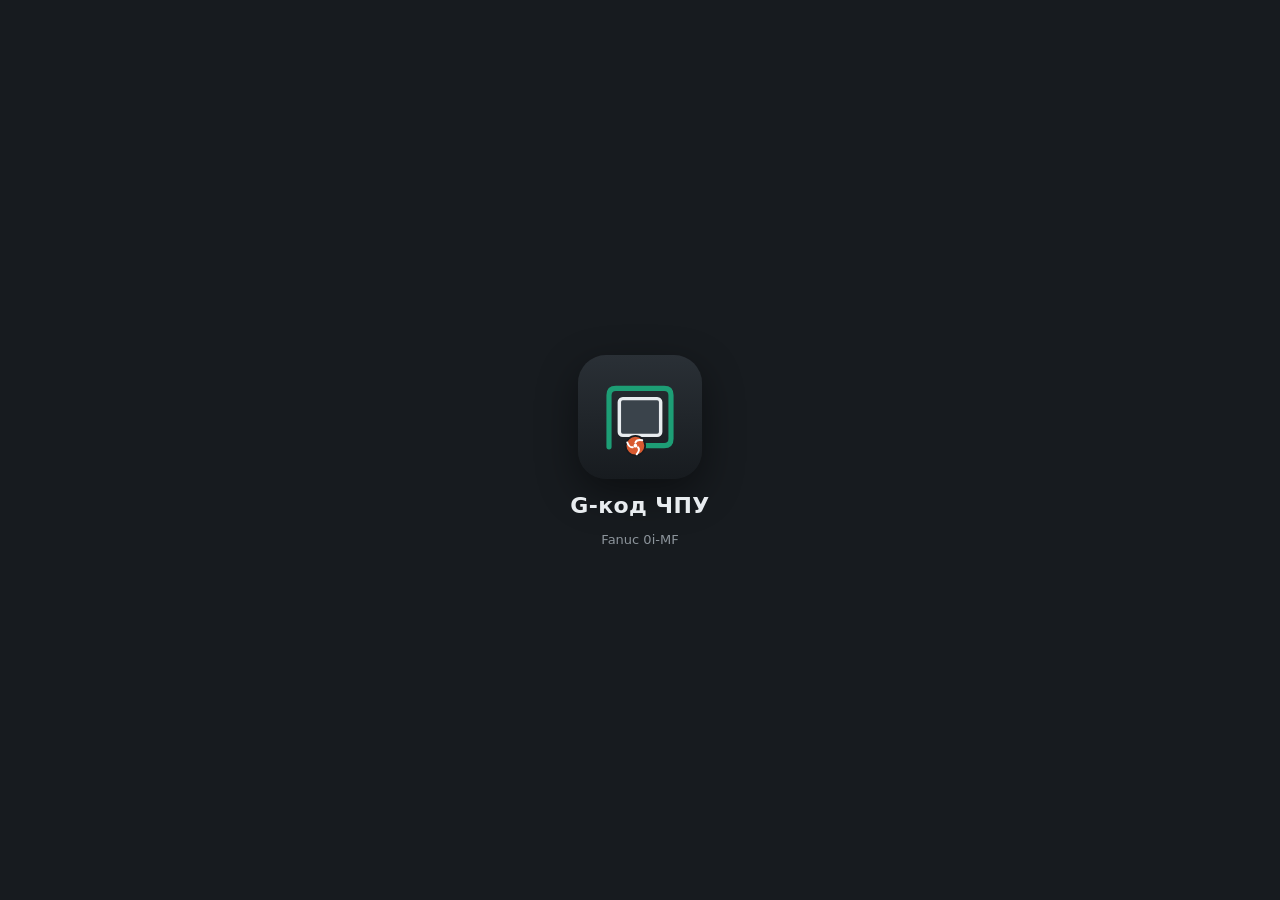
<file: index.html>
<!DOCTYPE html>
<html lang="ru"><head><meta charset="utf-8">
<meta name="viewport" content="width=device-width, initial-scale=1, viewport-fit=cover">
<title>G-code: траектория</title>
<style>
:root{--bg:#fff;--fg:#1a1a18;--mut:#6b6a64;--bd:#d6d4cc;--sf:#f4f3ee;box-sizing:border-box;padding-top:env(safe-area-inset-top,0px);padding-bottom:env(safe-area-inset-bottom,0px)}
@media(prefers-color-scheme:dark){:root:not([data-theme="light"]){--bg:#1c1c1a;--fg:#ecebe5;--mut:#a3a199;--bd:#3a3935;--sf:#262624}}
:root[data-theme="dark"]{--bg:#1c1c1a;--fg:#ecebe5;--mut:#a3a199;--bd:#3a3935;--sf:#262624}
html,body{margin:0;background:var(--bg);color:var(--fg);font:15px/1.5 system-ui,-apple-system,"Segoe UI",Roboto,sans-serif}
main{padding:12px;max-width:900px;margin:0 auto}
textarea{width:100%;box-sizing:border-box;height:170px;font:12px/1.4 ui-monospace,Menlo,Consolas,monospace;background:var(--sf);color:var(--fg);border:1px solid var(--bd);border-radius:8px;padding:8px;resize:vertical}
.row{display:flex;flex-wrap:wrap;gap:8px;margin:8px 0}
button,label.b{font:inherit;background:var(--sf);color:var(--fg);border:1px solid var(--bd);border-radius:8px;padding:8px 12px;cursor:pointer}
button.p{background:#1D9E75;color:#fff;border-color:#1D9E75}
canvas{display:block;width:100%;height:55vh;min-height:300px;background:var(--sf);border:1px solid var(--bd);border-radius:8px;touch-action:none}
input[type=range]{width:100%;margin:10px 0}
.s{font-size:13px;color:var(--mut)}
#er{font-size:13px;color:#D85A30}

section[hidden],[hidden]{display:none!important}
.tabs{display:flex;gap:6px;margin-bottom:8px;position:sticky;top:0;z-index:5;background:var(--bg);padding:4px 0}
.tb{flex:1}.tb.on,.tl button.on{background:#1D9E75;color:#fff;border-color:#1D9E75}
.tl{display:flex;gap:6px;overflow-x:auto;margin:6px 0;padding-bottom:2px}
.tl button,.tl select{flex:none;font:inherit;background:var(--sf);color:var(--fg);border:1px solid var(--bd);border-radius:8px;padding:6px 10px;white-space:nowrap}
.cw{position:relative}
.ov{position:absolute;top:6px;right:6px;display:flex;gap:4px}
.ov button{padding:4px 8px;font-size:12px}
#c2{display:block;width:100%;height:58vh;min-height:300px;background:var(--sf);border:1px solid var(--bd);border-radius:8px;touch-action:none}
input.n{width:58px;font:inherit;padding:6px;border:1px solid var(--bd);border-radius:6px;background:var(--sf);color:var(--fg)}
details.s{margin:6px 0}
button[data-i],label[data-i]{display:inline-flex;align-items:center;gap:6px}
.tb{justify-content:center}
svg.i{width:20px;height:20px;flex:none}
#tools button{flex:1 0 auto;min-width:56px;display:flex;flex-direction:column;align-items:center;gap:2px;font-size:11px;padding:6px 4px}
.sb{position:absolute;top:6px;right:6px;display:flex;flex-direction:column;gap:6px}
.sb button,.ov button{width:38px;height:38px;padding:0;justify-content:center;background:var(--bg);opacity:.93;display:flex;align-items:center}
.ov button{width:34px;height:34px}
.sb button.on{background:#1D9E75;color:#fff;border-color:#1D9E75}
details.s>summary{list-style:none;cursor:pointer;display:flex;align-items:center;gap:8px;padding:9px 12px;border:1px solid var(--bd);border-radius:10px;background:var(--sf);color:var(--fg);font-size:14px}
details.s>summary::-webkit-details-marker{display:none}
details.s>summary::after{content:"";margin-left:auto;width:7px;height:7px;border-right:2px solid var(--mut);border-bottom:2px solid var(--mut);transform:rotate(45deg);transition:transform .15s}
details.s[open]>summary::after{transform:rotate(-135deg)}
.pi{margin-top:8px;padding:10px;border:1px solid var(--bd);border-radius:12px;background:var(--sf);display:grid;gap:8px}
.pr{display:grid;grid-template-columns:96px 1fr 1fr;gap:8px;align-items:center}
.pr b{font-size:13px;font-weight:600;line-height:1.25;color:var(--fg)}
.pr small{display:block;font-weight:400;font-size:11px;color:var(--mut)}
.f{display:flex;align-items:center;gap:6px;height:40px;padding:0 10px;background:var(--bg);border:1px solid var(--bd);border-radius:10px}
.f:focus-within{border-color:#1D9E75}
.f span,.f em{font-size:12px;font-weight:600;color:var(--mut);font-style:normal}
.f input{flex:1;min-width:0;width:100%;border:0;outline:0;background:transparent;color:var(--fg);font:inherit;font-size:15px;text-align:right}
#nok{justify-content:center;height:42px}
.cd{margin:8px 0;padding:12px;border:1px solid var(--bd);border-radius:12px;background:var(--sf);display:grid;gap:12px;grid-template-columns:minmax(0,1fr)}
.lb{font-size:12px;color:var(--mut);margin-bottom:5px}
.seg{display:flex;background:var(--bg);border:1px solid var(--bd);border-radius:10px;padding:3px;gap:3px}
.seg button{flex:1;display:flex;align-items:center;justify-content:center;gap:6px;border:0;background:transparent;border-radius:8px;padding:8px 4px;font:inherit;font-size:13px;color:var(--fg);cursor:pointer}
.seg button.on{background:#1D9E75;color:#fff}
.sw{display:flex;align-items:center;justify-content:space-between;gap:10px;font-size:14px;cursor:pointer}
.sw small{display:block;font-size:11px;color:var(--mut)}
.sw input{display:none}
.sw i{width:44px;height:26px;border-radius:13px;background:var(--bd);position:relative;transition:.15s;flex:none}
.sw i::after{content:"";position:absolute;top:3px;left:3px;width:20px;height:20px;border-radius:50%;background:#fff;transition:.15s}
.sw input:checked+i{background:#1D9E75}
.sw input:checked+i::after{left:21px}
.pg{display:grid;grid-template-columns:1fr 1fr;gap:8px}
.c3w{position:relative}.c3w #c3{touch-action:none}.c3z{position:absolute;right:6px;top:6px;display:flex;flex-direction:column;gap:4px}.c3z button{width:34px;height:34px;padding:0;display:flex;align-items:center;justify-content:center;border:1px solid var(--bd);border-radius:8px;background:var(--bg);color:var(--fg);font-size:18px;opacity:.9}
.pg [hidden]{display:none}.skr{display:flex;gap:12px;align-items:center}.skg{flex:0 0 auto;width:132px;height:92px;display:grid;grid-template-columns:repeat(3,1fr);grid-template-rows:repeat(3,1fr);border:2px solid var(--mut);border-radius:6px;background:var(--bg);position:relative}.skg button{border:0;background:transparent;padding:0;cursor:pointer;display:flex;align-items:center;justify-content:center}.skg button::after{content:"";width:12px;height:12px;border-radius:50%;border:2px solid var(--mut);background:var(--sf)}.skg button.on::after{width:16px;height:16px;background:#D85A30;border-color:#D85A30}.skg button:nth-child(-n+3){align-items:flex-start;margin-top:-8px}.skg button:nth-child(n+7){align-items:flex-end;margin-bottom:-8px}.skg button:nth-child(3n+1){justify-content:flex-start;margin-left:-8px}.skg button:nth-child(3n){justify-content:flex-end;margin-right:-8px}.skz{flex:1;min-width:0;display:grid;gap:6px}

#c3{display:block;width:100%;height:230px;min-height:0;background:var(--sf);border:1px solid var(--bd);border-radius:10px;margin:6px 0}
#out3{height:280px}
#chips button{flex:none;display:flex;align-items:center;gap:6px}
#rThr{display:grid;gap:12px}
#chips button.on{background:#1D9E75;color:#fff;border-color:#1D9E75}

.tabs .tb{flex-direction:column;gap:2px;font-size:11px;padding:6px 2px;line-height:1.2;min-width:0}
.wide{width:100%;justify-content:center;margin:8px 0}
.opc{display:flex;align-items:center;gap:10px;padding:10px;border:1px solid var(--bd);border-radius:12px;background:var(--sf);margin:8px 0}
.opc.bad{border-color:#D85A30}
.opn{width:24px;height:24px;border-radius:50%;background:#1D9E75;color:#fff;font-size:12px;font-weight:600;display:flex;align-items:center;justify-content:center;flex:none}
.opi{display:flex;color:var(--mut);flex:none}
.opt{flex:1;min-width:0;cursor:pointer}.opt b{display:block;font-size:14px;font-weight:600}.opt small{display:block;font-size:12px;color:var(--mut);white-space:nowrap;overflow:hidden;text-overflow:ellipsis}
.opc.bad .opt small{color:#D85A30;white-space:normal}
.ib{width:36px;height:36px;padding:0;display:inline-flex;align-items:center;justify-content:center;flex:none}
.ib.arm,button.arm{border-color:#D85A30;color:#D85A30}
.tg{display:grid;grid-template-columns:1fr 1fr;gap:8px;margin:8px 0}
.tg button{display:flex;flex-direction:column;align-items:flex-start;gap:4px;padding:12px;border-radius:12px;text-align:left}
.tg button b{font-size:14px;font-weight:600}.tg button small{font-size:11px;color:var(--mut);line-height:1.3}
.ch{display:flex;gap:6px;overflow-x:auto;padding-bottom:2px}
.ch button{flex:none;white-space:nowrap;padding:7px 10px}
.ch button.on{background:#1D9E75;color:#fff;border-color:#1D9E75}
.kv{display:grid;grid-template-columns:repeat(3,minmax(0,1fr));gap:8px}.kv div{background:var(--bg);border:1px solid var(--bd);border-radius:10px;padding:8px}.kv small{display:block;font-size:11px;color:var(--mut)}.kv b{font-size:15px;font-weight:600}
.h{font-size:15px;font-weight:600}
.badge{font-size:12px;font-weight:600;padding:2px 8px;border-radius:8px;background:var(--bg);border:1px solid var(--bd);flex:none}
.seg.wrap{flex-wrap:wrap}.seg.wrap button{flex:1 0 30%}
.danger{color:#D85A30}
.cd .lb{margin-top:2px}
#c3{height:240px}
#out3{height:200px}
#opEd .cd{margin:8px 0}
#c4{display:block;width:100%;height:52vh;min-height:300px;background:var(--sf);border:1px solid var(--bd);border-radius:8px;touch-action:none}
.mdc.on{border-color:#1D9E75}
#cadMode{margin-bottom:6px}
label.p{background:#1D9E75;color:#fff;border-color:#1D9E75}
.f.err{border-color:#D85A30;box-shadow:0 0 0 1px #D85A30}
.f select{flex:1;min-width:0;border:0;outline:0;background:transparent;color:var(--fg);font:inherit;font-size:15px;text-align:right;direction:rtl}
.f select option{direction:ltr;background:var(--bg)}
#axr .f{height:34px;flex:none;width:150px}
.wide{box-sizing:border-box}
#mdEdge .sw,#mdEdge .pg{margin-top:8px}
.ck{display:inline-flex;align-items:center;gap:6px;font-size:13px;white-space:nowrap;padding:0 4px}
#chr .f{height:34px;flex:none;width:150px}
#st{white-space:pre-line}
.f span{flex:0 1 auto;min-width:0;overflow:hidden;text-overflow:ellipsis;white-space:nowrap}
.f input{min-width:52px}
#stepR button:not(.ib){flex:1;justify-content:center}
#stepR button{touch-action:manipulation;user-select:none;-webkit-user-select:none}

/* ПК: широкий экран и мышь — боковое меню, холсты на всю высоту, панели сбоку */
@media (min-width:1100px) and (hover:hover) and (pointer:fine){
main{max-width:none;display:grid;grid-template-columns:190px minmax(0,1fr);column-gap:20px;align-items:start;padding:16px 20px}
.tabs{grid-column:1;grid-row:1;flex-direction:column;gap:4px;top:16px;margin:0;padding:0}
.tabs .tb{flex:none;flex-direction:row;justify-content:flex-start;gap:10px;font-size:14px;padding:10px 12px;background:transparent;border-color:transparent}
.tabs .tb:hover{background:var(--sf)}
.tabs .tb.on{background:#1D9E75;border-color:#1D9E75}
main>section{grid-column:2;grid-row:1;min-width:0}
button:not(.p):not(.on):hover,label.b:hover{border-color:var(--mut)}
::-webkit-scrollbar{width:10px;height:10px}::-webkit-scrollbar-thumb{background:var(--bd);border-radius:5px}::-webkit-scrollbar-track{background:transparent}

#t1:not([hidden]){display:grid;grid-template-columns:minmax(320px,420px) minmax(0,1fr);grid-template-rows:minmax(120px,1fr) repeat(7,auto) auto auto;column-gap:20px;height:calc(100vh - 32px)}
#t1>*{grid-column:1}
#src{grid-row:1;height:100%!important;resize:none}
#t1>.cw{grid-column:2;grid-row:1/9}
#t1>.cw canvas{height:100%;min-height:0}
#t1>#sl{grid-column:2;grid-row:9;margin:10px 0 6px}
#t1>#stepR{grid-column:2;grid-row:10}
#stepR button:not(.ib){flex:0 1 200px}

#cadMode{max-width:420px}
#m2d:not([hidden]),#m3d:not([hidden]){display:grid;grid-template-columns:minmax(0,1fr) 360px;grid-template-rows:auto auto auto repeat(10,auto) 1fr;column-gap:20px;align-items:start;height:calc(100vh - 82px)}
#m2d>*,#m3d>*{grid-column:2}
#tools{grid-column:1/-1;grid-row:1}#axr{grid-column:1/-1;grid-row:2}#chr{grid-column:1/-1;grid-row:3}
#h2{grid-row:4}#i2{grid-row:5}#edp{grid-row:6}#m2d>details:not(#ioD){grid-row:7}#ioD{grid-row:8}
#tools button{flex:0 0 auto;min-width:78px}
#m2d>.cw,#m3d>.cw{grid-column:1;grid-row:4/-1;align-self:stretch}
#m3d>.cw{grid-row:1/-1}
#c2,#c4{height:100%;min-height:0}
#m2d>.s,#m2d>details{margin:0 0 8px}
#m2d>.cd,#m3d>.cd{margin:0 0 10px}

#opView:not([hidden]){display:grid;grid-template-columns:minmax(0,1fr) minmax(0,1fr);grid-template-rows:repeat(10,auto) 1fr;column-gap:20px;align-items:start}
#opView>*{grid-column:1}
#sumCard{grid-column:2;grid-row:1/-1;position:sticky;top:16px;margin:0}
#out3{height:calc(100vh - 230px)}
#opEd{max-width:980px}
#c3{height:340px}

#t4:not([hidden]){display:grid;grid-template-columns:minmax(0,1fr) minmax(0,1fr);grid-template-rows:auto auto auto 1fr;column-gap:20px;align-items:start}
#t4>.cd{grid-column:1;margin:0 0 12px}
#t4>.cd:nth-child(2){grid-column:2;grid-row:1/-1}

#t5>.cd{max-width:720px}
#lbList{display:grid;grid-template-columns:repeat(auto-fill,minmax(420px,1fr));column-gap:12px}
#lbList>:not(.opc){grid-column:1/-1}
}
</style><!--SIM:css--><style>#sim{position:absolute;inset:0;width:100%;height:100%;border-radius:8px;touch-action:none;display:block}#sim[hidden]{display:none}#vs.on,#sPlay.on{background:#1D9E75;color:#fff;border-color:#1D9E75}</style><!--/SIM:css--><!--FX:css--><style>#splash{position:fixed;inset:0;z-index:300;background:#171B1F;display:flex;flex-direction:column;align-items:center;justify-content:center;gap:16px;transition:opacity .45s ease,transform .45s ease}
#splash.out{opacity:0;transform:scale(1.06);pointer-events:none}
#splash svg{width:124px;height:124px;border-radius:28px;box-shadow:0 14px 40px rgba(0,0,0,.45);animation:fxIn .55s cubic-bezier(.2,.9,.3,1.3) both}
#splash .blk{animation:fxRise .5s .15s cubic-bezier(.2,.9,.3,1.2) both;transform-origin:54px 54px}
#splash .pth{stroke-dasharray:150;stroke-dashoffset:150;animation:fxDraw .9s .35s cubic-bezier(.45,0,.3,1) forwards}
#splash .mill{offset-path:path('M27 80 V35 Q27 29 33 29 H75 Q81 29 81 35 V73 Q81 79 75 79 H50');offset-rotate:0deg;offset-distance:0%;animation:fxMove .9s .35s cubic-bezier(.45,0,.3,1) both,fxPop .3s .25s cubic-bezier(.3,1.7,.5,1) both}
#splash .flt{transform-box:fill-box;transform-origin:center;animation:fxSpin .35s linear infinite}
#splash b{color:#E8ECEF;font:600 22px/1 system-ui,sans-serif;letter-spacing:.4px;animation:fxUp .5s .55s ease both}
#splash small{color:#8C949B;font:13px/1 system-ui,sans-serif;animation:fxUp .5s .7s ease both}
@keyframes fxIn{from{opacity:0;transform:scale(.6) rotate(-8deg)}to{opacity:1;transform:none}}
@keyframes fxRise{from{opacity:0;transform:translateY(10px) scale(.9)}to{opacity:1;transform:none}}
@keyframes fxDraw{to{stroke-dashoffset:0}}
@keyframes fxMove{from{offset-distance:0%}to{offset-distance:100%}}
@keyframes fxPop{from{opacity:0}to{opacity:1}}
@keyframes fxSpin{to{transform:rotate(360deg)}}
@keyframes fxUp{from{opacity:0;transform:translateY(8px)}to{opacity:1;transform:none}}
body.boot main{visibility:hidden}
body.enter .tabs .tb{animation:fxUp .4s cubic-bezier(.2,.8,.2,1) both}
body.enter .tabs .tb:nth-child(2){animation-delay:.04s}body.enter .tabs .tb:nth-child(3){animation-delay:.08s}body.enter .tabs .tb:nth-child(4){animation-delay:.12s}body.enter .tabs .tb:nth-child(5){animation-delay:.16s}
button,.tb,label.b{transition:transform .12s ease,background-color .2s ease,color .2s ease,border-color .2s ease,box-shadow .2s ease}
button:active:not(:disabled),label.b:active{transform:scale(.95)}
.tabs .tb.on{box-shadow:0 4px 14px rgba(29,158,117,.35)}
.seg button.on{transition:background-color .25s ease,color .25s ease}
details>summary~*{animation:fxUp .3s cubic-bezier(.2,.8,.2,1)}
@media (prefers-reduced-motion:reduce){*{animation:none!important;transition:none!important}#splash{display:none}body.boot main{visibility:visible}}
</style><!--/FX:css--><link rel="manifest" href="manifest.webmanifest">
<link rel="apple-touch-icon" href="icon-180.png">
<link rel="icon" type="image/png" href="icon-192.png">
<meta name="apple-mobile-web-app-capable" content="yes">
<meta name="mobile-web-app-capable" content="yes">
<meta name="apple-mobile-web-app-status-bar-style" content="black">
<meta name="apple-mobile-web-app-title" content="G-код ЧПУ">
<meta name="theme-color" content="#1C1C1A">
<style>body{padding-left:env(safe-area-inset-left);padding-right:env(safe-area-inset-right);padding-bottom:env(safe-area-inset-bottom)}#iosHint{position:fixed;left:12px;right:12px;bottom:calc(12px + env(safe-area-inset-bottom));z-index:99;background:#1D9E75;color:#fff;border-radius:14px;padding:12px 40px 12px 14px;font:14px/1.4 system-ui,sans-serif;box-shadow:0 6px 24px rgba(0,0,0,.35)}#iosHint b{font-weight:600}#iosHint button{position:absolute;right:6px;top:6px;width:30px;height:30px;border:0;background:transparent;color:#fff;font-size:18px;padding:0}</style>
</head><body class="boot"><!--FX:body--><div id="splash" aria-hidden="true"><svg viewBox="0 0 108 108"><defs><linearGradient id="fxbg" x1="0" y1="0" x2="0" y2="1"><stop offset="0" stop-color="#2A3036"/><stop offset="1" stop-color="#171B1F"/></linearGradient></defs><rect width="108" height="108" fill="url(#fxbg)"/><rect class="blk" x="36" y="38" width="36" height="32" rx="3" fill="#3A434B" stroke="#E8ECEF" stroke-width="3"/><path class="pth" d="M27 80 V35 Q27 29 33 29 H75 Q81 29 81 35 V73 Q81 79 75 79 H50" fill="none" stroke="#1D9E75" stroke-width="4.5" stroke-linecap="round" stroke-linejoin="round" pathLength="150"/><g class="mill"><g transform="translate(-50 -79)"><circle cx="50" cy="79" r="8.5" fill="#D85A30" stroke="#171B1F" stroke-width="1.5"/><path class="flt" d="M50.00 76.40 Q50.84 73.46 55.95 74.28 M52.25 80.30 Q54.38 82.49 51.11 86.52 M47.75 80.30 Q44.79 81.04 42.93 76.21" fill="none" stroke="#FFFFFF" stroke-width="1.7" stroke-linecap="round"/><circle cx="50" cy="79" r="1.6" fill="#FFFFFF"/></g></g></svg><b>G-код ЧПУ</b><small>Fanuc 0i-MF</small></div><!--/FX:body--><main>
<nav class="tabs"><button class="tb on" id="tb1" data-i="path">Траектория</button><button class="tb" id="tb2" data-i="pencil">Чертёж</button><button class="tb" id="tb3" data-i="list">Операции</button><button class="tb" id="tb4" data-i="tool">Инструмент</button><button class="tb" id="tb5" data-i="file">Файлы</button></nav>
<section id="t1">
<textarea id="src" spellcheck="false" style="height:110px" placeholder="Вставьте G-код сюда или нажмите «Файл»"></textarea>
<label class="f" style="margin-top:8px"><span>Название</span><input id="fname" placeholder="обязательно для сохранения" style="text-align:right"></label><div class="row"><button class="p" id="go" data-i="play">Показать</button><label class="b" data-i="file">Файл<input type="file" id="fl" hidden></label><button id="sv" data-i="save">Сохранить .nc</button><button id="cl" data-i="trash">Очистить</button></div>
<div id="er"></div><div class="s" id="wn"></div><div class="s" id="ms"></div>
<div class="cw"><canvas id="cv"></canvas><!--SIM:cv--><canvas id="sim" hidden></canvas><!--/SIM:cv--><div class="ov"><!--SIM:btn--><button id="vs" title="Симуляция съёма" aria-label="Симуляция"><svg width="20" height="20" viewBox="0 0 24 24" fill="none" stroke="currentColor" stroke-width="2" stroke-linecap="round" stroke-linejoin="round"><path d="M3 9l9-5 9 5v7l-9 5-9-5z"/><path d="M9 7.5v3.5l3 1.7 3-1.7V7.5"/></svg></button><!--/SIM:btn--><button id="vt" data-i="top" title="Сверху"></button><button id="vi" data-i="cube" title="Объём"></button><button id="vf" data-i="fit" title="Вписать"></button></div></div>
<input type="range" id="sl" min="0" max="0" value="0"><div class="row" id="stepR" style="margin:0"><button id="sStart" class="ib" aria-label="В начало" data-i="first"></button><!--SIM:play--><button id="sPlay" class="ib" aria-label="Воспроизвести" style="font-size:14px">▶</button><button id="sSpd" class="ib" aria-label="Скорость" style="font-size:12px;width:auto;padding:0 8px">×10</button><!--/SIM:play--><button id="sPrev" data-i="prev">Кадр назад</button><button id="sNext" class="p" data-i="next">Кадр вперёд</button></div>
<div class="s" id="st"></div><!--SIM:info--><div class="s" id="simInfo" hidden></div><!--/SIM:info-->
<details class="s"><summary>Настройки стойки</summary><label><input type="checkbox" id="dpi" checked> DPI=1 (целое без точки = мм)</label><br><label><input type="checkbox" id="lin"> G0 по прямой</label></details>
</section>
<section id="t2" hidden>
<div class="seg" id="cadMode"><button data-cm="2d" class="on" data-i="pencil">Чертёж 2D</button><button data-cm="3d" data-i="cube">3D-модель</button></div>
<div id="m2d">
<div class="tl" id="tools"><button data-k="sel" data-i="sel">Выбор</button><button data-k="line" data-i="line">Отрезок</button><button data-k="circ" data-i="circ">Окружность</button><button data-k="ax" data-i="ax">Прямая</button><button data-k="trim" data-i="trim">Обрезка</button><button data-k="dim" data-i="dim">Размер</button><button data-k="cham" data-i="cham">Фаска</button><button data-k="mir" data-i="mir">Зеркало</button><button data-k="del" data-i="eraser">Удалить</button><button data-k="zero" data-i="zero">Ноль</button><button id="auxDel" data-i="auxdel">Убрать вспом.</button></div>
<div class="tl" id="axr" style="display:none"><select id="axm"><option value="2p">Через 2 точки</option><option value="h">Горизонтальная</option><option value="v">Вертикальная</option><option value="par">Параллельная</option><option value="perp">Перпендикулярная</option></select><label class="f"><span>Сдвиг, мм</span><input id="axo" inputmode="decimal" placeholder="—"></label><label class="ck" id="axbw"><input type="checkbox" id="axb"> с двух сторон</label></div><div class="tl" id="zr" style="display:none"><button id="zCenter" data-i="zero">Ноль в центр детали</button></div>
<div class="tl" id="chr" style="display:none"><select id="chm"><option value="c">Фаска</option><option value="f">Скругление</option></select><label class="f"><span id="chAl">Размер, мм</span><input id="chA" inputmode="decimal" value="1"></label></div><div class="tl" id="mrr" style="display:none"><button id="mAll">Выбрать всё</button><button id="mClr">Сбросить</button><label class="ck"><input type="checkbox" id="mKeep" checked> оставить исходные</label><button id="mV" class="p">Ось Y (верт.)</button><button id="mH" class="p">Ось X (гориз.)</button><button id="mL" class="p">По линии…</button></div><div class="cw"><canvas id="c2"></canvas><div class="sb"><button id="bAux" data-i="aux" title="Вспомогательная линия"></button><button id="bOrt" data-i="ort" title="Орто"></button><button id="bGrd" data-i="grid" title="Сетка"></button><button id="bUn" data-i="undo" title="Отмена"></button><button id="bEsc" data-i="esc" title="Esc: закончить"></button><button id="bFit" data-i="fit" title="Вписать"></button><button id="bClr" data-i="trash" title="Очистить чертёж"></button></div></div>
<div class="s" id="h2"></div><div class="s" id="i2"></div><div class="cd" id="edp" hidden></div>
<details class="s"><summary data-i="ruler">Точный ввод</summary><div class="pi">
<div class="pr"><b>Точка<small>по координатам</small></b><label class="f"><span style="color:#D85A30">X</span><input id="nx" inputmode="decimal" placeholder="0"></label><label class="f"><span style="color:#1D9E75">Y</span><input id="ny" inputmode="decimal" placeholder="0"></label></div>
<div class="pr"><b>Окружность<small>радиус</small></b><label class="f"><span>R</span><input id="nr" inputmode="decimal" placeholder="0"></label><i></i></div>
<div class="pr"><b>Отрезок<small>длина и угол</small></b><label class="f"><span>L</span><input id="nl" inputmode="decimal" placeholder="0"></label><label class="f"><span>∠</span><input id="na" inputmode="decimal" placeholder="0"><em>°</em></label></div>
<button class="p" id="nok" data-i="check">Ввод</button>
</div></details>
<details class="s" id="ioD"><summary data-i="file">Импорт и экспорт чертежа</summary><div class="pi"><div class="s" id="ioMsg">Сохраните чертёж вместе с 3D-разметкой в файл или скопируйте и вставьте его на другом телефоне.</div><div class="row" style="margin:0"><button id="ioCopy" data-i="copy">Скопировать чертёж</button><button id="ioFile" data-i="save">Сохранить файл</button><label class="b" data-i="file">Открыть файл<input type="file" id="ioOpen" accept=".json,.txt,application/json,text/plain" hidden></label></div><textarea id="ioTxt" placeholder="Вставьте сюда скопированный чертёж" style="height:80px"></textarea><button id="ioLoad" data-i="check">Вставить чертёж</button></div></details></div>
<div id="m3d" hidden><div class="cw"><canvas id="c4"></canvas><div class="ov"><button id="m3fit" data-i="fit" title="Вписать"></button></div></div><div class="cd" id="mdEdge"></div><div class="cd"><div class="pg"><label class="f"><span>Высота детали H</span><input id="mdH" inputmode="decimal"></label></div><label class="sw"><span>Торцевать верх<small>если заготовка выше Z0</small></span><input type="checkbox" id="mdFace" checked><i></i></label><div class="s">Верх детали — Z0, низ — Z−H. Назначьте каждому контуру роль и глубину, отметьте стенки нажатием на рёбра — «Операции по 3D-модели» соберут программу сами.</div></div><div id="mdList"></div></div>
</section>
<section id="t3" hidden>
<div id="opView">
<div class="cd">
<div class="pg"><label class="f"><span>Привязка</span><select id="pgW"><option>G54</option><option>G55</option><option>G56</option><option>G57</option><option>G58</option><option>G59</option><option>G54.1 P1</option><option>G54.1 P2</option><option>G54.1 P3</option><option>G54.1 P4</option><option>G54.1 P5</option><option>G54.1 P6</option><option>G54.1 P7</option><option>G54.1 P8</option><option>G54.1 P9</option><option>G54.1 P10</option><option>G54.1 P11</option><option>G54.1 P12</option><option>G54.1 P13</option><option>G54.1 P14</option><option>G54.1 P15</option><option>G54.1 P16</option><option>G54.1 P17</option><option>G54.1 P18</option><option>G54.1 P19</option><option>G54.1 P20</option><option>G54.1 P21</option><option>G54.1 P22</option><option>G54.1 P23</option><option>G54.1 P24</option><option>G54.1 P25</option><option>G54.1 P26</option><option>G54.1 P27</option><option>G54.1 P28</option><option>G54.1 P29</option><option>G54.1 P30</option><option>G54.1 P31</option><option>G54.1 P32</option><option>G54.1 P33</option><option>G54.1 P34</option><option>G54.1 P35</option><option>G54.1 P36</option><option>G54.1 P37</option><option>G54.1 P38</option><option>G54.1 P39</option><option>G54.1 P40</option><option>G54.1 P41</option><option>G54.1 P42</option><option>G54.1 P43</option><option>G54.1 P44</option><option>G54.1 P45</option><option>G54.1 P46</option><option>G54.1 P47</option><option>G54.1 P48</option></select></label></div><label class="f" style="margin-top:8px"><span>Название</span><input id="pgName" placeholder="обязательно" style="text-align:right"></label>
<details class="s" id="stkD" style="margin:0"><summary data-i="box">Заготовка <span id="stkSum" style="color:var(--mut)"></span></summary><div class="pi"><div class="lb">Вид заготовки</div><div class="seg"><button data-sh="rect">Брусок</button><button data-sh="cyl">Круг</button><button data-sh="model">Как 3D-модель</button></div><div class="s" id="stkMd" hidden></div><div class="seg" id="stkMS"><button data-sm="xy">По координатам</button><button data-sm="dim">По габаритам</button></div><div id="stkG" hidden><div class="pg"><label class="f"><span id="skLl">Длина X</span><input id="sk_L" inputmode="decimal"></label><label class="f" id="skWw"><span>Ширина Y</span><input id="sk_W" inputmode="decimal"></label><label class="f"><span>Высота</span><input id="sk_H" inputmode="decimal"></label></div><div class="lb">Где ноль G54 — нажмите точку</div><div class="skr"><div class="skg"><button data-sr="0" aria-label="слева сверху"></button><button data-sr="1" aria-label="сверху"></button><button data-sr="2" aria-label="справа сверху"></button><button data-sr="3" aria-label="слева"></button><button data-sr="4" aria-label="центр"></button><button data-sr="5" aria-label="справа"></button><button data-sr="6" aria-label="слева снизу"></button><button data-sr="7" aria-label="снизу"></button><button data-sr="8" aria-label="справа снизу"></button></div><div class="skz"><div class="seg"><button data-sz="t">Z0 сверху</button><button data-sz="b">Z0 снизу</button></div><div class="s" id="stkRn"></div></div></div></div><div id="stkY" hidden><div class="pg"><label class="f"><span>X центра</span><input id="sk_cx" inputmode="decimal"></label><label class="f"><span>Y центра</span><input id="sk_cy" inputmode="decimal"></label><label class="f"><span>Диаметр</span><input id="sk_d" inputmode="decimal"></label><label class="f"><span>Z верх</span><input id="sk_zt2" inputmode="decimal"></label><label class="f"><span>Z низ</span><input id="sk_zb2" inputmode="decimal"></label></div></div><div id="stkC"><div class="pg"><label class="f"><span>X от</span><input id="sk_x0" inputmode="decimal"></label><label class="f"><span>X до</span><input id="sk_x1" inputmode="decimal"></label><label class="f"><span>Y от</span><input id="sk_y0" inputmode="decimal"></label><label class="f"><span>Y до</span><input id="sk_y1" inputmode="decimal"></label><label class="f"><span>Z верх</span><input id="sk_zt" inputmode="decimal"></label><label class="f"><span>Z низ</span><input id="sk_zb" inputmode="decimal"></label></div></div><div class="row" style="margin:0"><button id="stkDraw" data-i="fit">По чертежу +2 мм</button><button id="stkOff">Без заготовки</button></div></div></details>
</div>
<div id="opList"></div>
<button class="p wide" id="opAdd" data-i="plus">Добавить операцию</button><button class="wide" id="opAuto" data-i="cube" style="margin-top:0">Операции по 3D-модели</button>
<div id="opPick" hidden></div>
<div class="cd" id="sumCard"><div class="kv" id="sumKv"></div><div class="s danger" id="sumW"></div><textarea id="out3" spellcheck="false" readonly></textarea><div class="row" style="margin:0"><button class="p" id="cp3" data-i="copy">Копировать</button><button id="sv3" data-i="save">Сохранить .nc</button><button id="go3" data-i="play">В траекторию</button><button id="lb3" data-i="file">В «Файлы»</button></div><div class="s" id="m3"></div></div>
</div>
<div id="opEd" hidden></div>
</section>
<section id="t4" hidden>
<div class="cd"><div class="h">Материал заготовки</div><div class="seg wrap" id="matSeg"></div></div>
<div class="cd"><div class="h">Набор инструмента</div><div class="s">Свои наборы под разные работы или под себя и сменщика. Операции берут инструмент из выбранного набора по номеру T.</div><div class="seg wrap" id="tpSeg"></div><div class="row" style="margin-bottom:0"><button id="tpNew" data-i="plus">Новый</button><button id="tpRen" data-i="edit">Переименовать</button><button id="tpDel" data-i="trash">Удалить</button></div><div id="tpEd"></div></div>
<div class="cd"><div class="h">Инструменты</div><div id="tlList"></div><div id="tlEd"></div><button id="tlAdd" class="wide" data-i="plus">Добавить инструмент</button></div>
<div class="cd"><div class="h">Режимы резания</div><div class="s">Расчёт для выбранного инструмента и материала. Эти значения подставляются в операции.</div><div class="ch" id="rcTools"></div><div class="kv" id="rcOut"></div></div>
<div class="cd"><div class="h">Станок</div><div class="pg"><label class="f"><span>Макс. обороты</span><input id="mcS" inputmode="decimal"></label><label class="f"><span>Скорость G0</span><input id="mcG" inputmode="decimal"></label><label class="f"><span>Смена инстр., с</span><input id="mcT" inputmode="decimal"></label></div></div>
</section>
<section id="t5" hidden>
<div class="cd"><button class="p wide" id="lbFromT" data-i="save" style="margin:0">Сохранить из «Траектории»</button><label class="f"><span>Поиск</span><input id="lbQ"></label><div class="s" id="lbMsg"></div></div>
<div id="lbList"></div>
<div class="cd"><div class="h">О программе</div><div class="s" id="upVer"></div><div class="row" style="margin:0"><button id="upChk" data-i="check">Проверить обновления</button><button class="p" id="upGet" data-i="save" hidden>Обновить</button></div><div class="s" id="upMsg"></div></div>
</section>
</main>
<script>
var $=function(i){return document.getElementById(i)};
var ST={get:function(k,d){try{var v=localStorage.getItem(k);return v===null?d:JSON.parse(v)}catch(e){return d}},set:function(k,v){try{localStorage.setItem(k,JSON.stringify(v))}catch(e){}}};
function mach(){var m=ST.get('mach',{})||{};return {smax:+m.smax||10000,g0:+m.g0||24000,tc:m.tc===undefined||m.tc===''?6:+m.tc}}
function stockGet(){return ST.get('stock',null)}
function tpos(){var a=pts[Math.min(idx,pts.length-1)];if(!a)return null;var b=pts[idx+1];if(!(fr>0)||!b||b.brk)return {x:a.x,y:a.y,z:a.z,ln:a.ln};return {x:a.x+(b.x-a.x)*fr,y:a.y+(b.y-a.y)*fr,z:a.z+(b.z-a.z)*fr,ln:b.ln}}
function stockPoly(s){if(!s||s.x1===undefined)return null;if(s.shape==='cyl'){var cx=(s.x0+s.x1)/2,cy=(s.y0+s.y1)/2,r=(s.x1-s.x0)/2,o=[];for(var i=0;i<72;i++){var a=i*Math.PI/36;o.push([cx+r*Math.cos(a),cy+r*Math.sin(a)])}return o}if(s.shape==='model'&&window.MODELAPI&&window.MODELAPI.stockShape){var m=window.MODELAPI.stockShape();if(m&&m.Q&&m.Q.length>2)return m.Q}return [[s.x0,s.y0],[s.x1,s.y0],[s.x1,s.y1],[s.x0,s.y1]]}
function fmtT(min){var s=Math.max(0,Math.round(min*60)),h=Math.floor(s/3600),m=Math.floor(s%3600/60),c=s%60;return h?h+' ч '+m+' мин':(m?m+' мин '+c+' с':c+' с')}
var TRL={'а':'A','б':'B','в':'V','г':'G','д':'D','е':'E','ё':'E','ж':'ZH','з':'Z','и':'I','й':'J','к':'K','л':'L','м':'M','н':'N','о':'O','п':'P','р':'R','с':'S','т':'T','у':'U','ф':'F','х':'H','ц':'C','ч':'CH','ш':'SH','щ':'SHCH','ъ':'','ы':'Y','ь':'','э':'E','ю':'YU','я':'YA'};
function translit(s){return String(s||'').toLowerCase().split('').map(function(c){return TRL[c]!==undefined?TRL[c]:c.toUpperCase()}).join('').replace(/[^A-Z0-9 ._\-]/g,'').replace(/\s+/g,' ').trim()}
function fileName(s){return String(s||'').trim().replace(/[\\/:*?"<>|]+/g,'_').slice(0,60)}
function progName(t){var m=String(t).match(/O\s*(\d+)/i);return m?'O'+m[1]:'program'}
function saveNc(nm,t,cb){saveFile(nm,'nc',t,cb)}
function saveFile(nm,ext,t,cb){cb=cb||function(){};var wx=ext==='nc'?'txt':ext;
if(window.Android&&window.Android.saveFile){cb(window.Android.saveFile(nm+'.'+ext,t));return}
if(window.claude&&window.claude.use){window.claude.use('downloads').then(function(d){if(!d){cb('Сохранение здесь недоступно: скачайте html и откройте локально');return}return d.save({filename:nm+'.'+wx,data:t}).then(function(){cb('Сохранено: '+nm+'.'+wx+(wx!==ext?', переименуйте в .'+ext:''))})}).catch(function(e){cb(e&&e.code==='declined'?'Сохранение отменено':'Не удалось сохранить')});return}
var a=document.createElement('a');a.href=URL.createObjectURL(new Blob([t],{type:'text/plain'}));a.download=nm+'.'+ext;document.body.appendChild(a);a.click();a.remove();cb('Сохранено: '+nm+'.'+ext)}
var fr=0,pts=[],idx=0,yaw=-0.6,pit=0.6,zm=1,px=0,py=0,m3=true,bb=null,STK=null;
function mb(s,i){var d=0;for(var j=i;j<s.length;j++){if(s[j]==='[')d++;else if(s[j]===']'){d--;if(d===0)return j}}return s.length-1}
function words(s){var o=[],i=0;while(i<s.length){var c=s[i++];if(!/[A-Z]/.test(c))continue;var j=i;if(s[j]==='-'||s[j]==='+')j++;if(s[j]==='['){j=mb(s,j)+1}else if(s[j]==='#'){j++;while(/\d/.test(s[j]||''))j++}else{while(/[\d.]/.test(s[j]||''))j++}o.push([c,s.slice(i,j)]);i=j}return o}
function interp(src,opt){opt=opt||{};var dpi=opt.dpi!==false,lin=!!opt.lin,mc=mach();
var err='',V={},raw=[],msg=[],num=[],warn={},nPt=0,nM6=0;
String(src).split('\n').forEach(function(l,i){var m=(l.match(/\(([^)]*)\)/)||[])[1]||'',s=l.replace(/\([^)]*\)/g,'').replace(/;/g,'').replace(/\s+/g,'').toUpperCase().replace(/^\//,'').replace(/^<[^>]*>/,'');if(s&&s!=='%'){raw.push(s);msg.push(m);num.push(i+1)}});
var lab={};raw.forEach(function(s,i){var m=s.match(/^N(\d+)/);if(m)lab[+m[1]]=i});
var L=raw.map(function(s){return s.replace(/^N\d+/,'')});
var g=function(n){return V[n]||0};
var F={SIN:function(a){return Math.sin(a*Math.PI/180)},COS:function(a){return Math.cos(a*Math.PI/180)},TAN:function(a){return Math.tan(a*Math.PI/180)},ATAN:function(a){return Math.atan(a)*180/Math.PI},SQRT:Math.sqrt,ABS:Math.abs,ROUND:Math.round,FIX:function(v){return v<0?Math.ceil(v):Math.floor(v)},FUP:function(v){return v<0?Math.floor(v):Math.ceil(v)}};
var cmp={GE:'>=',GT:'>',LE:'<=',LT:'<',EQ:'==',NE:'!='};
function ev(e){e=e.replace(/\[/g,'(').replace(/\]/g,')').replace(/#(\d+)/g,'g($1)').replace(/GE|GT|LE|LT|EQ|NE/g,function(k){return cmp[k]});return +(new Function('g','SIN','COS','TAN','ATAN','SQRT','ABS','ROUND','FIX','FUP','return ('+e+')'))(g,F.SIN,F.COS,F.TAN,F.ATAN,F.SQRT,F.ABS,F.ROUND,F.FIX,F.FUP)}
var pc=0,x=0,y=0,z=0,abs=true,mode=0,steps=0,feed=0,cyc=0,cR=0,cZ=0,cQ=0,r98=true,initZ=0,curLn=0,zk=false,P=[];
function add(a,b,c,r){P.push({x:a,y:b,z:c,r:r,f:r?0:feed,ln:curLn})}
function known(nx,ny,nz,hasZ){if(zk)return true;if(hasZ){zk=true;x=nx;y=ny;z=nz;P.push({x:nx,y:ny,z:nz,r:1,f:0,ln:curLn,brk:1})}else{x=nx;y=ny}return false}
function rap(a,b,c){
if(lin){add(a,b,c,1)}else{var p=[x,y,z],t=[a,b,c],r=[0,1,2].map(function(i){return Math.abs(t[i]-p[i])}),sg=[0,1,2].map(function(i){return t[i]>=p[i]?1:-1}),n=0;
while(true){var act=[0,1,2].filter(function(i){return r[i]>1e-9});if(!act.length)break;var m=Math.min.apply(null,act.map(function(i){return r[i]}));act.forEach(function(i){p[i]+=sg[i]*m;r[i]-=m});add(p[0],p[1],p[2],1);n++}
if(n){var q=P[P.length-1];q.x=a;q.y=b;q.z=c}}
x=a;y=b;z=c}
function lineTo(a,b,c){add(a,b,c,0);x=a;y=b;z=c}
function hole(hx,hy){rap(hx,hy,z);rap(hx,hy,cR);
if((cyc===83||cyc===73)&&cQ>0){var prev=cR,tgt,k=0;do{tgt=Math.max(cZ,prev-cQ);if(prev<cR-1e-9)rap(hx,hy,Math.min(cR,prev+0.5));lineTo(hx,hy,tgt);if(tgt>cZ+1e-9)rap(hx,hy,cR);prev=tgt;k++}while(tgt>cZ+1e-9&&k<2000)}
else lineTo(hx,hy,cZ);
if(cyc===84||cyc===85||cyc===89)lineTo(hx,hy,cR);
rap(hx,hy,r98?initZ:cR)}
function asg(s,k){var m=s.match(/^#(\d+)=(.+)$/);if(!m)return false;var v=ev(m[2]);if(+m[1]===3000){err='Макро-тревога 3000'+(msg[k]?': '+msg[k]:'')+' (строка '+num[k]+')';pc=1e9}else V[+m[1]]=v;return true}
try{
while(pc<L.length&&steps++<600000){
var s=L[pc++],k=pc-1;curLn=num[k];if(!s||/^O\d+$/.test(s))continue;
if(s[0]==='#'){asg(s,k);continue}
if(s.indexOf('IF[')===0){var e=mb(s,2),rest=s.slice(e+1);if(ev(s.slice(2,e+1))){if(rest.indexOf('THEN')===0)asg(rest.slice(4),k);else if(rest.indexOf('GOTO')===0){var t=lab[ev(rest.slice(4))];if(t===undefined){err='Нет метки, строка '+num[k];break}pc=t}}continue}
if(s.indexOf('WHILE[')===0){var e2=mb(s,5),dn=s.slice(e2+1).replace('DO','');if(!ev(s.slice(5,e2+1))){var dep=0,j=pc;for(;j<L.length;j++){if(L[j].indexOf('WHILE[')===0&&L[j].slice(-(dn.length+2))==='DO'+dn)dep++;else if(L[j]==='END'+dn){if(!dep)break;dep--}}pc=j+1}continue}
var me=s.match(/^END(\d+)$/);if(me){var dep2=0,q=pc-2;for(;q>=0;q--){if(L[q]==='END'+me[1])dep2++;else if(L[q].indexOf('WHILE[')===0&&L[q].slice(-(me[1].length+2))==='DO'+me[1]){if(!dep2)break;dep2--}}if(q<0){err='END без WHILE, строка '+num[k];break}pc=q;continue}
if(s.indexOf('GOTO')===0){var t2=lab[ev(s.slice(4))];if(t2===undefined){err='Нет метки, строка '+num[k];break}pc=t2;continue}
var w={},skip=false,fin=false,nc=0,motion=false,home=false;
words(s).forEach(function(a){var c=a[0],v=a[1];
if(c==='G'){var n=ev(v);if(n===0||n===1||n===2||n===3){mode=n;cyc=0;motion=true}else if(n===90)abs=true;else if(n===91)abs=false;else if(n===28||n===30){skip=true;home=true}else if(n===53||n===4)skip=true;else if(n===80)cyc=0;else if([73,81,82,83,84,85,86,89].indexOf(n)>=0)nc=n;else if(n===98)r98=true;else if(n===99)r98=false;else if(n===41||n===42)warn['G41/G42: путь показан по программе, без смещения на радиус']=1;else if(n===18||n===19)warn['G18/G19 не поддерживаются']=1}
else if(c==='M'){var m=ev(v);if(m===30||m===2)fin=true;else if(m===6)nM6++;else if(m===98)warn['M98: подпрограммы не выполняются']=1}
else if(c==='F'&&v){feed=ev(v)}
else if('XYZIJRQ'.indexOf(c)>=0&&v){if(/^[-+]?#\d+$/.test(v)&&V[+v.replace(/[-+#]/g,'')]===undefined)return;var val=ev(v);if(/^[-+]?\d+$/.test(v)&&c!=='Q'&&+v!==0){nPt++;if(!dpi)val/=1000}w[c]=val}});
if(skip){if(home&&w.Z!==undefined)zk=false;if(fin)break;continue}
if(nc){cyc=nc;initZ=z}
if(!zk&&!motion&&!cyc){var hz=w.Z!==undefined;known(w.X!==undefined?(abs?w.X:x+w.X):x,w.Y!==undefined?(abs?w.Y:y+w.Y):y,hz?(abs?w.Z:z+w.Z):z,hz);if(fin)break;continue}
if(!zk&&motion&&mode<2){var hz2=w.Z!==undefined;known(w.X!==undefined?(abs?w.X:x+w.X):x,w.Y!==undefined?(abs?w.Y:y+w.Y):y,hz2?(abs?w.Z:z+w.Z):z,hz2);if(fin)break;continue}
if(cyc&&!motion){if(w.R!==undefined)cR=w.R;if(w.Z!==undefined)cZ=w.Z;if(w.Q!==undefined)cQ=Math.abs(w.Q);
if(nc||w.X!==undefined||w.Y!==undefined){var hx=w.X!==undefined?(abs?w.X:x+w.X):x,hy=w.Y!==undefined?(abs?w.Y:y+w.Y):y;hole(hx,hy)}
if(fin)break;continue}
var has=w.X!==undefined||w.Y!==undefined||w.Z!==undefined;
var nx=w.X!==undefined?(abs?w.X:x+w.X):x,ny=w.Y!==undefined?(abs?w.Y:y+w.Y):y,nz=w.Z!==undefined?(abs?w.Z:z+w.Z):z;
if(mode<2){if(has){if(mode===0)rap(nx,ny,nz);else lineTo(nx,ny,nz)}}
else if(has||w.I!==undefined||w.J!==undefined||w.R!==undefined){
var cx,cy;
if(w.R!==undefined){var dx=nx-x,dy=ny-y,d=Math.hypot(dx,dy);if(d<1e-9||Math.abs(w.R)<d/2-1e-6){err='Тревога PS0023: неверный радиус R, строка '+num[k];break}var h=Math.sqrt(Math.max(0,w.R*w.R-d*d/4)),sg=(mode===3?1:-1)*(w.R>0?1:-1);cx=(x+nx)/2-sg*h*dy/d;cy=(y+ny)/2+sg*h*dx/d}
else{cx=x+(w.I||0);cy=y+(w.J||0);var dr=Math.abs(Math.hypot(x-cx,y-cy)-Math.hypot(nx-cx,ny-cy));if(dr>0.01){err='Тревога PS0020: разность радиусов дуги '+dr.toFixed(3)+' мм, строка '+num[k];break}}
var a0=Math.atan2(y-cy,x-cx),a1=Math.atan2(ny-cy,nx-cx),swp=a1-a0,TP=2*Math.PI;
if(mode===3){while(swp<=1e-9)swp+=TP}else{while(swp>=-1e-9)swp-=TP}
var r0=Math.hypot(x-cx,y-cy),r1=Math.hypot(nx-cx,ny-cy),n2=Math.max(2,Math.ceil(Math.abs(swp)/0.05)),z0=z;
for(var i=1;i<=n2;i++){var tt=i/n2,aa=a0+swp*tt,rr=r0+(r1-r0)*tt;add(cx+rr*Math.cos(aa),cy+rr*Math.sin(aa),z0+(nz-z0)*tt,0)}
P[P.length-1].x=nx;P[P.length-1].y=ny;x=nx;y=ny;z=nz}
if(fin)break}
}catch(ex){err='Ошибка в строке '+num[Math.max(0,pc-1)]+': '+ex.message}
if(steps>=600000)err='Слишком много шагов (возможен бесконечный цикл)';
if(nPt)warn['Значений без точки: '+nPt+' (X10 = 10 мм при DPI=1, 0.010 мм при DPI=0)']=1;
var tCut=0,tRap=0,noF=0,cut=0,rpl=0,bad=[],st=opt.stock;
for(var u=1;u<P.length;u++){var p=P[u],o=P[u-1];if(p.brk)continue;var l=Math.hypot(p.x-o.x,p.y-o.y,p.z-o.z);if(p.r){rpl+=l;tRap+=l/mc.g0;
if(st&&p.z<st.zt-0.01&&o.z<st.zt-0.01&&l>1e-6){var ins=function(q){return q.x>st.x0+1e-6&&q.x<st.x1-1e-6&&q.y>st.y0+1e-6&&q.y<st.y1-1e-6};if((ins(p)||ins(o)||ins({x:(p.x+o.x)/2,y:(p.y+o.y)/2}))&&bad.indexOf(p.ln)<0)bad.push(p.ln)}}
else{cut+=l;if(p.f>0)tCut+=l/p.f;else noF+=l}}
return {pts:P,err:err,warn:Object.keys(warn),bad:bad,nM6:nM6,cut:cut,rap:rpl,noF:noF,time:tCut+tRap+nM6*mc.tc/60}}
function run(src){
var r=interp(src,{dpi:$('dpi').checked,lin:$('lin').checked,stock:stockGet()});STK=stockGet();
var w=r.warn.slice();if(r.bad.length)w.unshift('G0 ниже верха заготовки: строки '+r.bad.slice(0,8).join(', ')+(r.bad.length>8?'…':''));if(r.noF>0)w.push('нет подачи F на части рабочих ходов');
$('er').textContent=r.err;$('wn').textContent=w.join(' · ');
var P=r.pts.length?r.pts:[{x:0,y:0,z:0,r:1,ln:0}];pts=P;idx=P.length-1;fr=0;$('sl').max=idx;$('sl').value=idx;
var mn=[1e9,1e9,1e9],mx=[-1e9,-1e9,-1e9],ext=function(x,y,z){mn=[Math.min(mn[0],x),Math.min(mn[1],y),Math.min(mn[2],z)];mx=[Math.max(mx[0],x),Math.max(mx[1],y),Math.max(mx[2],z)]};
P.forEach(function(p){ext(p.x,p.y,p.z)});if(STK){ext(STK.x0,STK.y0,STK.zb);ext(STK.x1,STK.y1,STK.zt)}
bb={c:[(mn[0]+mx[0])/2,(mn[1]+mx[1])/2,(mn[2]+mx[2])/2],r:Math.max(1e-3,Math.hypot(mx[0]-mn[0],mx[1]-mn[1],mx[2]-mn[2])/2),cut:r.cut,time:r.time};
draw()}
function draw(){
var cv=$('cv'),dpr=window.devicePixelRatio||1,W=cv.clientWidth,H=cv.clientHeight;if(!W)return;cv.width=W*dpr;cv.height=H*dpr;
var c=cv.getContext('2d');c.setTransform(dpr,0,0,dpr,0,0);c.clearRect(0,0,W,H);
if(!bb||pts.length<1){return}
var s=0.46*Math.min(W,H)/bb.r*zm,cy_=Math.cos(yaw),sy_=Math.sin(yaw),cp=Math.cos(pit),sp=Math.sin(pit);
function pj(x,y,z){var X=x-bb.c[0],Y=y-bb.c[1],Z=z-bb.c[2],a=X*cy_-Y*sy_,b=X*sy_+Y*cy_;return [W/2+px+a*s,H/2+py-(b*sp+Z*cp)*s]}
var cs=STK?stockPoly(STK):null;if(cs){var k=STK;c.strokeStyle='rgba(160,158,150,.55)';c.lineWidth=1;c.setLineDash([4,3]);c.beginPath();
[k.zb,k.zt].forEach(function(zz){cs.forEach(function(q,i){var a=pj(q[0],q[1],zz);if(i)c.lineTo(a[0],a[1]);else c.moveTo(a[0],a[1])});var a0=pj(cs[0][0],cs[0][1],zz);c.lineTo(a0[0],a0[1])});
var stp_=Math.max(1,Math.floor(cs.length/(k.shape==='cyl'?8:24)));cs.filter(function(q,i){return i%stp_===0}).forEach(function(q){var a=pj(q[0],q[1],k.zb),b=pj(q[0],q[1],k.zt);c.moveTo(a[0],a[1]);c.lineTo(b[0],b[1])});c.stroke();c.setLineDash([])}
var ax=bb.r*0.25,o=pj(0,0,0);
[[ax,0,0,'X','#D85A30'],[0,ax,0,'Y','#1D9E75'],[0,0,ax,'Z','#378ADD']].forEach(function(a){var e=pj(a[0],a[1],a[2]);c.strokeStyle=a[4];c.lineWidth=1.5;c.beginPath();c.moveTo(o[0],o[1]);c.lineTo(e[0],e[1]);c.stroke();c.fillStyle=a[4];c.font='12px sans-serif';c.fillText(a[3],e[0]+3,e[1]-3)});
var cats=[[1,1,'#378ADD',1,[]],[1,0,'rgba(55,138,221,.3)',1,[]],[0,1,'#1D9E75',2,[]],[0,0,'rgba(29,158,117,.3)',2,[]]];
var prev=pj(pts[0].x,pts[0].y,pts[0].z);
var TP=tpos()||pts[0];for(var i=1;i<pts.length;i++){var p=pts[i],cur=pj(p.x,p.y,p.z),done=i<=idx?1:0;var ci=(p.r?0:2)+(done?0:1);if(!p.brk){if(i===idx+1&&fr>0){var mp=pj(TP.x,TP.y,TP.z);cats[p.r?0:2][4].push(prev[0],prev[1],mp[0],mp[1]);cats[ci][4].push(mp[0],mp[1],cur[0],cur[1])}else cats[ci][4].push(prev[0],prev[1],cur[0],cur[1])}prev=cur}
cats.forEach(function(k){c.strokeStyle=k[2];c.lineWidth=k[3];c.lineJoin='round';c.beginPath();var a=k[4];for(var j=0;j<a.length;j+=4){c.moveTo(a[j],a[j+1]);c.lineTo(a[j+2],a[j+3])}c.stroke()});
var t=pts[idx],tp=pj(TP.x,TP.y,TP.z);c.fillStyle='#D85A30';c.beginPath();c.arc(tp[0],tp[1],5,0,7);c.fill();
var bl=t.ln?String($('src').value.split('\n')[t.ln-1]||'').trim():'';$('st').textContent='Время ≈ '+fmtT(bb.time)+' · строка '+(t.ln||'—')+' · X'+TP.x.toFixed(2)+' Y'+TP.y.toFixed(2)+' Z'+TP.z.toFixed(2)+(bl?'\nКадр: '+bl:'')}
function view(top){m3=!top;yaw=top?0:-0.6;pit=top?Math.PI/2:0.6;zm=1;px=0;py=0;draw()}
function ms(t){$('ms').textContent=t}
$('go').onclick=function(){run($('src').value)};
$('dpi').onchange=$('lin').onchange=function(){run($('src').value)};
$('cl').onclick=function(){$('src').value='';pts=[];bb=null;idx=0;fr=0;$('sl').max=0;$('sl').value=0;['er','wn','ms','st'].forEach(function(i){$(i).textContent=''});draw()};
$('sv').onclick=function(){var t=$('src').value,fn=$('fname').value.trim();if(!t.trim()){ms('Нет кода для сохранения');return}if(!fn){$('fname').parentNode.classList.add('err');ms('Название — обязательное поле');$('fname').focus();return}$('fname').parentNode.classList.remove('err');saveNc(fileName(fn),t,ms)};
$('fname').addEventListener('input',function(){if(this.value.trim())this.parentNode.classList.remove('err')});
$('vt').onclick=function(){view(true)};$('vi').onclick=function(){view(false)};$('vf').onclick=function(){zm=1;px=0;py=0;draw()};
$('sl').oninput=function(){idx=+this.value;fr=0;draw()};
function stepBlk(d){if(!pts.length)return false;fr=0;var i=idx,cur=pts[i].ln;if(d>0){if(i>=pts.length-1)return false;while(i<pts.length-1&&pts[i].ln===cur)i++;var nl=pts[i].ln;while(i<pts.length-1&&pts[i+1].ln===nl)i++}else{if(i<=0)return false;while(i>0&&pts[i].ln===cur)i--}idx=i;$('sl').value=idx;draw();return true}
['sPrev','sNext'].forEach(function(id,k){var b=$(id),T=null,stop=function(){clearTimeout(T);clearInterval(T);T=null};b.addEventListener('pointerdown',function(e){e.preventDefault();stepBlk(k?1:-1);stop();T=setTimeout(function(){T=setInterval(function(){if(!stepBlk(k?1:-1))stop()},90)},450)});['pointerup','pointerleave','pointercancel'].forEach(function(ev){b.addEventListener(ev,stop)});b.addEventListener('keydown',function(e){if(e.key==='Enter'||e.key===' '){e.preventDefault();stepBlk(k?1:-1)}})});
$('sStart').onclick=function(){if(!pts.length)return;idx=0;fr=0;$('sl').value=0;draw()};
$('fl').onchange=function(){var f=this.files[0];if(!f)return;var r=new FileReader();r.onload=function(){$('src').value=r.result;run(r.result);view(false)};r.readAsText(f)};
var ptr=new Map(),ld=0;
function pd(){var a=Array.from(ptr.values());return a.length<2?0:Math.hypot(a[0][0]-a[1][0],a[0][1]-a[1][1])}
var cv=$('cv');
cv.onpointerdown=function(e){cv.setPointerCapture(e.pointerId);ptr.set(e.pointerId,[e.clientX,e.clientY]);ld=pd()};
cv.onpointermove=function(e){if(!ptr.has(e.pointerId))return;var o=ptr.get(e.pointerId),dx=e.clientX-o[0],dy=e.clientY-o[1];
if(ptr.size===1){if(m3){yaw+=dx*0.01;pit=Math.min(1.5,Math.max(-0.3,pit+dy*0.01))}else{px+=dx;py+=dy}}
else{px+=dx/2;py+=dy/2}
ptr.set(e.pointerId,[e.clientX,e.clientY]);if(ptr.size===2){var d=pd();if(ld)zm=Math.max(0.2,Math.min(60,zm*d/ld));ld=d}draw()};
cv.onpointerup=cv.onpointercancel=function(e){ptr.delete(e.pointerId);ld=0};
cv.addEventListener('wheel',function(e){e.preventDefault();zm=Math.max(0.2,Math.min(60,zm*(e.deltaY<0?1.1:0.9)));draw()},{passive:false});
window.addEventListener('resize',draw);
</script>
<script>
(function(){
var c2=$('c2'),D=[],HS=[],tool='sel',pend=null,ref=null,aux=false,ort=false,grd=false,sel=-1,V={x:40,y:25,s:4},sn=null,SP=[],TAU=Math.PI*2,cw=300,ch=300,fitted=false,info='',Z0=[0,0];
try{D=JSON.parse(localStorage.getItem('cad')||'[]')}catch(e){D=[]}
try{Z0=JSON.parse(localStorage.getItem('cad0')||'[0,0]')||[0,0]}catch(e){Z0=[0,0]}
var md=function(a,b){return Math.hypot(a[0]-b[0],a[1]-b[1])};
var u2s=function(p){return [cw/2+(p[0]-V.x)*V.s,ch/2-(p[1]-V.y)*V.s]};
var s2u=function(q){return [(q[0]-cw/2)/V.s+V.x,-(q[1]-ch/2)/V.s+V.y]};
var mod=function(a){a%=TAU;return a<0?a+TAU:a};
var span=function(o){return o.a0===undefined?TAU:(mod(o.a1-o.a0)||TAU)};
var cp=function(o,a){return [o.c[0]+o.r*Math.cos(a),o.c[1]+o.r*Math.sin(a)]};
var ang=function(c,p){return Math.atan2(p[1]-c[1],p[0]-c[0])};
var CV=function(o){return o.t==='l'||o.t==='c'||o.t==='x'};
function lp(o){return o.t==='x'?[o.p,o.d]:[o.a,[o.b[0]-o.a[0],o.b[1]-o.a[1]]]}
function ip(A,B){
if(A.t==='c'&&B.t!=='c')return ip(B,A);
if(A.t!=='c'&&B.t!=='c'){var a=lp(A),b=lp(B),den=a[1][0]*b[1][1]-a[1][1]*b[1][0];if(Math.abs(den)<1e-12)return [];var t=((b[0][0]-a[0][0])*b[1][1]-(b[0][1]-a[0][1])*b[1][0])/den;return [[a[0][0]+t*a[1][0],a[0][1]+t*a[1][1]]]}
if(A.t!=='c'){var l=lp(A),d=l[1],f=[l[0][0]-B.c[0],l[0][1]-B.c[1]],qa=d[0]*d[0]+d[1]*d[1],qb=2*(f[0]*d[0]+f[1]*d[1]),qc=f[0]*f[0]+f[1]*f[1]-B.r*B.r,di=qb*qb-4*qa*qc;if(di<0||qa<1e-18)return [];var sq=Math.sqrt(di);return [-1,1].map(function(s){var t=(-qb+s*sq)/(2*qa);return [l[0][0]+t*d[0],l[0][1]+t*d[1]]})}
var dc=md(A.c,B.c);if(dc<1e-9||dc>A.r+B.r+1e-9||dc<Math.abs(A.r-B.r)-1e-9)return [];
var aa=(A.r*A.r-B.r*B.r+dc*dc)/(2*dc),h=Math.sqrt(Math.max(0,A.r*A.r-aa*aa)),ux=(B.c[0]-A.c[0])/dc,uy=(B.c[1]-A.c[1])/dc,mx=A.c[0]+aa*ux,my=A.c[1]+aa*uy;
return [[mx-h*uy,my+h*ux],[mx+h*uy,my-h*ux]]}
function on(o,p){if(o.t==='x')return true;if(o.t==='l'){var d=[o.b[0]-o.a[0],o.b[1]-o.a[1]],t=((p[0]-o.a[0])*d[0]+(p[1]-o.a[1])*d[1])/(d[0]*d[0]+d[1]*d[1]);return t>-1e-9&&t<1+1e-9}
if(o.a0===undefined)return true;return mod(ang(o.c,p)-o.a0)<=span(o)+1e-9}
function X(A,B){return ip(A,B).filter(function(p){return on(A,p)&&on(B,p)})}
function rb(){if(window.cadAutoZero)window.cadAutoZero(1);SP=[];D.forEach(function(o){
if(o.t==='l'){SP.push([o.a,'конец'],[o.b,'конец'],[[(o.a[0]+o.b[0])/2,(o.a[1]+o.b[1])/2],'середина'])}
else if(o.t==='c'){SP.push([o.c,'центр']);if(o.a0===undefined)[0,1,2,3].forEach(function(i){SP.push([cp(o,i*Math.PI/2),'квадрант'])});else[o.a0,o.a1].forEach(function(a){SP.push([cp(o,a),'конец'])})}
else if(o.t==='x')SP.push([o.p,'точка'])});
for(var i=0;i<D.length;i++)for(var j=i+1;j<D.length;j++)if(CV(D[i])&&CV(D[j]))X(D[i],D[j]).forEach(function(p){SP.push([p,'пересечение'])})}
function gs(){var r=40/V.s,m=Math.pow(10,Math.floor(Math.log(r)/Math.LN10)),k=r/m;return k<=1?m:k<=2?2*m:k<=5?5*m:10*m}
function nearOn(o,w){if(o.t==='l'||o.t==='x'){var l=lp(o),d=l[1],L=d[0]*d[0]+d[1]*d[1],t=((w[0]-l[0][0])*d[0]+(w[1]-l[0][1])*d[1])/L;if(o.t==='l')t=Math.max(0,Math.min(1,t));return [l[0][0]+t*d[0],l[0][1]+t*d[1]]}
var a=ang(o.c,w);if(o.a0!==undefined&&mod(a-o.a0)>span(o)){var e0=cp(o,o.a0),e1=cp(o,o.a1);return md(e0,w)<md(e1,w)?e0:e1}return cp(o,a)}
function snapAt(q,ex,skp){var w=s2u(q),best=null,bd=22/V.s,okp=function(p){return !skp||md(p,skp)>1e-6};
SP.forEach(function(s){if(!okp(s[0]))return;var d=md(s[0],w);if(d<bd){bd=d;best=s}});
if(pend&&(tool==='line'||tool==='ax'||tool==='dim')){var cand=[];D.forEach(function(o,i){if(i===ex)return;
if(o.t==='l'||o.t==='x'){var l=lp(o),d=l[1],L=d[0]*d[0]+d[1]*d[1],t=((pend[0]-l[0][0])*d[0]+(pend[1]-l[0][1])*d[1])/L,f=[l[0][0]+t*d[0],l[0][1]+t*d[1]];if((o.t==='x'||(t>-1e-9&&t<1+1e-9))&&md(f,pend)>1e-6)cand.push([f,'нормаль'])}
else if(o.t==='c'){var dc=md(pend,o.c);if(dc>1e-6){if(dc>o.r+1e-6){var aa=Math.acos(o.r/dc),bb=ang(o.c,pend);[bb+aa,bb-aa].forEach(function(g){var p=cp(o,g);if(on(o,p))cand.push([p,'касательная'])})}var u=[(pend[0]-o.c[0])/dc,(pend[1]-o.c[1])/dc];[[o.c[0]+u[0]*o.r,o.c[1]+u[1]*o.r],[o.c[0]-u[0]*o.r,o.c[1]-u[1]*o.r]].forEach(function(p){if(on(o,p))cand.push([p,'нормаль'])})}}});
cand.forEach(function(s){var d=md(s[0],w);if(d<bd){bd=d;best=s}})}
var r=best?{p:best[0].slice(),k:best[1]}:{p:w,k:''};
if(!best){var SRC=GR&&GR.B0?GR.B0:D,bo=-1,bdo=14/V.s;SRC.forEach(function(o,i){if(i===ex||!CV(o))return;if(skp&&o.t==='l'&&(md(o.a,skp)<1e-6||md(o.b,skp)<1e-6))return;var d=dist(o,w);if(d<bdo){bdo=d;bo=i}});if(bo>=0){r.p=nearOn(SRC[bo],w);r.k='на объекте'}}
if(!best&&r.k===''){var ax=null,ay=null,tx=9/V.s,ty=9/V.s;SP.forEach(function(s){if(!okp(s[0]))return;var dx=Math.abs(s[0][0]-w[0]),dy=Math.abs(s[0][1]-w[1]);if(dx<tx){tx=dx;ax=s[0]}if(dy<ty){ty=dy;ay=s[0]}});if(ax||ay){r.p=[ax?ax[0]:w[0],ay?ay[1]:w[1]];r.k='выравнивание';r.al=[ax,ay]}}
if(!best&&r.k===''&&grd){var g=gs();r.p=[Math.round(w[0]/g)*g,Math.round(w[1]/g)*g];r.k='сетка'}
if(ort&&pend&&tool==='line'&&!best&&r.k!=='на объекте'){if(Math.abs(r.p[0]-pend[0])>Math.abs(r.p[1]-pend[1]))r.p[1]=pend[1];else r.p[0]=pend[0]}
return r}
function dist(o,w){
if(o.t==='l'||o.t==='x'){var l=lp(o),d=l[1],L=d[0]*d[0]+d[1]*d[1],t=((w[0]-l[0][0])*d[0]+(w[1]-l[0][1])*d[1])/L;if(o.t==='l')t=Math.max(0,Math.min(1,t));return Math.hypot(w[0]-l[0][0]-t*d[0],w[1]-l[0][1]-t*d[1])}
if(o.t==='c'){var r=Math.abs(md(w,o.c)-o.r);if(o.a0===undefined||mod(ang(o.c,w)-o.a0)<=span(o))return r;return Math.min(md(w,cp(o,o.a0)),md(w,cp(o,o.a1)))}
if(o.t==='d')return md(w,[(o.a[0]+o.b[0])/2,(o.a[1]+o.b[1])/2]);
return md(w,cp(o,Math.PI/4))}
function hit(q){var w=s2u(q),b=-1,bd=12/V.s;D.forEach(function(o,i){var d=dist(o,w);if(d<bd){bd=d;b=i}});return b}
function ps(p){return (p[0]-Z0[0]).toFixed(3)+'; '+(p[1]-Z0[1]).toFixed(3)}
function props(o){var n=function(v){return v.toFixed(3)},dg=function(a){return n(mod(a)*180/Math.PI)+'°'};
if(o.t==='l'){var dx=o.b[0]-o.a[0],dy=o.b[1]-o.a[1];return 'Отрезок'+(o.u?' (вспом.)':'')+': A('+ps(o.a)+') B('+ps(o.b)+') L='+n(Math.hypot(dx,dy))+' ∠'+dg(Math.atan2(dy,dx))}
if(o.t==='c')return (o.a0===undefined?'Окружность':'Дуга')+(o.u?' (вспом.)':'')+': C('+ps(o.c)+') R='+n(o.r)+' Ø'+n(2*o.r)+(o.a0===undefined?'':', от '+dg(o.a0)+' до '+dg(o.a1)+', концы ('+ps(cp(o,o.a0))+') ('+ps(cp(o,o.a1))+')');
if(o.t==='x')return 'Вспом. прямая через ('+ps(o.p)+') ∠'+dg(Math.atan2(o.d[1],o.d[0]));
if(o.t==='d'){var ex=o.b[0]-o.a[0],ey=o.b[1]-o.a[1];return 'Размер L='+n(Math.hypot(ex,ey))+' ΔX='+n(ex)+' ΔY='+n(ey)+' ∠'+dg(Math.atan2(ey,ex))+', A('+ps(o.a)+') B('+ps(o.b)+')'}
return 'Размер R='+n(o.r)+' Ø'+n(2*o.r)+', центр ('+ps(o.c)+')'}
function sv(){try{localStorage.setItem('cad',JSON.stringify(D))}catch(e){}}
function mut(f,sh){HS.push(JSON.stringify(D));if(HS.length>60)HS.shift();f();sel=-1;rb();sv();if(sh&&D.length)info=props(D[D.length-1])}
function trim(i,w){var o=D[i];if(!CV(o)||o.t==='x')return;
var ps_=[],out=[];D.forEach(function(q,j){if(j!==i&&CV(q))X(o,q).forEach(function(p){ps_.push(p)})});
var cmp=function(a,b){return a-b};
if(o.t==='l'){var d=[o.b[0]-o.a[0],o.b[1]-o.a[1]],L=d[0]*d[0]+d[1]*d[1],pr=function(p){return((p[0]-o.a[0])*d[0]+(p[1]-o.a[1])*d[1])/L},ts=ps_.map(pr).filter(function(t){return t>1e-6&&t<1-1e-6}).sort(cmp),tc=Math.max(0,Math.min(1,pr(w))),lo=0,hi=1;
ts.forEach(function(t){if(t<tc)lo=t;else if(t>tc&&hi===1)hi=t});
var at=function(t){return [o.a[0]+d[0]*t,o.a[1]+d[1]*t]};
if(lo>1e-6)out.push({t:'l',a:o.a,b:at(lo),u:o.u});if(hi<1-1e-6)out.push({t:'l',a:at(hi),b:o.b,u:o.u})}
else{var full=o.a0===undefined,a0=full?0:o.a0,S=span(o),us=ps_.map(function(p){return mod(ang(o.c,p)-a0)}).filter(function(u){return full||(u>1e-6&&u<S-1e-6)}).sort(cmp),uc=mod(ang(o.c,w)-a0);
if(full){if(us.length>=2){var nx=us.filter(function(u){return u>uc})[0],pv=us.filter(function(u){return u<uc}).pop();if(nx===undefined)nx=us[0];if(pv===undefined)pv=us[us.length-1];out.push({t:'c',c:o.c,r:o.r,a0:mod(nx),a1:mod(pv),u:o.u})}}
else{var pv2=0,nx2=S;us.forEach(function(u){if(u<uc)pv2=u;else if(u>uc&&nx2===S)nx2=u});
if(pv2>1e-6)out.push({t:'c',c:o.c,r:o.r,a0:mod(a0),a1:mod(a0+pv2),u:o.u});if(nx2<S-1e-6)out.push({t:'c',c:o.c,r:o.r,a0:mod(a0+nx2),a1:mod(a0+S),u:o.u})}}
mut(function(){D.splice(i,1);out.forEach(function(q){D.push(q)})})}
function corner(w){var best=null,bd=22/V.s,nm=function(v){return parseFloat(String(v).replace(',','.'))};
for(var i=0;i<D.length;i++){var A=D[i];if(A.t!=='l'||A.u)continue;for(var j=i+1;j<D.length;j++){var B=D[j];if(B.t!=='l'||B.u)continue;['a','b'].forEach(function(ka){['a','b'].forEach(function(kb){if(md(A[ka],B[kb])<1e-6){var dd_=md(A[ka],w);if(dd_<bd){bd=dd_;best={i:i,j:j,ka:ka,kb:kb}}}})})}}
if(!best){info='Здесь нет угла из двух отрезков — нажмите ближе к вершине';return}
var A1=D[best.i],B1=D[best.j];if(dist(B1,w)<dist(A1,w)){best={i:best.j,j:best.i,ka:best.kb,kb:best.ka};A1=D[best.i];B1=D[best.j]}
var P=A1[best.ka],oa=A1[best.ka==='a'?'b':'a'],ob=B1[best.kb==='a'?'b':'a'],la=md(P,oa),lb=md(P,ob),e1=[(oa[0]-P[0])/la,(oa[1]-P[1])/la],e2=[(ob[0]-P[0])/lb,(ob[1]-P[1])/lb],cs=e1[0]*e2[0]+e1[1]*e2[1];
if(Math.abs(Math.abs(cs)-1)<1e-6){info='Отрезки лежат на одной прямой — тут нет угла';return}
var c1=nm($('chA').value);if(!(c1>0)){info='Укажите размер';return}
if($('chm').value==='f'){var th=Math.acos(Math.max(-1,Math.min(1,cs))),t_=c1/Math.tan(th/2);if(t_>=la-1e-9||t_>=lb-1e-9){info='Радиус '+nf(c1)+' не помещается: нужна длина сторон больше '+nf(t_);return}
var T1=[P[0]+e1[0]*t_,P[1]+e1[1]*t_],T2=[P[0]+e2[0]*t_,P[1]+e2[1]*t_],bs=[e1[0]+e2[0],e1[1]+e2[1]],bl=Math.hypot(bs[0],bs[1]),dc=c1/Math.sin(th/2),C=[P[0]+bs[0]/bl*dc,P[1]+bs[1]/bl*dc],g1=ang(C,T1),g2=ang(C,T2),a0=mod(g2-g1)<Math.PI?g1:g2,a1=a0===g1?g2:g1;
mut(function(){D[best.i][best.ka]=T1;D[best.j][best.kb]=T2;D.push({t:'c',c:C,r:c1,a0:mod(a0),a1:mod(a1)})},1);info='Скругление R'+nf(c1)+' поставлено. '+info;return}
var c2=c1;if(c1>=la-1e-9||c2>=lb-1e-9){info='Фаска больше стороны угла';return}
var P1=[P[0]+e1[0]*c1,P[1]+e1[1]*c1],P2=[P[0]+e2[0]*c2,P[1]+e2[1]*c2];
mut(function(){D[best.i][best.ka]=P1;D[best.j][best.kb]=P2;D.push({t:'l',a:P1,b:P2})},1);info='Фаска '+nf(c1)+'×45° поставлена. '+info}
var GR=null;
function grips(o){if(!o)return [];if(o.t==='l')return [[o.a,'a'],[o.b,'b'],[[(o.a[0]+o.b[0])/2,(o.a[1]+o.b[1])/2],'m']];if(o.t==='c')return [[o.c,'c'],[cp(o,o.a0===undefined?Math.PI/4:o.a0+span(o)/2),'r']];if(o.t==='x')return [[o.p,'p']];return []}
function gripAt(q){if(tool!=='sel'||sel<0||!D[sel])return null;var w=s2u(q),b=null,bd=20/V.s;grips(D[sel]).forEach(function(g){var d=md(g[0],w);if(d<bd){bd=d;b=g[1]}});return b}
function moveP(B,old,nw){var n=0;B.forEach(function(x){if(x.t!=='l')return;if(md(x.a,old)<1e-6){x.a=nw.slice();n++}if(md(x.b,old)<1e-6){x.b=nw.slice();n++}});return n}
function arcAt(B,p){return B.some(function(x){return x.t==='c'&&x.a0!==undefined&&(md(cp(x,x.a0),p)<1e-6||md(cp(x,x.a1),p)<1e-6)})}
function gripMove(w){var B=JSON.parse(GR.s0),o=B[GR.i];
if(GR.k==='a'||GR.k==='b')moveP(B,o[GR.k],w);
else if(GR.k==='m'){var dx=w[0]-GR.w0[0],dy=w[1]-GR.w0[1],A=o.a,Bp=o.b;moveP(B,A,[A[0]+dx,A[1]+dy]);moveP(B,Bp,[Bp[0]+dx,Bp[1]+dy])}
else if(GR.k==='c')o.c=w.slice();else if(GR.k==='r'){var r=md(o.c,w);if(r>1e-6)o.r=r}else if(GR.k==='p')o.p=w.slice();
D=B}
var ED=$('edp');
function edFill(){var o=tool==='sel'&&sel>=0?D[sel]:null;if(!o||['l','c','x'].indexOf(o.t)<0){ED.hidden=true;ED.innerHTML='';return}
var n=function(v){return String(parseFloat((+v).toFixed(4)))},f=function(k,l,v){return '<label class="f"><span>'+l+'</span><input id="ep_'+k+'" inputmode="decimal" value="'+n(v)+'"></label>'},h='';
if(o.t==='l'){var L=md(o.a,o.b),A=mod(Math.atan2(o.b[1]-o.a[1],o.b[0]-o.a[0]))*180/Math.PI;h='<div class="h">Отрезок'+(o.u?' (вспом.)':'')+'</div><div class="pg">'+f('x1','X1',o.a[0]-Z0[0])+f('y1','Y1',o.a[1]-Z0[1])+f('x2','X2',o.b[0]-Z0[0])+f('y2','Y2',o.b[1]-Z0[1])+f('l','Длина',L)+f('an','Угол °',A)+'</div><div class="s">Длина и угол откладываются от точки 1. Соседние отрезки тянутся следом.</div>'}
else if(o.t==='c'){h='<div class="h">'+(o.a0===undefined?'Окружность':'Дуга')+'</div><div class="pg">'+f('x','X центра',o.c[0]-Z0[0])+f('y','Y центра',o.c[1]-Z0[1])+f('r','Радиус',o.r)+f('dd','Диаметр',2*o.r)+'</div>'}
else h='<div class="h">Вспом. прямая</div><div class="pg">'+f('x','X точки',o.p[0]-Z0[0])+f('y','Y точки',o.p[1]-Z0[1])+f('an','Угол °',mod(Math.atan2(o.d[1],o.d[0]))*180/Math.PI)+'</div>';
ED.innerHTML=h+'<div class="row" style="margin:0"><button class="p" id="epOk">Применить</button><button id="epDel">Удалить</button></div>';ED.hidden=false;
ED.querySelectorAll('input').forEach(function(i){i.addEventListener('keydown',function(e){if(e.key==='Enter'){e.preventDefault();edApply()}})});
$('epOk').onclick=edApply;$('epDel').onclick=function(){var k=sel;sel=-1;mut(function(){D.splice(k,1)});info='Удалено';edFill();draw2()}}
function edApply(){var o=D[sel];if(!o)return;var g=function(k){var e=$('ep_'+k);if(!e)return null;var v=parseFloat(String(e.value).replace(',','.'));return isNaN(v)?null:v},B=JSON.parse(JSON.stringify(D)),x=B[sel],note='';
if(o.t==='l'){var a=[g('x1'),g('y1')],b=[g('x2'),g('y2')];if(a.concat(b).some(function(v){return v===null}))return;a=[a[0]+Z0[0],a[1]+Z0[1]];b=[b[0]+Z0[0],b[1]+Z0[1]];
var L0=md(o.a,o.b),A0=mod(Math.atan2(o.b[1]-o.a[1],o.b[0]-o.a[0]))*180/Math.PI,L=g('l'),An=g('an');
if(L!==null&&An!==null&&(Math.abs(L-L0)>5e-5||Math.abs(((An-A0)%360+540)%360-180)>5e-5))b=[a[0]+L*Math.cos(An*Math.PI/180),a[1]+L*Math.sin(An*Math.PI/180)];
if(md(a,b)<1e-9){info='Нулевая длина';draw2();return}var oa=o.a.slice(),ob=o.b.slice();if(arcAt(B,oa)&&md(a,oa)>1e-6||arcAt(B,ob)&&md(b,ob)>1e-6)note=' Дуги, примыкающие к концам, не подтягиваются — поправьте их.';moveP(B,oa,a);x.a=a;moveP(B,ob,b);x.b=b}
else if(o.t==='c'){var cx=g('x'),cy=g('y'),r=g('r'),dd=g('dd');if(cx===null||cy===null)return;if(dd!==null&&Math.abs(dd-2*o.r)>5e-5)r=dd/2;if(!(r>0)){info='Радиус должен быть больше 0';draw2();return}x.c=[cx+Z0[0],cy+Z0[1]];x.r=r}
else{var px=g('x'),py=g('y'),an=g('an');if(px===null||py===null||an===null)return;x.p=[px+Z0[0],py+Z0[1]];x.d=[Math.cos(an*Math.PI/180),Math.sin(an*Math.PI/180)]}
HS.push(JSON.stringify(D));if(HS.length>60)HS.shift();D=B;rb();sv();info=props(D[sel])+note;edFill();draw2()}
var MS=[],MAX=false;
function mirror(P0,u){if(!MS.length){info='Сначала выберите объекты';return}var rf=function(p){var t=(p[0]-P0[0])*u[0]+(p[1]-P0[1])*u[1],f=[P0[0]+u[0]*t,P0[1]+u[1]*t];return [2*f[0]-p[0],2*f[1]-p[1]]},rd=function(d){var t=d[0]*u[0]+d[1]*u[1];return [2*t*u[0]-d[0],2*t*u[1]-d[1]]},keep=$('mKeep').checked,n=0;
var mk=function(o){var c=JSON.parse(JSON.stringify(o));if(o.t==='l'){c.a=rf(o.a);c.b=rf(o.b)}else if(o.t==='x'){c.p=rf(o.p);c.d=rd(o.d)}else if(o.t==='c'){c.c=rf(o.c);if(o.a0!==undefined){var e0=rf(cp(o,o.a0)),e1=rf(cp(o,o.a1));c.a0=mod(ang(c.c,e1));c.a1=mod(ang(c.c,e0))}}else return null;return c};
var idx=MS.slice();mut(function(){idx.forEach(function(i){var c=mk(D[i]);if(!c)return;n++;if(keep)D.push(c);else D[i]=c})},1);MS=[];info='Отражено объектов: '+n+(keep?' (исходные оставлены)':'')+'. «Отмена» вернёт'}
function act(w){var t=tool,am=$('axm').value;
if(t==='line'){if(!pend)pend=w;else if(md(pend,w)>1e-9){var a=pend;mut(function(){D.push({t:'l',a:a,b:w,u:aux})},1);pend=w}}
else if(t==='circ'){var R=parseFloat($('nr').value);if(!pend&&R>0)mut(function(){D.push({t:'c',c:w,r:R,u:aux})},1);else if(!pend)pend=w;else{var r=md(pend,w),c0=pend;pend=null;if(r>1e-9)mut(function(){D.push({t:'c',c:c0,r:r,u:aux})},1)}}
else if(t==='ax'){
if(am==='2p'){if(!pend)pend=w;else if(md(pend,w)>1e-9){var a2=pend;pend=null;mut(function(){D.push({t:'x',p:a2,d:[w[0]-a2[0],w[1]-a2[1]],u:1})},1)}}
else if(am==='h'||am==='v')mut(function(){D.push({t:'x',p:w,d:am==='h'?[1,0]:[0,1],u:1})},1);
else if(ref!==null){var L=lp(D[ref]),d=L[1],ln=Math.hypot(d[0],d[1])||1,u=[d[0]/ln,d[1]/ln],nrm=[-u[1],u[0]],off=parseFloat(String($('axo').value).replace(',','.')),pt=w,ro=D[ref];if(!isNaN(off)){var rl=[w[0]-L[0][0],w[1]-L[0][1]];if(am==='par'){var sd=(rl[0]*nrm[0]+rl[1]*nrm[1])<0?-1:1;pt=[L[0][0]+nrm[0]*sd*off,L[0][1]+nrm[1]*sd*off]}else{var tt=rl[0]*u[0]+rl[1]*u[1];if(ro.t==='l'){var fa=Math.abs(tt)<=Math.abs(ln-tt),bs=fa?ro.a:ro.b,dr=fa?1:-1;pt=[bs[0]+u[0]*dr*off,bs[1]+u[1]*dr*off]}else{var s2=tt<0?-1:1;pt=[L[0][0]+u[0]*s2*off,L[0][1]+u[1]*s2*off]}}}var pts=[pt];if($('axb').checked){if(am==='par'){var rq=[pt[0]-L[0][0],pt[1]-L[0][1]],kq=rq[0]*nrm[0]+rq[1]*nrm[1];if(Math.abs(kq)>1e-9)pts.push([pt[0]-2*kq*nrm[0],pt[1]-2*kq*nrm[1]])}else{var M=ro.t==='l'?[(ro.a[0]+ro.b[0])/2,(ro.a[1]+ro.b[1])/2]:L[0];if(!isNaN(off)&&ro.t==='l'){pt=[M[0]+u[0]*off,M[1]+u[1]*off];pts=[pt]}var rq2=[pt[0]-M[0],pt[1]-M[1]],kq2=rq2[0]*u[0]+rq2[1]*u[1];if(Math.abs(kq2)>1e-9)pts.push([pt[0]-2*kq2*u[0],pt[1]-2*kq2*u[1]])}}var dd=am==='par'?d.slice():[-d[1],d[0]];ref=null;mut(function(){pts.forEach(function(q){D.push({t:'x',p:q,d:dd.slice(),u:1})})},1)}}
else if(t==='dim'){if(!pend)pend=w;else{var a3=pend;pend=null;mut(function(){D.push({t:'d',a:a3,b:w})},1)}}}
function click(q){var s=snapAt(q);sn=s;var w=s.p,t=tool,i;
if(t==='sel'){i=hit(q);sel=i;info=i>=0?props(D[i]):'';edFill()}
else if(t==='trim'){i=hit(q);if(i>=0)trim(i,s2u(q))}
else if(t==='cham'){corner(s2u(q))}
else if(t==='mir'){i=hit(q);if(MAX){if(i>=0&&(D[i].t==='l'||D[i].t==='x')){var LL=lp(D[i]),dl=Math.hypot(LL[1][0],LL[1][1]);mirror(LL[0],[LL[1][0]/dl,LL[1][1]/dl])}else info='Ось — это отрезок или вспомогательная прямая';MAX=false}else if(i>=0&&D[i].t!=='d'&&D[i].t!=='r'){var k_=MS.indexOf(i);if(k_>=0)MS.splice(k_,1);else MS.push(i);info='Выбрано объектов: '+MS.length}}
else if(t==='del'){i=hit(q);if(i>=0)mut(function(){D.splice(i,1)})}
else if(t==='dim'&&!pend&&s.k===''&&(i=hit(q))>=0&&D[i].t==='c'){var o=D[i];mut(function(){D.push({t:'r',c:o.c,r:o.r})},1)}
else if(t==='zero'){Z0=w.slice();try{localStorage.setItem('cad0',JSON.stringify(Z0));localStorage.setItem('cad0m','1')}catch(e){}info='Ноль детали (G54) перенесён. Координаты, размеры и программы считаются от него.'}
else if(t==='ax'&&ref===null&&['par','perp'].indexOf($('axm').value)>=0){i=hit(q);if(i>=0&&(D[i].t==='l'||D[i].t==='x')){ref=i;sel=i}}
else act(w)}
function hint(){var t=tool,m=$('axm').value;
if(t==='sel')return sel>=0?'Тяните за кружки — концы, квадрат — сдвиг; или впишите числа ниже':'Нажмите на объект: покажу размеры и дам изменить';
if(t==='zero')return 'Нажмите точку — ноль детали вручную. Сейчас: '+(localStorage.getItem('cad0m')==='1'?'выбран вручную':'центр детали');
if(t==='line')return pend?'Вторая точка (Esc — закончить цепочку)':'Первая точка отрезка';
if(t==='circ')return pend?'Точка на окружности':($('nr').value?'Центр (радиус из поля ввода)':'Центр окружности');
if(t==='ax')return m==='2p'?(pend?'Вторая точка прямой':'Первая точка прямой'):(m==='h'||m==='v')?'Точка, через которую пройдёт прямая':(ref!==null?($('axo').value!==''?($('axb').checked?'Нажмите куда угодно — прямые встанут с двух сторон (сдвиг '+$('axo').value+' мм'+(m==='perp'?' от середины':'')+')':'Нажмите, с какой стороны поставить (сдвиг '+$('axo').value+' мм'+(m==='perp'?' от ближнего конца':'')+')'):($('axb').checked?'Точка одной из прямых, вторая встанет зеркально':'Точка, через которую пройдёт прямая')):'Укажите отрезок или прямую');
if(t==='trim')return 'Нажмите на часть, которую нужно удалить';
if(t==='mir')return MAX?'Нажмите на линию — она станет осью зеркала':(MS.length?'Выбрано: '+MS.length+'. Выберите ещё или нажмите ось ниже':'Нажмите на объекты, которые отразить, или «Выбрать всё»');
if(t==='cham')return 'Нажмите на угол — '+($('chm').value==='f'?'скругление R':'фаска')+' встанет между двумя отрезками'+' '+$('chA').value+' мм';
if(t==='dim')return pend?'Вторая точка размера':'Точка 1 или нажмите на окружность';
return 'Нажмите на объект, чтобы удалить'}
function label(c,t,x,y,col,bg){c.setLineDash([]);c.font='12px sans-serif';c.lineWidth=3;c.strokeStyle=bg;c.strokeText(t,x,y);c.fillStyle=col;c.fillText(t,x,y)}
var nf=function(v){return String(parseFloat(v.toFixed(3)))};
function pill(c,t,x,y,col,bg,b,left,sz){c.font=(b?'600 ':'')+(sz||12)+'px system-ui,sans-serif';var w=c.measureText(t).width+14,hh=(sz||12)+8,r=hh/2;if(left)x+=w/2;c.setLineDash([]);c.beginPath();c.moveTo(x-w/2+r,y-hh/2);c.arcTo(x+w/2,y-hh/2,x+w/2,y+hh/2,r);c.arcTo(x+w/2,y+hh/2,x-w/2,y+hh/2,r);c.arcTo(x-w/2,y+hh/2,x-w/2,y-hh/2,r);c.arcTo(x-w/2,y-hh/2,x+w/2,y-hh/2,r);c.closePath();c.fillStyle=bg;c.fill();c.lineWidth=1.2;c.strokeStyle=col;c.stroke();c.fillStyle=col;c.textAlign='center';c.textBaseline='middle';c.fillText(t,x,y+.5);c.textAlign='left';c.textBaseline='alphabetic'}
function arrow(c,a,b,col){var d=Math.atan2(b[1]-a[1],b[0]-a[0]);c.setLineDash([]);c.fillStyle=col;c.beginPath();c.moveTo(b[0],b[1]);c.lineTo(b[0]-9*Math.cos(d-.3),b[1]-9*Math.sin(d-.3));c.lineTo(b[0]-9*Math.cos(d+.3),b[1]-9*Math.sin(d+.3));c.closePath();c.fill()}
function dimDraw(c,o,s,bg){var col=s?'#D85A30':'#7F77DD';c.lineWidth=1.2;c.strokeStyle=col;c.setLineDash([]);
if(o.t==='r'){var m=u2s(o.c),p=u2s(cp(o,Math.PI/4)),e=[p[0]+24,p[1]-24];c.beginPath();c.moveTo(m[0],m[1]);c.lineTo(p[0],p[1]);c.lineTo(e[0],e[1]);c.stroke();arrow(c,m,p,col);pill(c,'R '+nf(o.r)+'   Ø '+nf(2*o.r),e[0],e[1],col,bg,1,1);return}
var A=u2s(o.a),B=u2s(o.b),dx=B[0]-A[0],dy=B[1]-A[1],len=Math.hypot(dx,dy);if(len<2)return;
var nx=-dy/len,ny=dx/len;if(ny>1e-9||(Math.abs(ny)<=1e-9&&nx<0)){nx=-nx;ny=-ny}
var off=30,P=[A[0]+nx*off,A[1]+ny*off],Q=[B[0]+nx*off,B[1]+ny*off],wx=Math.abs(o.b[0]-o.a[0]),wy=Math.abs(o.b[1]-o.a[1]);
if(Math.abs(dx)>34&&Math.abs(dy)>34){c.setLineDash([3,4]);c.strokeStyle='#D85A30';c.beginPath();c.moveTo(A[0],A[1]);c.lineTo(B[0],A[1]);c.stroke();c.strokeStyle='#1D9E75';c.beginPath();c.moveTo(B[0],A[1]);c.lineTo(B[0],B[1]);c.stroke();
pill(c,'ΔX '+nf(wx),(A[0]+B[0])/2,A[1],'#D85A30',bg,0,0,11);pill(c,'ΔY '+nf(wy),B[0],(A[1]+B[1])/2,'#1D9E75',bg,0,0,11)}
c.setLineDash([]);c.strokeStyle=col;c.lineWidth=1;c.beginPath();c.moveTo(A[0],A[1]);c.lineTo(A[0]+nx*(off+6),A[1]+ny*(off+6));c.moveTo(B[0],B[1]);c.lineTo(B[0]+nx*(off+6),B[1]+ny*(off+6));c.stroke();
c.lineWidth=1.4;c.beginPath();c.moveTo(P[0],P[1]);c.lineTo(Q[0],Q[1]);c.stroke();arrow(c,Q,P,col);arrow(c,P,Q,col);
pill(c,nf(Math.hypot(o.b[0]-o.a[0],o.b[1]-o.a[1])),(P[0]+Q[0])/2,(P[1]+Q[1])/2,col,bg,1,0,13)}
function draw2(){if($('t2').hidden)return;
var dpr=window.devicePixelRatio||1;cw=c2.clientWidth;ch=c2.clientHeight;c2.width=cw*dpr;c2.height=ch*dpr;var c=c2.getContext('2d');c.setTransform(dpr,0,0,dpr,0,0);
var cs=getComputedStyle(document.documentElement),fg=cs.getPropertyValue('--fg')||'#000',bd=cs.getPropertyValue('--bd')||'#ccc',sf=cs.getPropertyValue('--sf')||'#fff';
c.clearRect(0,0,cw,ch);
var g=gs(),a=s2u([0,ch]),b=s2u([cw,0]);c.lineWidth=1;c.strokeStyle=bd;c.beginPath();
for(var x=Math.ceil(a[0]/g)*g;x<=b[0];x+=g){var X_=u2s([x,0])[0];c.moveTo(X_,0);c.lineTo(X_,ch)}
for(var y=Math.ceil(a[1]/g)*g;y<=b[1];y+=g){var Y_=u2s([0,y])[1];c.moveTo(0,Y_);c.lineTo(cw,Y_)}c.stroke();
var o0=u2s(Z0);c.strokeStyle='#D85A30';c.beginPath();c.moveTo(0,o0[1]);c.lineTo(cw,o0[1]);c.stroke();c.strokeStyle='#1D9E75';c.beginPath();c.moveTo(o0[0],0);c.lineTo(o0[0],ch);c.stroke();
label(c,'сетка '+g+' мм',6,ch-8,cs.getPropertyValue('--mut')||'#777',sf);
c.setLineDash([]);c.strokeStyle='#D85A30';c.lineWidth=2;c.beginPath();c.arc(o0[0],o0[1],7,0,TAU);c.stroke();c.fillStyle='#D85A30';c.beginPath();c.moveTo(o0[0],o0[1]);c.arc(o0[0],o0[1],7,-Math.PI/2,0);c.closePath();c.fill();c.beginPath();c.moveTo(o0[0],o0[1]);c.arc(o0[0],o0[1],7,Math.PI/2,Math.PI);c.closePath();c.fill();label(c,'G54',o0[0]+10,o0[1]-10,'#D85A30',sf);
D.forEach(function(o,i){var s=i===sel||(tool==='mir'&&MS.indexOf(i)>=0),dm=o.t==='d'||o.t==='r',p,q,m;if(dm){dimDraw(c,o,s,sf);return}
c.setLineDash(o.u&&!dm?[7,4]:[]);c.strokeStyle=s?'#D85A30':(o.u?'#378ADD':(dm?'#1D9E75':fg));c.lineWidth=s?3:(o.u||dm?1:2);c.beginPath();
if(o.t==='l'){p=u2s(o.a);q=u2s(o.b);c.moveTo(p[0],p[1]);c.lineTo(q[0],q[1])}
else if(o.t==='x'){var L=(cw+ch)/V.s,mm=Math.hypot(o.d[0],o.d[1]),dd=[o.d[0]/mm*L,o.d[1]/mm*L];p=u2s([o.p[0]-dd[0],o.p[1]-dd[1]]);q=u2s([o.p[0]+dd[0],o.p[1]+dd[1]]);c.moveTo(p[0],p[1]);c.lineTo(q[0],q[1])}
else if(o.t==='c'){m=u2s(o.c);if(o.a0===undefined)c.arc(m[0],m[1],o.r*V.s,0,TAU);else c.arc(m[0],m[1],o.r*V.s,-o.a0,-o.a1,true)}
c.stroke()});
if(sn&&sn.al){c.setLineDash([2,4]);c.strokeStyle='#7F77DD';c.lineWidth=1;var s2_=u2s(sn.p);sn.al.forEach(function(a){if(!a)return;var p=u2s(a);c.beginPath();c.moveTo(p[0],p[1]);c.lineTo(s2_[0],s2_[1]);c.stroke()})}
if(tool==='sel'&&sel>=0&&D[sel])grips(D[sel]).forEach(function(g){var p=u2s(g[0]);c.setLineDash([]);c.fillStyle=sf;c.strokeStyle='#D85A30';c.lineWidth=2;c.beginPath();if(g[1]==='m'||g[1]==='c')c.rect(p[0]-7,p[1]-7,14,14);else c.arc(p[0],p[1],7,0,TAU);c.fill();c.stroke()});
if(sn){var sp=u2s(sn.p);c.setLineDash([4,3]);c.strokeStyle='#D85A30';c.lineWidth=1.5;
if(pend){var pp=u2s(pend);c.beginPath();
if(tool==='circ')c.arc(pp[0],pp[1],md(pp,sp),0,TAU);
else if(tool==='ax'&&md(pp,sp)>1){var vx=sp[0]-pp[0],vy=sp[1]-pp[1],k=(cw+ch)/Math.hypot(vx,vy);c.moveTo(pp[0]-vx*k,pp[1]-vy*k);c.lineTo(pp[0]+vx*k,pp[1]+vy*k)}
else{c.moveTo(pp[0],pp[1]);c.lineTo(sp[0],sp[1])}
c.stroke()}
c.setLineDash([]);c.strokeRect(sp[0]-5,sp[1]-5,10,10);if(sn.k)label(c,sn.k,sp[0]+8,sp[1]-8,'#D85A30',sf)}
if(pend){var pd=u2s(pend);c.fillStyle='#D85A30';c.beginPath();c.arc(pd[0],pd[1],3,0,TAU);c.fill()}
$('h2').textContent=hint()+(sn?'  ·  X '+(sn.p[0]-Z0[0]).toFixed(3)+'  Y '+(sn.p[1]-Z0[1]).toFixed(3):'');$('i2').textContent=info}
function fit(){var xs=[],ys=[];D.forEach(function(o){if(o.t==='l'){xs.push(o.a[0],o.b[0]);ys.push(o.a[1],o.b[1])}else if(o.t==='c'){xs.push(o.c[0]-o.r,o.c[0]+o.r);ys.push(o.c[1]-o.r,o.c[1]+o.r)}});
if(!xs.length){V={x:40,y:25,s:Math.max(0.5,cw/90)};return}
var x0=Math.min.apply(0,xs),x1=Math.max.apply(0,xs),y0=Math.min.apply(0,ys),y1=Math.max.apply(0,ys);var sbw=cw>200?56:0;V.x=(x0+x1)/2;V.y=(y0+y1)/2;V.s=Math.max(0.05,Math.min(2000,Math.min((cw-sbw)/((x1-x0)||1),ch/((y1-y0)||1))*0.85));V.x+=sbw/2/V.s}
function zoomAt(q,f){var w=s2u(q);V.s=Math.max(0.05,Math.min(2000,V.s*f));V.x=w[0]-(q[0]-cw/2)/V.s;V.y=w[1]+(q[1]-ch/2)/V.s}
function mark(){[].forEach.call($('tools').children,function(b){b.classList.toggle('on',b.dataset.k===tool)});$('axr').style.display=tool==='ax'?'':'none';$('zr').style.display=tool==='zero'?'':'none';$('chr').style.display=tool==='cham'?'':'none';$('mrr').style.display=tool==='mir'?'':'none';$('bAux').classList.toggle('on',aux);$('bOrt').classList.toggle('on',ort);$('bGrd').classList.toggle('on',grd)}
[].forEach.call($('tools').children,function(b){b.onclick=function(){tool=b.dataset.k;pend=null;ref=null;sel=-1;MS=[];MAX=false;mark();edFill();draw2()}});
$('axm').onchange=function(){pend=null;ref=null;draw2()};
$('bAux').onclick=function(){if(sel>=0&&(D[sel].t==='l'||D[sel].t==='c')){HS.push(JSON.stringify(D));D[sel].u=!D[sel].u;sv()}else aux=!aux;mark();draw2()};
$('bOrt').onclick=function(){ort=!ort;mark()};$('bGrd').onclick=function(){grd=!grd;mark()};
$('bUn').onclick=function(){if(HS.length){D=JSON.parse(HS.pop());sel=-1;pend=null;rb();sv();info='';edFill();draw2()}};
$('bEsc').onclick=function(){pend=null;ref=null;sel=-1;draw2()};
$('bFit').onclick=function(){fit();draw2()};
$('bClr').onclick=function(){if(D.length){mut(function(){D=[]});info='Чертёж очищен (кнопка «Отмена» вернёт)';pend=null;draw2()}};
$('nok').onclick=function(){var x=$('nx').value,y=$('ny').value,L=parseFloat($('nl').value),A=parseFloat($('na').value)||0,w;
if(tool==='line'&&pend&&L){w=[pend[0]+L*Math.cos(A*Math.PI/180),pend[1]+L*Math.sin(A*Math.PI/180)]}
else if(x!==''&&y!=='')w=[parseFloat(x)+Z0[0],parseFloat(y)+Z0[1]];else return;
act(w);draw2()};
var P=new Map(),sd=null,ld=0,mv=false;
var pos=function(e){var r=c2.getBoundingClientRect();return [e.clientX-r.left,e.clientY-r.top]};
var pd2=function(){var a=Array.from(P.values());return a.length<2?0:Math.hypot(a[0][0]-a[1][0],a[0][1]-a[1][1])};
c2.onpointerdown=function(e){c2.setPointerCapture(e.pointerId);var q=pos(e);P.set(e.pointerId,q);if(P.size===1){sd=q;mv=false;sn=snapAt(q);var gk=gripAt(q);if(gk){var og=D[sel];GR={i:sel,k:gk,s0:JSON.stringify(D),B0:JSON.parse(JSON.stringify(D)),w0:s2u(q),op:gk==='a'?og.a.slice():gk==='b'?og.b.slice():gk==='c'?og.c.slice():null}}}ld=pd2();draw2()};
c2.onpointermove=function(e){var q=pos(e);if(!P.has(e.pointerId)){sn=snapAt(q);draw2();return}if(GR&&P.size===1){var gs_=snapAt(q,GR.i,GR.op);sn=gs_;if(!mv&&Math.hypot(q[0]-sd[0],q[1]-sd[1])<4)return;mv=true;gripMove(GR.k==='m'?s2u(q):gs_.p);draw2();return}var o=P.get(e.pointerId);
if(P.size===1){if(!mv&&Math.hypot(q[0]-sd[0],q[1]-sd[1])>8)mv=true;if(mv){V.x-=(q[0]-o[0])/V.s;V.y+=(q[1]-o[1])/V.s}else sn=snapAt(q)}
else{mv=true;V.x-=(q[0]-o[0])/V.s/2;V.y+=(q[1]-o[1])/V.s/2}
P.set(e.pointerId,q);if(P.size===2){var d=pd2();if(ld){var a=Array.from(P.values());zoomAt([(a[0][0]+a[1][0])/2,(a[0][1]+a[1][1])/2],d/ld)}ld=d}draw2()};
c2.onpointerup=function(e){if(GR){var uq=pos(e);P.delete(e.pointerId);ld=0;if(P.size>0)return;if(mv){var us=snapAt(uq,GR.i,GR.op);gripMove(GR.k==='m'?s2u(uq):us.p)}var ch_=GR.s0!==JSON.stringify(D),gi=GR.i;if(ch_){HS.push(GR.s0);if(HS.length>60)HS.shift();rb();sv();info=props(D[gi]);edFill()}GR=null;mv=false;draw2();return}var q=pos(e),was=P.size;P.delete(e.pointerId);ld=0;if(was===1&&!mv)click(q);if(P.size===0)mv=false;draw2()};
c2.onpointercancel=function(e){P.delete(e.pointerId);ld=0};
c2.addEventListener('wheel',function(e){e.preventDefault();zoomAt(pos(e),e.deltaY<0?1.15:0.87);draw2()},{passive:false});
function tab(n){[1,2,3,4,5].forEach(function(k){$('t'+k).hidden=n!==k;$('tb'+k).classList.toggle('on',n===k)});window.scrollTo(0,0);
if(n===2){cw=c2.clientWidth;ch=c2.clientHeight;if(!fitted&&cw){fit();fitted=true}draw2();if(window.MODELAPI&&window.MODELAPI.draw)window.MODELAPI.draw()}else if(n===3){if(window.opsShow)window.opsShow()}else if(n===4){if(window.toolsShow)window.toolsShow()}else if(n===5){if(window.libShow)window.libShow()}else draw()}
[1,2,3,4,5].forEach(function(k){$('tb'+k).onclick=function(){tab(k)}});
window.cadAutoZero=function(q){var m='0';try{m=localStorage.getItem('cad0m')||'0'}catch(e){}if(m==='1'||!window.partCenter)return;var c=window.partCenter(D);if(!c)return;if(md(c,Z0)>1e-9){Z0=c;try{localStorage.setItem('cad0',JSON.stringify(Z0))}catch(e){}}if(!q&&!$('t2').hidden)draw2()};
$('zCenter').onclick=function(){try{localStorage.setItem('cad0m','0')}catch(e){}window.cadAutoZero();info='Ноль в центре детали';draw2()};
$('chm').onchange=function(){var f=this.value==='f';$('chAl').textContent=f?'Радиус R, мм':'Размер, мм';draw2()};
$('auxDel').onclick=function(){var n=D.filter(function(o){return o.u||o.t==='x'}).length;if(!n){info='Вспомогательных линий нет';draw2();return}mut(function(){D=D.filter(function(o){return !(o.u||o.t==='x')})});pend=null;ref=null;info='Удалено вспомогательных линий: '+n+' (кнопка «Отмена» вернёт)';draw2()};
$('axb').onchange=function(){draw2()};
$('mAll').onclick=function(){MS=[];D.forEach(function(o,i){if((o.t==='l'||o.t==='c')&&!o.u)MS.push(i)});info='Выбрано объектов: '+MS.length;draw2()};
$('mClr').onclick=function(){MS=[];MAX=false;info='';draw2()};
$('mV').onclick=function(){mirror([Z0[0],Z0[1]],[0,1]);draw2()};$('mH').onclick=function(){mirror([Z0[0],Z0[1]],[1,0]);draw2()};
$('mL').onclick=function(){if(!MS.length){info='Сначала выберите объекты';draw2();return}MAX=true;draw2()};
window.addEventListener('resize',draw2);
window.cadSet=function(nd,z){HS.push(JSON.stringify(D));D=nd;sel=-1;edFill();pend=null;rb();sv();if(z){Z0=z;try{localStorage.setItem('cad0',JSON.stringify(Z0))}catch(e){}}fitted=false;info='';if(!$('t2').hidden){cw=c2.clientWidth;ch=c2.clientHeight;if(cw){fit();fitted=true}draw2()}};
window.cadRedraw=function(){cw=c2.clientWidth;ch=c2.clientHeight;if(!fitted&&cw){fit();fitted=true}draw2()};
var IC={sel:'<path d="M5 3l14 7-6 2-2 6z"/>',line:'<path d="M4 20L20 4"/><circle cx="4" cy="20" r="1.6"/><circle cx="20" cy="4" r="1.6"/>',circ:'<circle cx="12" cy="12" r="8"/><circle cx="12" cy="12" r="1"/>',ax:'<path d="M2 18L22 6" stroke-dasharray="3 3"/><path d="M12 4v3M12 17v3"/>',trim:'<circle cx="6" cy="18" r="2.5"/><circle cx="18" cy="18" r="2.5"/><path d="M8 16L18 4M16 16L6 4"/>',dim:'<path d="M4 7v10M20 7v10M4 12h16M7 10l-3 2 3 2M17 10l3 2-3 2"/>',eraser:'<path d="M4 16l9-10 7 6-7 8H8zM8 20h12"/>',aux:'<path d="M3 12h4M10 12h4M17 12h4"/>',ort:'<path d="M5 5v14h14"/><path d="M5 14h5v5"/>',grid:'<path d="M4 4h16v16H4zM4 9.3h16M4 14.7h16M9.3 4v16M14.7 4v16"/>',undo:'<path d="M9 7L4 12l5 5M4 12h11a4 4 0 010 8h-3"/>',esc:'<path d="M6 6l12 12M18 6L6 18"/>',fit:'<path d="M4 9V4h5M20 9V4h-5M4 15v5h5M20 15v5h-5"/>',trash:'<path d="M4 7h16M10 7V4h4v3M6 7l1 13h10l1-13M10 11v6M14 11v6"/>',play:'<path d="M7 4l13 8-13 8z"/>',file:'<path d="M3 7h6l2 2h10v10H3z"/>',save:'<path d="M12 4v11M7 11l5 5 5-5M5 20h14"/>',top:'<rect x="4" y="4" width="16" height="16" rx="2"/><circle cx="12" cy="12" r="2"/>',cube:'<path d="M12 3l8 4v10l-8 4-8-4V7zM4 7l8 4 8-4M12 11v10"/>',path:'<path d="M4 18c4-12 8 4 16-12"/>',pencil:'<path d="M4 20l1-5L16 4l4 4L9 19zM14 6l4 4"/>',ruler:'<path d="M3 15l12-12 6 6L9 21zM8 10l2 2M11 7l2 2M5 13l2 2"/>',check:'<path d="M5 12l5 5 9-10"/>',code:'<path d="M8 7l-5 5 5 5M16 7l5 5-5 5M14 4l-4 16"/>',copy:'<rect x="8" y="8" width="12" height="12" rx="2"/><path d="M16 8V6a2 2 0 00-2-2H6a2 2 0 00-2 2v8a2 2 0 002 2h2"/>',spiral:'<path d="M5 5c8 0 14 2 14 4s-8 3-14 3 14 2 14 4-6 2-14 2"/>',down:'<path d="M4 5l6 4M10 9v8M10 17l6 3M16 20h4"/>',thread:'<path d="M8 3v18M16 3v18M8 6l8 3M8 11l8 3M8 16l8 3"/>',up:'<path d="M12 20V5M6 11l6-6 6 6"/>',dn:'<path d="M12 4v15M6 13l6 6 6-6"/>',first:'<path d="M6 5v14M18 6l-8 6 8 6z"/>',prev:'<path d="M15 6l-6 6 6 6"/>',next:'<path d="M9 6l6 6-6 6"/>',slot:'<rect x="3" y="8" width="18" height="8" rx="4"/><path d="M7 12h10" stroke-dasharray="2 2"/>',flatg:'<path d="M8 3.5A9 9 0 1 0 16 3.5"/><path d="M8 3.5h8"/><path d="M12 8v8M8 12h8" stroke-dasharray="1 2"/>',mir:'<path d="M12 3v18" stroke-dasharray="2 2"/><path d="M9 7L4 17h5zM15 7l5 10h-5z"/>',cham:'<path d="M4 20V11l7-7h9"/><path d="M4 20h16" stroke-dasharray="2 3"/>',auxdel:'<path d="M3 12h3M9 12h3" /><path d="M15 9l6 6M21 9l-6 6"/>',zero:'<circle cx="12" cy="12" r="7"/><path d="M12 2v6M12 16v6M2 12h6M16 12h6"/>',list:'<path d="M9 6h11M9 12h11M9 18h11M4 6h1M4 12h1M4 18h1"/>',tool:'<path d="M9 3h6v4l-1 1v13h-4V8L9 7z"/><path d="M10 11l4 2M10 15l4 2"/>',box:'<path d="M3 8l9-4 9 4v8l-9 4-9-4z"/><path d="M3 8l9 4 9-4M12 12v8"/>',plus:'<path d="M12 5v14M5 12h14"/>',back:'<path d="M15 5l-7 7 7 7"/>',edit:'<path d="M4 20h4L19 9l-4-4L4 16z"/>',calc:'<rect x="5" y="3" width="14" height="18" rx="2"/><path d="M8 7h8M8 12h2M14 12h2M8 16h2M14 16h2"/>',contour:'<rect x="8" y="8" width="8" height="8"/><rect x="3" y="3" width="18" height="18" rx="3" stroke-dasharray="3 3"/>',pocket:'<rect x="3" y="3" width="18" height="18" rx="2"/><path d="M7 8h10v4H7v4h10"/>',face:'<path d="M3 18h18M5 14h14"/><path d="M8 8h8v4H8zM12 3v5"/>',drill:'<path d="M12 3v9M8 12h8l-4 9z"/>',center:'<path d="M12 3v7M8 10h8l-4 5z"/><path d="M4 20h16"/>',tapt:'<path d="M10 3h4v5h-4zM9 8h6v11l-3 2-3-2z"/><path d="M9 11l6 2M9 15l6 2"/>',camera:'<path d="M4 8h3l2-3h6l2 3h3v11H4z"/><circle cx="12" cy="13" r="3.5"/>',image:'<rect x="3" y="5" width="18" height="14" rx="2"/><path d="M3 16l5-5 4 4 3-3 6 6"/><circle cx="16" cy="9" r="1.5"/>',chamf:'<path d="M4 20V9l5-5h11"/><path d="M4 9h5V4" stroke-dasharray="2 2"/>',stepi:'<path d="M3 20h18M3 20V6h9v7h9v7"/>'};
window.ICON=function(k){return '<svg class="i" viewBox="0 0 24 24" fill="none" stroke="currentColor" stroke-width="2" stroke-linecap="round" stroke-linejoin="round" aria-hidden="true">'+(IC[k]||'')+'</svg>'};
window.cadZero=function(){return Z0};
document.querySelectorAll('[data-i]').forEach(function(b){b.insertAdjacentHTML('afterbegin','<svg class="i" viewBox="0 0 24 24" fill="none" stroke="currentColor" stroke-width="2" stroke-linecap="round" stroke-linejoin="round" aria-hidden="true">'+IC[b.dataset.i]+'</svg>')});
['nx','ny','nr','nl','na'].forEach(function(i){$(i).addEventListener('keydown',function(e){if(e.key==='Enter'){e.preventDefault();$('nok').click()}})});
window.cadGet=function(){return D};window.cadIp=ip;
rb();mark();
})();
</script>
<script>
(function(){
var IC=function(k){return window.ICON?window.ICON(k):''};
var MAT=[['al','Алюминий'],['st','Сталь'],['ss','Нержавейка'],['ci','Чугун'],['br','Латунь, бронза'],['ti','Титан'],['pl','Пластик']];
var TT=[['mill','Фреза','line'],['face','Торцевая','face'],['drill','Сверло','drill'],['center','Центровка','center'],['tap','Метчик','tapt'],['thread','Резьбофреза','thread'],['chamfer','Фасочная','chamf']];
var TN={mill:'Фреза',face:'Торцевая фреза',drill:'Сверло',center:'Центровка',tap:'Метчик',thread:'Резьбофреза',chamfer:'Фасочная фреза'};
var TL={mill:'FREZA',face:'TORCEVAYA FREZA',drill:'SVERLO',center:'CENTROVKA',tap:'METCHIK',thread:'REZBOFREZA',chamfer:'FASOCHNAYA FREZA'};
var VC={mill:{al:[300,.05],st:[120,.04],ss:[80,.03],ci:[110,.05],br:[200,.05],pl:[250,.08],ti:[50,.03]},
face:{al:[400,.1],st:[180,.12],ss:[120,.08],ci:[150,.12],br:[250,.1],pl:[300,.12],ti:[60,.08]},
drill:{al:[150,.2],st:[80,.15],ss:[50,.08],ci:[80,.2],br:[120,.15],pl:[100,.2],ti:[30,.08]},
tap:{al:[15],st:[8],ss:[4],ci:[8],br:[12],pl:[10],ti:[3]},
thread:{al:[200,.04],st:[90,.03],ss:[60,.02],ci:[80,.03],br:[150,.04],pl:[150,.05],ti:[40,.02]}};
var HSS={mill:.3,face:.3,drill:.4,thread:.4};
var AP={al:.5,st:.25,ss:.15,ci:.3,br:.4,pl:.6,ti:.15},AE={al:.5,st:.4,ss:.3,ci:.4,br:.45,pl:.5,ti:.25},FAP={al:1.5,st:1,ss:.7,ci:1.2,br:1.2,pl:2,ti:.5},QF={al:1.5,st:1,ss:.5,ci:1,br:1,pl:2,ti:.5};
var DEF=[{n:1,type:'mill',d:10,z:3,mat:'carbide'},{n:2,type:'center',d:6,z:2,mat:'hss'},{n:3,type:'drill',d:8.5,z:2,mat:'hss'},{n:4,type:'tap',d:10,p:1.5,mat:'hss'},{n:5,type:'face',d:50,z:5,mat:'carbide'},{n:6,type:'thread',d:12,z:1,mat:'carbide'},{n:7,type:'chamfer',d:12,dt:1,ang:90,z:2,mat:'carbide'}];
var r10=function(v){return Math.max(10,Math.round(v/10)*10)},r5=function(v){return Math.max(5,Math.round(v/5)*5)};
function all(){var t=ST.get('tools',null);if(!t||!t.length){t=DEF.slice();ST.set('tools',t)}return t.slice().sort(function(a,b){return a.n-b.n})}
function get(n){return all().filter(function(t){return t.n===+n})[0]||null}
function mat(){return ST.get('mat','st')}
function calc(t,m){m=m||mat();if(!t)return null;var mc=mach(),ty=t.type==='center'?'drill':t.type==='chamfer'?'mill':t.type,row=(VC[ty]||VC.mill)[m]||VC.mill.st,hs=t.mat==='hss',D=Math.max(+t.d||1,.1);
var vc=ty==='tap'?row[0]*(hs?1:1.5):row[0]*(hs?(HSS[ty]||.3):1),S=Math.min(mc.smax,r10(1000*vc/(Math.PI*D))),o={vc:Math.round(vc),S:S};
var sc=Math.min(2,Math.max(.3,D/10));
if(ty==='mill'||ty==='thread'){var fz=row[1]*sc*(hs?.8:1);o.fz=+fz.toFixed(3);o.F=r5(S*fz*(t.z||(ty==='thread'?1:2)));o.ap=+(D*AP[m]).toFixed(2);o.ae=+(D*AE[m]).toFixed(2)}
else if(ty==='face'){var fz2=row[1]*(hs?.8:1);o.fz=+fz2.toFixed(3);o.F=r5(S*fz2*(t.z||4));o.ap=FAP[m];o.ae=+(D*.7).toFixed(1)}
else if(ty==='drill'){var fr=row[1]*sc*(hs?.8:1)*(t.type==='center'?.5:1);o.fr=+fr.toFixed(3);o.F=r5(S*fr);o.q=+(D*QF[m]).toFixed(1)}
else if(ty==='tap'){o.F=+(S*(+t.p||1)).toFixed(1)}
o.Fz=r5((o.F||100)*.3);return o}
function label(t){if(!t)return '—';return 'T'+t.n+' '+TN[t.type]+' Ø'+nf(t.d)+(t.type==='tap'?'×'+nf(t.p||1):'')}
function nf(v){return String(parseFloat((+v).toFixed(3)))}
window.TOOLS={all:all,get:get,calc:calc,mat:mat,label:label,TN:TN,TL:TL,MAT:MAT,matName:function(){var m=mat();return (MAT.filter(function(x){return x[0]===m})[0]||['',''])[1]}};
var ED=null,SEL=null;
function save(list){ST.set('tools',list);var P=prof();P.list[P.cur].tools=list;ST.set('tprof',P)}
function prof(){var P=ST.get('tprof',null);if(!P||!P.list||!P.list.length){P={cur:0,list:[{name:'Основной',tools:all()}]};ST.set('tprof',P)}if(!(P.cur>=0&&P.cur<P.list.length))P.cur=0;return P}
function pswitch(i){var P=prof();P.list[P.cur].tools=all();P.cur=i;var t=P.list[i].tools;if(!t||!t.length)t=DEF.slice();P.list[i].tools=t;ST.set('tprof',P);ST.set('tools',t);SEL=null;ED=null}
function esc(x){return String(x).replace(/[&<>"]/g,function(c){return {'&':'&amp;','<':'&lt;','>':'&gt;','"':'&quot;'}[c]})}
var PE=null;
function row(t){var c=calc(t);return '<div class="opc"><span class="badge">T'+t.n+'</span><span class="opi">'+IC((TT.filter(function(x){return x[0]===t.type})[0]||TT[0])[2])+'</span><div class="opt"><b>'+TN[t.type]+' Ø'+nf(t.d)+(t.type==='tap'?' × '+nf(t.p||1):'')+'</b><small>'+(t.type==='chamfer'?nf(t.ang||90)+'° · вершина Ø'+nf(t.dt||0)+' · ':'')+(t.z&&['mill','face','thread','chamfer'].indexOf(t.type)>=0?t.z+' з · ':'')+(t.mat==='hss'?'HSS':'ТС')+' · S '+c.S+' · F '+c.F+'</small></div><button class="ib" data-te="'+t.n+'" aria-label="Изменить">'+IC('edit')+'</button><button class="ib" data-td="'+t.n+'" aria-label="Удалить">'+IC('trash')+'</button></div>'}
function seg(key,opts,cur){return '<div class="seg'+(opts.length>3?' wrap':'')+'">'+opts.map(function(o){return '<button data-ts="'+key+'" data-v="'+o[0]+'" class="'+(String(cur)===String(o[0])?'on':'')+'">'+(o[2]?IC(o[2]):'')+o[1]+'</button>'}).join('')+'</div>'}
function fld(k,lb,v){return '<label class="f"><span>'+lb+'</span><input data-tf="'+k+'" inputmode="decimal" value="'+(v===undefined?'':v)+'"></label>'}
function render(){var L=all(),m=mat(),P=prof();
$('tpSeg').innerHTML=P.list.map(function(p,i){return '<button data-tp="'+i+'" class="'+(i===P.cur?'on':'')+'">'+esc(p.name)+' <small style="opacity:.6">'+((p.tools||[]).length)+'</small></button>'}).join('');
$('tpDel').hidden=P.list.length<2;
$('tpEd').innerHTML=PE?'<div class="pi"><label class="f"><span>'+(PE==='new'?'Название нового набора':'Новое название')+'</span><input id="tpName" value="'+(PE==='new'?'':esc(P.list[P.cur].name))+'" placeholder="Например: Окна"></label>'+(PE==='new'?'<div class="lb">Заполнить</div><div class="seg"><button data-tpf="copy" class="'+(PE_F==='copy'?'on':'')+'">Копия текущего</button><button data-tpf="def" class="'+(PE_F==='def'?'on':'')+'">Стандартный</button></div>':'')+'<div class="row"><button class="p" id="tpOk">'+IC('check')+'Сохранить</button><button id="tpNo">Отмена</button></div><div class="s danger" id="tpErr"></div></div>':'';
$('matSeg').innerHTML=MAT.map(function(x){return '<button data-mat="'+x[0]+'" class="'+(x[0]===m?'on':'')+'">'+x[1]+'</button>'}).join('');
$('tlList').innerHTML=L.map(row).join('')||'<div class="s">Инструментов нет</div>';
if(ED){var t=ED;$('tlEd').innerHTML='<div class="pi"><div class="lb">Тип</div>'+seg('type',TT,t.type)+'<div class="pg">'+fld('n','Номер T',t.n)+fld('d','Ø, мм',t.d)+(['mill','face','thread','chamfer'].indexOf(t.type)>=0?fld('z','Зубьев',t.z):'')+(t.type==='tap'?fld('p','Шаг P',t.p):'')+(t.type==='chamfer'?fld('dt','Ø вершины',t.dt)+fld('ang','Угол, °',t.ang):'')+'</div><div class="lb">Материал инструмента</div>'+seg('mat',[['carbide','Твёрдый сплав'],['hss','Быстрорез HSS']],t.mat)+'<div class="row"><button class="p" id="tlOk" data-i="check">'+IC('check')+'Сохранить</button><button id="tlNo">Отмена</button></div><div class="s danger" id="tlErr"></div></div>';$('tlAdd').style.display='none'}
else{$('tlEd').innerHTML='';$('tlAdd').style.display=''}
if(SEL===null||!get(SEL))SEL=L.length?L[0].n:null;
$('rcTools').innerHTML=L.map(function(t){return '<button data-rc="'+t.n+'" class="'+(t.n===SEL?'on':'')+'">T'+t.n+' Ø'+nf(t.d)+'</button>'}).join('');
var c=calc(get(SEL)),kv=function(a,b,u){return '<div><small>'+a+'</small><b>'+b+'</b>'+(u?' <small style="display:inline">'+u+'</small>':'')+'</div>'};
$('rcOut').innerHTML=c?kv('Vc',c.vc,'м/мин')+kv('S',c.S,'об/мин')+kv('F',c.F,'мм/мин')+(c.fz!==undefined?kv('fz',c.fz,'мм/зуб'):'')+(c.fr!==undefined?kv('f',c.fr,'мм/об'):'')+(c.ap!==undefined?kv('Шаг Z',c.ap,'мм'):'')+(c.ae!==undefined?kv('Шаг XY',c.ae,'мм'):'')+(c.q!==undefined?kv('Вывод Q',c.q,'мм'):''):'';
var mc=mach();$('mcS').value=mc.smax;$('mcG').value=mc.g0;$('mcT').value=mc.tc}
var PE_F='copy',root=$('t4');
root.addEventListener('click',function(e){var b=e.target.closest('button');if(!b)return;var L=all();
if(b.dataset.mat){ST.set('mat',b.dataset.mat);render();return}
if(b.dataset.tp){var i=+b.dataset.tp;if(i!==prof().cur){pswitch(i);PE=null;render()}return}
if(b.id==='tpNew'){PE='new';PE_F='copy';render();var q=$('tpName');if(q)q.focus();return}
if(b.id==='tpRen'){PE='ren';render();var q2=$('tpName');if(q2)q2.focus();return}
if(b.dataset.tpf){PE_F=b.dataset.tpf;var nm=$('tpName').value;render();$('tpName').value=nm;return}
if(b.id==='tpNo'){PE=null;render();return}
if(b.id==='tpOk'){var nm2=$('tpName').value.trim(),P=prof();if(!nm2){$('tpErr').textContent='Введите название';return}
if(P.list.some(function(p,j){return p.name.toLowerCase()===nm2.toLowerCase()&&!(PE==='ren'&&j===P.cur)})){$('tpErr').textContent='Такой набор уже есть';return}
if(PE==='ren'){P.list[P.cur].name=nm2;ST.set('tprof',P)}else{P.list[P.cur].tools=all();P.list.push({name:nm2,tools:PE_F==='copy'?JSON.parse(JSON.stringify(all())):DEF.slice()});ST.set('tprof',P);pswitch(P.list.length-1)}
PE=null;render();return}
if(b.id==='tpDel'){var P2=prof();if(P2.list.length<2)return;if(b.classList.contains('arm')){var k=P2.cur;P2.list.splice(k,1);P2.cur=0;ST.set('tprof',P2);var t2=P2.list[0].tools;ST.set('tools',t2&&t2.length?t2:DEF.slice());SEL=null;ED=null;PE=null;render()}else{b.classList.add('arm');b.innerHTML=IC('trash')+'Точно удалить «'+esc(P2.list[P2.cur].name)+'»?';setTimeout(function(){if(b.isConnected){b.classList.remove('arm');b.innerHTML=IC('trash')+'Удалить'}},3000)}return}
if(b.dataset.rc){SEL=+b.dataset.rc;render();return}
if(b.dataset.te){ED=JSON.parse(JSON.stringify(get(b.dataset.te)));ED._old=ED.n;if(ED.dt===undefined)ED.dt=1;if(ED.ang===undefined)ED.ang=90;render();return}
if(b.dataset.td){if(b.classList.contains('arm')){save(L.filter(function(t){return t.n!==+b.dataset.td}));render()}else{b.classList.add('arm');b.innerHTML=IC('trash')+'?';setTimeout(function(){if(b.isConnected){b.classList.remove('arm');b.innerHTML=IC('trash')}},2500)}return}
if(b.id==='tlAdd'){var n=1;while(L.some(function(t){return t.n===n}))n++;ED={n:n,type:'mill',d:10,z:3,mat:'carbide',p:1.5,dt:1,ang:90,_old:null};render();return}
if(b.dataset.ts){ED[b.dataset.ts]=b.dataset.v;if(b.dataset.ts==='type'&&ED.type==='tap')ED.mat='hss';render();return}
if(b.id==='tlNo'){ED=null;render();return}
if(b.id==='tlOk'){var t=ED;['n','d','z','p','dt','ang'].forEach(function(k){if(t[k]!==undefined&&t[k]!=='')t[k]=parseFloat(String(t[k]).replace(',','.'))});
if(!(t.n>=1&&t.n<=99&&Math.round(t.n)===t.n)){$('tlErr').textContent='Номер T — целое от 1 до 99';return}
if(!(t.d>0)){$('tlErr').textContent='Укажите диаметр';return}
if(L.some(function(x){return x.n===t.n&&x.n!==t._old})){$('tlErr').textContent='T'+t.n+' уже есть';return}
var nt={n:t.n,type:t.type,d:t.d,mat:t.mat};if(['mill','face','thread','chamfer'].indexOf(t.type)>=0)nt.z=t.z>0?Math.round(t.z):(t.type==='face'?5:t.type==='thread'?1:t.type==='chamfer'?2:3);if(t.type==='tap')nt.p=t.p>0?t.p:1.5;if(t.type==='chamfer'){nt.dt=t.dt>=0?t.dt:1;nt.ang=t.ang>0?t.ang:90}
L=L.filter(function(x){return x.n!==t._old});L.push(nt);save(L);ED=null;SEL=nt.n;render()}});
root.addEventListener('input',function(e){var k=e.target.dataset.tf;if(k&&ED){ED[k]=e.target.value;return}
if(['mcS','mcG','mcT'].indexOf(e.target.id)>=0){var v=function(i){var x=parseFloat($(i).value);return isNaN(x)?'':x};ST.set('mach',{smax:v('mcS'),g0:v('mcG'),tc:v('mcT')});var c=calc(get(SEL));if(c)render()}});
window.toolsShow=render;
root.addEventListener('keydown',function(e){if(e.target.id==='tpName'&&e.key==='Enter'){e.preventDefault();$('tpOk').click()}});

/* library */
var LQ='';
function lib(){return ST.get('lib',[])}
function title(code){var m=String(code).match(/O\s*(\d+)\s*\(([^)]*)\)/i);if(m)return 'O'+m[1]+' '+m[2];var o=String(code).match(/O\s*\d+/i);return o?o[0]:'Программа'}
window.libAdd=function(code,name){if(!String(code).trim())return 'Нет кода';var nm=String(name||'').trim()||title(code),L=lib();L.unshift({id:Date.now(),name:nm,code:code,t:Date.now()});ST.set('lib',L.slice(0,200));return 'Сохранено в «Файлы»: '+nm};
function esc(s){return String(s).replace(/[&<>"]/g,function(c){return {'&':'&amp;','<':'&lt;','>':'&gt;','"':'&quot;'}[c]})}
function lrender(){var L=lib().filter(function(x){return !LQ||x.name.toLowerCase().indexOf(LQ)>=0||String(x.code).toLowerCase().indexOf(LQ)>=0});
$('lbList').innerHTML=L.map(function(x){var d=new Date(x.t),ds=('0'+d.getDate()).slice(-2)+'.'+('0'+(d.getMonth()+1)).slice(-2)+' '+('0'+d.getHours()).slice(-2)+':'+('0'+d.getMinutes()).slice(-2);
return '<div class="opc"><span class="opi">'+IC('file')+'</span><div class="opt"><b>'+esc(x.name)+'</b><small>'+ds+' · '+String(x.code).split('\n').length+' строк</small></div><button class="ib" data-lo="'+x.id+'" aria-label="Открыть">'+IC('play')+'</button><button class="ib" data-ls="'+x.id+'" aria-label="Сохранить .nc">'+IC('save')+'</button><button class="ib" data-ld="'+x.id+'" aria-label="Удалить">'+IC('trash')+'</button></div>'}).join('')||'<div class="s">'+(LQ?'Ничего не найдено':'Здесь будут сохранённые программы. Сохраняйте их из «Операций» или «Траектории».')+'</div>'}
$('t5').addEventListener('click',function(e){var b=e.target.closest('button');if(!b)return;var L=lib(),f=function(id){return L.filter(function(x){return x.id===+id})[0]};
if(b.id==='lbFromT'){var fn=$('fname').value.trim();if(!fn){$('lbMsg').textContent='Укажите название на вкладке «Траектория» — это обязательное поле';return}$('lbMsg').textContent=window.libAdd($('src').value,fn);lrender();return}
if(b.dataset.lo){var x=f(b.dataset.lo);if(!x)return;$('src').value=x.code;$('fname').value=x.name||'';$('tb1').click();run(x.code);view(false);return}
if(b.dataset.ls){var y=f(b.dataset.ls);if(y)saveNc(fileName(y.name)||progName(y.code),y.code,function(m){$('lbMsg').textContent=m});return}
if(b.dataset.ld){if(b.classList.contains('arm')){ST.set('lib',L.filter(function(x){return x.id!==+b.dataset.ld}));lrender()}else{b.classList.add('arm');b.innerHTML=IC('trash')+'?';setTimeout(function(){if(b.isConnected){b.classList.remove('arm');b.innerHTML=IC('trash')}},2500)}}});
$('lbQ').addEventListener('input',function(){LQ=this.value.trim().toLowerCase();lrender()});
window.libShow=lrender;
})();
</script>
<script>
(function(){
var TAU=Math.PI*2,EP=1e-4;
var md=function(a,b){return Math.hypot(a[0]-b[0],a[1]-b[1])},ang=function(c,p){return Math.atan2(p[1]-c[1],p[0]-c[0])};
var un=function(v){var l=Math.hypot(v[0],v[1])||1;return [v[0]/l,v[1]/l]},lf=function(t){return [-t[1],t[0]]},sc=function(v,k){return [v[0]*k,v[1]*k]};
var ad=function(f,g){return [f[0]+g[0],f[1]+g[1],f[2]+g[2]]};
function nf(v){return String(parseFloat((+v).toFixed(3)))}
function fm(v,d){var k=Math.pow(10,d===undefined?4:d);v=Math.round(v*k)/k;if(Math.abs(v)<1e-9)v=0;var s=String(v);return s.indexOf('.')<0?s+'.':s}
function T(f){if(Math.abs(f[1])<1e-9&&Math.abs(f[2])<1e-9)return fm(f[0]);var s='',a=function(v,nm){if(Math.abs(v)<1e-9)return;var m=Math.abs(v),b=nm?(Math.abs(m-1)<1e-9?nm:fm(m)+'*'+nm):fm(m);s+=(v<0?'-':(s?'+':''))+b};a(f[0]);a(f[1],'#120');a(f[2],'#109');return '['+s+']'}
function sw(a0,a1,cw){var s=a1-a0;if(cw){while(s>=-1e-9)s-=TAU}else{while(s<=1e-9)s+=TAU}return s}
function flip(e){return e.t==='l'?{t:'l',p0:e.p1,p1:e.p0}:{t:'a',c:e.c,r:e.r,p0:e.p1,p1:e.p0,cw:!e.cw,full:e.full}}
function samp(e){if(e.t==='l')return [e.p0,e.p1];var a0=ang(e.c,e.p0),s=e.full?(e.cw?-TAU:TAU):sw(a0,ang(e.c,e.p1),e.cw),o=[];for(var i=0;i<=24;i++){var a=a0+s*i/24;o.push([e.c[0]+e.r*Math.cos(a),e.c[1]+e.r*Math.sin(a)])}return o}
function area(els){var pts=[],a=0;els.forEach(function(e){pts=pts.concat(samp(e))});for(var i=0;i<pts.length;i++){var p=pts[i],q=pts[(i+1)%pts.length];a+=p[0]*q[1]-q[0]*p[1]}return a/2}
function bbox(els){var pts=[];els.forEach(function(e){pts=pts.concat(samp(e))});var xs=pts.map(function(p){return p[0]}),ys=pts.map(function(p){return p[1]});return [Math.min.apply(0,xs),Math.min.apply(0,ys),Math.max.apply(0,xs),Math.max.apply(0,ys)]}
function size(els){var b=bbox(els);return nf(b[2]-b[0])+'×'+nf(b[3]-b[1])}
function Z0(){return window.cadZero?window.cadZero():[0,0]}
function rp(p){var z=Z0();return [p[0]-z[0],p[1]-z[1]]}
function relCh(ch){var c=JSON.parse(JSON.stringify(ch));c.els.forEach(function(e){e.p0=rp(e.p0);e.p1=rp(e.p1);if(e.c)e.c=rp(e.c)});if(c.c)c.c=rp(c.c);return c}
function chainsAbs(D){var els=[],out=[];
(D||[]).forEach(function(o){if(o.u)return;
if(o.t==='c'&&o.a0===undefined){var p=[o.c[0]+o.r,o.c[1]];out.push({closed:1,circ:1,r:o.r,c:o.c,els:[{t:'a',c:o.c,r:o.r,p0:p,p1:p,cw:false,full:1}]})}
else if(o.t==='l')els.push({t:'l',p0:o.a,p1:o.b});
else if(o.t==='c')els.push({t:'a',c:o.c,r:o.r,p0:[o.c[0]+o.r*Math.cos(o.a0),o.c[1]+o.r*Math.sin(o.a0)],p1:[o.c[0]+o.r*Math.cos(o.a1),o.c[1]+o.r*Math.sin(o.a1)],cw:false})});
var used=[];
function nb(p){for(var j=0;j<els.length;j++){if(used[j])continue;if(md(els[j].p0,p)<EP)return [j,false];if(md(els[j].p1,p)<EP)return [j,true]}return null}
els.forEach(function(e,i){if(used[i])return;used[i]=1;var ch=[e],end=e.p1,f,q;
while(md(end,ch[0].p0)>EP&&(f=nb(end))){used[f[0]]=1;q=f[1]?flip(els[f[0]]):els[f[0]];ch.push(q);end=q.p1}
var closed=md(end,ch[0].p0)<=EP;
if(!closed){var st=ch[0].p0;while((f=nb(st))){used[f[0]]=1;q=f[1]?els[f[0]]:flip(els[f[0]]);ch.unshift(q);st=q.p0}}
out.push({closed:closed?1:0,els:ch})});
return out}
function chName(ch){if(ch.circ){var c=rp(ch.c);return 'Окружность Ø'+nf(2*ch.r)+' · X'+nf(c[0])+' Y'+nf(c[1])}return (ch.closed?'Контур ':'Линия ')+size(ch.els)}
function chSig(ch){return ch?JSON.stringify(ch.els.map(function(e){return [e.p0,e.p1].map(function(p){return p.map(function(v){return Math.round(v*1000)})})}).sort()):''}
function orient(ch,cw){if(ch.circ){var e=ch.els[0];return [{t:'a',c:e.c,r:e.r,p0:e.p0,p1:e.p1,cw:cw,full:1}]}
var a=area(ch.els);if((a>0&&cw)||(a<0&&!cw))return ch.els.slice().reverse().map(flip);return ch.els}
function startMid(els){var k=-1,best=0;els.forEach(function(e,i){if(e.t==='l'){var L=md(e.p0,e.p1);if(L>best+1e-9){best=L;k=i}}});if(k<0)return els;var e=els[k],m=[(e.p0[0]+e.p1[0])/2,(e.p0[1]+e.p1[1])/2];return [{t:'l',p0:m,p1:e.p1}].concat(els.slice(k+1),els.slice(0,k),[{t:'l',p0:e.p0,p1:m}])}
function tg(e,end){if(e.t==='l')return un([e.p1[0]-e.p0[0],e.p1[1]-e.p0[1]]);var p=end?e.p1:e.p0,u=un([p[0]-e.c[0],p[1]-e.c[1]]);return e.cw?[u[1],-u[0]]:[-u[1],u[0]]}
function off(e,sg,R){if(e.t==='l'){var t=tg(e,0),nn=sc(lf(t),sg);return {t:'x',p:[e.p0[0]+nn[0]*R,e.p0[1]+nn[1]*R],d:t}}return {t:'c',c:e.c,r:e.r+sg*(e.cw?1:-1)*R}}
function build(els,closed,sg,rk,R0,La,comp,ln){
var n=els.length,nj=closed?n:n-1,jn=[],warn=[],F=function(p,vx,vy){return [[p[0],vx*rk,0],[p[1],vy*rk,0]]};
for(var i=0;i<nj;i++){var e=els[i],q=els[(i+1)%n],V=e.p1,t1=tg(e,1),t2=tg(q,0),n1=sc(lf(t1),sg),n2=sc(lf(t2),sg),cr=t1[0]*t2[1]-t1[1]*t2[0],dt=t1[0]*t2[0]+t1[1]*t2[1],J;
if(!sg||!rk){J=F(V,0,0);jn.push({e1:J,e2:J});continue}
if(Math.abs(cr)<1e-6&&dt>0){J=F(V,n1[0],n1[1]);jn.push({e1:J,e2:J})}
else if(e.t==='l'&&q.t==='l'){var dn=1+n1[0]*n2[0]+n1[1]*n2[1];if(dn<1e-6){warn.push('разворот на 180° в точке '+nf(V[0])+'; '+nf(V[1]));dn=1}J=F(V,(n1[0]+n2[0])/dn,(n1[1]+n2[1])/dn);jn.push({e1:J,e2:J})}
else if(cr*sg<0){jn.push({e1:F(V,n1[0],n1[1]),e2:F(V,n2[0],n2[1]),join:{I:[0,-n1[0]*rk,0],Jf:[0,-n1[1]*rk,0],cw:cr<0}})}
else{var oa=off(e,sg,R0),ob=off(q,sg,R0),tgt=[V[0]+n1[0]*R0,V[1]+n1[1]*R0],best=null,bd=1e9;(window.cadIp?window.cadIp(oa,ob):[]).forEach(function(p){var d=md(p,tgt);if(d<bd){bd=d;best=p}});if(!best)best=tgt;warn.push('внутренний стык с дугой ('+nf(V[0])+'; '+nf(V[1])+') рассчитан для Ø'+nf(2*R0)+', при смене фрезы пересоберите');J=[[best[0],0,0],[best[1],0,0]];jn.push({e1:J,e2:J})}}
var t0=tg(els[0],0),n0=sg?sc(lf(t0),sg):lf(t0),eL=els[n-1],tE=tg(eL,1),nE=sg?sc(lf(tE),sg):lf(tE);
var S1=closed?jn[n-1].e2:F(els[0].p0,sg?n0[0]:0,sg?n0[1]:0),items=[],pf=S1,neg=function(c,f){return [c-f[0],-f[1],-f[2]]};
for(i=0;i<n;i++){var e2=els[i],j=i<nj?jn[i]:null,to=j?j.e1:F(eL.p1,sg?nE[0]:0,sg?nE[1]:0);
if(e2.t==='l')items.push({k:'l',to:to});
else items.push({k:'a',to:to,I:neg(e2.c[0],pf[0]),Jf:neg(e2.c[1],pf[1]),cw:e2.cw});
pf=to;if(j&&j.join){items.push({k:'a',to:j.e2,I:neg(e2.p1[0],pf[0]),Jf:neg(e2.p1[1],pf[1]),cw:j.join.cw});pf=j.e2}}
var SE=closed?S1:items[items.length-1].to,kv=(comp&&sg)?1:0,cl=closed?1:0,tk=1;if(ln&&!closed&&sg){cl=1;tk=0}
var A=[ad(S1[0],[0,kv*n0[0],cl*n0[0]-tk*t0[0]]),ad(S1[1],[0,kv*n0[1],cl*n0[1]-tk*t0[1]])],B=[ad(SE[0],[0,kv*nE[0],cl*nE[0]+tk*tE[0]]),ad(SE[1],[0,kv*nE[1],cl*nE[1]+tk*tE[1]])];
var ev=function(f){return f[0]+f[1]*R0+f[2]*La},pt=function(p){return [ev(p[0]),ev(p[1])]},prev=pt(S1),tot=0;
items.forEach(function(it){var to=pt(it.to);if(it.k==='l'){it.len=md(prev,to)}else{var C=[prev[0]+ev(it.I),prev[1]+ev(it.Jf)],r=md(prev,C),s2=sw(ang(C,prev),ang(C,to),it.cw);it.C=C;it.r=r;it.s=s2;it.len=r*Math.abs(s2)}it.p0=prev;it.p1=to;tot+=it.len;prev=to});
return {start:S1,end:SE,items:items,A:A,B:B,tot:tot||1,warn:warn,pt:pt,num:warn.some(function(s){return s.indexOf('внутренний стык')===0}),R0:R0}}
function dense(bp){var o=[bp.pt(bp.start)];bp.items.forEach(function(it){if(it.k==='l'){var n=Math.max(1,Math.ceil(it.len/0.5));for(var i=1;i<=n;i++)o.push([it.p0[0]+(it.p1[0]-it.p0[0])*i/n,it.p0[1]+(it.p1[1]-it.p0[1])*i/n])}else{var n2=Math.max(2,Math.ceil(it.len/0.5));for(var k=1;k<=n2;k++){var a=ang(it.C,it.p0)+it.s*k/n2;o.push([it.C[0]+it.r*Math.cos(a),it.C[1]+it.r*Math.sin(a)])}}});return o}
function dLine(p,Q,closed){var m=1e18,n=Q.length;for(var i=closed?0:1;i<n;i++){var a=Q[i===0?n-1:i-1],b=Q[i],d=dSeg(p,a,b);if(d<m)m=d}return m}
function gouge(bp,els,closed,R){var Q=polyOf(els);if(!closed){var e=els[els.length-1];Q.push(e.p1)}var worst=null,wd=1e18;dense(bp).forEach(function(p){var d=dLine(p,Q,closed);if(d<wd){wd=d;worst=p}});return wd<R-0.01?{p:worst,d:wd}:null}
function gougeErr(g,tl){return 'зарез: фреза Ø'+nf(tl.d)+' не проходит в узком месте около X'+nf(g.p[0])+' Y'+nf(g.p[1])+' — возьмите фрезу меньше'}
var XY=function(p){return 'X'+T(p[0])+' Y'+T(p[1])},XYn=function(p){return 'X'+fm(p[0],3)+' Y'+fm(p[1],3)};
function lapLines(bp,dz,ind){var o=[];bp.items.forEach(function(it){var z='';if(dz){o.push(ind+'#150=#150-#170*'+fm(it.len/bp.tot,6));z=' Z#150'}o.push(ind+(it.k==='l'?'G1':(it.cw?'G2':'G3'))+' '+XY(it.to)+(it.k==='a'?' I'+T(it.I)+' J'+T(it.Jf):'')+z)});return o}
function std(P,tl,o){var a=['#100='+fm(P.z0)+' (Z VERH)','#101='+fm(P.z1)+' (Z NIZ)'];if(o.dz)a.push('#102='+fm(P.dz)+' ('+o.dz+')');a.push('#103='+fm(tl.d)+' (DIAMETR FREZY)');if(o.alw)a.push('#104='+fm(P.alw)+' (PRIPUSK NA STENKU, 0=CHISTO)');a.push('#105='+fm(P.f)+' (PODACHA F)');if(o.fz)a.push('#106='+fm(P.fz)+' (PODACHA VREZANIYA)');a.push('#107='+fm(P.s)+' (OBOROTY S)','#108='+fm(P.bz)+' (BEZOPASNYJ ZAZOR NAD Z VERH)');if(o.la)a.push('#109='+fm(P.la)+' ('+o.la+')');return a}
var CHK=['IF[#101GE#100]THEN#3000=1(Z NIZ VYSHE Z VERH)','IF[#102LE0]THEN#3000=2(SHAG Z)'];

function gContour(ch,P,O,tl){
var closed=!!ch.closed,cwD=null,sg;
if(closed){cwD=((O.side!=='in')===!!O.climb);sg=O.side==='on'?0:(cwD===(O.side==='out')?1:-1)}
else sg=O.side==='left'?1:O.side==='right'?-1:0;
var comp=!!O.comp&&sg!==0,uv=!comp&&sg!==0,xy=O.ent==='xy'&&uv&&(!closed||O.side==='out'),dr=uv&&!xy&&P.dr>0?+P.dr:0,sp=closed&&O.ent==='sp'&&!dr,fin=!!O.fin&&uv&&P.alw>0&&!dr;
var LN=!closed&&O.ld==='n';var els=closed?startMid(orient(ch,cwD)):(O.rev?ch.els.slice().reverse().map(flip):ch.els);
var R0=tl.d/2+(uv?P.alw:0),bp=build(els,closed,sg,comp?0:1,R0,P.la,comp,LN),m=[],w=function(s){m.push(s)};
if(sg){var gg=gouge(build(els,closed,sg,1,tl.d/2+(uv?P.alw:0),P.la,false,LN),els,closed,tl.d/2+(uv?P.alw:0));if(gg)return {err:gougeErr(gg,tl),tf:1};var Rk=tl.d/2+(uv?P.alw:0),bk=null;els.forEach(function(e){if(!bk&&e.t==='a'&&sg*(e.cw?1:-1)<0&&e.r<=Rk+1e-9)bk=e.r});if(bk!==null)return {err:(closed&&ch.circ?'фреза Ø'+nf(tl.d)+' больше отверстия Ø'+nf(2*bk):'фреза Ø'+nf(tl.d)+' больше радиуса R'+nf(bk)+' на контуре'),tf:1}}
var cc=sg>0?'G41':'G42',S1=bp.start,A=bp.A,B=bp.B;
var lin=function(){return comp?'G1 '+cc+' '+XY(S1)+' D'+tl.n+' F#105':'G1 '+XY(S1)+' F#105'};
var lout=function(){return (comp?'G1 G40 ':'G1 ')+XY(B)};
var nm=closed?(ch.circ?(O.side==='in'?'RASFREZEROVKA OTVERSTIYA':O.side==='out'?'OBKATKA PO KRUGU':'PO OKRUZHNOSTI'):(O.side==='in'?'KONTUR VNUTRI':O.side==='out'?'KONTUR SNARUZHI':'PO KONTURU')):(sg>0?'OTKRYTYJ KONTUR, FREZA SLEVA':sg<0?'OTKRYTYJ KONTUR, FREZA SPRAVA':'OTKRYTYJ KONTUR PO LINII');
var XW=0,xyN=1,gpar;if(xy){var Qp=polyOf(els),st=typeof stockGet==='function'?stockGet():null;XW=P.xw>0?+P.xw:0;
if(!XW){if(!st||st.x1===undefined)return {err:'для сужения по XY задайте заготовку (блок «Заготовка») или съём по XY'};var pts=[],SQ=stockPoly(st);SQ.forEach(function(a,i){var b=SQ[(i+1)%SQ.length],nk=Math.max(1,Math.ceil(Math.hypot(b[0]-a[0],b[1]-a[1])/0.5));for(var k=0;k<nk;k++)pts.push([a[0]+(b[0]-a[0])*k/nk,a[1]+(b[1]-a[1])*k/nk])});
if(closed)pts.forEach(function(p){if(!inPoly(p,Qp)){var d=dPoly(p,Qp);if(d>XW)XW=d}});
else{var Ql=Qp.concat([els[els.length-1].p1]);pts.forEach(function(p){var bd=1e18,bs=0;for(var i=1;i<Ql.length;i++){var a=Ql[i-1],b=Ql[i],dx=b[0]-a[0],dy=b[1]-a[1],L=dx*dx+dy*dy;if(!L)continue;var t=((p[0]-a[0])*dx+(p[1]-a[1])*dy)/L;if(t<=1e-6||t>=1-1e-6)continue;var qx=a[0]+t*dx,qy=a[1]+t*dy,d=Math.hypot(p[0]-qx,p[1]-qy);if(d<bd){bd=d;bs=dx*(p[1]-a[1])-dy*(p[0]-a[0])}}if(bd<1e17&&bs*sg>0&&bd>XW)XW=bd})}
XW=Math.ceil(XW*10-1e-6)/10;if(!(XW>0))return {err:closed?'заготовка не больше контура — снимать по XY нечего':'со стороны фрезы заготовки нет — впишите «Съём XY» вручную'}}
var alw0=P.alw>0?+P.alw:0;if(XW<=alw0)return {err:'съём по XY меньше припуска'};if(!(P.ae>0))return {err:'задайте шаг XY'};
xyN=Math.max(1,Math.ceil((XW-alw0)/P.ae-1e-9));var stp=(XW-alw0)/xyN,Rt=tl.d/2,bad=null;
els.forEach(function(e){if(!bad&&e.t==='a'&&sg*(e.cw?1:-1)<0&&e.r<=Rt+XW-stp+1e-9)bad='вогнутая дуга R'+nf(e.r)+' меньше смещения первых проходов — уменьшите съём или обработайте её отдельно'});if(bad)return {err:bad};
for(var kk=1;kk<=xyN;kk++){var a_=XW-stp*kk,gk=gouge(build(els,closed,sg,1,Rt+a_,P.la,false,LN),els,closed,Rt);if(gk)return {err:'на проходе '+kk+' из '+xyN+' траектория задевает деталь около X'+nf(gk.p[0])+' Y'+nf(gk.p[1])+' — уменьшите съём по XY'}}
gpar=['#110='+fm(XW)+' (SYOM PO XY'+(P.xw>0?'':' OT ZAGOTOVKI')+')']}
var dzX=P.z0-P.z1,recZ=0;if(xy){dzX=P.zx>0?Math.min(+P.zx,P.z0-P.z1):P.z0-P.z1;var kr=P.ae/tl.d;recZ=Math.max(0.5,Math.floor((kr<=0.1?2:kr<=0.25?1.5:kr<=0.5?1:0.5)*tl.d*2)/2)}
var par=xy?std(Object.assign({},P,{dz:dzX}),tl,{dz:'MAKS GLUBINA ZA PROHOD PO Z',alw:1,fz:1,la:'PODVOD I OTVOD'}).concat(['#111='+fm(P.ae)+' (SHAG PO XY)']):std(P,tl,{dz:sp?'SHAG PO Z NA ODIN KRUG':'SHAG PO Z NA PROHOD',alw:uv,fz:1,la:'PODVOD I OTVOD'}),calc=[];
if(uv)calc.push('#120=#103/2+#104 (R TRAEKTORII = R FREZY + PRIPUSK)');else if(comp)calc.push('#120=#103/2 (R FREZY DLYA PODVODA)');
calc=calc.concat(CHK,['IF[#109LE0]THEN#3000=3(PODVOD)']);if(closed&&ch.circ&&O.side==='in'&&!comp)calc.push('IF[#109GT['+fm(ch.r)+'-#120]*0.7]THEN#109=['+fm(ch.r)+'-#120]*0.7 (PODVOD NE BOLSHE RADIUSA OTVERSTIYA)');
if(uv){var seen={};els.forEach(function(e){if(e.t==='a'&&sg*(e.cw?1:-1)<0){var k=fm(e.r);if(!seen[k]){seen[k]=1;calc.push('IF['+k+'-#120LE0]THEN#3000=4(FREZA BOLSHE RADIUSA)')}}})}
if(xy)calc.push('#119=FUP[[#100-#101]/#102] (CHISLO SLOEV PO Z)','#102=[#100-#101]/#119 (RAVNYE SLOI PO Z)','IF[#111LE0]THEN#3000=5(SHAG PO XY)','IF[#110LE#104]THEN#3000=6(SYOM PO XY MENSHE PRIPUSKA)','#122=FUP[[#110-#104]/#111] (CHISLO PROHODOV PO XY)','IF[#122LT1]THEN#122=1','#121=[#110-#104]/#122 (FAKTICHESKIJ SHAG PO XY)','IF[#109LT[#121+#103/2+1.]]THEN#109=#121+#103/2+1. (PODVOD VNE MATERIALA)','#120=#103/2+#110-#121 (R PERVOGO PROHODA)');
if(xy&&closed){w('G0 Z[#100+1.]');w('#150=#100');w('WHILE[#150GT#101]DO1');w(' #150=#150-#102');w(' IF[#150LT#101]THEN#150=#101');w(' #120=#103/2+#110-#121');w(' G1 '+XY(A)+' F#105');w(' G1 Z#150 F#106');w(' #130=1');w(' WHILE[#130LE#122]DO2');w('  #120=#103/2+#110-#121*#130 (SUZHENIE PO XY)');w('  G1 '+XY(A)+' F#105');w('  G1 '+XY(S1));lapLines(bp,false,'  ').forEach(w);w('  '+lout());w('  #130=#130+1');w(' END2');w('END1');
if(fin){var bfx=bp.num?build(els,closed,sg,1,tl.d/2,P.la,false,LN):bp;w('(CHISTOVOJ PROHOD)');w('#120=#103/2');w('G1 '+XY(bfx.A)+' F#105');w('G1 '+XY(bfx.start));lapLines(bfx,false,'').forEach(w);w('G1 '+XY(bfx.B))}}
else if(xy){w('#150=#100');w('WHILE[#150GT#101]DO1');w(' #150=#150-#102');w(' IF[#150LT#101]THEN#150=#101');w(' #130=1');w(' WHILE[#130LE#122]DO2');w('  #120=#103/2+#110-#121*#130 (SUZHENIE PO XY)');w('  G0 '+XY(A));w('  G0 Z[#100+1.]');w('  G1 Z#150 F#106');w('  G1 '+XY(S1)+' F#105');lapLines(bp,false,'  ').forEach(w);w('  '+lout());w('  G0 Z[#100+#108]');w('  #130=#130+1');w(' END2');w('END1');
if(fin){var bfo=bp.num?build(els,closed,sg,1,tl.d/2,P.la,false,LN):bp;w('(CHISTOVOJ PROHOD)');w('#120=#103/2');w('G0 '+XY(bfo.A));w('G0 Z[#100+1.]');w('G1 Z#101 F#106');w('G1 '+XY(bfo.start)+' F#105');lapLines(bfo,false,'').forEach(w);w('G1 '+XY(bfo.B))}}
else if(closed){w('G0 Z[#100+1.]');
if(sp){w('G1 Z#100 F#106');w(lin());w('(SPIRAL VNIZ I PLOSKIJ KRUG NA DNE)');
w('#133=FUP[[#100-#101]/#102]');w('#134=[#100-#101]/#133');w('#150=#100');w('#200=0');w('WHILE[#200LE#133]DO1');
w(' #170=#134');w(' IF[#200EQ#133]THEN#170=0');w(' IF[#200EQ#133]THEN#150=#101');lapLines(bp,true,' ').forEach(w);w(' #200=#200+1');w('END1');w(lout())}
else{w('#150=#100');w('WHILE[#150GT#101]DO1');w(' #150=#150-#102');w(' IF[#150LT#101]THEN#150=#101');if(dr)w(' #120=#103/2+#104+[#100-#150]*TAN['+fm(dr)+'] (SKOS STENKI)');w(' G1 Z#150 F#106');w(' '+lin());lapLines(bp,false,' ').forEach(w);w(' '+lout());w(' G1 '+XY(A)+' F#105');w('END1')}
if(fin){var bf=bp.num?build(els,closed,sg,1,tl.d/2,P.la,false,LN):bp;w('(CHISTOVOJ PROHOD NA DNE)');w('#120=#103/2');if(sp)w('G1 '+XY(bf.A)+' F#105');w('G1 '+XY(bf.start)+' F#105');lapLines(bf,false,'').forEach(w);w('G1 '+XY(bf.B))}}
else{w('#150=#100');w('WHILE[#150GT#101]DO1');w(' #150=#150-#102');w(' IF[#150LT#101]THEN#150=#101');
if(dr)w(' #120=#103/2+#104+[#100-#150]*TAN['+fm(dr)+'] (SKOS STENKI)');w(' G0 '+XY(A));w(' G0 Z[#100+1.]');w(' G1 Z#150 F#106');w(' '+lin());lapLines(bp,false,' ').forEach(w);w(' '+lout());w(' G0 Z[#100+#108]');w('END1');
if(fin){var bf2=bp.num?build(els,closed,sg,1,tl.d/2,P.la,false,LN):bp;w('(CHISTOVOJ PROHOD NA DNE)');w('#120=#103/2');w('G0 '+XY(bf2.A));w('G0 Z[#100+1.]');w('G1 Z#101 F#106');w('G1 '+XY(bf2.start)+' F#105');lapLines(bf2,false,'').forEach(w);w('G1 '+XY(bf2.B))}}
var wr=bp.warn.slice();if(!closed&&sg&&!LN&&P.la<1)wr.push('подвод всего '+nf(P.la)+' мм — фреза опускается почти в начале стенки; включите «Подвод: сбоку» или увеличьте подвод');if(closed&&ch.circ&&O.side==='in'){var rp_=ch.r-R0;if(rp_<=0)wr.push('фреза больше отверстия');else if(P.la>rp_*0.7&&!comp)wr.push('подвод уменьшен до '+nf(rp_*0.7)+' — иначе фреза заденет стенку отверстия');else if(P.la>=rp_)wr.push('подвод больше радиуса траектории ('+nf(rp_)+')')}
if(xy){var nzz=Math.max(1,Math.ceil((P.z0-P.z1)/dzX-1e-9)),dzE=(P.z0-P.z1)/nzz;if(dzE>recZ+1e-9)wr.push(P.zx>0?'глубина за проход '+nf(dzE)+' мм больше рекомендуемой '+nf(recZ)+' мм при шаге XY '+nf(P.ae):'вся глубина '+nf(dzE)+' мм за один проход — при шаге XY '+nf(P.ae)+' рекомендую не больше '+nf(recZ)+' мм: впишите «Макс. Z за проход»');if(P.ae>tl.d*0.5)wr.push('шаг XY больше 0.5Ø фрезы — тяжёлый съём')}
if(closed&&O.side==='in'&&!sp&&!O.pre)wr.push('в точке врезания нужно предварительное отверстие');if(dr){par.push('(SKOS '+nf(dr)+' GRAD: SMESHCHENIE RASTET S GLUBINOJ)');if(P.dz>0.5)wr.push('скос: шаг Z '+nf(P.dz)+' даст заметные ступеньки, лучше 0.2–0.3')}
var inf;if(xy){nm+=', SUZHENIE PO XY';var nz=Math.max(1,Math.ceil((P.z0-P.z1)/dzX-1e-9));inf='сужение: '+xyN+' прох. по XY'+(nz>1?' × '+nz+' по Z (по '+nf((P.z0-P.z1)/nz)+' мм)':'')+', съём '+nf(XW)+' мм · рекомендуемая глубина за проход до '+nf(recZ)+' мм'}
return {title:nm,par:par,gpar:gpar,calc:calc,mot:m,start:XY(A),warn:wr,info:inf}}

function gThread(ch,P,O,tl){if(!ch.circ)return {err:'резьба делается только по окружности'};
var ext=O.tk==='out',up=O.tdir==='up',rh=O.hand==='R',ccw=(rh===up),G=ccw?'G3':'G2',D=2*ch.r,auto=!(P.th>0),q=Math.max(1,Math.round(P.tq||1)),pm=up?'+':'-',m=[],w=function(s){m.push(s)};
var gpar=['#104='+fm(D)+' (NOMINALNYJ DIAMETR REZBY)','#110='+fm(ch.c[0])+' (X CENTRA)','#111='+fm(ch.c[1])+' (Y CENTRA)'],par=['#100='+fm(P.z0)+' (Z VERH REZBY)','#101='+fm(P.z1)+' (Z NIZ REZBY)','#102='+fm(P.tp)+' (SHAG REZBY P)','#103='+fm(tl.d)+' (DIAMETR FREZY)','#105='+fm(P.f)+' (PODACHA PO REZHUSHCHEJ KROMKE)','#107='+fm(P.s)+' (OBOROTY S)','#108='+fm(P.bz)+' (BEZOPASNYJ ZAZOR)','#112='+(auto?(ext?'0.6134':'0.5413')+'*#102':fm(P.th))+' (GLUBINA PROFILYA PO RADIUSU)','#113='+q+' (CHISLO PROHODOV PO GLUBINE)','#114='+(O.spr?1:0)+' (ZACHISTNOJ PROHOD 1=DA 0=NET)'];
if(ext)par.push('#115='+fm(P.la)+' (RADIUS PODVODA, BOLSHE GLUBINY PROFILYA)');
var calc=['#120=#103/2 (R FREZY)','#121=FUP[[#100-#101]/#102] (CHISLO VITKOV)','#122=#101+#121*#102 (Z VERHNEJ TOCHKI SPIRALI)','#123=#105*[#104'+(ext?'+':'-')+'#103]/#104 (PODACHA PO CENTRU FREZY)','#124='+(up?'#101':'#122')+' (Z STARTA SPIRALI)','IF[#102LE0]THEN#3000=1(SHAG REZBY)','IF[#101GE#100]THEN#3000=2(Z NIZ VYSHE Z VERH)','IF[#113LT1]THEN#3000=3(CHISLO PROHODOV)',ext?'IF[#115LE#112]THEN#3000=4(PODVOD MENSHE GLUBINY PROFILYA)':'IF[#104/2-#112-#120LE0]THEN#3000=4(FREZA BOLSHE OTVERSTIYA)'];
w('#130=1');w('WHILE[#130LE[#113+#114]]DO1');w(' #131=#130');w(' IF[#131GT#113]THEN#131=#113');
w(ext?' #132=#104/2+#120-#112*#131/#113 (R TRAEKTORII)':' #132=#104/2-#112-#120+#112*#131/#113 (R TRAEKTORII)');
var ys=ccw?'-':'+',yo=ccw?'+':'-',LG=ccw?'G2':'G3';
if(ext){w(' G0 X[#110+#132+#115] Y[#111'+ys+'#115]');w(' G0 Z[#124+1.]');w(' G1 Z#124 F#123');w(' '+LG+' X[#110+#132] Y#111 I0 J['+(ccw?'':'-')+'#115]')}
else{w(' G0 X#110 Y#111');w(' G0 Z[#124+1.]');w(' G1 Z#124 F#123');w(' '+G+' X[#110+#132] Y#111 I[#132/2] J0')}
w(' #134=#124');w(' #135=0');w(' WHILE[#135LT#121]DO2');w('  #134=#134'+pm+'#102');w('  '+G+' X[#110+#132] Y#111 Z#134 I[-#132] J0');w('  #135=#135+1');w(' END2');
if(ext)w(' '+LG+' X[#110+#132+#115] Y[#111'+yo+'#115] I#115 J0');else w(' '+G+' X#110 Y#111 I[-#132/2] J0');
w(' G0 Z[#122+1.]');w(' #130=#130+1');w('END1');
var h=auto?(ext?0.6134:0.5413)*P.tp:P.th,R=tl.d/2,wr=[],climb=ext?!ccw:ccw;
if(!ext&&D/2-h-R<=0)return {err:'резьбофреза Ø'+nf(tl.d)+' больше отверстия под резьбу',tf:1};if(ext&&P.la<=h)wr.push('подвод должен быть больше глубины профиля '+nf(h));
if(up&&!ext&&!O.thru)wr.push('снизу вверх: отверстие должно быть глубже Z низ');if(up&&ext)wr.push('снизу вверх: под резьбой нужно место для фрезы');
return {title:'REZBA '+(ext?'NARUZHNAYA':'VNUTRENNYAYA')+' '+(rh?'PRAVAYA':'LEVAYA')+' M'+nf(D)+'X'+nf(P.tp)+', '+(up?'SNIZU VVERH':'SVERHU VNIZ'),par:par,gpar:gpar,calc:calc,mot:m,start:'X#110 Y#111',warn:wr,info:(rh?'правая':'левая')+', '+(ccw?'G3':'G2')+', '+(climb?'попутное':'встречное')}}

function gFace(g,P,O,tl){var m=[],w=function(s){m.push(s)};
var par=std(P,tl,{dz:'SHAG PO Z',fz:1,la:'VYHOD ZA KRAJ'}).concat(['#110='+fm(P.x0)+' (X OT)','#111='+fm(P.x1)+' (X DO)','#112='+fm(P.y0)+' (Y OT)','#113='+fm(P.y1)+' (Y DO)','#114='+fm(P.ae)+' (SHAG PO Y)']);
par[0]='#100='+fm(P.z0)+' (Z VERH ZAGOTOVKI)';par[1]='#101='+fm(P.z1)+' (Z POSLE TORCOVKI)';
var calc=['#120=#103/2','#121=#112+#120*0.8 (Y PERVOGO PROHODA)','#122=#113-#120*0.8 (Y POSLEDNEGO PROHODA)','#127=0','IF[#122LE#121]THEN#127=1','#123=FUP[[#122-#121]/#114] (CHISLO SHAGOV PO Y)','IF[#127EQ1]THEN#121=[#112+#113]/2','IF[#127EQ1]THEN#123=0','#124=0','IF[#123GT0]THEN#124=[#122-#121]/#123','#125=#110-#120-#109 (X STARTA)','#126=#111+#120+#109 (X KONCA)','IF[#101GT#100]THEN#3000=1(Z NIZ VYSHE Z VERH)','IF[#102LE0]THEN#3000=2(SHAG Z)','IF[#114LE0]THEN#3000=3(SHAG PO Y)','IF[#110GE#111]THEN#3000=4(X OT BOLSHE X DO)','IF[#112GE#113]THEN#3000=5(Y OT BOLSHE Y DO)'];
w('#150=#100');w('WHILE[#150GT#101]DO1');w(' #150=#150-#102');w(' IF[#150LT#101]THEN#150=#101');w(' G0 X#125 Y#121');w(' G0 Z[#100+1.]');w(' G1 Z#150 F#106');
w(' #130=0');w(' WHILE[#130LE#123]DO2');w('  #131=#121+#124*#130');w('  #132=#126');w('  IF[[#130-FIX[#130/2]*2]EQ1]THEN#132=#125');w('  G1 Y#131 F#105');w('  G1 X#132');w('  #130=#130+1');w(' END2');w(' G0 Z[#100+#108]');w('END1');
var wr=[];if(P.ae>tl.d*0.9)wr.push('шаг по Y больше 0.9 Ø фрезы');if(P.z0-P.z1>5)wr.push('снимается больше 5 мм — проверьте Z');
return {title:'TORCOVKA',par:par,calc:calc,mot:m,start:'X#125 Y#121',warn:wr}}

function gHoles(g,P,O,tl){var cyc=O.cyc||'81',tap=cyc==='84',m=[],w=function(s){m.push(s)};
var par=['#100='+fm(P.z0)+' (Z VERH DETALI)','#101='+fm(P.z1)+' (Z DNA OTVERSTIYA)','#102='+fm(P.rp)+' (R-PLOSKOST NAD VERHOM)'];
if(cyc==='83')par.push('#103='+fm(P.q)+' (GLUBINA VYVODA Q)');
if(tap)par.push('#109='+fm(tl.p||1)+' (SHAG METCHIKA)');else par.push('#105='+fm(P.f)+' (PODACHA F)');
par.push('#107='+fm(P.s)+' (OBOROTY S)','#108='+fm(P.bz)+' (BEZOPASNYJ ZAZOR NAD Z VERH)');
var calc=tap?['#105=#107*#109 (PODACHA = S X P)']:[];calc=calc.concat(['IF[#101GE#100]THEN#3000=1(Z DNA VYSHE VERHA)','IF[#102LE0]THEN#3000=2(R-PLOSKOST)','IF[#108LT#102]THEN#3000=3(ZAZOR MENSHE R-PLOSKOSTI)']);
var cl=function(x,y){return 'G98 G'+cyc+' X'+x+' Y'+y+' Z#101 R[#100+#102]'+(cyc==='83'?' Q#103':'')+' F#105'},start,src=g.src||'draw',wr=[];
if(src==='circ'){par=par.concat(['#110='+fm(P.cx)+' (X CENTRA)','#111='+fm(P.cy)+' (Y CENTRA)','#112='+fm(P.rr)+' (RADIUS)','#113='+Math.max(1,Math.round(P.n))+' (KOLICHESTVO)','#114='+fm(P.a0)+' (NACHALNYJ UGOL)']);
start='X[#110+#112*COS[#114]] Y[#111+#112*SIN[#114]]';if(tap)w('M29 S#107');w('#130=0');w('WHILE[#130LT#113]DO1');w(' #131=#114+360*#130/#113');w(' '+cl('[#110+#112*COS[#131]]','[#111+#112*SIN[#131]]'));w(' #130=#130+1');w('END1');w('G80')}
else if(src==='grid'){par=par.concat(['#110='+fm(P.gx)+' (X PERVOGO)','#111='+fm(P.gy)+' (Y PERVOGO)','#112='+Math.max(1,Math.round(P.nx))+' (KOL-VO PO X)','#113='+Math.max(1,Math.round(P.ny))+' (KOL-VO PO Y)','#114='+fm(P.dx)+' (SHAG PO X)','#115='+fm(P.dy)+' (SHAG PO Y)']);
start='X#110 Y#111';if(tap)w('M29 S#107');w('#130=0');w('WHILE[#130LT#113]DO1');w(' #131=0');w(' WHILE[#131LT#112]DO2');w('  #132=#131');w('  IF[[#130-FIX[#130/2]*2]EQ1]THEN#132=#112-1-#131');w('  '+cl('[#110+#114*#132]','[#111+#115*#130]'));w('  #131=#131+1');w(' END2');w(' #130=#130+1');w('END1');w('G80')}
else{var pts=(g.pts||[]).map(rp);if(!pts.length)return {err:'выберите отверстия на чертеже'};
var ord=[],cur=[0,0],left=pts.slice();while(left.length){var bi=0,bd=1e18;left.forEach(function(p,i){var d=md(p,cur);if(d<bd){bd=d;bi=i}});cur=left.splice(bi,1)[0];ord.push(cur)}
start=XYn(ord[0]);if(tap)w('M29 S#107');w(cl(fm(ord[0][0],3),fm(ord[0][1],3)));ord.slice(1).forEach(function(p){w(XYn(p))});w('G80')}
if(tap&&tl.type!=='tap')wr.push('для G84 выберите метчик');if(!tap&&tl.type==='tap')wr.push('метчик — выберите цикл G84');
if(cyc!=='83'&&tl.type==='drill'&&P.z0-P.z1>3*tl.d)wr.push('глубина больше 3D — лучше G83 с выводом');if(P.z0-P.z1>12*tl.d)wr.push('глубина больше 12D');
var nm={'81':tl.type==='center'?'CENTROVKA':'SVERLENIE','83':'SVERLENIE S VYVODOM','84':'REZBA METCHIKOM M'+nf(tl.d)+'X'+nf(tl.p||1)}[cyc];
return {title:nm,par:par,calc:calc,mot:m,start:start,warn:wr,noSpin:tap}}

function polyOf(els){var pts=[];els.forEach(function(e){if(e.t==='l'){pts.push(e.p0);return}var a0=ang(e.c,e.p0),s=e.full?(e.cw?-TAU:TAU):sw(a0,ang(e.c,e.p1),e.cw),dA=2*Math.acos(Math.max(-1,1-0.005/Math.max(e.r,0.01))),n=Math.max(4,Math.ceil(Math.abs(s)/dA));for(var i=0;i<n;i++){var a=a0+s*i/n;pts.push([e.c[0]+e.r*Math.cos(a),e.c[1]+e.r*Math.sin(a)])}});return pts}
function inPoly(p,Q){var c=false;for(var i=0,j=Q.length-1;i<Q.length;j=i++){var a=Q[i],b=Q[j];if((a[1]>p[1])!==(b[1]>p[1])&&p[0]<(b[0]-a[0])*(p[1]-a[1])/(b[1]-a[1])+a[0])c=!c}return c}
function dSeg(p,a,b){var dx=b[0]-a[0],dy=b[1]-a[1],l=dx*dx+dy*dy,t=l?((p[0]-a[0])*dx+(p[1]-a[1])*dy)/l:0;t=Math.max(0,Math.min(1,t));return Math.hypot(p[0]-a[0]-t*dx,p[1]-a[1]-t*dy)}
function dPoly(p,Q){var m=1e18;for(var i=0,j=Q.length-1;i<Q.length;j=i++){var d=dSeg(p,Q[j],Q[i]);if(d<m)m=d}return m}
function capX(A,B,R,y){var lo=1e18,hi=-1e18;[A,B].forEach(function(C){var dy=y-C[1];if(Math.abs(dy)<R){var h=Math.sqrt(R*R-dy*dy);lo=Math.min(lo,C[0]-h);hi=Math.max(hi,C[0]+h)}});
var dx=B[0]-A[0],dy2=B[1]-A[1],l=Math.hypot(dx,dy2);if(l>1e-12){var nx=-dy2/l*R,ny=dx/l*R,Q=[[A[0]+nx,A[1]+ny],[B[0]+nx,B[1]+ny],[B[0]-nx,B[1]-ny],[A[0]-nx,A[1]-ny]];for(var i=0;i<4;i++){var p=Q[i],q=Q[(i+1)%4];if((p[1]-y)*(q[1]-y)<=0&&p[1]!==q[1]){var x=p[0]+(q[0]-p[0])*(y-p[1])/(q[1]-p[1]);lo=Math.min(lo,x);hi=Math.max(hi,x)}}}
return lo<=hi?[lo,hi]:null}
function scanIv(Q,R,y){var xs=[],caps=[],out=[];for(var i=0,j=Q.length-1;i<Q.length;j=i++){var a=Q[i],b=Q[j];if((a[1]>y)!==(b[1]>y))xs.push(a[0]+(b[0]-a[0])*(y-a[1])/(b[1]-a[1]));var c=capX(b,a,R,y);if(c)caps.push(c)}
xs.sort(function(a,b){return a-b});caps.sort(function(a,b){return a[0]-b[0]});var U=[];caps.forEach(function(c){if(U.length&&c[0]<=U[U.length-1][1])U[U.length-1][1]=Math.max(U[U.length-1][1],c[1]);else U.push(c.slice())});
for(var k=0;k+1<xs.length;k+=2){var a0=xs[k],b0=xs[k+1],segs=[[a0,b0]];U.forEach(function(u){var nx=[];segs.forEach(function(s){if(u[1]<=s[0]||u[0]>=s[1]){nx.push(s);return}if(u[0]>s[0])nx.push([s[0],u[0]]);if(u[1]<s[1])nx.push([u[1],s[1]])});segs=nx});segs.forEach(function(s){if(s[1]-s[0]>0.02)out.push(s)})}
return out}
function gPocketCircle(ch,P,O,tl){var m=[],w=function(s){m.push(s)};if(ch.r-tl.d/2-(P.alw>0?+P.alw:0)<=1e-9)return {err:'фреза Ø'+nf(tl.d)+(P.alw>0?' с припуском '+nf(P.alw):'')+' не помещается в карман Ø'+nf(2*ch.r),tf:1};
var par=std(P,tl,{dz:'SHAG PO Z',alw:1,fz:1}).concat(['#113='+fm(P.ae)+' (SHAG PO XY)']),gpar=['#110='+fm(2*ch.r)+' (DIAMETR KARMANA)','#111='+fm(ch.c[0])+' (X CENTRA)','#112='+fm(ch.c[1])+' (Y CENTRA)'];
var calc=['#120=#103/2+#104 (R FREZY + PRIPUSK)','#121=#110/2-#120 (R POSLEDNEGO KRUGA)','#122=#103*0.25 (R SPIRALI VREZANIYA)','IF[#122GT#121]THEN#122=#121','#123=FUP[#121/#113] (CHISLO KRUGOV)'].concat(CHK,['IF[#121LE0]THEN#3000=3(FREZA BOLSHE KARMANA)','IF[#113LE0]THEN#3000=4(SHAG PO XY)']);
w('G0 Z[#100+1.]');w('#150=#100');w('WHILE[#150GT#101]DO1');w(' #151=#150');w(' #150=#150-#102');w(' IF[#150LT#101]THEN#150=#101');
w(' G1 X[#111+#122] Y#112 Z[#151+0.5] F#106');w(' #152=FUP[[#151-#150]/[#103*0.15]] (VITKI VREZANIYA)');w(' IF[#152LT1]THEN#152=1');w(' #153=0');w(' #154=#151');
w(' WHILE[#153LT#152]DO2');w('  #154=#154-[#151-#150]/#152');w('  G3 X[#111+#122] Y#112 Z#154 I[-#122] J0 F#106');w('  #153=#153+1');w(' END2');
w(' G3 X[#111+#122] Y#112 I[-#122] J0 F#105');w(' #155=1');w(' WHILE[#155LE#123]DO2');w('  #156=#121*#155/#123');w('  G1 X[#111+#156] Y#112 F#105');w('  G3 X[#111+#156] Y#112 I[-#156] J0');w('  #155=#155+1');w(' END2');w(' G1 X#111 Y#112');w('END1');
if(P.alw>0){w('(CHISTOVOJ PO STENKE)');w('#120=#103/2');w('#121=#110/2-#120');w('G3 X[#111+#121] Y#112 I[#121/2] J0 F#105');w('G3 X[#111+#121] Y#112 I[-#121] J0');w('G3 X#111 Y#112 I[-#121/2] J0')}
var wr=[];if(ch.r-tl.d/2-P.alw<=0)wr.push('фреза больше кармана');if(P.ae>tl.d)wr.push('шаг по XY больше Ø фрезы');
return {title:'KRUGLYJ KARMAN D'+nf(2*ch.r),par:par,gpar:gpar,calc:calc,mot:m,start:'X#111 Y#112',warn:wr}}
function gPocket(ch,P,O,tl){if(!ch.closed)return {err:'карман делается только по замкнутому контуру'};if(ch.circ)return gPocketCircle(ch,P,O,tl);
var els=startMid(orient(ch,false)),Rc=tl.d/2+P.alw,Q=polyOf(els),Rcap=Rc+0.006,ae=Math.max(0.05,Math.min(P.ae||tl.d*0.4,tl.d*0.95)),ys=[],wr=[];
var yb=Q.reduce(function(a,p){return [Math.min(a[0],p[1]),Math.max(a[1],p[1])]},[1e18,-1e18]),yA=yb[0]+Rcap+0.02,yB=yb[1]-Rcap-0.02;
if(yB<yA)ys=[(yb[0]+yb[1])/2];else{var nl=Math.max(1,Math.ceil((yB-yA)/ae-1e-9));for(var i=0;i<=nl;i++)ys.push(yA+(yB-yA)*i/nl)}
var lines=ys.map(function(y){return scanIv(Q,Rcap,y).map(function(s){return {a:s[0],b:s[1],y:y,u:0}})});
var ok=function(p,q){var L=md(p,q),n=Math.max(1,Math.ceil(L/0.25));for(var i=0;i<=n;i++){var t=i/n,pt=[p[0]+(q[0]-p[0])*t,p[1]+(q[1]-p[1])*t];if(!inPoly(pt,Q)||dPoly(pt,Q)<Rc-0.003)return false}return true};
var chains=[];for(;;){var L0=-1,iv=null;for(var l=0;l<lines.length&&!iv;l++){lines[l].forEach(function(v){if(!v.u&&(!iv||v.a<iv.a))iv=v});if(iv)L0=l}if(!iv)break;
iv.u=1;var dir=1,c=[{s:[iv.a,iv.y],e:[iv.b,iv.y]}],end=[iv.b,iv.y];
for(var l2=L0+1;l2<lines.length;l2++){dir=-dir;var best=null,bd=1e18;lines[l2].forEach(function(v){if(v.u)return;var s=dir>0?[v.a,v.y]:[v.b,v.y],d=md(end,s);if(d<bd&&ok(end,s)){bd=d;best=v}});if(!best)break;best.u=1;var s2=dir>0?[best.a,best.y]:[best.b,best.y],e2=dir>0?[best.b,best.y]:[best.a,best.y];c.push({s:s2,e:e2});end=e2}
chains.push(c)}
var bp=build(els,true,1,1,Rc,0,false),S1n=bp.pt(bp.start),gg=gouge(bp,els,true,Rc);if(gg)return {err:'фреза Ø'+nf(tl.d)+(P.alw>0?' с припуском '+nf(P.alw):'')+' не проходит в узком месте около X'+nf(gg.p[0])+' Y'+nf(gg.p[1])+' — возьмите фрезу меньше'+(P.alw>0?' или уменьшите припуск':''),tf:1};
if(!chains.length)return {err:'фреза Ø'+nf(tl.d)+' не помещается в карман',tf:1};
var par=std(P,tl,{dz:'SHAG PO Z',alw:1,fz:1}).concat(['#113='+fm(P.ae||tl.d*0.4)+' (SHAG PO XY)']),calc=['#120=#103/2+#104 (R FREZY + PRIPUSK)','IF[ABS[#103-'+fm(tl.d)+']GT0.001]THEN#3000=5(KARMAN RASSCHITAN DLYA D'+nf(tl.d)+')','IF[ABS[#104-'+fm(P.alw)+']GT0.001]THEN#3000=6(KARMAN RASSCHITAN DLYA PRIPUSKA '+nf(P.alw)+')'].concat(CHK);
var m=[],w=function(s){m.push(s)},ap=Math.max(0.01,P.dz),Ln=ap/Math.tan(3*Math.PI/180),plunge=false;
var go=function(cur,p,ind){if(ok(cur,p))w(ind+'G1 '+XYn(p)+' F#105');else{w(ind+'G0 Z[#100+#108]');w(ind+'G0 '+XYn(p));w(ind+'G0 Z[#151+0.5]')}};
var start=chains.length?chains[0][0].s:S1n;
w('G0 Z[#100+0.5]');w('#150=#100');w('WHILE[#150GT#101]DO1');w(' #151=#150');w(' #150=#150-#102');w(' IF[#150LT#101]THEN#150=#101');w(' #152=#151-#150');w(' G1 Z[#151+0.5] F#106');
var cur=S1n;
chains.forEach(function(c,k){if(k>0)w(' G1 Z[#151+0.5] F#106');go(cur,c[0].s,' ');w(' G1 Z#151 F#106');
var S=c[0].s,E=c[0].e,L=md(S,E);
if(L<0.3){w(' G1 Z#150 F#106');plunge=true;w(' G1 '+XYn(E)+' F#105')}
else if(L>=Ln){var R=[S[0]+(E[0]-S[0])*Ln/L,S[1]+(E[1]-S[1])*Ln/L];w(' G1 '+XYn(R)+' Z#150 F#106');w(' G1 '+XYn(S)+' F#105');w(' G1 '+XYn(E))}
else{var legs=Math.min(30,Math.ceil(Ln/L));for(var i=1;i<=legs;i++){w(' G1 '+XYn(i%2?E:S)+' Z[#151-#152*'+fm(i/legs,4)+']'+(i===1?' F#106':''))}if(legs%2){w(' G1 '+XYn(S)+' F#105');w(' G1 '+XYn(E))}else w(' G1 '+XYn(E)+' F#105')}
for(var j=1;j<c.length;j++){w(' G1 '+XYn(c[j].s));w(' G1 '+XYn(c[j].e))}
cur=c[c.length-1].e});
if(chains.length){if(ok(cur,S1n))w(' G1 '+XY(bp.start)+' F#105');else{w(' G1 Z[#151+0.5] F#106');w(' G0 Z[#100+#108]');w(' G0 '+XY(bp.start));w(' G0 Z[#151+0.5]');w(' G1 Z#150 F#106')}}
else{w(' G1 '+XY(bp.start)+' F#105');w(' G1 Z#150 F#106');plunge=true}
lapLines(bp,false,' ').forEach(w);w('END1');
if(P.alw>0){var bf=bp.num?build(els,true,1,1,tl.d/2,0,false):bp;w('(CHISTOVOJ PO STENKE)');w('#120=#103/2');w('G1 '+XY(bf.start)+' F#105');lapLines(bf,false,'').forEach(w)}
if(plunge)wr.push('в узких местах врезание вертикально — нужна фреза с центральной кромкой');if(P.ae>tl.d)wr.push('шаг по XY больше Ø фрезы');wr=wr.concat(bp.warn);
return {title:'KARMAN '+size(ch.els),par:par,calc:calc,mot:m,start:XYn(start),warn:wr}}
function gChamfer(ch,P,O,tl){var closed=!!ch.closed,cwD=null,sg;
if(closed){cwD=((O.side!=='in')===!!O.climb);sg=O.side==='on'?0:(cwD===(O.side==='out')?1:-1)}else sg=O.side==='left'?1:O.side==='right'?-1:0;
if(!sg)return {err:'для фаски выберите сторону'};
var els=closed?startMid(orient(ch,cwD)):(O.rev?ch.els.slice().reverse().map(flip):ch.els),ha=(+tl.ang||90)/2,ta=Math.tan(ha*Math.PI/180),dt=+tl.dt||0,off=dt/2+P.ex*ta;
var bp=build(els,closed,sg,1,off,P.la,false),S1=bp.start,A=bp.A,B=bp.B,m=[],w=function(s){m.push(s)};
var par=['#100='+fm(P.z0)+' (Z VERHNEJ KROMKI)','#101='+fm(P.c)+' (FASKA PO VYSOTE)','#102='+fm(P.ex)+' (ZAGLUBLENIE VERSHINY NIZHE FASKI)','#103='+fm(dt)+' (DIAMETR VERSHINY FREZY)','#104='+fm(ha)+' (POLOVINA UGLA FREZY)','#105='+fm(P.f)+' (PODACHA F)','#107='+fm(P.s)+' (OBOROTY S)','#108='+fm(P.bz)+' (BEZOPASNYJ ZAZOR)','#109='+fm(P.la)+' (PODVOD I OTVOD)'];
var calc=['#120=#103/2+#102*TAN[#104] (SMESHCHENIE CENTRA OT STENKI)','#121=#100-#101-#102 (Z VERSHINY FREZY)','IF[#101LE0]THEN#3000=1(FASKA)','IF[#102LT0]THEN#3000=2(ZAGLUBLENIE)','IF[[#103/2+[#101+#102]*TAN[#104]]GT'+fm(tl.d/2)+']THEN#3000=3(FASKA BOLSHE FREZY)'];
if(closed){w('G0 Z[#100+1.]');w('G1 Z#121 F#105');w('G1 '+XY(S1)+' F#105');lapLines(bp,false,'').forEach(w);w('G1 '+XY(B))}
else{w('G0 Z[#100+1.]');w('G1 Z#121 F#105');w('G1 '+XY(S1)+' F#105');lapLines(bp,false,'').forEach(w);w('G1 '+XY(B))}
var wr=[];if(tl.type!=='chamfer'&&tl.type!=='center')wr.push('для фаски нужна фасочная фреза или центровка');if(dt/2+(P.c+P.ex)*ta>tl.d/2)wr.push('фаска '+nf(P.c)+' больше, чем позволяет фреза Ø'+nf(tl.d));
return {title:'FASKA '+nf(P.c)+'X'+nf(2*ha),par:par,calc:calc,mot:m,start:XY(A),warn:wr}}
function wcsCode(w){w=String(w||'G54');var m=w.match(/^G54\.1\s*P(\d+)$/i);if(m)return 'G54.1 P'+(+m[1]);return /^G5[4-9]$/.test(w)?w:'G54'}
function gStep(ch,P,O,tl){if(ch.closed)return {err:'уступ делается вдоль отдельной стенки — выберите отрезок или дугу'};
if(P.la<tl.d/2)return {err:'«Подвод» (выход за край стенки) '+nf(P.la)+' меньше радиуса фрезы '+nf(tl.d/2)+' — поставьте не меньше '+nf(tl.d/2+1)};var sg=O.side==='right'?-1:1,els=O.rev?ch.els.slice().reverse().map(flip):ch.els,R=tl.d/2,fw=build(els,false,sg,1,R,P.la,false),bw=build(els.slice().reverse().map(flip),false,-sg,1,R,P.la,false),m=[],w=function(s){m.push(s)};
var par=['#100='+fm(P.z0)+' (Z VERH)','#101='+fm(P.z1)+' (Z POLKI USTUPA)','#102='+fm(P.dz)+' (SHAG PO Z)','#103='+fm(tl.d)+' (DIAMETR FREZY)','#105='+fm(P.f)+' (PODACHA F)','#106='+fm(P.fz)+' (PODACHA VREZANIYA)','#107='+fm(P.s)+' (OBOROTY S)','#108='+fm(P.bz)+' (BEZOPASNYJ ZAZOR)','#109='+fm(P.la)+' (VYHOD ZA KRAJ STENKI)','#110='+fm(P.w)+' (SHIRINA USTUPA OT STENKI)','#111='+fm(P.ae)+' (SHAG PO SHIRINE)'];
var calc=['#112=FUP[#110/#111/2]*2 (CHISLO PROHODOV, CHETNOE)','IF[#112LT2]THEN#112=2'].concat(CHK,['IF[#110LE0]THEN#3000=3(SHIRINA USTUPA)','IF[#111LE0]THEN#3000=4(SHAG PO SHIRINE)','IF[#109LT#103/2]THEN#3000=5(VYHOD ZA KRAJ MENSHE RADIUSA FREZY)']);
w('#150=#100');w('WHILE[#150GT#101]DO1');w(' #150=#150-#102');w(' IF[#150LT#101]THEN#150=#101');w(' #120=#103/2-#110/#112');w(' G0 '+XY(fw.A));w(' G0 Z[#100+1.]');w(' G1 Z#150 F#106');
w(' #130=1');w(' WHILE[#130LE#112]DO2');
w('  #120=#103/2-#110*#130/#112 (PROHOD TUDA)');w('  G1 '+XY(fw.A)+' F#105');w('  G1 '+XY(fw.start));lapLines(fw,false,'  ').forEach(w);w('  G1 '+XY(fw.B));
w('  #120=#103/2-#110*[#130+1]/#112 (PROHOD OBRATNO)');w('  G1 '+XY(bw.A));w('  G1 '+XY(bw.start));lapLines(bw,false,'  ').forEach(w);w('  G1 '+XY(bw.B));
w('  #130=#130+2');w(' END2');w(' G0 Z[#100+#108]');w('END1');
var wr=[];if(P.ae>tl.d*0.9)wr.push('шаг по ширине больше 0.9 Ø фрезы');
return {title:'USTUP '+nf(P.w)+'X'+nf(P.z0-P.z1),par:par,calc:calc,mot:m,start:XY(fw.A),warn:wr}}

function lv(a,b,v){var s=fm(a);if(b>1e-9)return '['+s+'+'+fm(b,6)+'*'+v+']';if(b<-1e-9)return '['+s+'-'+fm(-b,6)+'*'+v+']';return s}
function gSlot(ch,P,O,tl){var e=ch.els&&ch.els[0];if(!e||ch.els.length!==1||e.t!=='l')return {err:'паз задаётся одной прямой — осевой линией паза'};
var S=e.p0,E=e.p1,L=md(S,E);if(L<1e-6)return {err:'осевая линия нулевой длины'};var u=[(E[0]-S[0])/L,(E[1]-S[1])/L],n=[-u[1],u[0]],R=tl.d/2,W=P.w>0?+P.w:tl.d;
if(W<tl.d-1e-6)return {err:'фреза Ø'+nf(tl.d)+' шире паза '+nf(W),tf:1};var om=W/2-R,alw=om>1e-6&&P.alw>0?+P.alw:0,ae=P.ae>0?+P.ae:tl.d*0.4;if(alw>om)alw=om;
var m=[],w=function(s){m.push(s)},pt=function(B,k,v){return 'X'+lv(B[0],k*n[0],v)+' Y'+lv(B[1],k*n[1],v)};
var par=std(P,tl,{dz:'SHAG PO Z, NAKLONNOE VREZANIE',alw:1,fz:1}).concat(['#110='+fm(W)+' (SHIRINA PAZA)','#111='+fm(ae)+' (SHAG PO SHIRINE)']);
var calc=['#120=#110/2-#103/2 (OT OSI DO CENTRA FREZY U STENKI)','IF[#120LT0]THEN#3000=1(FREZA SHIRE PAZA)','#121=#120-#104 (CHERNOVOE SMESHCHENIE)','IF[#121LT0]THEN#121=0','#122=0','IF[#121GT0.001]THEN#122=FUP[#121/#111] (CHISLO KRUGOV)'].concat(CHK);
w('G0 Z[#100+1.]');w('G1 Z#100 F#106');w('#150=#100');w('WHILE[#150GT#101]DO1');w(' #150=#150-#102');w(' IF[#150LT#101]THEN#150=#101');
w(' G1 '+XYn(E)+' Z#150 F#106 (NAKLONNOE VREZANIE)');w(' G1 '+XYn(S)+' F#105');
w(' #130=1');w(' WHILE[#130LE#122]DO2');w('  #131=#121*#130/#122');
var loop=function(ind){w(ind+'G1 '+pt(S,-1,'#131'));w(ind+'G1 '+pt(E,-1,'#131'));w(ind+'G3 '+pt(E,1,'#131')+' I'+lv(0,n[0],'#131')+' J'+lv(0,n[1],'#131'));w(ind+'G1 '+pt(S,1,'#131'));w(ind+'G3 '+pt(S,-1,'#131')+' I'+lv(0,-n[0],'#131')+' J'+lv(0,-n[1],'#131'));w(ind+'G1 '+XYn(S))};
loop('  ');w('  #130=#130+1');w(' END2');w('END1');
if(om>1e-6&&(alw>0||O.fin)){w('(CHISTOVOJ KRUG PO STENKAM)');w('#131=#120');loop('')}
var wr=[];if(om<=1e-6&&P.w>0&&Math.abs(W-tl.d)>1e-6)wr.push('ширина паза равна Ø фрезы — паз в один проход');
var ang=Math.atan2(P.dz,L)*180/Math.PI;if(ang>12)wr.push('короткий паз: врезание под '+nf(Math.round(ang))+'°, нужна фреза с режущим торцом или меньший шаг Z');
if(om>1e-6&&ae>tl.d*0.6)wr.push('шаг по ширине больше 0.6Ø фрезы');
var nz=Math.max(1,Math.ceil((P.z0-P.z1)/(P.dz||1)-1e-9)),nl=om>1e-6?Math.max(alw>0||!O.fin?0:0,Math.ceil(Math.max(0,om-alw)/ae-1e-9)):0;
return {title:'PAZ '+nf(W)+'X'+nf(L)+' GLUB '+nf(P.z0-P.z1),par:par,calc:calc,mot:m,start:XYn(S),warn:wr,info:'паз '+nf(W)+'×'+nf(L)+' · слоёв по Z: '+nz+(om>1e-6?' · кругов по ширине: '+nl+(alw>0||O.fin?' + чистовой':''):', один проход по оси')}}
function gFlat(ch,P,O,tl){if(!ch.circ)return {err:'лыски делаются на валу — выберите окружность'};
var cnt=Math.max(1,Math.round(+O.cnt||2)),Rs=ch.r,S=+P.sf||0,s=(cnt===1||cnt===3)?S-Rs:S/2;if(!(S>0))return {err:'задайте размер S'};
if(s>=Rs-1e-6)return {err:'размер S не меньше вала — снимать нечего'};if(s<=0)return {err:'лыска заходит за ось вала — проверьте размер S'};
var alw=P.alw>0?+P.alw:0,ae=P.ae>0?+P.ae:tl.d*0.3,dz=P.zx>0?Math.min(+P.zx,P.z0-P.z1):P.z0-P.z1,m=[],w=function(x){m.push(x)};
var par=std(Object.assign({},P,{dz:dz}),tl,{dz:'MAKS GLUBINA ZA PROHOD PO Z',alw:1,fz:1}).concat(['#114='+fm(ae)+' (SHAG PO XY)','#115='+cnt+' (CHISLO LYSOK)','#116='+fm(+P.a0||0)+' (UGOL PERVOJ LYSKI)']);
var gpar=['#110='+fm(ch.c[0])+' (X CENTRA VALA)','#111='+fm(ch.c[1])+' (Y CENTRA VALA)','#112='+fm(Rs)+' (RADIUS VALA)','#113='+fm(s)+' (OT OSI DO LYSKI'+((cnt===1||cnt===3)?', S='+nf(S)+' DO OBRAZUYUSHCHEJ':', S='+nf(S)+' POD KLYUCH')+')'];
var calc=['IF[#113GE#112]THEN#3000=1(LYSKA VNE VALA)','IF[#113LE0]THEN#3000=2(LYSKA ZA OSYU)','IF[#114LE0]THEN#3000=3(SHAG PO XY)','IF[#101GE#100]THEN#3000=4(Z NIZ VYSHE Z VERH)','#117=#112+#103/2+2. (VYHOD ZA VAL)','#118=#113+#103/2+#104 (POSLEDNIJ CHERNOVOJ PROHOD)','#121=#112-#113-#104','IF[#121LT0.01]THEN#121=0.01','#122=FUP[#121/#114] (CHISLO PROHODOV PO XY)','#123=#121/#122','#119=FUP[[#100-#101]/#102] (CHISLO SLOEV PO Z)','#102=[#100-#101]/#119'];
var mv=function(ind,d){w(ind+'G1 X[#110+'+d+'*#142-#117*#143] Y[#111+'+d+'*#143+#117*#142] F#105');w(ind+'G1 X[#110+'+d+'*#142+#117*#143] Y[#111+'+d+'*#143-#117*#142]');w(ind+'G1 X[#110+#117*#142+#117*#143] Y[#111+#117*#143-#117*#142]');w(ind+'G1 X[#110+#117*#142-#117*#143] Y[#111+#117*#143+#117*#142]')};
w('#140=0');w('WHILE[#140LT#115]DO1');w(' #141=#116+360*#140/#115 (UGOL LYSKI)');w(' #142=COS[#141]');w(' #143=SIN[#141]');
w(' G0 Z[#100+#108]');w(' G0 X[#110+#117*#142-#117*#143] Y[#111+#117*#143+#117*#142]');w(' G0 Z[#100+1.]');
w(' #150=#100');w(' WHILE[#150GT#101]DO2');w('  #150=#150-#102');w('  IF[#150LT#101]THEN#150=#101');w('  G1 Z#150 F#106');
w('  #130=1');w('  WHILE[#130LE#122]DO3');w('   #131=#118+#123*[#122-#130]');mv('   ','#131');w('   #130=#130+1');w('  END3');
w(' END2');
if(alw>0&&O.fin){w(' (CHISTOVOJ PROHOD PO LYSKE)');w(' #131=#113+#103/2');mv(' ','#131')}
w(' G0 Z[#100+#108]');w(' #140=#140+1');w('END1');
var a0=(+P.a0||0)*Math.PI/180,st=[ch.c[0]+(Rs+tl.d/2+2)*(Math.cos(a0)-Math.sin(a0)),ch.c[1]+(Rs+tl.d/2+2)*(Math.sin(a0)+Math.cos(a0))];
var wr=[],nz=Math.max(1,Math.ceil((P.z0-P.z1)/dz-1e-9)),kr=ae/tl.d,rec=Math.max(0.5,Math.floor((kr<=0.1?2:kr<=0.25?1.5:kr<=0.5?1:0.5)*tl.d*2)/2);
if((P.z0-P.z1)/nz>rec+1e-9)wr.push('за проход по Z '+nf((P.z0-P.z1)/nz)+' мм — при шаге XY '+nf(ae)+' рекомендую не больше '+nf(rec)+' мм: впишите «Z за проход»');
var h=Rs-s,nx=Math.max(1,Math.ceil(Math.max(0.01,h-alw)/ae-1e-9));
return {title:'LYSKI '+cnt+' SHT, S='+nf(S)+' NA VALU D'+nf(2*Rs),par:par,gpar:gpar,calc:calc,mot:m,start:'X'+fm(st[0],3)+' Y'+fm(st[1],3),warn:wr,info:'лысок: '+cnt+' · глубина лыски '+nf(h)+' мм · проходов по XY: '+nx+(nz>1?' · слоёв по Z: '+nz:'')+(alw>0&&O.fin?' + чистовой':'')}}
var GEN={slot:gSlot,flat:gFlat,step:gStep,contour:gContour,pocket:gPocket,face:gFace,holes:gHoles,thread:gThread,chamfer:gChamfer};
function genOp(op,tl){var r=genOp0(op,tl);if(!r.err||!r.tf||!tl||!window.TOOLS||!window.TOOLS.all)return r;
var c=window.TOOLS.all().filter(function(t){return t.type===tl.type&&t.d<tl.d-1e-9}).sort(function(a,b){return b.d-a.d});
for(var i=0;i<c.length;i++){var r2=genOp0(op,c[i]);if(!r2.err){op.tool=c[i].n;r2.warn=['T'+tl.n+' Ø'+nf(tl.d)+' не проходит — взята T'+c[i].n+' Ø'+nf(c[i].d)].concat(r2.warn||[]);r2.swapped=1;return r2}}
r.err+='. Подходящей фрезы меньше в таблице нет — добавьте её на вкладке «Инструмент»';return r}
function genOp0(op,tl){if(!tl)return {err:'не выбран инструмент'};var P=op.p||{},O=op.o||{};
if(op.type==='face')return gFace(null,P,O,tl);
if(op.type==='holes'){var src=O.src||'draw';return gHoles({src:src,pts:op.g&&op.g.pts},P,O,tl)}
var gs=opGs(op);if(!gs.length)return {err:'выберите геометрию на чертеже'};if(op.type==='contour'||op.type==='chamfer')gs=joinOpen(gs);
var rs=gs.map(function(g){return GEN[op.type](relCh(g),P,O,tl)}),bad=rs.filter(function(r){return r.err});
if(bad.length)return {err:(gs.length>1?(rs.indexOf(bad[0])+1)+'-я геометрия: ':'')+bad[0].err,tf:bad[0].tf};
if(rs.length===1)return rs[0];
var r0=rs[0],mot=r0.mot.slice(),warn=[];
rs.forEach(function(r,k){(r.warn||[]).forEach(function(s){if(warn.indexOf(s)<0)warn.push(s)});if(!k)return;
mot.push('G0 Z[#100+#108]','(--- '+(k+1)+'/'+rs.length+' ---)');(r.gpar||[]).forEach(function(s){mot.push(s)});r.calc.forEach(function(s){mot.push(s)});mot.push('G0 '+r.start);r.mot.forEach(function(s){mot.push(s)})});
return {title:(op.type==='pocket'?'KARMANY':op.type==='thread'?'REZBY':r0.title)+' X'+rs.length,par:r0.par,gpar:r0.gpar,calc:r0.calc,mot:mot,start:r0.start,warn:warn,info:r0.info,noSpin:r0.noSpin}}
function joinOpen(gs){var rest=gs.filter(function(g){return g.closed||g.circ}),C=gs.filter(function(g){return !g.closed&&!g.circ}).map(function(g){return g.els.slice()});
var eq=function(a,b){return Math.abs(a[0]-b[0])<1e-4&&Math.abs(a[1]-b[1])<1e-4},rv=function(e){return e.slice().reverse().map(flip)},ch=true;
while(ch){ch=false;for(var i=0;i<C.length&&!ch;i++)for(var j=0;j<C.length&&!ch;j++){if(i===j)continue;var A=C[i],B=C[j],as=A[0].p0,ae=A[A.length-1].p1,bs=B[0].p0,be=B[B.length-1].p1,R=null;
if(eq(ae,bs))R=A.concat(B);else if(eq(as,be))R=B.concat(A);else if(eq(ae,be))R=A.concat(rv(B));else if(eq(as,bs))R=rv(B).concat(A);
if(R){C[i]=R;C.splice(j,1);ch=true}}}
return rest.concat(C.map(function(e){return {closed:0,els:e}}))}
function opGs(op){if(op.gs&&op.gs.length)return op.gs;if(op.g&&op.g.els)return [op.g];return []}
function assemble(ops,prog,getTool){var L=[],warn=[],used=[],gens=[],W=wcsCode(prog&&prog.wcs);
ops.forEach(function(op,i){var tl=getTool(op.tool),r=genOp(op,tl);gens.push(r);if(r.err){warn.push((i+1)+'. '+r.err);return}if(!used.some(function(u){return u.n===tl.n}))used.push(tl)});
var nmL=translit(prog.name).replace(/ /g,'_').slice(0,32)||'PROGRAMMA';L.push('%','<'+nmL+'>');
used.forEach(function(t){L.push('(T'+t.n+' - '+window.TOOLS.TL[t.type]+' D'+nf(t.d)+(t.type==='tap'?'X'+nf(t.p||1):'')+(t.z&&['mill','face','thread'].indexOf(t.type)>=0?' Z'+t.z:'')+')')});
L.push('(PRIVYAZKA '+W+')','G21 G90 '+W+' G17 G40 G49 G80');var prev=null;
ops.forEach(function(op,i){var r=gens[i];if(r.err)return;var tl=getTool(op.tool);
L.push('(=== '+(i+1)+'. '+r.title+' / T'+tl.n+' ===)');r.par.forEach(function(s){L.push(s)});(r.gpar||[]).forEach(function(s){L.push(s)});r.calc.forEach(function(s){L.push(s)});
if(tl.n!==prev){if(prev!==null)L.push('M5');L.push('G91 G28 Z0','G90','T'+tl.n+' M6')}
if(!r.noSpin)L.push('S#107 M3');L.push('G0 G90 '+W+' '+r.start,'G43 H'+tl.n+' Z[#100+#108] M8');r.mot.forEach(function(s){L.push(s)});L.push('G0 Z[#100+#108]','M9','M01');prev=tl.n;
(r.warn||[]).forEach(function(s){warn.push((i+1)+'. '+s)})});
L.push('M5','G91 G28 Z0','G28 X0 Y0','G90','M30','%');
return {code:L.map(function(s){return s==='%'?s:s+';'}).join('\n')+'\n',warn:warn,gens:gens}}

var IC=function(k){return window.ICON?window.ICON(k):''};
var TYPES={contour:['Контур','contour','Обход по стенке снаружи, внутри или по линии'],pocket:['Карман','pocket','Выборка внутри замкнутого контура'],face:['Торцовка','face','Снять плоскость заготовки'],holes:['Отверстия','drill','Центровка, сверление, метчик'],thread:['Резьба','thread','Резьбофрезерование по окружности'],chamfer:['Фаска','chamf','Фасочной фрезой по кромке'],step:['Уступ','stepi','Полка вдоль стенки на заданную глубину'],slot:['Паз','slot','По осевой линии, любая ширина'],flat:['Лыски','flatg','На валу: 1, 2, 3, 4 или 6 граней']};
var PREF={slot:['mill'],flat:['mill'],step:['mill'],chamfer:['chamfer','center'],contour:['mill'],pocket:['mill'],face:['face','mill'],holes:['drill','center','tap'],thread:['thread','mill']};
var LBL={z0:'Z верх',z1:'Z низ',dz:'Шаг Z',ae:'Шаг XY',alw:'Припуск',f:'Подача F',fz:'F врезания',s:'Обороты S',la:'Подвод',bz:'Безопасный Z',rp:'R над верхом',q:'Вывод Q',tp:'Шаг резьбы P',th:'Профиль h (0=авто)',tq:'Проходов',x0:'X от',x1:'X до',y0:'Y от',y1:'Y до',cx:'X центра',cy:'Y центра',rr:'Радиус',n:'Количество',a0:'Нач. угол °',gx:'X первого',gy:'Y первого',nx:'Кол-во по X',ny:'Кол-во по Y',dx:'Шаг по X',dy:'Шаг по Y',dr:'Скос стенки, °',xw:'Съём XY',zx:'Z за проход',w:'Ширина уступа',c:'Фаска, мм',ex:'Заглубление вершины'};
var OPS=ST.get('ops',[]),PROG=ST.get('prog',{n:1,name:''}),_pm=(PROG.name==='DETAL'&&(PROG.name=''))||(PROG.wcs||(PROG.wcs='G54')),EDI=null,TMR=null,LAST=null;
function sv(){ST.set('ops',OPS);ST.set('prog',PROG)}
function stk(){return stockGet()}
var STKRN=['левый верхний угол','середина верхней стороны','правый верхний угол','середина левой стороны','центр','середина правой стороны','левый нижний угол','середина нижней стороны','правый нижний угол'];
function skm(){var m=ST.get('stkm',null)||{};return {m:m.m==='dim'?'dim':'xy',r:m.r>=0&&m.r<=8?+m.r:4,z:m.z==='b'?'b':'t'}}
function stkRef(s){if(!s)return null;var e=function(a,b){return Math.abs(a-b)<1e-6},cx=e(s.x0,0)?0:e(s.x1,0)?2:e(s.x0,-s.x1)?1:-1,ry=e(s.y1,0)?0:e(s.y0,0)?2:e(s.y0,-s.y1)?1:-1,z=e(s.zt,0)?'t':e(s.zb,0)?'b':null;return cx<0||ry<0||!z?null:{r:ry*3+cx,z:z}}
function stkSet(ns){var o=stk();ns.shape=ns.shape||(o&&o.shape)||'rect';if(ns.shape==='cyl'){var d=Math.max(ns.x1-ns.x0,ns.y1-ns.y0),cx=(ns.x0+ns.x1)/2,cy=(ns.y0+ns.y1)/2;ns.x0=+(cx-d/2).toFixed(4);ns.x1=+(cx+d/2).toFixed(4);ns.y0=+(cy-d/2).toFixed(4);ns.y1=+(cy+d/2).toFixed(4)}ST.set('stock',ns)}
function stkSum(s){return !s?'не задана':s.shape==='cyl'?'круг Ø'+nf(s.x1-s.x0)+' × '+nf(s.zt-s.zb):(s.shape==='model'?'как 3D-модель, ':'')+nf(s.x1-s.x0)+'×'+nf(s.y1-s.y0)+'×'+nf(s.zt-s.zb)}
function stkFromDim(L,W,H,r,z){var c=r%3,w=Math.floor(r/3),x0=c===0?0:c===1?-L/2:-L,y1=w===0?0:w===1?W/2:W;return {x0:+x0.toFixed(4),x1:+(x0+L).toFixed(4),y0:+(y1-W).toFixed(4),y1:+y1.toFixed(4),zt:z==='t'?0:+H,zb:z==='t'?-H:0}}
function tget(n){return window.TOOLS.get(n)}
function toolFor(type,cur){var L=window.TOOLS.all();if(cur&&tget(cur))return cur;for(var i=0;i<PREF[type].length;i++){var t=L.filter(function(x){return x.type===PREF[type][i]})[0];if(t)return t.n}return L.length?L[0].n:null}
function fillCalc(op){var tl=tget(op.tool),c=window.TOOLS.calc(tl);if(!c)return;var p=op.p;if(op.type==='step'&&tl&&!(p.la>=tl.d/2+1))p.la=+(tl.d/2+2).toFixed(1);p.s=c.S;if(c.F!==undefined)p.f=c.F;p.fz=c.Fz;if(c.ap!==undefined)p.dz=c.ap;if(c.ae!==undefined)p.ae=c.ae;if(c.q!==undefined)p.q=c.q;
if(op.type==='holes')op.o.cyc=tl.type==='tap'?'84':(tl.type==='drill'&&(p.z0-p.z1)>3*tl.d?'83':'81');if(op.type==='face'&&tl.type!=='face')p.ae=+(tl.d*.6).toFixed(1)}
function oPts(o){if(o.t==='l')return [o.a,o.b];var c=o.c,r=o.r,P=[];if(o.a0===undefined)return [[c[0]-r,c[1]],[c[0]+r,c[1]],[c[0],c[1]-r],[c[0],c[1]+r]];var T=2*Math.PI,sp=((o.a1-o.a0)%T+T)%T||T,ok=function(a){var d=((a-o.a0)%T+T)%T;return d<=sp+1e-9};P.push([c[0]+r*Math.cos(o.a0),c[1]+r*Math.sin(o.a0)],[c[0]+r*Math.cos(o.a1),c[1]+r*Math.sin(o.a1)]);for(var k=0;k<4;k++){var a=k*Math.PI/2;if(ok(a))P.push([c[0]+r*Math.cos(a),c[1]+r*Math.sin(a)])}return P}
function dbb(){var D=(window.cadGet?window.cadGet():[]).filter(function(o){return !o.u&&(o.t==='l'||o.t==='c')}),xs=[],ys=[];D.forEach(function(o){oPts(o).forEach(function(p){xs.push(p[0]);ys.push(p[1])})});if(!xs.length)return null;var z=Z0();return [Math.min.apply(0,xs)-z[0],Math.min.apply(0,ys)-z[1],Math.max.apply(0,xs)-z[0],Math.max.apply(0,ys)-z[1]]}
function newOp(type){var s=stk()||{zt:0},zr=s.zt||0,zt=zr>0?0:zr,op={id:Date.now(),type:type,tool:null,g:null,o:{},p:{z0:zt,z1:zt-10,dz:2,alw:0,f:500,fz:150,s:3000,la:3,bz:5,ae:4}};
op.tool=toolFor(type);
if(type==='contour')op.o={side:'out',climb:1,comp:0,ent:'sp',fin:0,rev:0};
if(type==='pocket'){op.p.alw=0}
if(type==='contour'){op.p.dr=0;op.p.xw=0;op.p.zx=0}
if(type==='chamfer'){op.o={side:'out',climb:1,rev:0};op.p.c=0.5;op.p.ex=0.3;op.p.la=3}
if(type==='slot'){op.o={fin:1};op.p.w=0;op.p.dz=1;op.p.alw=0;var sl0=tget(op.tool);op.p.ae=+((sl0?sl0.d:10)*0.4).toFixed(1)}
if(type==='flat'){op.o={cnt:2,fin:0};op.p.sf=0;op.p.a0=0;op.p.zx=0;op.p.alw=0;var fl0=tget(op.tool);op.p.ae=+((fl0?fl0.d:10)*0.3).toFixed(1)}
if(type==='step'){op.o={side:'left',rev:0};op.p.w=10;var st0=tget(op.tool);op.p.la=+((st0?st0.d/2:5)+2).toFixed(1)}
if(type==='face'){var b=s&&s.x1!==undefined?[s.x0,s.y0,s.x1,s.y1]:(dbb()||[0,0,100,50]);op.p.x0=b[0];op.p.y0=b[1];op.p.x1=b[2];op.p.y1=b[3];op.p.z0=zr;op.p.z1=zr>0?0:zr-0.5;op.p.la=3}
if(type==='holes'){op.o={src:'draw',cyc:'81'};op.p.z1=zt-10;op.p.rp=2;op.p.q=5;op.p.cx=0;op.p.cy=0;op.p.rr=30;op.p.n=6;op.p.a0=0;op.p.gx=0;op.p.gy=0;op.p.nx=3;op.p.ny=2;op.p.dx=20;op.p.dy=20}
if(type==='thread'){op.o={tk:'in',hand:'R',tdir:'up',spr:1};op.p.tp=1.5;op.p.th=0;op.p.tq=3;op.p.z1=zt-15}
fillCalc(op);return op}
function seg(key,opts,cur){return '<div class="seg'+(opts.length>3?' wrap':'')+'">'+opts.map(function(o){return '<button data-os="'+key+'" data-v="'+o[0]+'" class="'+(String(cur)===String(o[0])?'on':'')+'">'+(o[2]?IC(o[2]):'')+o[1]+'</button>'}).join('')+'</div>'}
function sw_(key,lb,sm,on){return '<label class="sw"><span>'+lb+'<small>'+sm+'</small></span><input type="checkbox" data-ob="'+key+'"'+(on?' checked':'')+'><i></i></label>'}
function flds(op,keys){return '<div class="pg">'+keys.map(function(k){var v=op.p[k];return '<label class="f"><span>'+LBL[k]+'</span><input data-op="'+k+'" inputmode="decimal" value="'+(v===undefined||v===null?'':nf(v))+'"></label>'}).join('')+'</div>'}
function summary(op){var t=tget(op.tool),g='';
if(op.type==='holes'){var s=op.o.src;g=s==='circ'?op.p.n+' шт. по R'+nf(op.p.rr):s==='grid'?op.p.nx+'×'+op.p.ny+' сеткой':(op.g&&op.g.pts?op.g.pts.length+' шт. '+(op.g.label||''):'отверстия не выбраны');g+=' · G'+op.o.cyc}
else if(op.type==='face')g=nf(op.p.x1-op.p.x0)+'×'+nf(op.p.y1-op.p.y0);
else{var gs=opGs(op);g=gs.length?chName(gs[0])+(gs.length>1?' +'+(gs.length-1):''):'контур не выбран'}
return g+' · '+(t?'T'+t.n+' Ø'+nf(t.d):'нет инструмента')+(op.type==='chamfer'?' · фаска '+nf(op.p.c)+' на Z'+nf(op.p.z0):op.type==='step'?' · уступ '+nf(op.p.w)+', Z '+nf(op.p.z0)+' → '+nf(op.p.z1):' · Z '+nf(op.p.z0)+' → '+nf(op.p.z1))}
function ldBlock(op){var o=op.o;if(o.comp||!opGs(op).some(function(g){return !g.closed}))return '';return '<div class="lb">Подвод к стенке</div>'+seg('ld',[['t','По касательной'],['n','Сбоку']],o.ld==='n'?'n':'t')+'<div class="s">'+(o.ld==='n'?'Фреза опускается в стороне от стенки на величину подвода и подходит к ней перпендикулярно — для стенок, которые начинаются у угла детали.':'Фреза опускается на продолжении стенки и въезжает вдоль неё.')+'</div>'}
function geomBlock(op){var D=window.cadGet?window.cadGet():[],h='';
if(op.type==='contour'){var wm=op.o.walls==='1',mode='<div class="lb">Что обрабатывать</div>'+seg('walls',[['0','Контур целиком'],['1','Отдельные стенки']],wm?'1':'0');
if(wm){var nw=opGs(op).length;return mode+'<div class="s" style="margin-top:6px">'+(nw?'Выбрано стенок: '+nw+'. Нажмите на стенку ещё раз, чтобы снять.':'Нажимайте на стенки на картинке ниже — выбранные станут оранжевыми.')+' Стенки, которые стыкуются, идут одним проходом.</div>'+(nw?'<div class="row" style="margin:6px 0 0"><button data-gclr="1">Снять все</button></div>':'')}
h=mode}
if(op.type==='face')return '<div class="lb">Площадь торцовки</div>'+flds(op,['x0','x1','y0','y1'])+'<div class="row"><button data-fa="stock" data-i="box">'+IC('box')+'По заготовке</button><button data-fa="draw" data-i="fit">'+IC('fit')+'По чертежу</button></div>';
if(op.type==='holes'){h='<div class="lb">Где отверстия</div>'+seg('src',[['draw','С чертежа'],['circ','По окружности'],['grid','Сеткой']],op.o.src);
if(op.o.src==='draw'){var grp={};D.forEach(function(o){if(o.t==='c'&&o.a0===undefined&&!o.u){var k=nf(2*o.r);(grp[k]=grp[k]||[]).push(o.c)}});var ks=Object.keys(grp).sort(function(a,b){return a-b}),hp=(op.g&&op.g.pts)||[],has=function(c){return hp.some(function(p){return md(p,c)<1e-6})},allIn=function(L){return L.length&&L.every(has)};
h+=ks.length?'<div class="s" style="margin-top:6px">Нажимайте на отверстия на картинке или выберите группу. Выбрано: '+hp.length+'</div><div class="ch" style="margin-top:6px">'+ks.map(function(k){return '<button data-hg="'+k+'" class="'+(allIn(grp[k])?'on':'')+'">Ø'+k+' × '+grp[k].length+'</button>'}).join('')+(ks.length>1?'<button data-hg="*">Все</button>':'')+(hp.length?'<button data-hg="-">Снять</button>':'')+'</div>':'<div class="s">Нарисуйте окружности отверстий на «Чертеже» — их центры станут точками сверления.</div>'}
else if(op.o.src==='circ')h+=flds(op,['cx','cy','rr','n','a0']);else h+=flds(op,['gx','gy','nx','ny','dx','dy']);return h}
var CH=cands(op),sel=opGs(op).map(chSig);
if(!CH.length)return '<div class="s">'+(op.type==='thread'?'Нарисуйте окружность на «Чертеже» — Ø окружности = номинальный Ø резьбы.':op.type==='pocket'?'Нарисуйте замкнутый контур или окружность на «Чертеже».':'Нарисуйте контур на «Чертеже».')+'</div>';
var lost=sel.filter(function(s){return !CH.some(function(c){return chSig(c)===s})}).length;
return h+'<div class="lb">Геометрия — нажмите на картинке или выберите ниже, можно несколько</div><div class="ch">'+CH.map(function(c,i){return '<button data-gc="'+i+'" class="'+(sel.indexOf(chSig(c))>=0?'on':'')+'">'+roleTag(c)+chName(c)+'</button>'}).join('')+'</div>'+(lost?'<div class="s danger">'+lost+' из выбранных контуров изменились на чертеже — выберите заново</div>':'')}
function wallCands(){var C=chainsAbs(window.cadGet?window.cadGet():[]),cl=C.filter(function(c){return c.closed&&!c.circ}),o=[];
C.forEach(function(c){if(c.circ)return;var els=c.els;if(c.closed){var pt=polyOf(c.els)[0],A=Math.abs(area(c.els)),nested=cl.some(function(k){return k!==c&&Math.abs(area(k.els))>A&&inPoly(pt,polyOf(k.els))});els=orient(c,!nested)}els.forEach(function(e){o.push({closed:0,els:[e],wall:1})})});return o}
function cands(op){if(op.type==='contour'&&op.o&&op.o.walls==='1')return wallCands();if(op.type==='slot'){var o2=[];chainsAbs(window.cadGet?window.cadGet():[]).forEach(function(c){if(c.circ)return;c.els.forEach(function(e){if(e.t==='l')o2.push({closed:0,els:[e]})})});return o2}if(op.type==='flat')return chainsAbs(window.cadGet?window.cadGet():[]).filter(function(c){return c.circ});if(op.type==='step'){var o=[];chainsAbs(window.cadGet?window.cadGet():[]).forEach(function(c){if(c.circ)return;c.els.forEach(function(e){o.push({closed:0,els:[e]})})});return o}return chainsAbs(window.cadGet?window.cadGet():[]).filter(function(c){return op.type==='contour'||op.type==='chamfer'||(op.type==='pocket'?c.closed:c.circ)})}
function toggleG(op,c){var gs=opGs(op).slice(),s=chSig(c),i=-1;gs.forEach(function(g,k){if(chSig(g)===s)i=k});
if(i>=0)gs.splice(i,1);else{if((op.type==='contour'||op.type==='chamfer')&&gs.length&&!!gs[0].closed!==!!c.closed)gs=[];gs.push(c);if(gs.length===1&&window.MODELAPI){if(op.type==='step')window.MODELAPI.applyStep(op,c);else window.MODELAPI.apply(op,c)}}
op.gs=gs;delete op.g}
function optBlock(op){var o=op.o,h='';
if(op.type==='slot'){if(!opGs(op).length)return '';h+=sw_('fin','Чистовой круг по стенкам','последний круг в размер, без припуска',o.fin)+'<div class="s">Выберите осевую линию паза. Врезание наклонное вдоль паза, расширение кругами внутри — попутное фрезерование.</div>';return h}
if(op.type==='flat'){if(!opGs(op).length)return '';var cn=+o.cnt||2;h+='<div class="lb">Количество лысок</div>'+seg('cnt',[['1','1'],['2','2'],['3','3'],['4','4'],['6','6']],String(cn))+'<div class="s">'+(cn===1||cn===3?'S — от лыски до противоположной стороны вала.':'S — размер под ключ (между противоположными лысками).')+' Угол 0° — первая лыска смотрит в +X. Вал стоит вертикально, лыска по высоте от Z верх до Z низ.</div>'+sw_('fin','Чистовой проход','последний проход без припуска',o.fin);return h}
if(op.type==='step'){if(!opGs(op).length)return '';if(['left','right'].indexOf(o.side)<0)o.side='left';h+='<div class="lb">Сторона фрезы (снаружи детали) по ходу движения</div>'+seg('side',[['left','Слева'],['right','Справа']],o.side)+'<div class="lb">Направление</div>'+seg('rev',[['0','Прямое'],['1','Обратное']],o.rev)+'<div class="s">Смотрите на картинку: фреза должна стоять со стороны, где снимается материал.</div>';return h}
if(op.type==='chamfer'){var cf=opGs(op)[0];if(!cf)return '';var sf=!cf.closed?[['left','Слева'],['right','Справа']]:[['out','Снаружи'],['in','Внутри']];if(sf.map(function(x){return x[0]}).indexOf(o.side)<0)o.side=sf[0][0];h+='<div class="lb">Кромка</div>'+seg('side',sf,o.side);if(cf.closed)h+='<div class="lb">Фрезерование</div>'+seg('climb',[['1','Попутное'],['0','Встречное']],o.climb);else h+='<div class="lb">Направление</div>'+seg('rev',[['0','Прямое'],['1','Обратное']],o.rev);return h}
if(op.type==='contour'&&o.walls==='1'){if(!opGs(op).length)return '';o.side='left';
h+='<div class="lb">Сторона фрезы</div>'+seg('rev',[['0','Снаружи детали / в кармане'],['1','С другой стороны']],o.rev?1:0)+'<div class="s">Фрезерование попутное. «С другой стороны» — если фреза встала не туда.</div>';
h+=sw_('comp','Коррекция G41/G42','выкл. — радиус фрезы в переменной #120',o.comp);
if(!o.comp){var ev=o.ent==='xy'?'xy':'sd';h+='<div class="lb">Как снимать</div>'+seg('ent',[['sd','Проходами по Z','down'],['xy','Сужением по XY','fit']],ev);if(ev==='xy')h+='<div class="s">Фреза идёт вдоль стенок несколько раз, каждый проход ближе на шаг XY. «Съём XY» 0 — считается от заготовки.</div>'}
h+=ldBlock(op);return h}
if(op.type==='contour'){var ch=opGs(op)[0];if(!ch)return '';
var so=!ch.closed?[['left','Слева'],['right','Справа'],['on','По линии']]:ch.circ?[['out','Обкатка'],['in','Отверстие'],['on','По линии']]:[['out','Снаружи'],['in','Внутри'],['on','По линии']];if(so.map(function(x){return x[0]}).indexOf(o.side)<0)o.side=so[0][0];
h+='<div class="lb">'+(ch.closed?'Сторона':'Сторона фрезы по ходу движения')+'</div>'+seg('side',so,o.side);
if(ch.closed)h+='<div class="lb">Фрезерование</div>'+seg('climb',[['1','Попутное'],['0','Встречное']],o.climb);else h+='<div class="lb">Направление</div>'+seg('rev',[['0','Прямое'],['1','Обратное']],o.rev);
if(o.side!=='on')h+=sw_('comp','Коррекция G41/G42','выкл. — радиус фрезы в переменной #120',o.comp);
if(ch.closed){var en=[['sp','Спираль по Z','spiral'],['sd','Проходами по Z','down']];if(o.side==='out'&&!o.comp)en.push(['xy','Сужением по XY','fit']);else if(o.ent==='xy')o.ent='sd';h+='<div class="lb">Как снимать</div>'+seg('ent',en,o.ent);if(o.ent==='xy')h+='<div class="s">Фреза обходит контур кругами, каждый раз ближе к детали на шаг XY. «Z за проход» — сколько максимум снимать по Z за раз (0 — вся глубина сразу). «Съём XY» 0 — считается от габаритов заготовки.</div>'}
else if(o.side!=='on'&&!o.comp){var ev=o.ent==='xy'?'xy':'sd';h+='<div class="lb">Как снимать</div>'+seg('ent',[['sd','Проходами по Z','down'],['xy','Сужением по XY','fit']],ev);if(ev==='xy')h+='<div class="s">Фреза идёт вдоль стенки несколько раз, каждый проход ближе к ней на шаг XY. «Z за проход» — сколько максимум по Z за раз (0 — вся глубина сразу). «Съём XY» 0 — считается от заготовки со стороны фрезы.</div>'}
if(!ch.closed&&o.side!=='on')h+=ldBlock(op);if(o.side!=='on'&&!o.comp)h+=sw_('fin','Чистовой проход на дне','последний круг без припуска',o.fin)}
if(op.type==='holes'){h+='<div class="lb">Цикл</div>'+seg('cyc',[['81','G81 сверление'],['83','G83 с выводом'],['84','G84 метчик']],o.cyc)}
if(op.type==='thread'){h+='<div class="lb">Резьба</div>'+seg('tk',[['in','Внутренняя'],['out','Наружная']],o.tk)+'<div class="lb">Виток</div>'+seg('hand',[['R','Правая'],['L','Левая']],o.hand)+'<div class="lb">Ход по Z</div>'+seg('tdir',[['up','Снизу вверх','up'],['dn','Сверху вниз','dn']],o.tdir)+sw_('spr','Зачистной проход','повтор последнего прохода',o.spr)}
return h}
function parKeys(op){var t=op.type,o=op.o,uv=o.side!=='on'&&!o.comp;
if(t==='contour'){if(o.ent==='xy'&&uv&&o.side!=='in')return ['z0','z1','zx','xw','ae','alw','f','fz','s','la','bz'];return ['z0','z1','dz'].concat(uv?['alw','dr']:[],['f','fz','s','la','bz'])}
if(t==='chamfer')return ['z0','c','ex','f','s','la','bz'];
if(t==='step')return ['z0','z1','dz','w','ae','f','fz','s','la','bz'];
if(t==='slot')return ['z0','z1','dz','w','ae','alw','f','fz','s','bz'];
if(t==='flat')return ['z0','z1','zx','sf','a0','ae','alw','f','fz','s','bz'];
if(t==='pocket')return ['z0','z1','dz','ae','alw','f','fz','s','bz'];
if(t==='face')return ['z0','z1','dz','ae','f','fz','s','la','bz'];
if(t==='holes')return ['z0','z1','rp'].concat(o.cyc==='83'?['q']:[],o.cyc==='84'?[]:['f'],['s','bz']);
if(t==='thread')return ['z0','z1','tp','th','tq','f','s'].concat(o.tk==='out'?['la']:[],['bz'])}
function plbl(op){var t=op.type;LBL.w=t==='slot'?'Ширина (0=Ø фрезы)':'Ширина уступа';LBL.a0=t==='flat'?'Угол 1-й лыски °':'Нач. угол °';LBL.sf='Размер S';LBL.dz=t==='slot'?'Шаг Z (врезание)':'Шаг Z';LBL.z0=t==='chamfer'?'Z кромки':t==='face'?'Z верх заготовки':t==='holes'?'Z верх детали':t==='thread'?'Z верх резьбы':'Z верх';LBL.z1=t==='face'?'Z после торцовки':t==='holes'?'Z дна':t==='thread'?'Z низ резьбы':'Z низ';LBL.la=t==='face'?'Выход за край':t==='thread'?'Радиус подвода':'Подвод'}
function edRender(){var op=OPS[EDI],box=$('opEd');if(!op){closeEd();return}plbl(op);
var tl=tget(op.tool),c=window.TOOLS.calc(tl),cand=window.TOOLS.all();
box.innerHTML='<div class="row" style="align-items:center;margin-top:0"><button class="ib" id="edBack" aria-label="Назад">'+IC('back')+'</button><div class="h" style="flex:1">'+(EDI+1)+'. '+TYPES[op.type][0]+'</div><button class="ib" id="edDel" aria-label="Удалить">'+IC('trash')+'</button></div>'+
'<div class="cd">'+geomBlock(op)+'</div><div class="c3w"><canvas id="c3"></canvas><div class="c3z"><button data-z3="+" aria-label="Приблизить">+</button><button data-z3="-" aria-label="Отдалить">−</button><button data-z3="0" aria-label="Показать всё">'+IC('fit')+'</button></div></div><div class="s danger" id="edW"></div>'+
'<div class="cd"><div class="lb">Инструмент</div><div class="ch">'+cand.map(function(t){return '<button data-tl="'+t.n+'" class="'+(t.n===op.tool?'on':'')+'">T'+t.n+' '+window.TOOLS.TN[t.type]+' Ø'+nf(t.d)+'</button>'}).join('')+'</div>'+(c?'<div class="s">Калькулятор ('+window.TOOLS.matName()+'): S '+c.S+' · F '+c.F+(c.ap!==undefined?' · шаг Z '+c.ap:'')+(c.ae!==undefined?' · шаг XY '+c.ae:'')+'</div>':'')+'</div>'+
(optBlock(op)?'<div class="cd">'+optBlock(op)+'</div>':'')+
'<div class="cd">'+flds(op,parKeys(op))+'<div class="row"><button id="edCalc" data-i="calc">'+IC('calc')+'Режимы по калькулятору</button></div></div>'+
'<button class="p wide" id="edOk">'+IC('check')+'Готово</button>';
edPreview();var cv=$('c3');if(cv){var PT={},sd=null,mv=false,pin=null,lp=null,raf=0,rd=function(){if(!raf)raf=requestAnimationFrame(function(){raf=0;edPreview(1)})},xy=function(e){var r=cv.getBoundingClientRect();return [e.clientX-r.left,e.clientY-r.top]};
cv.onpointerdown=function(e){try{cv.setPointerCapture(e.pointerId)}catch(x){}PT[e.pointerId]=xy(e);var ks=Object.keys(PT);if(ks.length===1){sd=xy(e);lp=sd;mv=false;pin=null}else if(ks.length===2){var a=PT[ks[0]],b=PT[ks[1]];pin={d:Math.hypot(a[0]-b[0],a[1]-b[1])||1,k:PZ.k};mv=true}};
cv.onpointermove=function(e){if(!PT[e.pointerId])return;PT[e.pointerId]=xy(e);var ks=Object.keys(PT);if(ks.length>=2&&pin){var a=PT[ks[0]],b=PT[ks[1]],d=Math.hypot(a[0]-b[0],a[1]-b[1]);zoomAt((a[0]+b[0])/2,(a[1]+b[1])/2,pin.k*d/pin.d);rd();return}
if(ks.length===1&&sd&&PV){var q=xy(e);if(!mv&&Math.hypot(q[0]-sd[0],q[1]-sd[1])>8)mv=true;if(mv){PZ.dx-=(q[0]-lp[0])/PV.s;PZ.dy+=(q[1]-lp[1])/PV.s;lp=q;rd()}}};
cv.onpointerup=function(e){var q=xy(e),was=!!PT[e.pointerId];delete PT[e.pointerId];var n=Object.keys(PT).length;if(n===0){if(was&&sd&&!mv)edTap(q[0],q[1]);sd=null;pin=null}else if(n===1){pin=null;var k=Object.keys(PT)[0];lp=PT[k];sd=lp;mv=true}};
cv.onpointercancel=function(e){delete PT[e.pointerId];if(!Object.keys(PT).length){sd=null;pin=null}};
cv.onwheel=function(e){e.preventDefault();var q=xy(e);zoomAt(q[0],q[1],PZ.k*(e.deltaY<0?1.25:0.8));rd()}}}
var PZ={k:1,dx:0,dy:0};
function zoomAt(px,py,nk){if(!PV)return;nk=Math.max(1,Math.min(200,nk));var x=(px-PV.W/2)/PV.s+PV.mx,y=-(py-PV.H/2)/PV.s+PV.my,s2=PV.s0*nk;PZ.k=nk;PZ.dx=x-(px-PV.W/2)/s2-PV.mx0;PZ.dy=y+(py-PV.H/2)/s2-PV.my0;if(nk===1){PZ.dx=0;PZ.dy=0}}
var EPC=null;
function edPreview(nv){var op=OPS[EDI];if(!op)return;if(!EPC)nv=0;var tl=tget(op.tool),r=nv?EPC.r:genOp(op,tl),w=$('edW');if(r.swapped){sv();edRender();return}if(!nv){w.textContent=r.err?r.err:(r.warn||[]).join(' · ');
if(r.info)w.textContent=(w.textContent?w.textContent+' · ':'')+r.info}
var cv=$('c3');if(!cv)return;var dpr=window.devicePixelRatio||1,W=cv.clientWidth,H=cv.clientHeight;if(!W)return;cv.width=W*dpr;cv.height=H*dpr;var c=cv.getContext('2d');c.setTransform(dpr,0,0,dpr,0,0);c.clearRect(0,0,W,H);
var cs=getComputedStyle(document.documentElement),fg=cs.getPropertyValue('--fg')||'#222',D=(window.cadGet?window.cadGet():[]).filter(function(o){return !o.u&&(o.t==='l'||o.t==='c')}),P=[];
if(nv)P=EPC.P;else if(!r.err){var a=assemble([op],{n:1,name:'P'},tget),q=interp(a.code,{stock:stk()});P=q.pts;if(q.err)w.textContent=(w.textContent?w.textContent+' · ':'')+'⚠ '+q.err}EPC={r:r,P:P};
if(!nv&&!r.err&&op.type==='contour'&&op.o.walls==='1'&&!op.o.comp&&P.length&&tl){var Rt=tl.d/2,z_=Z0(),segs=[];D.forEach(function(o){var e=o.t==='l'?{t:'l',p0:[o.a[0]-z_[0],o.a[1]-z_[1]],p1:[o.b[0]-z_[0],o.b[1]-z_[1]]}:{t:'a',c:[o.c[0]-z_[0],o.c[1]-z_[1]],r:o.r,a0:o.a0===undefined?0:o.a0,a1:o.a0===undefined?TAU:o.a1};var pts=o.t==='l'?[e.p0,e.p1]:(function(){var L=[],sp=o.a0===undefined?TAU:((o.a1-o.a0)%TAU+TAU)%TAU,n=Math.max(8,Math.ceil(sp/0.05));for(var k=0;k<=n;k++){var an=(o.a0||0)+sp*k/n;L.push([e.c[0]+o.r*Math.cos(an),e.c[1]+o.r*Math.sin(an)])}return L})();for(var k2=1;k2<pts.length;k2++)segs.push([pts[k2-1],pts[k2]])});
var worst=null,wd=1e9,ds=function(p,a,b){var dx=b[0]-a[0],dy=b[1]-a[1],L=dx*dx+dy*dy,t=L?Math.max(0,Math.min(1,((p[0]-a[0])*dx+(p[1]-a[1])*dy)/L)):0;return Math.hypot(p[0]-a[0]-t*dx,p[1]-a[1]-t*dy)};
for(var i3=1;i3<P.length;i3++){var p3=P[i3],o3=P[i3-1];if(p3.r||p3.brk||p3.z>op.p.z0-0.01||o3.z>op.p.z0-0.01)continue;var n3=Math.max(1,Math.ceil(Math.hypot(p3.x-o3.x,p3.y-o3.y)/0.5));for(var k3=0;k3<=n3;k3++){var q3=[o3.x+(p3.x-o3.x)*k3/n3,o3.y+(p3.y-o3.y)*k3/n3];segs.forEach(function(sg){var d=ds(q3,sg[0],sg[1]);if(d<wd){wd=d;worst=q3}})}}
if(worst&&wd<Rt-0.05){var msg='фреза заходит в соседнюю стенку на '+nf(Rt-wd)+' мм около X'+nf(worst[0])+' Y'+nf(worst[1])+' — выберите и соседние стенки, возьмите фрезу меньше или обработайте контур целиком';w.textContent=(w.textContent?w.textContent+' · ':'')+msg;w.classList.add('danger')}}
var xs=[],ys=[],z=Z0();D.forEach(function(o){oPts(o).forEach(function(p){xs.push(p[0]-z[0]);ys.push(p[1]-z[1])})});
P.forEach(function(p){xs.push(p.x);ys.push(p.y)});var st=stk();if(st){xs.push(st.x0,st.x1);ys.push(st.y0,st.y1)}if(!xs.length)return;
var x0=Math.min.apply(0,xs),x1=Math.max.apply(0,xs),y0=Math.min.apply(0,ys),y1=Math.max.apply(0,ys),s=Math.min((W-24)/((x1-x0)||1),(H-24)/((y1-y0)||1)),mx=(x0+x1)/2,my=(y0+y1)/2,s0=s,mx0=mx,my0=my;s*=PZ.k;mx+=PZ.dx;my+=PZ.dy;var u=function(x,y){return [W/2+(x-mx)*s,H/2-(y-my)*s]};
if(st){var a1=u(st.x0,st.y1),b1=u(st.x1,st.y0);c.setLineDash([4,3]);c.strokeStyle='rgba(160,158,150,.6)';c.lineWidth=1;c.strokeRect(a1[0],a1[1],b1[0]-a1[0],b1[1]-a1[1]);c.setLineDash([])}
c.globalAlpha=.45;c.strokeStyle=fg;c.lineWidth=1.5;D.forEach(function(o){c.beginPath();if(o.t==='l'){var p=u(o.a[0]-z[0],o.a[1]-z[1]),q2=u(o.b[0]-z[0],o.b[1]-z[1]);c.moveTo(p[0],p[1]);c.lineTo(q2[0],q2[1])}else{var m=u(o.c[0]-z[0],o.c[1]-z[1]);if(o.a0===undefined)c.arc(m[0],m[1],o.r*s,0,TAU);else c.arc(m[0],m[1],o.r*s,-o.a0,-o.a1,true)}c.stroke()});c.globalAlpha=1;
PV={W:W,H:H,mx:mx,my:my,s:s,s0:s0,mx0:mx0,my0:my0};c.strokeStyle='#D85A30';c.lineWidth=3;opGs(op).forEach(function(g0){var g=relCh(g0);c.beginPath();g.els.forEach(function(e,i){samp(e).forEach(function(p,k){var q3=u(p[0],p[1]);if(i===0&&k===0)c.moveTo(q3[0],q3[1]);else c.lineTo(q3[0],q3[1])})});c.stroke()});
if(op.type==='holes'&&op.o.src==='draw'&&op.g&&op.g.pts){c.strokeStyle='#D85A30';c.lineWidth=3;D.forEach(function(o){if(o.t==='c'&&o.a0===undefined&&op.g.pts.some(function(p){return md(p,o.c)<1e-6})){var m=u(o.c[0]-z[0],o.c[1]-z[1]);c.beginPath();c.arc(m[0],m[1],Math.max(4,o.r*s),0,TAU);c.stroke()}})}
for(var i=1;i<P.length;i++){var p=P[i];if(p.brk)continue;var o2=P[i-1],A=u(o2.x,o2.y),B=u(p.x,p.y);c.strokeStyle=p.r?'rgba(55,138,221,.7)':'#1D9E75';c.lineWidth=p.r?1:1.6;c.beginPath();c.moveTo(A[0],A[1]);c.lineTo(B[0],B[1]);c.stroke()}
if(op.type==='holes'&&P.length){c.fillStyle='#D85A30';var seen={};P.forEach(function(p){if(!p.r&&Math.abs(p.z-op.p.z1)<1e-6){var k=p.x.toFixed(3)+p.y.toFixed(3);if(seen[k])return;seen[k]=1;var q4=u(p.x,p.y);c.beginPath();c.arc(q4[0],q4[1],3.5,0,TAU);c.fill()}})}
var o0=u(0,0);c.strokeStyle='#D85A30';c.lineWidth=1.5;c.beginPath();c.moveTo(o0[0]-6,o0[1]);c.lineTo(o0[0]+6,o0[1]);c.moveTo(o0[0],o0[1]-6);c.lineTo(o0[0],o0[1]+6);c.stroke()}
var PV=null;
function edTap(px,py){var op=OPS[EDI];if(!op||!PV||op.type==='face')return;var x=(px-PV.W/2)/PV.s+PV.mx,y=-(py-PV.H/2)/PV.s+PV.my,tol=18/PV.s;
if(op.type==='holes'){if(op.o.src!=='draw')return;var best=null,bd=1e18;(window.cadGet()||[]).forEach(function(o){if(o.t==='c'&&o.a0===undefined&&!o.u){var c=rp(o.c),d=Math.hypot(c[0]-x,c[1]-y);if(d<Math.max(o.r,tol)&&d<bd){bd=d;best=o}}});if(!best)return;
var pts=(op.g&&op.g.pts)?op.g.pts.slice():[],k=-1;pts.forEach(function(p,i){if(md(p,best.c)<1e-6)k=i});if(k>=0)pts.splice(k,1);else{if(!pts.length&&window.MODELAPI)window.MODELAPI.applyHoles(op,best.c);pts.push(best.c)}op.g={src:'draw',pts:pts,label:'Ø'};sv();edRender();return}
var CH=cands(op),best2=null,bd2=1e18;CH.forEach(function(c){var r=relCh(c),Q=polyOf(r.els);if(!c.closed)Q.push(r.els[r.els.length-1].p1);var d=dLine([x,y],Q,!!c.closed);if(d<bd2){bd2=d;best2=c}});
if(!(bd2<tol)){best2=null;var ba=1e18;CH.forEach(function(c){if(!c.closed)return;var r=relCh(c);if(inPoly([x,y],polyOf(r.els))){var a=Math.abs(area(r.els));if(a<ba){ba=a;best2=c}}})}
if(!best2)return;toggleG(op,best2);sv();edRender()}
function roleTag(c){return window.MODELAPI?window.MODELAPI.tag(c):''}
function openEd(i){EDI=i;PZ={k:1,dx:0,dy:0};EPC=null;$('opView').hidden=true;$('opEd').hidden=false;edRender();window.scrollTo(0,0)}
function closeEd(){EDI=null;$('opEd').hidden=true;$('opView').hidden=false;$('opEd').innerHTML='';render()}
function render(){$('pgName').value=PROG.name||'';$('pgW').value=PROG.wcs||'G54';var s=stk();['x0','x1','y0','y1','zt','zb'].forEach(function(k){$('sk_'+k).value=s&&s[k]!==undefined?nf(s[k]):''});var M=skm(),rf=stkRef(s),sh=s&&s.shape||'rect',hasM=!!(window.MODELAPI&&window.MODELAPI.stockShape&&window.MODELAPI.stockShape());[].forEach.call(document.querySelectorAll('[data-sh]'),function(b){b.classList.toggle('on',b.dataset.sh===sh)});
$('stkMS').hidden=sh==='model';$('stkMd').hidden=sh!=='model';$('stkMd').textContent=hasM?'Заготовка повторяет контур детали из 3D-модели (например, заранее вырезанная). Высота — как у модели.':'3D-модели нет — постройте её во вкладке «Чертёж», пока заготовка считается бруском по габаритам.';
$('stkC').hidden=M.m==='dim'||sh!=='rect';$('stkY').hidden=M.m==='dim'||sh!=='cyl';$('stkG').hidden=M.m!=='dim'||sh==='model';$('skWw').hidden=sh==='cyl';$('skLl').textContent=sh==='cyl'?'Диаметр':'Длина X';
if(s&&sh==='cyl'&&['sk_cx','sk_cy','sk_d','sk_zt2','sk_zb2'].indexOf((document.activeElement||{}).id)<0){$('sk_cx').value=nf((s.x0+s.x1)/2);$('sk_cy').value=nf((s.y0+s.y1)/2);$('sk_d').value=nf(s.x1-s.x0);$('sk_zt2').value=nf(s.zt);$('sk_zb2').value=nf(s.zb)}[].forEach.call(document.querySelectorAll('[data-sm]'),function(b){b.classList.toggle('on',b.dataset.sm===M.m)});
if(document.activeElement===null||['sk_L','sk_W','sk_H'].indexOf(document.activeElement.id)<0){$('sk_L').value=s?nf(s.x1-s.x0):'';$('sk_W').value=s?nf(s.y1-s.y0):'';$('sk_H').value=s?nf(s.zt-s.zb):''}
[].forEach.call(document.querySelectorAll('[data-sr]'),function(b){b.classList.toggle('on',!!rf&&+b.dataset.sr===rf.r)});[].forEach.call(document.querySelectorAll('[data-sz]'),function(b){b.classList.toggle('on',!!rf&&b.dataset.sz===rf.z)});
$('stkRn').textContent=!s?(sh==='cyl'?'Впишите диаметр и высоту.':'Впишите длину, ширину и высоту заготовки.'):rf?'Ноль G54: '+STKRN[rf.r]+', '+(rf.z==='t'?'верх':'низ')+' заготовки.':'Заготовка стоит не от угла/центра (задана по чертежу или координатами) — нажмите точку привязки, чтобы поставить ноль туда.';$('stkSum').textContent=stkSum(s);
$('opList').innerHTML=OPS.length?OPS.map(function(op,i){var tl=tget(op.tool),r=genOp(op,tl),bad=r.err;return '<div class="opc'+(bad?' bad':'')+'"><div class="opn">'+(i+1)+'</div><span class="opi">'+IC(TYPES[op.type][1])+'</span><div class="opt" data-oe="'+i+'"><b>'+TYPES[op.type][0]+'</b><small>'+(bad?'⚠ '+r.err:summary(op))+'</small></div><button class="ib" data-ou="'+i+'" aria-label="Выше">'+IC('up')+'</button><button class="ib" data-oe="'+i+'" aria-label="Изменить">'+IC('edit')+'</button></div>'}).join(''):'<div class="cd"><div class="h">Программа пустая</div><div class="s">Нарисуйте деталь на «Чертеже», проверьте инструменты на вкладке «Инструмент» и добавьте операции по порядку: торцовка, контур, карман, отверстия, резьба.</div></div>';
regen()}
function regen(){clearTimeout(TMR);TMR=setTimeout(function(){if(!OPS.length){$('out3').value='';$('sumKv').innerHTML='';$('sumW').textContent='';return}
var a=assemble(OPS,PROG,tget);if(a.gens.some(function(g){return g.swapped}))sv();var q=interp(a.code,{stock:stk()}),w=a.warn.slice();LAST=a.code;$('out3').value=a.code;
if(q.err)w.unshift(q.err);if(q.bad.length)w.unshift('G0 ниже верха заготовки: строки '+q.bad.slice(0,6).join(', '));
OPS.forEach(function(op,i){var tl=tget(op.tool),c=window.TOOLS.calc(tl),p=op.p,m=mach();if(!tl)return;
if(['contour','pocket'].indexOf(op.type)>=0&&tl.type!=='mill')w.push((i+1)+'. нужна концевая фреза');
if(op.type!=='holes'&&op.type!=='thread'&&p.dz>tl.d)w.push((i+1)+'. шаг по Z больше Ø фрезы');
if(c&&c.F&&p.f>c.F*1.5&&op.o.cyc!=='84')w.push((i+1)+'. подача в '+nf(p.f/c.F)+' раза выше рекомендованной');
if(p.s>m.smax)w.push((i+1)+'. обороты выше максимума станка ('+m.smax+')')});
var tools=[];OPS.forEach(function(o){if(tools.indexOf(o.tool)<0)tools.push(o.tool)});
var kv=function(a,b){return '<div><small>'+a+'</small><b>'+b+'</b></div>'};
$('sumKv').innerHTML=kv('Время',fmtT(q.time))+kv('Операций',OPS.length)+kv('Инструментов',tools.length)+kv('Материал',window.TOOLS.matName())+kv('Рез',Math.round(q.cut)+' мм')+kv('Строк',a.code.split('\n').length);
$('sumW').textContent=w.join(' · ')},120)}
var root=$('t3');
root.addEventListener('click',function(e){var b=e.target.closest('button,[data-oe]');if(!b)return;var op=EDI!==null?OPS[EDI]:null,d=b.dataset;
if(b.id==='opAdd'){$('opPick').hidden=!$('opPick').hidden;return}
if(b.id==='opAuto'&&window.MODELAPI){if(OPS.length&&!b.classList.contains('arm')){b.classList.add('arm');b.lastChild.textContent='Заменить '+OPS.length+' операций? Нажмите ещё раз';setTimeout(function(){if(b.isConnected){b.classList.remove('arm');b.lastChild.textContent='Операции по 3D-модели'}},3000);return}var A=window.MODELAPI.auto();if(!A.ops.length){$('m3').textContent='По модели нечего обрабатывать: '+(A.msg.join(' · ')||'назначьте роли контурам на «Чертеже» → 3D');return}OPS=A.ops;sv();render();$('m3').textContent='Создано операций: '+A.ops.length+(A.msg.length?'. '+A.msg.join(' · '):'');return}
if(d.nt){var no=newOp(d.nt);OPS.push(no);sv();$('opPick').hidden=true;openEd(OPS.length-1);return}
if(d.oe!==undefined){openEd(+d.oe);return}
if(d.ou!==undefined){var i=+d.ou;if(i>0){var t=OPS[i];OPS[i]=OPS[i-1];OPS[i-1]=t;sv();render()}return}
if(b.id==='edBack'||b.id==='edOk'){sv();closeEd();return}
if(b.id==='edDel'){if(b.classList.contains('arm')){OPS.splice(EDI,1);sv();closeEd()}else{b.classList.add('arm');b.innerHTML=IC('trash')+'?';setTimeout(function(){if(b.isConnected){b.classList.remove('arm');b.innerHTML=IC('trash')}},2500)}return}
if(d.tl&&op){op.tool=+d.tl;fillCalc(op);sv();edRender();return}
if(b.id==='edCalc'&&op){fillCalc(op);sv();edRender();return}
if(d.gclr&&op){op.gs=[];delete op.g;sv();edRender();return}
if(d.gc!==undefined&&op){toggleG(op,cands(op)[+d.gc]);sv();edRender();return}
if(d.hg&&op){var D=window.cadGet(),grpP=[],cur=(op.g&&op.g.pts)||[];if(d.hg!=='-')D.forEach(function(o){if(o.t==='c'&&o.a0===undefined&&!o.u&&(d.hg==='*'||nf(2*o.r)===d.hg))grpP.push(o.c)});
var hasP=function(c){return cur.some(function(p){return md(p,c)<1e-6})},all=grpP.length&&grpP.every(hasP),pts;
if(d.hg==='-')pts=[];else if(all)pts=cur.filter(function(p){return !grpP.some(function(c){return md(p,c)<1e-6})});else{pts=cur.slice();grpP.forEach(function(c){if(!hasP(c))pts.push(c)});if(!cur.length&&window.MODELAPI)window.MODELAPI.applyHoles(op,grpP[0])}
op.g={src:'draw',pts:pts,label:'Ø'};sv();edRender();return}
if(d.fa&&op){var bx=d.fa==='stock'?(function(){var s=stk();return s?[s.x0,s.y0,s.x1,s.y1]:null})():dbb();if(bx){op.p.x0=bx[0];op.p.y0=bx[1];op.p.x1=bx[2];op.p.y1=bx[3];sv();edRender()}return}
if(d.os&&op){var v=d.v;if(d.os==='walls'&&op.o.walls!==v){op.gs=[];delete op.g;op.o.rev=0;op.o.side=v==='1'?'left':'out'}op.o[d.os]=(d.os==='climb'||d.os==='rev')?+v:v;if(d.os==='cyc'&&v==='84'){var tp=window.TOOLS.all().filter(function(t){return t.type==='tap'})[0];if(tp&&tget(op.tool).type!=='tap'){op.tool=tp.n;fillCalc(op);op.o.cyc='84'}}sv();edRender();return}
if(b.id==='stkDraw'){var bb_=dbb();if(!bb_){$('m3').textContent='Чертёж пустой';return}var s=stk()||{zt:0,zb:-20};stkSet({x0:+(bb_[0]-2).toFixed(3),y0:+(bb_[1]-2).toFixed(3),x1:+(bb_[2]+2).toFixed(3),y1:+(bb_[3]+2).toFixed(3),zt:s.zt,zb:s.zb});render();regen();return}
if(d.sm){var M=skm();M.m=d.sm;ST.set('stkm',M);render();return}
if(d.sh){var s0=stk(),ns0;if(d.sh==='model'){var ms_=window.MODELAPI&&window.MODELAPI.stockShape&&window.MODELAPI.stockShape();if(ms_){var xs_=ms_.Q.map(function(p){return p[0]}),ys_=ms_.Q.map(function(p){return p[1]});ns0={x0:+Math.min.apply(0,xs_).toFixed(4),x1:+Math.max.apply(0,xs_).toFixed(4),y0:+Math.min.apply(0,ys_).toFixed(4),y1:+Math.max.apply(0,ys_).toFixed(4),zt:s0?s0.zt:0,zb:+((s0?s0.zt:0)-ms_.H).toFixed(4),shape:'model'}}else ns0=Object.assign({x0:-50,x1:50,y0:-50,y1:50,zt:0,zb:-20},s0||{},{shape:'model'})}
else{ns0=Object.assign({},s0||{x0:-50,x1:50,y0:-30,y1:30,zt:0,zb:-20},{shape:d.sh});if(d.sh==='cyl'&&s0&&s0.shape!=='cyl'){var rf3=stkRef(s0),dd=Math.max(s0.x1-s0.x0,s0.y1-s0.y0);ns0=rf3?stkFromDim(dd,dd,s0.zt-s0.zb,rf3.r,rf3.z):ns0;ns0.shape='cyl'}}
ST.set('stock',ns0);stkSet(ns0);render();regen();return}
if(d.sr!==undefined||d.sz){var M2=skm(),s2=stk(),rf2=stkRef(s2);if(rf2){M2.r=rf2.r;M2.z=rf2.z}if(d.sr!==undefined)M2.r=+d.sr;if(d.sz)M2.z=d.sz;ST.set('stkm',M2);var L=s2?s2.x1-s2.x0:0,W=s2?s2.y1-s2.y0:0,H=s2?s2.zt-s2.zb:0;if(L>0&&W>0&&H>0){stkSet(stkFromDim(L,W,H,M2.r,M2.z));regen()}render();return}
if(d.z3){if(d.z3==='0'){PZ={k:1,dx:0,dy:0}}else if(PV)zoomAt(PV.W/2,PV.H/2,PZ.k*(d.z3==='+'?1.6:1/1.6));edPreview(1);return}
if(b.id==='stkOff'){try{localStorage.removeItem('stock')}catch(x){}render();return}
if(b.id==='cp3'){var t3=$('out3').value,ok=function(){$('m3').textContent='Скопировано'},fb=function(){$('out3').select();try{document.execCommand('copy');ok()}catch(x){$('m3').textContent='Не удалось скопировать'}};if(navigator.clipboard&&navigator.clipboard.writeText)navigator.clipboard.writeText(t3).then(ok,fb);else fb();return}
if(b.id==='sv3'){if(!needName())return;if($('out3').value.trim())saveNc(fileName(PROG.name),$('out3').value,function(m){$('m3').textContent=m});return}
if(b.id==='go3'){var t4=$('out3').value;if(!t4.trim())return;$('src').value=t4;$('fname').value=PROG.name||'';$('tb1').click();run(t4);view(false);return}
if(b.id==='lb3'){if(!needName())return;$('m3').textContent=window.libAdd($('out3').value,PROG.name);return}});
function needName(){var ok=!!String(PROG.name||'').trim();$('pgName').parentNode.classList.toggle('err',!ok);if(!ok){$('m3').textContent='Название — обязательное поле';$('pgName').focus()}return ok}
root.addEventListener('input',function(e){var t=e.target,d=t.dataset,op=EDI!==null?OPS[EDI]:null,num=function(v){var x=parseFloat(String(v).replace(',','.'));return isNaN(x)?null:x};
if(d.op&&op){var v=num(t.value);if(v!==null){op.p[d.op]=v;sv();clearTimeout(TMR);TMR=setTimeout(function(){edPreview();regen()},200)}return}
if(d.ob&&op){op.o[d.ob]=t.checked?1:0;sv();edRender();return}
if(t.id==='pgName'||t.id==='pgW'){PROG.name=$('pgName').value;PROG.wcs=$('pgW').value;if(PROG.name.trim())$('pgName').parentNode.classList.remove('err');sv();regen();return}
if(t.id==='sk_L'||t.id==='sk_W'||t.id==='sk_H'){var cyl=(stk()||{}).shape==='cyl',L=num($('sk_L').value),W=cyl?L:num($('sk_W').value),H=num($('sk_H').value);if(L>0&&W>0&&H>0){var M=skm(),rf=stkRef(stk());if(rf){M.r=rf.r;M.z=rf.z}var ns=stkFromDim(L,W,H,M.r,M.z);stkSet(ns);render();regen()}return}
if(['sk_cx','sk_cy','sk_d','sk_zt2','sk_zb2'].indexOf(t.id)>=0){var cx=num($('sk_cx').value),cy=num($('sk_cy').value),dd=num($('sk_d').value),zt=num($('sk_zt2').value),zb=num($('sk_zb2').value);if(cx!==null&&cy!==null&&dd>0&&zt!==null&&zb!==null&&zt>zb){stkSet({x0:cx-dd/2,x1:cx+dd/2,y0:cy-dd/2,y1:cy+dd/2,zt:zt,zb:zb,shape:'cyl'});$('stkSum').textContent=stkSum(stk());regen()}return}
if(t.id&&t.id.indexOf('sk_')===0){var s={};var okk=true;['x0','x1','y0','y1','zt','zb'].forEach(function(k){var v=num($('sk_'+k).value);if(v===null)okk=false;s[k]=v});if(okk){stkSet(s);$('stkSum').textContent=stkSum(stk());regen()}}});
$('opPick').innerHTML='<div class="tg">'+Object.keys(TYPES).map(function(k){return '<button data-nt="'+k+'">'+IC(TYPES[k][1])+'<b>'+TYPES[k][0]+'</b><small>'+TYPES[k][2]+'</small></button>'}).join('')+'</div>';
$('pgW').addEventListener('change',function(){PROG.wcs=this.value;sv();regen()});
window.opsShow=function(){if(EDI!==null)edRender();else render()};
window.addEventListener('resize',function(){if(EDI!==null&&!$('t3').hidden)edPreview()});
window.OPSAPI={assemble:assemble,genOp:genOp,chainsAbs:chainsAbs};
var UIX={newOp:newOp,fillCalc:fillCalc,tget:tget,stk:stk,render:render};
window.__T={newOp:newOp,cands:cands,toggleG:toggleG,parKeys:parKeys,optBlock:optBlock,geomBlock:geomBlock,fillCalc:fillCalc,genOp:genOp,assemble:assemble,tget:tget,opGs:opGs,samp:samp,inPoly:inPoly};

/* ===== 3D model ===== */
var MD=ST.get('model',null)||{H:20,f:{}};if(!MD.f)MD.f={};if(!MD.e)MD.e={};
function mdSave(){ST.set('model',MD)}
var COARSE=[[3,.5],[4,.7],[5,.8],[6,1],[8,1.25],[10,1.5],[12,1.75],[14,2],[16,2],[18,2.5],[20,2.5],[22,2.5],[24,3],[27,3],[30,3.5],[33,3.5],[36,4],[42,4.5],[48,5]];
function coarse(D){var b=COARSE[0];COARSE.forEach(function(c){if(Math.abs(c[0]-D)<Math.abs(b[0]-D))b=c});return Math.abs(b[0]-D)<=0.6?b[1]:1.5}
function fkey(ch){if(ch.circ){var k='c:'+nf(2*ch.r);return MD.split&&MD.split[k]?k+'@'+r3(ch.c[0])+','+r3(ch.c[1]):k}return 'k:'+chSig(ch)}
function r3(v){return Math.round(v*1000)}
function ekey(e){if(e.full)return 'o:'+r3(e.c[0])+','+r3(e.c[1])+','+r3(e.r);var a=[r3(e.p0[0]),r3(e.p0[1])],b=[r3(e.p1[0]),r3(e.p1[1])],s=[a.join(','),b.join(',')].sort().join('|');return (e.t==='l'?'l:':'a:'+r3(e.c[0])+','+r3(e.c[1])+':')+s}
function polyArea(Q){var a=0;for(var i=0;i<Q.length;i++){var p=Q[i],q=Q[(i+1)%Q.length];a+=p[0]*q[1]-q[0]*p[1]}return a/2}
var RN={part:'Деталь',pocket:'Карман',hole:'Отверстие',thread:'Резьба',none:'Не учитывать'};
function features(){var CH=chainsAbs(window.cadGet?window.cadGet():[]).filter(function(c){return c.closed}),G={},L=[];
CH.forEach(function(c){var k=fkey(c);if(!G[k]){G[k]={key:k,chs:[],circ:!!c.circ,D:c.circ?2*c.r:0};L.push(G[k])}G[k].chs.push(c)});
var big=null,ba=0;CH.forEach(function(c){var a=Math.abs(area(c.els));if(a>ba){ba=a;big=c}});
var hasPart=L.some(function(f){return MD.f[f.key]&&MD.f[f.key].role==='part'});
L.forEach(function(f){f.base=f.key.split('@')[0];f.split=f.key.indexOf('@')>0;var s=MD.f[f.key]||(f.split?MD.f[f.base]:null)||{},def;
if(!hasPart&&big&&f.chs.length===1&&f.chs[0]===big)def={role:'part'};else if(f.circ)def=f.D<=20?{role:'hole',through:1,d:10}:{role:'pocket',d:5};else def={role:'pocket',d:5};
f.role=s.role||def.role;f.d=s.d!==undefined?+s.d:(def.d||5);f.through=s.through!==undefined?+s.through:(def.through||0);f.p=s.p!==undefined?+s.p:coarse(f.D);f.ch=+s.ch||0;f.dr=+s.dr||0;f.mode=s.mode||'all';
if(f.circ){var c0=rp(f.chs[0].c);f.name='Ø'+nf(f.D)+(f.chs.length>1?' × '+f.chs.length:' · X'+nf(c0[0])+' Y'+nf(c0[1]))+(f.split?' (отдельно)':'')}else f.name=chName(f.chs[0])});
L.sort(function(a,b){var o={part:0,pocket:1,thread:2,hole:3,none:4};return (o[a.role]-o[b.role])||(a.D-b.D)});
return L}
function H_(){return +MD.H>0?+MD.H:20}
function fdepth(f){var H=H_();return f.role==='part'?H:f.role==='pocket'?Math.min(f.d,H):(f.through?H:Math.min(f.d,H))}
function featOf(ch){var k=fkey(ch);return features().filter(function(f){return f.key===k})[0]||null}
function edgesOf(f){var o=[];f.chs.forEach(function(ch){orient(ch,false).forEach(function(e){o.push({e:e,ch:ch,f:f,k:ekey(e)})})});return o}
function edgeSet(k){return MD.e[k]||null}
window.MODELAPI={
tag:function(c){if(!MD.touched)return '';var f=featOf(c);if(!f||f.role==='none')return '';return (f.role==='part'?'Деталь':f.role==='pocket'?'Карман '+nf(f.d):f.role==='hole'?(f.through?'Сквозн.':'Отв. '+nf(f.d)):'M'+nf(f.D)+'×'+nf(f.p))+' · '},
apply:function(op,ch){if(!MD.touched)return;var f=featOf(ch);if(!f||f.role==='none')return;var H=H_(),d=fdepth(f);op.p.z0=0;
if(op.type==='contour'){op.o.side=f.role==='part'?'out':'in';op.p.z1=-(f.role==='hole'&&f.through?H+0.5:d);if(f.dr)op.p.dr=f.dr}
else if(op.type==='chamfer'){op.o.side=f.role==='part'?'out':'in';if(f.ch)op.p.c=f.ch}
else if(op.type==='pocket')op.p.z1=-(f.role==='hole'&&f.through?H+0.5:d);
else if(op.type==='thread'){op.p.z1=-d;op.p.tp=f.p;op.o.tk='in'}},
applyStep:function(op,c){if(!MD.touched)return;var k=ekey(c.els[0]),hit=null;features().forEach(function(f){if(f.role==='none')return;edgesOf(f).forEach(function(x){if(x.k===k)hit={f:f,s:edgeSet(k)}})});if(!hit)return;var isP=hit.f.role==='part';op.o.side='left';op.o.rev=isP?1:0;op.p.z0=0;var s=hit.s||{};op.p.z1=-(s.d>0?s.d:Math.min(fdepth(hit.f),5));if(s.st>0)op.p.w=s.st},
applyHoles:function(op,c){if(!MD.touched)return;var D=window.cadGet().filter(function(o){return o.t==='c'&&o.a0===undefined&&md(o.c,c)<1e-6})[0];if(!D)return;var fk=fkey({circ:1,r:D.r,c:D.c}),f=features().filter(function(x){return x.key===fk})[0];if(!f)return;var tl=UIX.tget(op.tool),H=H_();
op.p.z0=0;if(tl&&tl.type==='center')op.p.z1=-(f.ch?f.D/2+f.ch:1.5);else op.p.z1=-(f.through?H+0.3*(tl?tl.d:D.r*2)+1:Math.min(f.d,H));if(tl&&tl.type==='drill')op.o.cyc=(-op.p.z1>3*tl.d)?'83':'81'},
auto:autoOps};
function autoOps(){var F=features(),H=H_(),tools=window.TOOLS.all(),mills=tools.filter(function(t){return t.type==='mill'}).sort(function(a,b){return b.d-a.d}),msg=[],ops=[],st=UIX.stk(),TA=function(a){return Math.tan(a*Math.PI/180)};
var mk=function(type,tool,set){var op=UIX.newOp(type);op.id=Date.now()+Math.random();op.tool=tool.n;UIX.fillCalc(op);set(op);return op};
var tryM=function(type,gs,set){for(var i=0;i<mills.length;i++){var op=mk(type,mills[i],function(o){o.gs=gs;set(o)});if(!genOp(op,mills[i]).err)return op}return null};
var cht=tools.filter(function(t){return t.type==='chamfer'})[0]||tools.filter(function(t){return t.type==='center'})[0],chOps=[],needCh=false;
var addCh=function(gs,side,c,rev){if(!c)return;if(!cht){needCh=true;return}chOps.push(mk('chamfer',cht,function(o){o.gs=gs;o.p.z0=0;o.p.c=c;o.p.ex=0.3;o.o={side:side,climb:1,rev:rev?1:0}}))};
if(MD.face!==0&&st&&st.zt>0.001){var ft=tools.filter(function(t){return t.type==='face'})[0]||mills[0];if(ft)ops.push(mk('face',ft,function(o){o.p.x0=st.x0;o.p.x1=st.x1;o.p.y0=st.y0;o.p.y1=st.y1;o.p.z0=st.zt;o.p.z1=0}))}
var pk={},dfin=[];F.forEach(function(f){if(f.role==='pocket'){var d=Math.min(f.d,H),k=nf(d)+'|'+nf(f.dr);(pk[k]=pk[k]||{d:d,dr:f.dr,gs:[]});f.chs.forEach(function(c){pk[k].gs.push(c)});addCh(f.chs,'in',f.ch)}});
Object.keys(pk).forEach(function(k){var g=pk[k],al=g.dr?0.3+g.d*TA(g.dr):0,op=tryM('pocket',g.gs,function(o){o.p.z0=0;o.p.z1=-g.d;o.p.alw=+al.toFixed(3)});if(op){ops.push(op);if(g.dr){var fo=mk('contour',UIX.tget(op.tool),function(o){o.gs=g.gs;o.p.z0=0;o.p.z1=-g.d;o.p.alw=0;o.p.dr=g.dr;o.p.dz=0.25;o.o={side:'in',climb:1,comp:0,ent:'sd',fin:0,rev:0,pre:1}});dfin.push(fo)}}
else g.gs.forEach(function(c){var o1=tryM('pocket',[c],function(o){o.p.z0=0;o.p.z1=-g.d;o.p.alw=+al.toFixed(3)});if(o1)ops.push(o1);else msg.push('нет фрезы для кармана '+chName(c))})});
ops=ops.concat(dfin);
var drills=[],cpts=[],cdeep=[],thr=[],ctr=tools.filter(function(t){return t.type==='center'})[0];
F.forEach(function(f){if(f.role!=='hole')return;var dep=f.through?H:Math.min(f.d,H),dr=tools.filter(function(t){return t.type==='drill'&&Math.abs(t.d-f.D)<=0.05})[0];
if(dr){var pts=f.chs.map(function(c){return c.c}),z1d=+(-(f.through?H+0.3*dr.d+1:dep)).toFixed(3),dk=dr.n+'|'+z1d;if(f.ch){if(ctr){var ck=nf(f.D/2+f.ch),cg=cdeep.filter(function(x){return x.k===ck})[0];if(cg)cg.pts=cg.pts.concat(pts);else cdeep.push({k:ck,pts:pts,z:-(f.D/2+f.ch)})}else{cpts=cpts.concat(pts);addCh(f.chs,'in',f.ch)}}else cpts=cpts.concat(pts);var ex_=drills.filter(function(o){return o._k===dk})[0];if(ex_){ex_.g.pts=ex_.g.pts.concat(pts);ex_.g.label='Ø'+nf(f.D)}else{var dop=mk('holes',dr,function(o){o.o.src='draw';o.g={src:'draw',pts:pts,label:'Ø'+nf(f.D)};o.p.z0=0;o.p.z1=z1d;o.o.cyc=(-o.p.z1>3*dr.d)?'83':'81'});dop._k=dk;drills.push(dop)}}
else{var op=tryM('pocket',f.chs,function(o){o.p.z0=0;o.p.z1=-(f.through?H+0.5:dep);o.p.alw=0});if(op){ops.push(op);addCh(f.chs,'in',f.ch)}else msg.push('нет сверла Ø'+nf(f.D)+' и фрезы меньше Ø'+nf(f.D))}});
F.forEach(function(f){if(f.role!=='thread')return;var P=f.p||1.5,dep=f.through?H:Math.min(f.d,H),mr=f.D/2-0.5413*P;
var pre=f.chs.map(function(c){return {closed:1,circ:1,r:mr,c:c.c,els:[{t:'a',c:c.c,r:mr,p0:[c.c[0]+mr,c.c[1]],p1:[c.c[0]+mr,c.c[1]],cw:false,full:1}]}});
var op=tryM('pocket',pre,function(o){o.p.z0=0;o.p.z1=-(f.through?H+0.5:Math.min(H,dep+Math.max(1,2*P)));o.p.alw=0});if(op)ops.push(op);else msg.push('нет фрезы под отверстие M'+nf(f.D));
addCh(f.chs,'in',f.ch);
var th=tools.filter(function(t){return t.type==='thread'&&t.d<2*mr*0.85}).sort(function(a,b){return b.d-a.d});if(!th.length)th=mills.filter(function(t){return t.d<2*mr*0.85});
if(th.length)thr.push(mk('thread',th[0],function(o){o.gs=f.chs;o.p.z0=0;o.p.z1=-dep;o.p.tp=P;o.o={tk:'in',hand:'R',tdir:'up',spr:1,thru:1}}));else msg.push('нет резьбофрезы для M'+nf(f.D))});
var part=F.filter(function(f){return f.role==='part'})[0];
if(part){var pc=part.chs[0];addCh([pc],'out',part.ch);
if(part.mode==='all'){var al=part.dr?0.3+H*TA(part.dr):0,cop=null;for(var i=0;i<mills.length&&!cop;i++){var o2=mk('contour',mills[i],function(o){o.gs=[pc];o.p.z0=0;o.p.z1=-H;o.p.alw=+al.toFixed(3);o.o={side:'out',climb:1,comp:0,ent:'sp',fin:part.dr?0:1,rev:0}});if(!genOp(o2,mills[i]).err)cop=o2}
if(cop){ops.push(cop);if(part.dr)ops.push(mk('contour',UIX.tget(cop.tool),function(o){o.gs=[pc];o.p.z0=0;o.p.z1=-H;o.p.alw=0;o.p.dr=part.dr;o.p.dz=0.25;o.o={side:'out',climb:1,comp:0,ent:'sd',fin:0,rev:0}}))}else msg.push('контур детали: нет подходящей фрезы')}}
else msg.push('не назначен контур детали');
/* single walls and edge chamfers */
var wall={},ech={},stp={},PQ=part?polyOf(orient(relCh(part.chs[0]),false)):null;
F.forEach(function(f){if(f.role==='none')return;edgesOf(f).forEach(function(x){var s=edgeSet(x.k);if(!s)return;if(x.e.full){if(s.ch)addCh([x.ch],f.role==='part'?'out':'in',s.ch);if(s.st>0)msg.push('уступ на окружности не делается — назначьте окружности роль «Карман» или нарисуйте уступ отдельным контуром');else if(s.mill)msg.push('фрезеровать окружность целиком — назначьте ей роль');return}
var isPart=f.role==='part',gch={closed:0,els:[x.e]};
if(s.mill&&s.st>0){var dS=s.d>0?s.d:Math.min(fdepth(f),5),kS=nf(dS)+'|'+nf(s.st)+(isPart?'p':'c');(stp[kS]=stp[kS]||{d:dS,w:s.st,part:isPart,gs:[]}).gs.push(gch)}
else if(s.mill&&!(isPart&&part.mode==='all')){var d=s.d>0?s.d:fdepth(f),k=nf(d)+(isPart?'p':'c');(wall[k]=wall[k]||{d:d,part:isPart,gs:[]}).gs.push(gch)}
if(s.ch){var k2=nf(s.ch)+(isPart?'p':'c');(ech[k2]=ech[k2]||{c:s.ch,part:isPart,gs:[]}).gs.push(gch)}})});
Object.keys(wall).forEach(function(k){var g=wall[k],t=mills[0];if(!t){msg.push('нет фрезы для стенок');return}var R=t.d/2,la=2,ld='t';
if(g.part&&PQ){var bad=function(p){return inPoly(p,PQ)||dPoly(p,PQ)<R-0.01},tst=function(L,nm){return g.gs.every(function(gc){var ee=relCh(gc).els,e=ee[0],f=ee[ee.length-1],tg0=tg(e,0),tg1=tg(f,1),n0=[tg0[1],-tg0[0]],n1=[tg1[1],-tg1[0]],k=nm?0:1,c=nm?1:0,a=[e.p0[0]-k*tg0[0]*L+n0[0]*(R+c*L),e.p0[1]-k*tg0[1]*L+n0[1]*(R+c*L)],b=[f.p1[0]+k*tg1[0]*L+n1[0]*(R+c*L),f.p1[1]+k*tg1[1]*L+n1[1]*(R+c*L)];return !bad(a)&&!bad(b)})};
if(!tst(2,0)){if(tst(3,1)){la=3;ld='n'}else la=0.2}}
var op=mk('contour',t,function(o){o.gs=g.gs;o.p.z0=0;o.p.z1=-g.d;o.p.alw=0;o.p.la=la;o.o={side:'left',climb:1,comp:0,ent:'sd',fin:0,rev:g.part?1:0,ld:ld}});var r=genOp(op,t);if(r.err)msg.push('стенка: '+r.err);else{ops.push(op);if(la<1)msg.push('стенка у внутреннего угла — подвод сокращён')}});
Object.keys(stp).forEach(function(k){var g=stp[k],t=mills[0];if(!t){msg.push('нет фрезы для уступа');return}var op=mk('step',t,function(o){o.gs=g.gs;o.p.z0=0;o.p.z1=-g.d;o.p.w=g.w;o.p.la=+(t.d/2+2).toFixed(1);o.o={side:'left',rev:g.part?1:0}});var r=genOp(op,t);if(r.err)msg.push('уступ: '+r.err);else ops.push(op)});
Object.keys(ech).forEach(function(k){var g=ech[k];addCh(g.gs,'left',g.c,g.part)});
ops=ops.concat(chOps);if(needCh)msg.push('для фасок добавьте фасочную фрезу в «Инструмент»');
if(drills.length){var ct=tools.filter(function(t){return t.type==='center'})[0];if(!ct&&cpts.length)msg.push('нет центровки — отверстия сверлятся без засверловки');if(ct){if(cpts.length)ops.push(mk('holes',ct,function(o){o.o.src='draw';o.g={src:'draw',pts:cpts,label:'все'};o.p.z0=0;o.p.z1=-1.5;o.o.cyc='81'}));cdeep.forEach(function(c){ops.push(mk('holes',ct,function(o){o.o.src='draw';o.g={src:'draw',pts:c.pts,label:'фаска'};o.p.z0=0;o.p.z1=+c.z.toFixed(3);o.o.cyc='81'}))})}ops=ops.concat(drills)}
ops=ops.concat(thr);ops.forEach(function(o){delete o._k});if(!mills.length)msg.push('в таблице нет концевых фрез');
return {ops:ops,msg:msg}}
/* --- 3D view --- */
var V3={yaw:-0.55,pit:0.85,zm:1,px:0,py:0},SELK=null,SELE=[],c4=$('c4'),PJ=null,EDG=[];
function resample(P,N){var L=[0],tot=0;for(var i=1;i<=P.length;i++){var a=P[i-1],b=P[i%P.length];tot+=Math.hypot(b[0]-a[0],b[1]-a[1]);L.push(tot)}var o=[],j=0;for(var k=0;k<N;k++){var s=tot*k/N;while(j<P.length-1&&L[j+1]<s)j++;var a2=P[j],b2=P[(j+1)%P.length],seg=L[j+1]-L[j],t=seg>1e-12?(s-L[j])/seg:0;o.push([a2[0]+(b2[0]-a2[0])*t,a2[1]+(b2[1]-a2[1])*t])}return o}
function offPoly(els,off,N){var bp=build(els,true,off>=0?-1:1,1,Math.abs(off),0,false),d=dense(bp);if(d.length>1&&md(d[0],d[d.length-1])<1e-6)d.pop();return resample(d,N)}
function solid(){var F=features(),H=H_(),part=F.filter(function(f){return f.role==='part'})[0],cuts=[],TA=function(a){return Math.tan(a*Math.PI/180)};
var mk=function(ch,f,inward){var els=startMid(orient(relCh(ch),false)),Q=polyOf(els),per=0;for(var i=0;i<Q.length;i++)per+=md(Q[i],Q[(i+1)%Q.length]);var N=Math.max(48,Math.min(360,Math.round(per/1.2)));return {els:els,N:N,Q:Q}};
F.forEach(function(f){if(['pocket','hole','thread'].indexOf(f.role)<0)return;var d=fdepth(f);f.chs.forEach(function(ch){var g=mk(ch,f);cuts.push({els:g.els,N:g.N,Q:g.Q,d:d,ch:f.ch,dr:f.role==='pocket'?f.dr:0,key:f.key,a:Math.abs(polyArea(g.Q)),zt:0,kids:[]})})});
cuts.forEach(function(c){var par=null;cuts.forEach(function(k){if(k!==c&&k.a>c.a&&inPoly(c.Q[0],k.Q)&&k.d<c.d&&(!par||k.a<par.a))par=k});if(par){c.zt=-par.d;par.kids.push(c)}});
cuts.forEach(function(c){if(!c.els)return;var ch=Math.min(c.ch,c.d*0.9);c.rim=offPoly(c.els,ch,c.N);c.top=offPoly(c.els,0,c.N);c.bot=offPoly(c.els,-c.d*TA(c.dr),c.N);c.zc=c.zt-ch});
var steps=[];F.forEach(function(f){if(f.role!=='part')return;edgesOf(f).forEach(function(x){var s=edgeSet(x.k);if(!s||!s.mill||!(s.st>0)||x.e.full)return;var e=relCh({closed:0,els:[x.e]}).els[0],E=samp(e),d=Math.min(H,s.d>0?s.d:5),O=E.map(function(p,i){var a=E[Math.max(0,i-1)],b=E[Math.min(E.length-1,i+1)],t=un([b[0]-a[0],b[1]-a[1]]);return [p[0]-t[1]*s.st,p[1]+t[0]*s.st]}),Q=E.concat(O.slice().reverse());if(polyArea(Q)<0)Q.reverse();var N=Math.max(24,Math.round(Q.length*2));var R=resample(Q,N);steps.push({E:E,d:d,Q:Q,k:x.k});cuts.push({els:null,N:N,Q:Q,d:d,ch:0,dr:0,key:'step',a:Math.abs(polyArea(Q)),zt:0,kids:[],rim:R,top:R,bot:R,zc:0,open:1})})});
var P=null;if(part){var g=mk(part.chs[0],part),pch=Math.min(part.ch,H*0.9);P={key:part.key,T:offPoly(g.els,-pch,g.N),W:offPoly(g.els,0,g.N),B:offPoly(g.els,H*TA(part.dr),g.N),zc:-pch,Q:g.Q}}
if(P)P.steps=steps;return {P:P,H:H,cuts:cuts,F:F}}
function draw3d(){if(!c4||$('m3d').hidden)return;var dpr=window.devicePixelRatio||1,W=c4.clientWidth,Hh=c4.clientHeight;if(!W)return;c4.width=W*dpr;c4.height=Hh*dpr;var c=c4.getContext('2d');c.setTransform(dpr,0,0,dpr,0,0);c.clearRect(0,0,W,Hh);
var S=solid(),cs=getComputedStyle(document.documentElement),mut=cs.getPropertyValue('--mut')||'#888';EDG=[];
if(!S.P&&!S.cuts.length){c.fillStyle=mut;c.font='14px sans-serif';c.textAlign='center';c.fillText('Нарисуйте замкнутые контуры на чертеже',W/2,Hh/2);c.textAlign='left';PJ=null;return}
var all=[];if(S.P)all=all.concat(S.P.B,S.P.W);S.cuts.forEach(function(k){all=all.concat(k.rim)});var xs=all.map(function(p){return p[0]}),ys=all.map(function(p){return p[1]}),x0=Math.min.apply(0,xs),x1=Math.max.apply(0,xs),y0=Math.min.apply(0,ys),y1=Math.max.apply(0,ys),cx=(x0+x1)/2,cy=(y0+y1)/2,cz=-S.H/2,R=Math.max(1,Math.hypot(x1-x0,y1-y0,S.H)/2);
var sc=0.45*Math.min(W,Hh)/R*V3.zm,cyw=Math.cos(V3.yaw),syw=Math.sin(V3.yaw),cp=Math.cos(V3.pit),sp=Math.sin(V3.pit);
var pj=function(x,y,z){var X=x-cx,Y=y-cy,Z=z-cz,a=X*cyw-Y*syw,b=X*syw+Y*cyw;return [W/2+V3.px+a*sc,Hh/2+V3.py-(b*sp+Z*cp)*sc,-b*cp+Z*sp]};PJ=pj;
var Vv=[-cp*syw,-cp*cyw,sp],Lt=[0.35,-0.55,0.76],shade=function(n,base,k){var l=Math.max(0,n[0]*Lt[0]+n[1]*Lt[1]+n[2]*Lt[2]),f=0.42+0.58*l,col=k&&k===SELK?[60,190,140]:base;return 'rgb('+Math.round(col[0]*f)+','+Math.round(col[1]*f)+','+Math.round(col[2]*f)+')'};
var poly=function(pts){pts.forEach(function(p,i){var q=pj(p[0],p[1],p[2]);if(i)c.lineTo(q[0],q[1]);else c.moveTo(q[0],q[1])});c.closePath()};
var onL=function(pt,L){for(var i=1;i<L.length;i++){if(dSeg(pt,L[i-1],L[i])<0.05)return true}return false},onB=function(pt,Q){return dPoly(pt,Q)<0.05};
var strip=function(A,zA,B,zB,sgn,base,key,opt){var F=[],n=A.length;for(var i=0;i<n;i++){var j=(i+1)%n;if(opt&&opt.open&&onB(A[i],opt.open)&&onB(A[j],opt.open))continue;var zt_=zA;if(opt&&opt.steps)opt.steps.forEach(function(s){if(onB(A[i],s.Q)&&onB(A[j],s.Q))zt_=Math.min(zt_,-s.d)});var p=[A[i][0],A[i][1],zt_],q=[A[j][0],A[j][1],zt_],r=[B[j][0],B[j][1],zB],s=[B[i][0],B[i][1],zB],u=[q[0]-p[0],q[1]-p[1],q[2]-p[2]],v=[s[0]-p[0],s[1]-p[1],s[2]-p[2]],nn=[u[1]*v[2]-u[2]*v[1],u[2]*v[0]-u[0]*v[2],u[0]*v[1]-u[1]*v[0]],l=Math.hypot(nn[0],nn[1],nn[2]);if(l<1e-12)continue;nn=[nn[0]/l*sgn,nn[1]/l*sgn,nn[2]/l*sgn];if(nn[0]*Vv[0]+nn[1]*Vv[1]+nn[2]*Vv[2]<=0)continue;
var dep=(pj(p[0],p[1],p[2])[2]+pj(r[0],r[1],r[2])[2])/2;F.push({pts:[p,q,r,s],n:nn,dep:dep})}F.sort(function(a,b){return a.dep-b.dep});F.forEach(function(f){c.beginPath();poly(f.pts);c.fillStyle=shade(f.n,base,key);c.fill();c.strokeStyle=c.fillStyle;c.lineWidth=0.7;c.stroke()})};
var z3=function(Q,z){return Q.map(function(p){return [p[0],p[1],z]})};
S.cuts.slice().sort(function(a,b){return b.d-a.d}).forEach(function(k){if(k.d<S.H-1e-6){c.beginPath();poly(z3(k.bot,-k.d));k.kids.forEach(function(ch){poly(z3(ch.rim,-k.d))});c.fillStyle=shade([0,0,1],[150,160,172],k.key);c.fill('evenodd')}
strip(k.top,k.zc,k.bot,-k.d,1,[128,138,150],k.key,k.open&&S.P?{open:S.P.W}:null);if(k.zc<k.zt-1e-9)strip(k.rim,k.zt,k.top,k.zc,1,[160,150,190],k.key)});
if(S.P){strip(S.P.W,S.P.zc,S.P.B,-S.H,-1,[135,145,158],S.P.key,{steps:S.P.steps});if(S.P.zc<-1e-9)strip(S.P.T,0,S.P.W,S.P.zc,-1,[165,155,195],S.P.key);
c.beginPath();poly(z3(S.P.T,0));S.cuts.forEach(function(k){if(k.zt===0)poly(z3(k.rim,0))});c.fillStyle=shade([0,0,1],[176,184,194],S.P.key===SELK?SELK:null);c.fill('evenodd');c.strokeStyle='rgba(20,20,20,.5)';c.lineWidth=1;c.beginPath();poly(z3(S.P.T,0));c.stroke()}
S.cuts.forEach(function(k){c.beginPath();poly(z3(k.rim,k.zt));c.strokeStyle=k.key===SELK?'#1D9E75':'rgba(20,20,20,.45)';c.lineWidth=k.key===SELK?2:1;c.stroke()});
/* pickable edges: top rim of every element */
var cutTop={};S.cuts.forEach(function(k){cutTop[k.key]=k.zt});
var stD={};if(S.P)S.P.steps.forEach(function(s){stD[s.k]=s.d});S.F.forEach(function(f){if(f.role==='none')return;var z0_=f.role==='part'?0:(cutTop[f.key]||0);edgesOf(f).forEach(function(x){var z=stD[x.k]?-stD[x.k]:z0_,e=relCh({closed:0,els:[x.e]}).els[0],pts=samp(e).map(function(p){return pj(p[0],p[1],z)});EDG.push({k:x.k,pts:pts});
var s=edgeSet(x.k),sel=SELE.indexOf(x.k)>=0;if(!s&&!sel)return;c.beginPath();pts.forEach(function(q,i){if(i)c.lineTo(q[0],q[1]);else c.moveTo(q[0],q[1])});
if(s&&s.mill){c.strokeStyle='#D85A30';c.lineWidth=4;c.stroke()}if(s&&s.ch){c.setLineDash([5,4]);c.strokeStyle='#9B8CF0';c.lineWidth=3;c.stroke();c.setLineDash([])}if(sel){c.strokeStyle='rgba(60,190,140,.95)';c.lineWidth=2;c.setLineDash([2,3]);c.stroke();c.setLineDash([])}})});
var o=pj(0,0,0),ax=function(x,y,z,col){var e=pj(x,y,z);c.strokeStyle=col;c.lineWidth=2;c.beginPath();c.moveTo(o[0],o[1]);c.lineTo(e[0],e[1]);c.stroke()},L=Math.max(5,R*0.2);ax(L,0,0,'#D85A30');ax(0,L,0,'#1D9E75');ax(0,0,L,'#378ADD')}
function pickEdge(px,py){var best=null,bd=18;EDG.forEach(function(g){for(var i=1;i<g.pts.length;i++){var a=g.pts[i-1],b=g.pts[i],dx=b[0]-a[0],dy=b[1]-a[1],l=dx*dx+dy*dy,t=l?((px-a[0])*dx+(py-a[1])*dy)/l:0;t=Math.max(0,Math.min(1,t));var d=Math.hypot(px-a[0]-t*dx,py-a[1]-t*dy);if(d<bd){bd=d;best=g.k}}});return best}
function fld3(f,k,lb,v){return '<label class="f"><span>'+lb+'</span><input data-mf="'+f.key+'" data-k="'+k+'" inputmode="decimal" value="'+nf(v)+'"></label>'}
function edgeCard(){if(!SELE.length){$('mdEdge').innerHTML='<div class="s">Нажмите на ребро модели, чтобы отметить стенку: обработать только её, снять фаску. Оранжевым — фрезеруется, пунктир — фаска.</div>';return}
var S=SELE.map(edgeSet),allM=S.every(function(s){return s&&s.mill}),d=(S[0]&&S[0].d)||'',chv=(S[0]&&S[0].ch)||0,stv=(S[0]&&S[0].st)||0;
$('mdEdge').innerHTML='<div class="h">Отмечено стенок: '+SELE.length+'</div><label class="sw"><span>Фрезеровать стенку<small>только эти стенки, остальное не трогать</small></span><input type="checkbox" id="meMill"'+(allM?' checked':'')+'><i></i></label><div class="pg"><label class="f"><span>Глубина стенки</span><input id="meD" inputmode="decimal" placeholder="как у контура" value="'+(d?nf(d):'')+'"></label><label class="f"><span>Фаска на кромке</span><input id="meC" inputmode="decimal" value="'+nf(chv)+'"></label><label class="f"><span>Ширина уступа</span><input id="meW" inputmode="decimal" placeholder="0 = вся стенка" value="'+(stv?nf(stv):'')+'"></label></div><div class="s">Ширина уступа 0 — фрезеруется только сама стенка. Больше 0 — снимается полка этой ширины на глубину стенки.</div><div class="row" style="margin:0"><button id="meClr" data-i="esc">'+IC('esc')+'Снять выделение</button><button id="meOff" data-i="trash">'+IC('trash')+'Сбросить у стенок</button></div>'}
function mdRender(){$('mdH').value=nf(H_());$('mdFace').checked=MD.face!==0;var F=features();edgeCard();
$('mdList').innerHTML=F.length?F.map(function(f){var opts=f.circ?[['hole','Отверстие'],['thread','Резьба'],['pocket','Карман'],['part','Деталь'],['none','Нет']]:[['part','Деталь'],['pocket','Карман'],['none','Нет']];
var fl='';if(f.role==='part')fl='<div class="lb">Обработка контура детали</div><div class="seg">'+[['all','Весь контур'],['edges','Отмеченные стенки'],['none','Не трогать']].map(function(o){return '<button data-mm="'+f.key+'" data-v="'+o[0]+'" class="'+(f.mode===o[0]?'on':'')+'">'+o[1]+'</button>'}).join('')+'</div><div class="pg">'+fld3(f,'ch','Фаска по кромке',f.ch)+fld3(f,'dr','Скос стенок, °',f.dr)+'</div>';
if(f.role==='pocket')fl='<div class="pg">'+fld3(f,'d','Глубина',f.d)+fld3(f,'ch','Фаска по кромке',f.ch)+fld3(f,'dr','Скос стенок, °',f.dr)+'</div>';
if(f.role==='hole')fl='<div class="pg">'+(f.through?'':fld3(f,'d','Глубина',f.d))+fld3(f,'ch','Фаска',f.ch)+'</div><label class="sw"><span>Сквозное<small>на всю высоту детали</small></span><input type="checkbox" data-mt="'+f.key+'"'+(f.through?' checked':'')+'><i></i></label>';
if(f.role==='thread')fl='<div class="pg">'+fld3(f,'d','Глубина резьбы',f.d)+fld3(f,'p','Шаг P',f.p)+fld3(f,'ch','Фаска',f.ch)+'</div><label class="sw"><span>Сквозное отверстие<small>резьба на заданную глубину</small></span><input type="checkbox" data-mt="'+f.key+'"'+(f.through?' checked':'')+'><i></i></label>';
var ex=(f.ch?', фаска '+nf(f.ch):'')+(f.dr?', скос '+nf(f.dr)+'°':''),sm=f.role==='part'?'высота '+nf(H_())+' мм'+(f.mode==='edges'?', только отмеченные стенки':f.mode==='none'?', контур не обрабатывать':'')+ex:f.role==='none'?'не обрабатывается':f.role==='pocket'?'глубина '+nf(f.d)+ex:f.role==='hole'?(f.through?'сквозное':'глубина '+nf(f.d))+ex:'M'+nf(f.D)+'×'+nf(f.p)+', '+(f.through?'сквозное':'глубина '+nf(f.d))+ex;
return '<div class="opc mdc'+(f.key===SELK?' on':'')+'" style="flex-wrap:wrap" data-msel="'+f.key+'"><span class="opi">'+IC(f.circ?'circ':'contour')+'</span><div class="opt"><b>'+f.name+'</b><small>'+RN[f.role]+' · '+sm+'</small></div><div style="width:100%;display:grid;gap:8px"><div class="seg'+(opts.length>3?' wrap':'')+'">'+opts.map(function(o){return '<button data-mr="'+f.key+'" data-v="'+o[0]+'" class="'+(f.role===o[0]?'on':'')+'">'+o[1]+'</button>'}).join('')+'</div>'+fl+(f.circ&&f.chs.length>1?'<button data-msplit="'+f.base+'">'+IC('list')+'Настроить каждое отверстие отдельно</button>':'')+(f.split?'<button data-mjoin="'+f.base+'">'+IC('circ')+'Объединить все Ø'+nf(f.D)+'</button>':'')+'</div></div>'}).join(''):'<div class="s">Нарисуйте замкнутые контуры и окружности на чертеже.</div>';
draw3d()}
function cur(key){var f=features().filter(function(x){return x.key===key})[0];return f?{role:f.role,d:f.d,through:f.through,p:f.p,ch:f.ch,dr:f.dr,mode:f.mode}:{role:'pocket',d:5}}
function setF(key,o){var s=MD.f[key]||cur(key);for(var k in o)s[k]=o[k];MD.f[key]=s;MD.touched=1;mdSave()}
function setE(o){SELE.forEach(function(k){var s=MD.e[k]||{};for(var q in o)s[q]=o[q];if(s.st>0)s.mill=1;if(!s.mill&&!s.ch&&!(s.st>0))delete MD.e[k];else MD.e[k]=s});MD.touched=1;mdSave()}
function mode(m){var d3=m==='3d';$('m2d').hidden=d3;$('m3d').hidden=!d3;[].forEach.call($('cadMode').children,function(b){b.classList.toggle('on',b.dataset.cm===m)});if(d3){if(!MD.touched){MD.touched=1;mdSave()}mdRender()}else if(window.cadRedraw)window.cadRedraw()}
$('cadMode').addEventListener('click',function(e){var b=e.target.closest('button');if(b)mode(b.dataset.cm)});
$('m3d').addEventListener('click',function(e){var b=e.target.closest('button');
if(b&&b.dataset.mr){var F=features();if(b.dataset.v==='part')F.forEach(function(x){if(x.role==='part'&&x.key!==b.dataset.mr)setF(x.key,{role:'pocket'})});setF(b.dataset.mr,{role:b.dataset.v});SELK=b.dataset.mr;mdRender();return}
if(b&&b.dataset.mm){setF(b.dataset.mm,{mode:b.dataset.v});mdRender();return}
if(b&&b.dataset.msplit){var bk=b.dataset.msplit,g0=cur(bk);MD.split=MD.split||{};MD.split[bk]=1;MD.f[bk]=g0;features().forEach(function(x){if(x.base===bk&&x.split&&!MD.f[x.key])MD.f[x.key]=JSON.parse(JSON.stringify(g0))});MD.touched=1;mdSave();SELK=null;mdRender();return}
if(b&&b.dataset.mjoin){var jk=b.dataset.mjoin;if(MD.split)delete MD.split[jk];Object.keys(MD.f).forEach(function(k){if(k.indexOf(jk+'@')===0)delete MD.f[k]});MD.touched=1;mdSave();SELK=null;mdRender();return}
if(b&&b.id==='m3fit'){V3={yaw:-0.55,pit:0.85,zm:1,px:0,py:0};draw3d();return}
if(b&&b.id==='meClr'){SELE=[];edgeCard();draw3d();return}
if(b&&b.id==='meOff'){SELE.forEach(function(k){delete MD.e[k]});mdSave();SELE=[];mdRender();return}
var card=e.target.closest('[data-msel]');if(card&&!e.target.closest('input,label,button')){SELK=SELK===card.dataset.msel?null:card.dataset.msel;[].forEach.call($('mdList').children,function(x){x.classList.toggle('on',x.dataset.msel===SELK)});draw3d()}});
$('m3d').addEventListener('input',function(e){var t=e.target,v=parseFloat(String(t.value).replace(',','.'));
if(t.id==='mdH'){if(v>0){MD.H=v;MD.touched=1;mdSave();draw3d()}return}
if(t.id==='mdFace'){MD.face=t.checked?1:0;MD.touched=1;mdSave();return}
if(t.id==='meMill'){var part=features().filter(function(f){return f.role==='part'})[0];setE(t.checked?{mill:1}:{mill:0,st:0});if(!t.checked){var mw=$('meW');if(mw)mw.value=''}if(t.checked&&part&&part.mode==='all'&&SELE.some(function(k){var s_=edgeSet(k);return !(s_&&s_.st>0)&&edgesOf(part).some(function(x){return x.k===k})})){setF(part.key,{mode:'edges'});mdRender();return}draw3d();return}
if(t.id==='meD'){setE({d:v>0?v:0});return}
if(t.id==='meC'){if(!isNaN(v)&&v>=0){setE({ch:v});draw3d()}return}
if(t.id==='meW'){setE({st:v>0?v:0});if(v>0){var mm=$('meMill');if(mm)mm.checked=true}draw3d();return}
if(t.dataset.mf){if(!isNaN(v)&&v>=0){var o={};o[t.dataset.k]=v;setF(t.dataset.mf,o);draw3d()}return}
if(t.dataset.mt){setF(t.dataset.mt,{through:t.checked?1:0});mdRender()}});
var P3=new Map(),l3=0,sd3=null,mv3=false;
if(c4){c4.onpointerdown=function(e){c4.setPointerCapture(e.pointerId);P3.set(e.pointerId,[e.clientX,e.clientY]);l3=0;if(P3.size===1){sd3=[e.clientX,e.clientY];mv3=false}else mv3=true};
c4.onpointermove=function(e){if(!P3.has(e.pointerId))return;var o=P3.get(e.pointerId),dx=e.clientX-o[0],dy=e.clientY-o[1];P3.set(e.pointerId,[e.clientX,e.clientY]);
if(sd3&&Math.hypot(e.clientX-sd3[0],e.clientY-sd3[1])>8)mv3=true;if(!mv3)return;
if(P3.size===1){V3.yaw+=dx*0.01;V3.pit=Math.min(1.5,Math.max(0.12,V3.pit+dy*0.01))}else{var a=Array.from(P3.values()),d=Math.hypot(a[0][0]-a[1][0],a[0][1]-a[1][1]);if(l3)V3.zm=Math.max(0.2,Math.min(20,V3.zm*d/l3));l3=d;V3.px+=dx/2;V3.py+=dy/2}draw3d()};
c4.onpointerup=function(e){var was=P3.size;P3.delete(e.pointerId);l3=0;if(was===1&&!mv3){var r=c4.getBoundingClientRect(),k=pickEdge(e.clientX-r.left,e.clientY-r.top);if(k){var i=SELE.indexOf(k);if(i>=0)SELE.splice(i,1);else SELE.push(k);edgeCard();draw3d()}}};
c4.onpointercancel=function(e){P3.delete(e.pointerId);l3=0};
c4.addEventListener('wheel',function(e){e.preventDefault();V3.zm=Math.max(0.2,Math.min(20,V3.zm*(e.deltaY<0?1.1:0.9)));draw3d()},{passive:false})}
window.addEventListener('resize',draw3d);
window.MODELAPI.features=features;window.MODELAPI.draw=draw3d;window.MODELAPI._pick=pickEdge;window.MODELAPI._edges=function(){return EDG};
/* ===== import / export / photo ===== */
function ioMsg(t){$('ioMsg').textContent=t}
function exportObj(){return {app:'gcode-cad',v:1,cad:window.cadGet(),zero:window.cadZero(),model:MD,stock:stockGet()}}
function snapPts(D){var pts=[];var key=function(p){for(var i=0;i<pts.length;i++)if(md(pts[i],p)<0.02)return pts[i];var q=[+p[0].toFixed(3),+p[1].toFixed(3)];pts.push(q);return q};D.forEach(function(o){if(o.t==='l'){o.a=key(o.a);o.b=key(o.b)}else if(o.t==='c'&&o.a0!==undefined){var a=key([o.c[0]+o.r*Math.cos(o.a0),o.c[1]+o.r*Math.sin(o.a0)]),b=key([o.c[0]+o.r*Math.cos(o.a1),o.c[1]+o.r*Math.sin(o.a1)]);o.a0=Math.atan2(a[1]-o.c[1],a[0]-o.c[0]);o.a1=Math.atan2(b[1]-o.c[1],b[0]-o.c[0])}});return D}
function importObj(o){if(!o||typeof o!=='object')throw new Error('пустые данные');var D=[],z=[0,0],num=function(v){v=+v;if(!isFinite(v))throw new Error('неверное число');return v};
if(o.app==='gcode-cad'&&Array.isArray(o.cad)){D=o.cad;z=o.zero||[0,0];if(o.model){MD=o.model;if(!MD.f)MD.f={};if(!MD.e)MD.e={};mdSave()}if(o.stock)ST.set('stock',o.stock);window.cadSet(D,z);return 'Чертёж загружен: '+D.length+' объектов'}
(o.lines||[]).forEach(function(l){if(l.length>=4&&Math.hypot(l[2]-l[0],l[3]-l[1])>1e-6)D.push({t:'l',a:[num(l[0]),num(l[1])],b:[num(l[2]),num(l[3])]})});
(o.circles||[]).forEach(function(c){if(c.length>=3&&+c[2]>0)D.push({t:'c',c:[num(c[0]),num(c[1])],r:num(c[2])/2})});
(o.arcs||[]).forEach(function(a){if(a.length>=5&&+a[2]>0)D.push({t:'c',c:[num(a[0]),num(a[1])],r:num(a[2]),a0:num(a[3])*Math.PI/180,a1:num(a[4])*Math.PI/180})});
if(!D.length)throw new Error('на фото не найдено линий чертежа');
snapPts(D);try{localStorage.setItem('cad0m','0')}catch(e){}window.cadSet(D,null);
MD={H:+o.thickness>0?+o.thickness:H_(),f:{},e:{},touched:1,face:MD.face};
var F=features(),cnt={h:0,p:0};
(o.holes||[]).forEach(function(h){var k='c:'+nf(+h.d);var f=F.filter(function(x){return x.key===k})[0];if(!f)return;var m=String(h.thread||'').match(/M\s*([\d.]+)(?:\s*[xх×]\s*([\d.]+))?/i),s={role:m?'thread':'hole',through:h.through?1:0,d:+h.depth>0?+h.depth:(MD.H||10)};if(m)s.p=m[2]?+m[2]:coarse(+m[1]);if(+h.chamfer>0)s.ch=+h.chamfer;MD.f[k]=s;cnt.h++});
(o.pockets||[]).forEach(function(p){var pt=[+p.x,+p.y],best=null,ba=1e18;chainsAbs(window.cadGet()).forEach(function(c){if(!c.closed)return;var Q=polyOf(c.els);if(inPoly(pt,Q)){var a=Math.abs(area(c.els));if(a<ba){ba=a;best=c}}});if(best&&+p.depth>0){MD.f[fkey(best)]={role:'pocket',d:+p.depth};cnt.p++}});
mdSave();return 'Распознано: '+D.length+' объектов'+(cnt.h?', отверстий с параметрами '+cnt.h:'')+(cnt.p?', карманов '+cnt.p:'')+(o.thickness?', толщина '+nf(o.thickness):'')+'. Обязательно сверьте размеры с чертежом!'+(o.notes?' Заметки: '+String(o.notes).slice(0,300):'')}
function parseLoose(t){t=String(t||'');var a=t.indexOf('{'),b=t.lastIndexOf('}');if(a<0||b<a)throw new Error('в тексте нет данных чертежа');return JSON.parse(t.slice(a,b+1))}
$('ioCopy').onclick=function(){var t=JSON.stringify(exportObj());$('ioTxt').value=t;var ok=function(){ioMsg('Чертёж скопирован. Вставьте его в другом приложении: «Вставить».')};if(navigator.clipboard&&navigator.clipboard.writeText)navigator.clipboard.writeText(t).then(ok,function(){$('ioTxt').select();try{document.execCommand('copy');ok()}catch(x){ioMsg('Скопируйте текст из поля ниже вручную')}});else{$('ioTxt').select();try{document.execCommand('copy');ok()}catch(x){ioMsg('Скопируйте текст из поля ниже вручную')}}};
$('ioFile').onclick=function(){saveFile('chertezh','json',JSON.stringify(exportObj()),ioMsg)};
$('ioLoad').onclick=function(){var t=$('ioTxt').value.trim();if(!t){ioMsg('Вставьте текст чертежа в поле');return}try{ioMsg(importObj(parseLoose(t)));$('ioTxt').value=''}catch(e){ioMsg('Не удалось загрузить: '+e.message)}};
$('ioOpen').onchange=function(){var f=this.files[0];this.value='';if(!f)return;var r=new FileReader();r.onload=function(){try{ioMsg(importObj(parseLoose(r.result)))}catch(e){ioMsg('Не удалось загрузить: '+e.message)}};r.readAsText(f)};
window.MODELAPI.importObj=importObj;window.MODELAPI.exportObj=exportObj;
window.MODELAPI.stockShape=function(){if(!MD.touched)return null;var p=features().filter(function(f){return f.role==='part'})[0];if(!p)return null;return {Q:polyOf(orient(relCh(p.chs[0]),false)),H:H_()}};

window.partCenter=function(D){var CH=chainsAbs(D||[]).filter(function(c){return c.closed}),big=null,ba=0;CH.forEach(function(c){var a=Math.abs(area(c.els));if(a>ba){ba=a;big=c}});var b=null;if(big)b=bbox(big.els);else{var pts=[];(D||[]).forEach(function(o){if(o.t==='l'){pts.push(o.a,o.b)}else if(o.t==='c'){pts.push([o.c[0]-o.r,o.c[1]-o.r],[o.c[0]+o.r,o.c[1]+o.r])}});if(!pts.length)return null;b=[Math.min.apply(0,pts.map(function(p){return p[0]})),Math.min.apply(0,pts.map(function(p){return p[1]})),Math.max.apply(0,pts.map(function(p){return p[0]})),Math.max.apply(0,pts.map(function(p){return p[1]}))]}return [+((b[0]+b[2])/2).toFixed(4),+((b[1]+b[3])/2).toFixed(4)]};
if(window.cadAutoZero)window.cadAutoZero();

})();
(function(){
var API='https://api.github.com/repos/Etoneyaeslichto/gcode-viewer/releases/latest',REL='https://github.com/Etoneyaeslichto/gcode-viewer/releases/latest';
var A=window.Android,win=!!(window.chrome&&window.chrome.webview);
function ver(s){var m=String(s||'').match(/(\d+)\.(\d+)\.(\d+)/);return m?[+m[1],+m[2],+m[3]]:null}
function newer(a,b){for(var i=0;i<3;i++){if(a[i]!==b[i])return a[i]>b[i]}return false}
var cur=null;try{cur=A&&A.getVersion?ver(A.getVersion()):null}catch(e){}
$('upVer').textContent=cur?'Версия '+cur.join('.'):'Версия неизвестна';
function open(u){if(A&&A.openUrl)A.openUrl(u);else window.open(u,'_blank')}
$('upChk').onclick=function(){var b=this,m=$('upMsg'),g=$('upGet');g.hidden=true;b.disabled=true;m.textContent='Проверяю…';
fetch(API,{headers:{Accept:'application/vnd.github+json'}}).then(function(r){if(!r.ok)throw 0;return r.json()}).then(function(j){
var nv=ver(j.tag_name);if(!nv)throw 0;
if(cur&&!newer(nv,cur)){m.textContent='Установлена последняя версия';return}
var ext=win?'.exe':'.apk',a=(j.assets||[]).filter(function(x){return x.name.slice(-4)===ext})[0],self=!!(A&&A.installUpdate&&a);
m.textContent='Доступна версия '+nv.join('.')+'. Чертёж и настройки сохранятся.';
g.hidden=false;g.onclick=function(){if(!self){open(A&&a?a.browser_download_url:REL);return}g.disabled=b.disabled=true;m.textContent='Скачиваю…';A.installUpdate(a.browser_download_url)}
}).catch(function(){m.textContent='Не удалось проверить: нет интернета или GitHub недоступен'}).then(function(){b.disabled=false})};
window.updProgress=function(s,v){var m=$('upMsg');if(s==='p')m.textContent='Скачиваю… '+v+'%';else if(s==='i'){m.textContent=v;$('upGet').disabled=$('upChk').disabled=false}else{m.textContent='Ошибка обновления: '+v;$('upGet').disabled=$('upChk').disabled=false}};
})();
</script>
<!--SIM:js--><script>/* 3D material removal simulation (heightmap) for the Траектория tab */
(function(){
function nf2(v){return String(parseFloat((+v).toFixed(2)))}
var on=false,gl=null,prog=null,buf={},G=null,simIdx=-1,ext32=null,yawS=-0.7,pitS=0.75,zmS=1,pxS=0,pyS=0,play=null,raf=0,dirty=false;
var cvS=$('sim'),btn=$('vs');
function toolsOf(src){var dia={},L=String(src).split('\n'),chg=[];L.forEach(function(l,i){var m=l.match(/\(\s*T(\d+)\s*-[^)]*?\bD\s*([\d.]+)/i);if(m)dia[+m[1]]=+m[2];var t=l.replace(/\([^)]*\)/g,'').toUpperCase().match(/T\s*(\d+)/);if(t&&/M0?6/.test(l.toUpperCase()))chg.push([i+1,+t[1]])});
return function(ln){var t=null;for(var i=0;i<chg.length;i++){if(chg[i][0]<=ln)t=chg[i][1];else break}if(t===null)return 10;if(dia[t])return dia[t];var tl=window.TOOLS&&window.TOOLS.get(t);return tl&&tl.d?+tl.d:10}}
function inPolyS(x,y,Q){var c=false;for(var i=0,j=Q.length-1;i<Q.length;j=i++){var a=Q[i],b=Q[j];if((a[1]>y)!==(b[1]>y)&&x<(b[0]-a[0])*(y-a[1])/(b[1]-a[1])+a[0])c=!c}return c}
/* build stock grid */
function makeGrid(){var P=pts,stk=STK,shape=!stk&&window.MODELAPI&&window.MODELAPI.stockShape?window.MODELAPI.stockShape():null,x0,y0,x1,y1,top,bot,Q=null;
if(stk&&stk.x1!==undefined&&stk.shape&&stk.shape!=='rect'){Q=stockPoly(stk);x0=+stk.x0;y0=+stk.y0;x1=+stk.x1;y1=+stk.y1;top=+stk.zt;bot=+stk.zb}
else if(shape&&shape.Q&&shape.Q.length>2){Q=shape.Q;x0=1e9;y0=1e9;x1=-1e9;y1=-1e9;Q.forEach(function(p){x0=Math.min(x0,p[0]);y0=Math.min(y0,p[1]);x1=Math.max(x1,p[0]);y1=Math.max(y1,p[1])});top=stk&&stk.zt>0?+stk.zt:0;bot=-shape.H}
else if(stk&&stk.x1!==undefined){x0=+stk.x0;y0=+stk.y0;x1=+stk.x1;y1=+stk.y1;top=+stk.zt;bot=+stk.zb}
else{x0=1e9;y0=1e9;x1=-1e9;y1=-1e9;var zmin=0;P.forEach(function(p){if(p.r)return;x0=Math.min(x0,p.x);y0=Math.min(y0,p.y);x1=Math.max(x1,p.x);y1=Math.max(y1,p.y);zmin=Math.min(zmin,p.z)});if(x0>x1)return null;x0-=8;y0-=8;x1+=8;y1+=8;top=0;bot=zmin-3}
var span=Math.max(x1-x0,y1-y0,1),cs=span/254,nx=Math.min(255,Math.max(2,Math.round((x1-x0)/cs)+1)),ny=Math.min(255,Math.max(2,Math.round((y1-y0)/cs)+1)),dx=(x1-x0)/(nx-1),dy=(y1-y0)/(ny-1),H=new Float32Array(nx*ny),E=new Uint8Array(nx*ny);
for(var j=0;j<ny;j++)for(var i=0;i<nx;i++){var k=j*nx+i;H[k]=top;if(Q&&!inPolyS(x0+i*dx,y0+j*dy,Q))E[k]=1}
return {x0:x0,y0:y0,x1:x1,y1:y1,nx:nx,ny:ny,dx:dx,dy:dy,top:top,bot:bot,H:H,E:E,model:!!Q,dia:toolsOf($('src').value)}}
/* sweep one segment of a flat end mill */
function cut(g,o,p,R){var ax=o.x,ay=o.y,Dx=p.x-o.x,Dy=p.y-o.y,L2=Dx*Dx+Dy*Dy,i0=Math.max(0,Math.floor((Math.min(o.x,p.x)-R-g.x0)/g.dx)),i1=Math.min(g.nx-1,Math.ceil((Math.max(o.x,p.x)+R-g.x0)/g.dx)),j0=Math.max(0,Math.floor((Math.min(o.y,p.y)-R-g.y0)/g.dy)),j1=Math.min(g.ny-1,Math.ceil((Math.max(o.y,p.y)+R-g.y0)/g.dy)),Re=Math.max(0.01,R-0.3*Math.min(g.dx,g.dy)),R2=Re*Re,H=g.H,top=Math.min(o.z,p.z);
if(top>=g.top+1e-6&&Math.min(o.z,p.z)>=g.top)return;
for(var j=j0;j<=j1;j++){var cy=g.y0+j*g.dy;for(var i=i0;i<=i1;i++){var cx=g.x0+i*g.dx,k=j*g.nx+i,fx=ax-cx,fy=ay-cy,z;
if(L2<1e-12){if(fx*fx+fy*fy>R2)continue;z=Math.min(o.z,p.z)}
else{var b=2*(fx*Dx+fy*Dy),c=fx*fx+fy*fy-R2,di=b*b-4*L2*c;if(di<0)continue;var sq=Math.sqrt(di),s1=(-b-sq)/(2*L2),s2=(-b+sq)/(2*L2);if(s2<0||s1>1)continue;s1=Math.max(0,s1);s2=Math.min(1,s2);z=Math.min(o.z+(p.z-o.z)*s1,o.z+(p.z-o.z)*s2)}
if(z<H[k])H[k]=Math.max(z,g.bot-0.001)}}}
var PI_=-1,PP=null;
function simTo(n){if(!G||!pts.length)return;if(n<simIdx){G=makeGrid();simIdx=0;PI_=-1;PP=null}if(!G)return;for(var u=Math.max(1,simIdx+1);u<=n&&u<pts.length;u++){var p=pts[u],o=pts[u-1];if(p.brk)continue;cut(G,o,p,G.dia(p.ln)/2)}if(n>simIdx)dirty=true;simIdx=Math.max(simIdx,n);
var nx_=pts[n+1];if(fr>0&&nx_&&!nx_.brk){var tp=tpos(),o2=(PI_===n&&PP)?PP:pts[n];cut(G,o2,tp,G.dia(nx_.ln)/2);PI_=n;PP=tp;dirty=true}}
/* ---------- WebGL ---------- */
function initGL(){gl=cvS.getContext('webgl',{antialias:true})||cvS.getContext('experimental-webgl');if(!gl)return false;
var vs='attribute vec3 p;attribute vec3 n;attribute vec3 c;uniform mat4 M;uniform vec3 Ld;varying vec3 vc;void main(){gl_Position=M*vec4(p,1.0);vec3 nn=normalize(n);float d=max(dot(nn,Ld),0.0);float d2=max(dot(nn,normalize(vec3(-0.4,0.6,0.5))),0.0);vc=c*(0.32+0.58*d+0.18*d2);}',
fs='precision mediump float;varying vec3 vc;void main(){gl_FragColor=vec4(vc,1.0);}';
var sh=function(t,s){var o=gl.createShader(t);gl.shaderSource(o,s);gl.compileShader(o);return o};prog=gl.createProgram();gl.attachShader(prog,sh(gl.VERTEX_SHADER,vs));gl.attachShader(prog,sh(gl.FRAGMENT_SHADER,fs));gl.linkProgram(prog);
['p','n','c'].forEach(function(k){buf[k]=gl.createBuffer()});buf.i=gl.createBuffer();return true}
function mat(){var W=cvS.clientWidth,Hh=cvS.clientHeight,g=G,cx=(g.x0+g.x1)/2,cy=(g.y0+g.y1)/2,cz=(g.top+g.bot)/2,r=Math.max(1,Math.hypot(g.x1-g.x0,g.y1-g.y0,g.top-g.bot)/2),s=0.46*Math.min(W,Hh)/r*zmS,
c1=Math.cos(yawS),s1=Math.sin(yawS),cp=Math.cos(pitS),sp=Math.sin(pitS),ax=s/(W/2),ay=s/(Hh/2),k=0.9/r,
r0=[ax*c1,-ax*s1,0,-ax*(c1*cx-s1*cy)+2*pxS/W],r1=[ay*s1*sp,ay*c1*sp,ay*cp,-ay*((s1*cx+c1*cy)*sp+cz*cp)-2*pyS/Hh],r2=[k*s1*cp,k*c1*cp,-k*sp,-k*((s1*cx+c1*cy)*cp-cz*sp)];
return {M:[r0[0],r1[0],r2[0],0, r0[1],r1[1],r2[1],0, r0[2],r1[2],r2[2],0, r0[3],r1[3],r2[3],1]}}
function hexc(h){return [parseInt(h.slice(1,3),16)/255,parseInt(h.slice(3,5),16)/255,parseInt(h.slice(5,7),16)/255]}
var CS=hexc('#C9CDD2'),CC=hexc('#2BB58A'),CD=hexc('#147A5C'),CW=hexc('#9AA0A6'),CT=hexc('#E07B4F');
var MS=null;
function meshInit(){var g=G,nx=g.nx,ny=g.ny,E=g.E,I=[],W=[];
for(var j2=0;j2<ny-1;j2++)for(var i2=0;i2<nx-1;i2++){var a=j2*nx+i2,b=a+1,c=a+nx,d=c+1;if(E[a]||E[b]||E[c]||E[d])continue;I.push(a,b,d,a,d,c)}
var wall=function(i,j,i2,j2,nxw,nyw){var ka=j*nx+i,kb=j2*nx+i2;if(E[ka]||E[kb])return;W.push(ka,kb,nxw,nyw)};
for(var j3=0;j3<ny;j3++)for(var i3=0;i3<nx;i3++){var k3=j3*nx+i3;if(E[k3])continue;
if(i3<nx-1&&(j3===0||E[k3-nx]||E[k3-nx+1]))wall(i3,j3,i3+1,j3,0,-1);if(i3<nx-1&&(j3===ny-1||E[k3+nx]||E[k3+nx+1]))wall(i3+1,j3,i3,j3,0,1);
if(j3<ny-1&&(i3===0||E[k3-1]||E[k3+nx-1]))wall(i3,j3+1,i3,j3,-1,0);if(j3<ny-1&&(i3===nx-1||E[k3+1]||E[k3+nx+1]))wall(i3,j3,i3,j3+1,1,0)}
var nw=W.length/4,nv=nx*ny+nw*4,base=nx*ny;for(var q=0;q<nw;q++){var v=base+q*4;I.push(v,v+1,v+2,v,v+2,v+3)}
var big=nv>65535;if(big)ext32=ext32||gl.getExtension('OES_element_index_uint');
MS={g:g,P:new Float32Array(nv*3),N:new Float32Array(nv*3),C:new Float32Array(nv*3),W:W,n:I.length,big:big};
gl.bindBuffer(gl.ELEMENT_ARRAY_BUFFER,buf.i);gl.bufferData(gl.ELEMENT_ARRAY_BUFFER,big?new Uint32Array(I):new Uint16Array(I),gl.STATIC_DRAW);dirty=true}
function meshFill(){var g=G,nx=g.nx,ny=g.ny,H=g.H,P=MS.P,N=MS.N,C=MS.C,depth=Math.max(0.5,g.top-g.bot),W=MS.W;
var h=function(i,j){i=i<0?0:i>nx-1?nx-1:i;j=j<0?0:j>ny-1?ny-1:j;return H[j*nx+i]};
for(var j=0;j<ny;j++)for(var i=0;i<nx;i++){var k=j*nx+i,z=H[k],o=k*3;P[o]=g.x0+i*g.dx;P[o+1]=g.y0+j*g.dy;P[o+2]=z;N[o]=-(h(i+1,j)-h(i-1,j))/(2*g.dx);N[o+1]=-(h(i,j+1)-h(i,j-1))/(2*g.dy);N[o+2]=1;
if(z>=g.top-0.005){C[o]=CS[0];C[o+1]=CS[1];C[o+2]=CS[2]}else{var t=Math.min(1,(g.top-z)/depth);C[o]=CC[0]+(CD[0]-CC[0])*t;C[o+1]=CC[1]+(CD[1]-CC[1])*t;C[o+2]=CC[2]+(CD[2]-CC[2])*t}}
for(var q=0,o2=nx*ny*3;q<W.length;q+=4){var ka=W[q],kb=W[q+1],xa=g.x0+(ka%nx)*g.dx,ya=g.y0+Math.floor(ka/nx)*g.dy,xb=g.x0+(kb%nx)*g.dx,yb=g.y0+Math.floor(kb/nx)*g.dy,vv=[xa,ya,H[ka],xb,yb,H[kb],xb,yb,g.bot,xa,ya,g.bot];for(var r=0;r<12;r++)P[o2+r]=vv[r];for(var r2=0;r2<4;r2++){N[o2+r2*3]=W[q+2];N[o2+r2*3+1]=W[q+3];N[o2+r2*3+2]=0;C[o2+r2*3]=CW[0];C[o2+r2*3+1]=CW[1];C[o2+r2*3+2]=CW[2]}o2+=12}}
function toolMesh(){var P=[],N=[],C=[],I=[];if(!pts.length||!G)return null;var t=tpos(),R=G.dia(t.ln)/2,hc=Math.max(R*3,8),seg=24;
var add=function(r0,z0,r1,z1,col){var v0=P.length/3;for(var q=0;q<=seg;q++){var an=q/seg*Math.PI*2,cx=Math.cos(an),sy=Math.sin(an);P.push(t.x+r0*cx,t.y+r0*sy,z0,t.x+r1*cx,t.y+r1*sy,z1);N.push(cx,sy,0.2,cx,sy,0.2);C.push(col[0],col[1],col[2],col[0],col[1],col[2])}for(var q3=0;q3<seg;q3++){var a2=v0+q3*2;I.push(a2,a2+2,a2+1,a2+1,a2+2,a2+3)}};
add(R,t.z,R,t.z+hc,CT);var sr=Math.max(R*0.85,R-1);add(sr,t.z+hc,sr,t.z+hc*2.2,[.62,.65,.68]);
var vb=P.length/3;P.push(t.x,t.y,t.z);N.push(0,0,-1);C.push(CT[0]*.8,CT[1]*.8,CT[2]*.8);for(var q4=0;q4<=seg;q4++){var an2=q4/seg*Math.PI*2;P.push(t.x+R*Math.cos(an2),t.y+R*Math.sin(an2),t.z);N.push(0,0,-1);C.push(CT[0]*.8,CT[1]*.8,CT[2]*.8)}for(var q5=0;q5<seg;q5++)I.push(vb,vb+1+q5,vb+2+q5);
return {P:new Float32Array(P),N:new Float32Array(N),C:new Float32Array(C),I:new Uint16Array(I)}}
function bindDraw(B,P,N,C){[['p',P],['n',N],['c',C]].forEach(function(x){gl.bindBuffer(gl.ARRAY_BUFFER,B[x[0]]);if(x[1])gl.bufferData(gl.ARRAY_BUFFER,x[1],gl.DYNAMIC_DRAW);var l=gl.getAttribLocation(prog,x[0]);gl.enableVertexAttribArray(l);gl.vertexAttribPointer(l,3,gl.FLOAT,false,0,0)})}
function render(){raf=0;if(!on||!G)return;var dpr=window.devicePixelRatio||1,W=cvS.clientWidth,Hh=cvS.clientHeight;if(!W||!Hh)return;if(cvS.width!==Math.round(W*dpr)||cvS.height!==Math.round(Hh*dpr)){cvS.width=Math.round(W*dpr);cvS.height=Math.round(Hh*dpr)}
gl.viewport(0,0,cvS.width,cvS.height);var bgc=getComputedStyle(document.documentElement).getPropertyValue('--sf').trim()||'#262624';var b=hexc(bgc.length===7?bgc:'#262624');gl.clearColor(b[0],b[1],b[2],1);gl.clear(gl.COLOR_BUFFER_BIT|gl.DEPTH_BUFFER_BIT);gl.enable(gl.DEPTH_TEST);gl.depthFunc(gl.LEQUAL);
gl.useProgram(prog);gl.uniformMatrix4fv(gl.getUniformLocation(prog,'M'),false,new Float32Array(mat().M));gl.uniform3fv(gl.getUniformLocation(prog,'Ld'),new Float32Array([0.35,-0.45,0.82]));
if(!MS||MS.g!==G)meshInit();if(dirty){meshFill();bindDraw(buf,MS.P,MS.N,MS.C);dirty=false}else bindDraw(buf);
gl.bindBuffer(gl.ELEMENT_ARRAY_BUFFER,buf.i);gl.drawElements(gl.TRIANGLES,MS.n,MS.big?gl.UNSIGNED_INT:gl.UNSIGNED_SHORT,0);
var tm=toolMesh();if(tm){if(!buf.tp){buf.tp={p:gl.createBuffer(),n:gl.createBuffer(),c:gl.createBuffer()};buf.ti=gl.createBuffer()}bindDraw(buf.tp,tm.P,tm.N,tm.C);gl.bindBuffer(gl.ELEMENT_ARRAY_BUFFER,buf.ti);gl.bufferData(gl.ELEMENT_ARRAY_BUFFER,tm.I,gl.DYNAMIC_DRAW);gl.drawElements(gl.TRIANGLES,tm.I.length,gl.UNSIGNED_SHORT,0)}
var t=pts[Math.min(idx,pts.length-1)];$('simInfo').textContent=(STK?(STK.shape==='cyl'?'Заготовка: круг Ø'+nf2(STK.x1-STK.x0):STK.shape==='model'?'Заготовка по контуру 3D-модели':'Заготовка: брусок '+nf2(STK.x1-STK.x0)+'×'+nf2(STK.y1-STK.y0)+'×'+nf2(STK.zt-STK.zb)):G.model?'Заготовка по 3D-модели':'Заготовка по габаритам траектории (задайте её в «Операциях»)')+' · фреза Ø'+G.dia(t?t.ln:0)}
function req(){if(!raf)raf=requestAnimationFrame(render)}
function update(){if(!on)return;if(!G){G=makeGrid();simIdx=0}simTo(idx);req()}
function reset(){G=null;simIdx=-1;if(on)update()}
function setOn(v){on=v;btn.classList.toggle('on',on);cvS.hidden=!on;$('cv').style.visibility=on?'hidden':'';$('simInfo').hidden=!on;if(on){if(!gl&&!initGL()){on=false;cvS.hidden=true;$('cv').style.visibility='';$('ms').textContent='Симуляция не поддерживается на этом устройстве';return}G=null;simIdx=-1;update()}}
btn.onclick=function(){setOn(!on)};
/* hook into the viewer */
var _run=run;window.run=run=function(s){_run(s);reset()};
var _draw=draw;window.draw=draw=function(){_draw();update()};
/* camera */
var P2=new Map(),ld=0;var pd=function(){var a=Array.from(P2.values());return a.length<2?0:Math.hypot(a[0][0]-a[1][0],a[0][1]-a[1][1])};
cvS.addEventListener('pointerdown',function(e){cvS.setPointerCapture(e.pointerId);P2.set(e.pointerId,[e.clientX,e.clientY]);ld=pd()});
cvS.addEventListener('pointermove',function(e){if(!P2.has(e.pointerId))return;var o=P2.get(e.pointerId),dx=e.clientX-o[0],dy=e.clientY-o[1];if(P2.size===1){yawS+=dx*0.01;pitS=Math.min(1.55,Math.max(-0.2,pitS+dy*0.01))}else{pxS+=dx/2;pyS+=dy/2}P2.set(e.pointerId,[e.clientX,e.clientY]);if(P2.size===2){var d=pd();if(ld)zmS=Math.max(0.3,Math.min(30,zmS*d/ld));ld=d}req()});
['pointerup','pointercancel'].forEach(function(t){cvS.addEventListener(t,function(e){P2.delete(e.pointerId);ld=0})});
cvS.addEventListener('wheel',function(e){e.preventDefault();zmS=Math.max(0.3,Math.min(30,zmS*(e.deltaY<0?1.1:0.9)));req()},{passive:false});
var _vt=$('vt').onclick,_vi=$('vi').onclick,_vf=$('vf').onclick;
$('vt').onclick=function(){if(on){yawS=0;pitS=Math.PI/2-0.001;req()}else _vt()};$('vi').onclick=function(){if(on){yawS=-0.7;pitS=0.75;req()}else _vi()};$('vf').onclick=function(){if(on){zmS=1;pxS=0;pyS=0;req()}else _vf()};
window.addEventListener('resize',function(){if(on)req()});
/* play */
var pb=$('sPlay'),sb=$('sSpd'),SP=[1,2,5,10,20,50,100,200,500],mult=0,lastT=0;
function autoMult(){var T=bb&&bb.time?bb.time*60:60,m=T/40;for(var i=0;i<SP.length;i++)if(SP[i]>=m)return SP[i];return SP[SP.length-1]}
function showSpd(){if(sb)sb.textContent='×'+(mult||autoMult())}
function stopP(){if(play){cancelAnimationFrame(play);play=null}pb.classList.remove('on');pb.textContent='▶';pb.setAttribute('aria-label','Воспроизвести')}
function tick(ts){if(!play)return;var dt=lastT?Math.min(0.1,(ts-lastT)/1000):0;lastT=ts;var bud=dt*(mult||autoMult()),g0=Math.max(1000,mach().g0)/60,guard=0;
while(bud>0&&idx<pts.length-1&&guard++<100000){var a=pts[idx],b=pts[idx+1];if(b.brk){idx++;fr=0;continue}var L=Math.hypot(b.x-a.x,b.y-a.y,b.z-a.z);if(L<1e-6){idx++;fr=0;continue}var v=b.r?g0:Math.max(1,b.f||500)/60,rem=L*(1-fr)/v;if(rem<=bud){bud-=rem;idx++;fr=0}else{fr+=bud*v/L;bud=0}}
$('sl').value=idx;draw();if(idx>=pts.length-1){fr=0;stopP();return}play=requestAnimationFrame(tick)}
pb.onclick=function(){if(play){stopP();draw();return}if(!pts.length)return;if(idx>=pts.length-1){idx=0;fr=0}pb.classList.add('on');pb.textContent='❚❚';pb.setAttribute('aria-label','Пауза');lastT=0;showSpd();play=requestAnimationFrame(tick)};
if(sb){sb.onclick=function(){var c=mult||autoMult(),k=SP.indexOf(c);mult=SP[(k+1)%SP.length];showSpd()};showSpd()}
['sl','sPrev','sNext','sStart'].forEach(function(id){var e=$(id);if(e)e.addEventListener('pointerdown',function(){if(play)stopP()})});
var _run2=run;window.run=run=function(s){if(play)stopP();_run2(s);if(!mult)showSpd()};
window.SIM={grid:function(){return G},on:function(){return on},setOn:setOn};
})();
</script><!--/SIM:js--><!--FX:js--><script>(function(){var RM=window.matchMedia&&matchMedia('(prefers-reduced-motion: reduce)').matches,B=document.body,sp=document.getElementById('splash');
if(sp){if(RM){sp.remove();B.classList.remove('boot')}else setTimeout(function(){sp.classList.add('out');B.classList.remove('boot');B.classList.add('enter');setTimeout(function(){sp.remove()},500);setTimeout(function(){B.classList.remove('enter')},900)},1450)}else B.classList.remove('boot');
if(RM||!Element.prototype.animate)return;
var E='cubic-bezier(.2,.8,.2,1)',an=function(el,kf,o){try{el.animate(kf,o)}catch(e){}};
var stag=function(list,d,max){[].slice.call(list,0,max||10).forEach(function(c,i){if(c.offsetParent===null&&c.tagName!=='DETAILS')return;an(c,[{opacity:0,transform:'translateY('+(d||12)+'px)'},{opacity:1,transform:'none'}],{duration:340,delay:i*35,easing:E,fill:'backwards'})})};
var cur=1;for(var k=1;k<=5;k++){var s=document.getElementById('t'+k);if(s&&!s.hidden)cur=k}
var mo=new MutationObserver(function(ms){ms.forEach(function(m){var t=m.target;if(m.attributeName!=='hidden'||t.hidden)return;
var n=+(t.id||'').replace('t','');if(/^t[1-5]$/.test(t.id)){var dir=n>cur?1:-1;cur=n;an(t,[{opacity:0,transform:'translateX('+(dir*18)+'px)'},{opacity:1,transform:'none'}],{duration:280,easing:E});stag(t.children,10,8)}
else if(t.id==='opEd'){an(t,[{opacity:0,transform:'translateX(24px)'},{opacity:1,transform:'none'}],{duration:300,easing:E});stag(t.children,10,8)}
else if(t.id==='opView'){an(t,[{opacity:0,transform:'translateX(-24px)'},{opacity:1,transform:'none'}],{duration:300,easing:E})}})});
['t1','t2','t3','t4','t5','opEd','opView'].forEach(function(id){var e=document.getElementById(id);if(e)mo.observe(e,{attributes:true,attributeFilter:['hidden']})});
var ol=document.getElementById('opList'),last=ol?ol.children.length:0;
if(ol)new MutationObserver(function(){var n=ol.children.length;if(n>last&&last>=0){var c=ol.children[n-1];if(c)an(c,[{opacity:0,transform:'scale(.92)'},{opacity:1,transform:'none'}],{duration:380,easing:'cubic-bezier(.3,1.5,.5,1)'})}last=n}).observe(ol,{childList:true});
document.addEventListener('click',function(e){var b=e.target.closest&&e.target.closest('.tabs .tb');if(!b)return;var r=b.getBoundingClientRect(),dot=document.createElement('span');dot.style.cssText='position:fixed;left:'+(e.clientX-4)+'px;top:'+(e.clientY-4)+'px;width:8px;height:8px;border-radius:50%;background:rgba(255,255,255,.55);pointer-events:none;z-index:400';document.body.appendChild(dot);an(dot,[{transform:'scale(1)',opacity:.8},{transform:'scale('+(Math.max(r.width,r.height)/3)+')',opacity:0}],{duration:420,easing:'ease-out'});setTimeout(function(){dot.remove()},430)},true);
var go=document.getElementById('go');if(go)go.addEventListener('click',function(){var c=document.getElementById('cv');if(c&&c.offsetParent)an(c,[{opacity:.3,transform:'scale(.98)'},{opacity:1,transform:'none'}],{duration:350,easing:E})});
})();
</script><!--/FX:js--><script>
(function(){
var BUILD='1.0.23',ios=/iPhone|iPad|iPod/.test(navigator.userAgent)||(navigator.platform==='MacIntel'&&navigator.maxTouchPoints>1),
standalone=window.navigator.standalone===true||(window.matchMedia&&matchMedia('(display-mode: standalone)').matches);
if('serviceWorker' in navigator)navigator.serviceWorker.register('sw.js').catch(function(){});
/* saving: share sheet on iPhone -> "Save to Files", AirDrop, messengers */
var orig=window.saveFile;
window.saveFile=function(nm,ext,t,cb){cb=cb||function(){};var f=null;try{f=new File([t],nm+'.'+ext,{type:'text/plain'})}catch(e){}
if(ios&&f&&navigator.canShare&&navigator.canShare({files:[f]})){navigator.share({files:[f]}).then(function(){cb('Готово: '+nm+'.'+ext)}).catch(function(e){cb(e&&e.name==='AbortError'?'Сохранение отменено':'Не удалось сохранить: '+(e&&e.message||''))});return}
return orig(nm,ext,t,cb)};
/* updates come automatically through the service worker */
var uv=document.getElementById('upVer');if(uv){uv.textContent='Версия '+BUILD+' · обновляется сама при запуске с интернетом';['upChk','upGet'].forEach(function(id){var b=document.getElementById(id);if(b)b.hidden=true})}
/* first visit in Safari: how to install */
var k='iosHintSeen';var seen=false;try{seen=localStorage.getItem(k)==='1'}catch(e){}
if(ios&&!standalone&&!seen){var d=document.createElement('div');d.id='iosHint';d.innerHTML='<b>Установить на iPhone:</b> нажмите «Поделиться» <span aria-hidden="true">⎙</span> внизу Safari → «На экран „Домой“». Приложение будет работать и без интернета.<button aria-label="Закрыть">✕</button>';document.body.appendChild(d);d.querySelector('button').onclick=function(){d.remove();try{localStorage.setItem(k,'1')}catch(e){}}}
})();
</script>
</body></html>
</file>
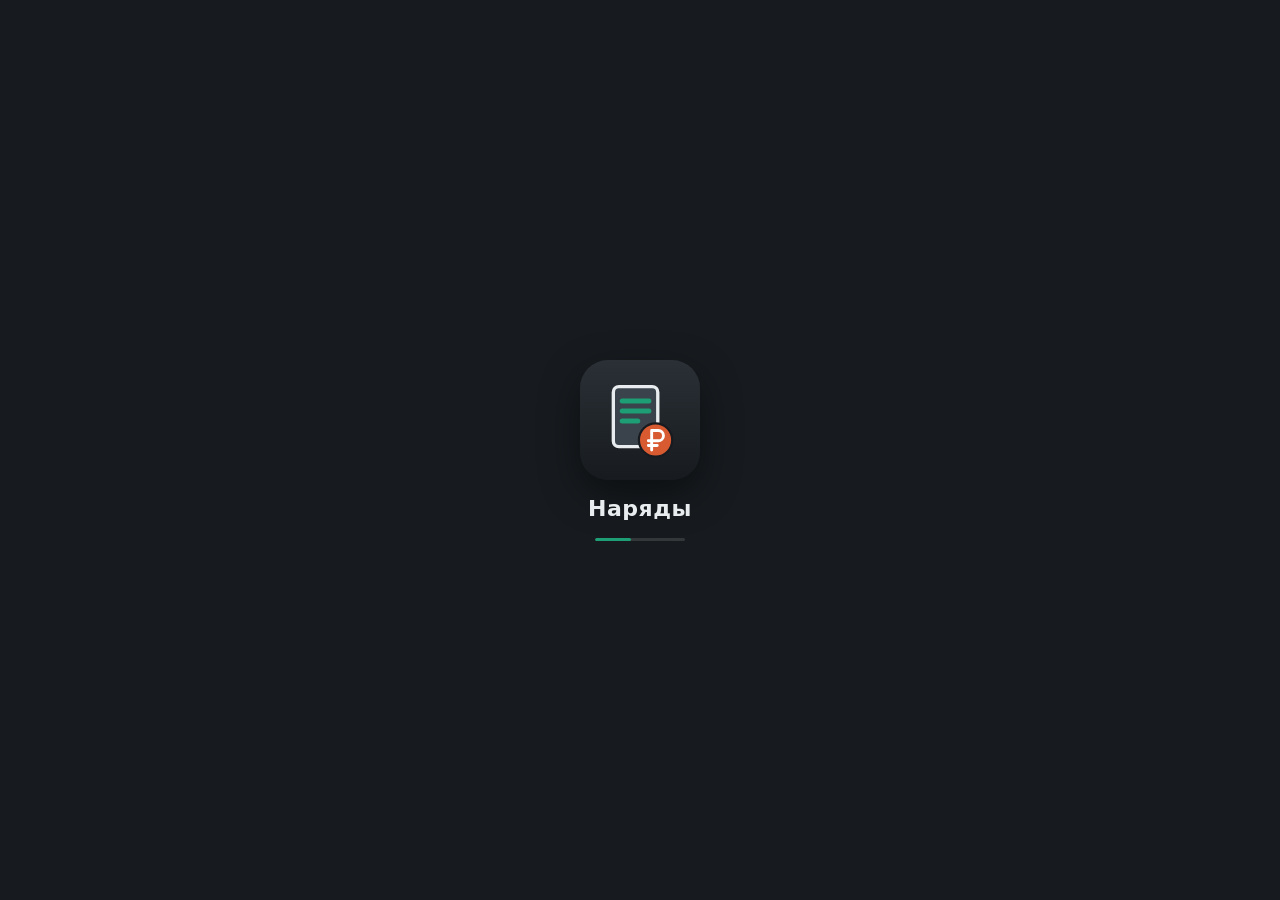
<file: naryady/index.html>
<!doctype html>
<html lang="ru"><head><meta charset="utf-8">
<meta name="viewport" content="width=device-width, initial-scale=1, viewport-fit=cover">
<title>Наряды</title>
<link rel="manifest" href="manifest.webmanifest"><link rel="apple-touch-icon" href="icon-180.png"><link rel="icon" type="image/png" href="icon-192.png">
<meta name="apple-mobile-web-app-capable" content="yes"><meta name="mobile-web-app-capable" content="yes"><meta name="apple-mobile-web-app-status-bar-style" content="black"><meta name="apple-mobile-web-app-title" content="Наряды"><meta name="theme-color" content="#1C1C1A">
<style>
:root{--bg:#fff;--fg:#1a1a18;--mut:#6b6a64;--bd:#d6d4cc;--sf:#f4f3ee;box-sizing:border-box;padding-top:env(safe-area-inset-top,0px);padding-bottom:env(safe-area-inset-bottom,0px)}
@media(prefers-color-scheme:dark){:root:not([data-theme="light"]){--bg:#1c1c1a;--fg:#ecebe5;--mut:#a3a199;--bd:#3a3935;--sf:#262624}}
:root[data-theme="dark"]{--bg:#1c1c1a;--fg:#ecebe5;--mut:#a3a199;--bd:#3a3935;--sf:#262624}
html,body{margin:0;background:var(--bg);color:var(--fg);font:15px/1.5 system-ui,-apple-system,"Segoe UI",Roboto,sans-serif}
main{padding:12px;max-width:900px;margin:0 auto}
textarea{width:100%;box-sizing:border-box;height:170px;font:12px/1.4 ui-monospace,Menlo,Consolas,monospace;background:var(--sf);color:var(--fg);border:1px solid var(--bd);border-radius:8px;padding:8px;resize:vertical}
.row{display:flex;flex-wrap:wrap;gap:8px;margin:8px 0}
button,label.b{font:inherit;background:var(--sf);color:var(--fg);border:1px solid var(--bd);border-radius:8px;padding:8px 12px;cursor:pointer}
button.p{background:#1D9E75;color:#fff;border-color:#1D9E75}
canvas{display:block;width:100%;height:55vh;min-height:300px;background:var(--sf);border:1px solid var(--bd);border-radius:8px;touch-action:none}
input[type=range]{width:100%;margin:10px 0}
.s{font-size:13px;color:var(--mut)}
#er{font-size:13px;color:#D85A30}

section[hidden],[hidden]{display:none!important}
.tabs{display:flex;gap:6px;margin-bottom:8px;position:sticky;top:0;z-index:5;background:var(--bg);padding:4px 0}
.tb{flex:1}.tb.on,.tl button.on{background:#1D9E75;color:#fff;border-color:#1D9E75}
.tl{display:flex;gap:6px;overflow-x:auto;margin:6px 0;padding-bottom:2px}
.tl button,.tl select{flex:none;font:inherit;background:var(--sf);color:var(--fg);border:1px solid var(--bd);border-radius:8px;padding:6px 10px;white-space:nowrap}
.cw{position:relative}
.ov{position:absolute;top:6px;right:6px;display:flex;gap:4px}
.ov button{padding:4px 8px;font-size:12px}
#c2{display:block;width:100%;height:58vh;min-height:300px;background:var(--sf);border:1px solid var(--bd);border-radius:8px;touch-action:none}
input.n{width:58px;font:inherit;padding:6px;border:1px solid var(--bd);border-radius:6px;background:var(--sf);color:var(--fg)}
details.s{margin:6px 0}
button[data-i],label[data-i]{display:inline-flex;align-items:center;gap:6px}
.tb{justify-content:center}
svg.i{width:20px;height:20px;flex:none}
#tools button{flex:1 0 auto;min-width:56px;display:flex;flex-direction:column;align-items:center;gap:2px;font-size:11px;padding:6px 4px}
.sb{position:absolute;top:6px;right:6px;display:flex;flex-direction:column;gap:6px}
.sb button,.ov button{width:38px;height:38px;padding:0;justify-content:center;background:var(--bg);opacity:.93;display:flex;align-items:center}
.ov button{width:34px;height:34px}
.sb button.on{background:#1D9E75;color:#fff;border-color:#1D9E75}
details.s>summary{list-style:none;cursor:pointer;display:flex;align-items:center;gap:8px;padding:9px 12px;border:1px solid var(--bd);border-radius:10px;background:var(--sf);color:var(--fg);font-size:14px}
details.s>summary::-webkit-details-marker{display:none}
details.s>summary::after{content:"";margin-left:auto;width:7px;height:7px;border-right:2px solid var(--mut);border-bottom:2px solid var(--mut);transform:rotate(45deg);transition:transform .15s}
details.s[open]>summary::after{transform:rotate(-135deg)}
.pi{margin-top:8px;padding:10px;border:1px solid var(--bd);border-radius:12px;background:var(--sf);display:grid;gap:8px}
.pr{display:grid;grid-template-columns:96px 1fr 1fr;gap:8px;align-items:center}
.pr b{font-size:13px;font-weight:600;line-height:1.25;color:var(--fg)}
.pr small{display:block;font-weight:400;font-size:11px;color:var(--mut)}
.f{display:flex;align-items:center;gap:6px;height:40px;padding:0 10px;background:var(--bg);border:1px solid var(--bd);border-radius:10px}
.f:focus-within{border-color:#1D9E75}
.f span,.f em{font-size:12px;font-weight:600;color:var(--mut);font-style:normal}
.f input{flex:1;min-width:0;width:100%;border:0;outline:0;background:transparent;color:var(--fg);font:inherit;font-size:15px;text-align:right}
#nok{justify-content:center;height:42px}
.cd{margin:8px 0;padding:12px;border:1px solid var(--bd);border-radius:12px;background:var(--sf);display:grid;gap:12px}
.lb{font-size:12px;color:var(--mut);margin-bottom:5px}
.seg{display:flex;background:var(--bg);border:1px solid var(--bd);border-radius:10px;padding:3px;gap:3px}
.seg button{flex:1;display:flex;align-items:center;justify-content:center;gap:6px;border:0;background:transparent;border-radius:8px;padding:8px 4px;font:inherit;font-size:13px;color:var(--fg);cursor:pointer}
.seg button.on{background:#1D9E75;color:#fff}
.sw{display:flex;align-items:center;justify-content:space-between;gap:10px;font-size:14px;cursor:pointer}
.sw small{display:block;font-size:11px;color:var(--mut)}
.sw input{display:none}
.sw i{width:44px;height:26px;border-radius:13px;background:var(--bd);position:relative;transition:.15s;flex:none}
.sw i::after{content:"";position:absolute;top:3px;left:3px;width:20px;height:20px;border-radius:50%;background:#fff;transition:.15s}
.sw input:checked+i{background:#1D9E75}
.sw input:checked+i::after{left:21px}
.pg{display:grid;grid-template-columns:1fr 1fr;gap:8px}
#c3{display:block;width:100%;height:230px;min-height:0;background:var(--sf);border:1px solid var(--bd);border-radius:10px;margin:6px 0}
#out3{height:280px}
#chips button{flex:none;display:flex;align-items:center;gap:6px}
#rThr{display:grid;gap:12px}
#chips button.on{background:#1D9E75;color:#fff;border-color:#1D9E75}

.tabs .tb{flex-direction:column;gap:2px;font-size:11px;padding:6px 2px;line-height:1.2;min-width:0}
.wide{width:100%;justify-content:center;margin:8px 0}
.opc{display:flex;align-items:center;gap:10px;padding:10px;border:1px solid var(--bd);border-radius:12px;background:var(--sf);margin:8px 0}
.opc.bad{border-color:#D85A30}
.opn{width:24px;height:24px;border-radius:50%;background:#1D9E75;color:#fff;font-size:12px;font-weight:600;display:flex;align-items:center;justify-content:center;flex:none}
.opi{display:flex;color:var(--mut);flex:none}
.opt{flex:1;min-width:0;cursor:pointer}.opt b{display:block;font-size:14px;font-weight:600}.opt small{display:block;font-size:12px;color:var(--mut);white-space:nowrap;overflow:hidden;text-overflow:ellipsis}
.opc.bad .opt small{color:#D85A30;white-space:normal}
.ib{width:36px;height:36px;padding:0;display:inline-flex;align-items:center;justify-content:center;flex:none}
.ib.arm,button.arm{border-color:#D85A30;color:#D85A30}
.tg{display:grid;grid-template-columns:1fr 1fr;gap:8px;margin:8px 0}
.tg button{display:flex;flex-direction:column;align-items:flex-start;gap:4px;padding:12px;border-radius:12px;text-align:left}
.tg button b{font-size:14px;font-weight:600}.tg button small{font-size:11px;color:var(--mut);line-height:1.3}
.ch{display:flex;gap:6px;overflow-x:auto;padding-bottom:2px}
.ch button{flex:none;white-space:nowrap;padding:7px 10px}
.ch button.on{background:#1D9E75;color:#fff;border-color:#1D9E75}
.kv{display:grid;grid-template-columns:repeat(3,minmax(0,1fr));gap:8px}.kv div{background:var(--bg);border:1px solid var(--bd);border-radius:10px;padding:8px}.kv small{display:block;font-size:11px;color:var(--mut)}.kv b{font-size:15px;font-weight:600}
.h{font-size:15px;font-weight:600}
.badge{font-size:12px;font-weight:600;padding:2px 8px;border-radius:8px;background:var(--bg);border:1px solid var(--bd);flex:none}
.seg.wrap{flex-wrap:wrap}.seg.wrap button{flex:1 0 30%}
.danger{color:#D85A30}
.cd .lb{margin-top:2px}
#c3{height:240px}
#out3{height:200px}
#opEd .cd{margin:8px 0}
#c4{display:block;width:100%;height:52vh;min-height:300px;background:var(--sf);border:1px solid var(--bd);border-radius:8px;touch-action:none}
.mdc.on{border-color:#1D9E75}
#cadMode{margin-bottom:6px}
label.p{background:#1D9E75;color:#fff;border-color:#1D9E75}
.f.err{border-color:#D85A30;box-shadow:0 0 0 1px #D85A30}
.f select{flex:1;min-width:0;border:0;outline:0;background:transparent;color:var(--fg);font:inherit;font-size:15px;text-align:right;direction:rtl}
.f select option{direction:ltr;background:var(--bg)}
#axr .f{height:34px;flex:none;width:150px}
.wide{box-sizing:border-box}
#mdEdge .sw,#mdEdge .pg{margin-top:8px}
.ck{display:inline-flex;align-items:center;gap:6px;font-size:13px;white-space:nowrap;padding:0 4px}
#chr .f{height:34px;flex:none;width:150px}
#st{white-space:pre-line}
.f span{flex:0 1 auto;min-width:0;overflow:hidden;text-overflow:ellipsis;white-space:nowrap}
.f input{min-width:52px}
#stepR button:not(.ib){flex:1;justify-content:center}
#stepR button{touch-action:manipulation;user-select:none;-webkit-user-select:none}

/* ПК: широкий экран и мышь — боковое меню, холсты на всю высоту, панели сбоку */
@media (min-width:1100px) and (hover:hover) and (pointer:fine){
main{max-width:none;display:grid;grid-template-columns:190px minmax(0,1fr);column-gap:20px;align-items:start;padding:16px 20px}
.tabs{grid-column:1;grid-row:1;flex-direction:column;gap:4px;top:16px;margin:0;padding:0}
.tabs .tb{flex:none;flex-direction:row;justify-content:flex-start;gap:10px;font-size:14px;padding:10px 12px;background:transparent;border-color:transparent}
.tabs .tb:hover{background:var(--sf)}
.tabs .tb.on{background:#1D9E75;border-color:#1D9E75}
main>section{grid-column:2;grid-row:1;min-width:0}
button:not(.p):not(.on):hover,label.b:hover{border-color:var(--mut)}
::-webkit-scrollbar{width:10px;height:10px}::-webkit-scrollbar-thumb{background:var(--bd);border-radius:5px}::-webkit-scrollbar-track{background:transparent}

#t1:not([hidden]){display:grid;grid-template-columns:minmax(320px,420px) minmax(0,1fr);grid-template-rows:minmax(120px,1fr) repeat(7,auto) auto auto;column-gap:20px;height:calc(100vh - 32px)}
#t1>*{grid-column:1}
#src{grid-row:1;height:100%!important;resize:none}
#t1>.cw{grid-column:2;grid-row:1/9}
#t1>.cw canvas{height:100%;min-height:0}
#t1>#sl{grid-column:2;grid-row:9;margin:10px 0 6px}
#t1>#stepR{grid-column:2;grid-row:10}
#stepR button:not(.ib){flex:0 1 200px}

#cadMode{max-width:420px}
#m2d:not([hidden]),#m3d:not([hidden]){display:grid;grid-template-columns:minmax(0,1fr) 360px;grid-template-rows:auto auto auto repeat(10,auto) 1fr;column-gap:20px;align-items:start;height:calc(100vh - 82px)}
#m2d>*,#m3d>*{grid-column:2}
#tools{grid-column:1/-1;grid-row:1}#axr{grid-column:1/-1;grid-row:2}#chr{grid-column:1/-1;grid-row:3}
#h2{grid-row:4}#i2{grid-row:5}#edp{grid-row:6}#m2d>details:not(#ioD){grid-row:7}#ioD{grid-row:8}
#tools button{flex:0 0 auto;min-width:78px}
#m2d>.cw,#m3d>.cw{grid-column:1;grid-row:4/-1;align-self:stretch}
#m3d>.cw{grid-row:1/-1}
#c2,#c4{height:100%;min-height:0}
#m2d>.s,#m2d>details{margin:0 0 8px}
#m2d>.cd,#m3d>.cd{margin:0 0 10px}

#opView:not([hidden]){display:grid;grid-template-columns:minmax(0,1fr) minmax(0,1fr);grid-template-rows:repeat(10,auto) 1fr;column-gap:20px;align-items:start}
#opView>*{grid-column:1}
#sumCard{grid-column:2;grid-row:1/-1;position:sticky;top:16px;margin:0}
#out3{height:calc(100vh - 230px)}
#opEd{max-width:980px}
#c3{height:340px}

#t4:not([hidden]){display:grid;grid-template-columns:minmax(0,1fr) minmax(0,1fr);grid-template-rows:auto auto auto 1fr;column-gap:20px;align-items:start}
#t4>.cd{grid-column:1;margin:0 0 12px}
#t4>.cd:nth-child(2){grid-column:2;grid-row:1/-1}

#t5>.cd{max-width:720px}
#lbList{display:grid;grid-template-columns:repeat(auto-fill,minmax(420px,1fr));column-gap:12px}
#lbList>:not(.opc){grid-column:1/-1}
}
#topbar{display:flex;align-items:center;gap:10px;margin:0 0 6px}
#hb{width:40px;height:40px;padding:0;display:inline-flex;align-items:center;justify-content:center;border-radius:10px;flex:none}
#hb svg,.dw svg{width:22px;height:22px}
#topTtl{font-size:16px;font-weight:600;flex:1;min-width:0;white-space:nowrap;overflow:hidden;text-overflow:ellipsis}
#dwBg{position:fixed;inset:0;background:rgba(0,0,0,.45);z-index:40;opacity:0;pointer-events:none;transition:opacity .2s}
#dwBg.on{opacity:1;pointer-events:auto}
#dw{position:fixed;top:0;bottom:0;left:0;width:min(300px,82vw);background:var(--bg);border-right:1px solid var(--bd);z-index:41;transform:translateX(-102%);transition:transform .22s ease;display:flex;flex-direction:column;padding:calc(16px + env(safe-area-inset-top,0px)) 12px calc(16px + env(safe-area-inset-bottom,0px));box-sizing:border-box;box-shadow:4px 0 24px rgba(0,0,0,.25)}
#dw.on{transform:none}
#dw .dh{display:flex;align-items:center;gap:10px;padding:4px 6px 16px;font-weight:600;font-size:16px}
#dw .dh img{width:36px;height:36px;border-radius:9px}
#dw .dw{display:flex;align-items:center;gap:12px;width:100%;text-align:left;padding:12px;border-radius:12px;border:1px solid transparent;background:transparent;font-size:15px;margin:2px 0}
#dw .dw small{display:block;font-size:12px;color:var(--mut)}
#dw .dw.on{background:#1D9E75;color:#fff;border-color:#1D9E75}
#dw .dw.on small{color:rgba(255,255,255,.85)}
#dw .dsub{display:flex;flex-direction:column;margin:0 0 6px 44px}
#dw .dsub button{text-align:left;background:transparent;border:0;padding:7px 8px;border-radius:8px;font-size:14px;color:var(--mut)}
#dw .dsub button.on{color:var(--fg);font-weight:600}
body.nar main>section:not(#t6),body.nar nav.tabs{display:none!important}
#t6 .mrow{display:flex;align-items:center;gap:8px}
#t6 .mrow b{flex:1;text-align:center;font-size:18px;font-weight:600}
#t6 .mrow button{width:42px;height:42px;padding:0;display:inline-flex;align-items:center;justify-content:center;border-radius:12px}
.nhero{background:linear-gradient(135deg,#1D9E75,#137258);color:#fff;border-radius:16px;padding:16px;margin:10px 0;display:grid;gap:4px}
.nhero small{font-size:13px;opacity:.9}
.nhero .big{font-size:30px;font-weight:700;letter-spacing:-.5px;line-height:1.15}
.nhero .sub{font-size:13px;opacity:.92}
.ngr{display:grid;grid-template-columns:repeat(2,minmax(0,1fr));gap:8px}
.ngr>div{background:var(--bg);border:1px solid var(--bd);border-radius:12px;padding:10px 12px;min-width:0}
.ngr small{display:block;font-size:12px;color:var(--mut)}
.ngr b{display:block;font-size:17px;font-weight:600;white-space:nowrap;overflow:hidden;text-overflow:ellipsis}
.ngr i{display:block;font-style:normal;font-size:12px;color:var(--mut)}
.ngr .acc{border-color:#1D9E75}
.ngr .wide{grid-column:1/-1}
.ngr button.lnk{border:0;background:transparent;padding:0;color:#1D9E75;font-size:12px;cursor:pointer}
.nl{display:grid;grid-template-columns:minmax(0,1fr);gap:4px;margin:8px 0}
.nr{display:flex;align-items:center;gap:8px;padding:5px 6px 5px 10px;border:1px solid var(--bd);border-radius:10px;background:var(--sf);cursor:pointer;min-width:0;box-sizing:border-box}
.nr.has{border-color:#1D9E75}
.nr .t{flex:1;min-width:0}
.nr .t b{display:block;font-size:13px;line-height:1.3;font-weight:600;white-space:nowrap;overflow:hidden;text-overflow:ellipsis}
.nr .t small{display:block;font-size:11px;line-height:1.3;color:var(--mut);white-space:nowrap;overflow:hidden;text-overflow:ellipsis}
.nr .t em{font-style:normal;color:var(--fg)}
.nq{display:flex;align-items:center;gap:2px;flex:none}
.nq button{width:30px;height:30px;padding:0;border-radius:8px;font-size:16px;line-height:1;display:inline-flex;align-items:center;justify-content:center}
.nq span{min-width:34px;text-align:center;font-weight:700;font-size:14px}
.nq span.z{color:var(--mut);font-weight:400}
#nSheetBg{position:fixed;inset:0;background:rgba(0,0,0,.45);z-index:50}
#nSheet{position:fixed;left:0;right:0;bottom:0;z-index:51;background:var(--bg);border-radius:18px 18px 0 0;border-top:1px solid var(--bd);max-height:88vh;overflow:auto;padding:14px 14px calc(16px + env(safe-area-inset-bottom,0px));box-sizing:border-box;display:grid;gap:12px;max-width:640px;margin:0 auto}
#nSheet .grab{width:40px;height:4px;border-radius:2px;background:var(--bd);margin:0 auto}
#nSheet .hd{display:flex;align-items:flex-start;gap:10px}
#nSheet .hd div{flex:1;min-width:0}
#nSheet .hd b{display:block;font-size:17px;font-weight:600;word-break:break-word}
#nSheet .hd small{display:block;color:var(--mut);font-size:13px}
.nbat{display:flex;flex-wrap:wrap;gap:6px}
.nbat span{display:inline-flex;align-items:center;gap:4px;background:var(--sf);border:1px solid var(--bd);border-radius:16px;padding:4px 4px 4px 10px;font-size:14px}
.nbat span button{width:22px;height:22px;padding:0;border-radius:11px;border:0;background:transparent;color:var(--mut);font-size:14px}
.nadd{display:flex;gap:8px}
.nadd .f{flex:1}
.nadd .f input{font-size:18px}
.nbk{border:1px solid var(--bd);border-radius:12px;padding:10px 12px;display:grid;gap:8px}
.nbk .tt{display:flex;justify-content:space-between;align-items:baseline;font-size:14px}
.nbk .tt b{font-weight:600}
.nbk.cur{border-color:#1D9E75}
#t6 .f input{text-align:right}
#t6 .srch input,#nSheet .txt input{text-align:left}
@media (min-width:1100px) and (hover:hover) and (pointer:fine){
#topbar{grid-column:1;grid-row:1;margin:0 0 8px}
main>.tabs{grid-row:2}
main>section{grid-row:1/span 3}
body.nar main{display:block;max-width:1200px;margin:0 auto}
#t6:not([hidden]){display:grid;grid-template-columns:420px minmax(0,1fr);column-gap:24px;align-items:start}
#t6 .nleft{position:sticky;top:16px}
}
.nr .t em.ms{color:#D85A30;font-weight:600}
.nr .clip{font-size:11px}
.ndr{display:flex;flex-wrap:wrap;gap:8px}
.ndr .th{width:76px;height:76px;padding:0;border-radius:10px;overflow:hidden;border:1px solid var(--bd);background:var(--sf);display:flex;flex-direction:column;align-items:center;justify-content:center;cursor:pointer;flex:none}
.ndr .th img{width:100%;height:100%;object-fit:cover;display:block}
.ndr .th.add span{font-size:26px;line-height:1;color:#1D9E75}
.ndr .th.add small{font-size:11px;color:var(--mut)}
#nView{position:fixed;inset:0;z-index:60;background:#000;display:flex;align-items:center;justify-content:center;overflow:hidden;touch-action:none}
#nView img{max-width:100%;max-height:100%;transform-origin:center center;touch-action:none;user-select:none;-webkit-user-select:none}
#nView .vb{position:absolute;left:0;right:0;bottom:0;display:flex;align-items:center;gap:8px;padding:10px 12px calc(10px + env(safe-area-inset-bottom,0px));background:linear-gradient(transparent,rgba(0,0,0,.8))}
#nView .vb span{flex:1;color:#fff;font-weight:600;font-size:14px;min-width:0;overflow:hidden;text-overflow:ellipsis;white-space:nowrap}
#nView .vl{position:absolute;color:#ccc;font-size:14px}
.nbat span.ms{border-color:#D85A30;color:#D85A30}
.nbat .tg{width:auto;height:auto;border:0;background:transparent;padding:0;font:inherit;font-size:14px;color:inherit;white-space:nowrap;cursor:pointer}
#nSetBox{margin:0;min-width:0;grid-template-columns:minmax(0,1fr)}
#nSetBox .pg{display:grid;grid-template-columns:minmax(0,1fr);gap:8px}
#nSheet .pg{display:grid;grid-template-columns:repeat(2,minmax(0,1fr));gap:8px}
#nSheet,#nSheet .cd{min-width:0}
#nSheet{overflow-x:hidden}
#t6 .f,#nSheet .f{min-width:0}
#t6 .f input,#nSheet .f input{min-width:40px}
.nrs{display:flex;align-items:center;gap:10px;padding:8px 10px;border:1px solid var(--bd);border-radius:10px;background:var(--bg)}
.nrs span{flex:1;font-size:14px}
.nrs b{font-weight:600;color:#1D9E75}
.nrs button{padding:4px 10px;font-size:13px}
#nRaises{display:grid;gap:6px}
.nr .t small.earn{color:#1D9E75;font-weight:600}
#nSheet .hd small.earn{color:#1D9E75;font-weight:600}
.ngr small{display:flex;align-items:center;gap:6px}
.ngr .ic{display:inline-flex;width:22px;height:22px;border-radius:7px;align-items:center;justify-content:center;color:#fff;flex:none}
.dayc .dnav{display:flex;align-items:center;gap:6px;margin:6px 0 2px}
.dayc .dnav button{width:34px;height:34px;padding:0;border-radius:10px;font-size:20px;line-height:1;display:inline-flex;align-items:center;justify-content:center}
.dayc .dnav button:disabled{opacity:.35}
.dayc .dlb{flex:1;position:relative;display:flex;align-items:center;justify-content:center;height:34px;border:1px solid var(--bd);border-radius:10px;background:var(--sf);font-weight:600;font-size:15px;cursor:pointer}
.dayc .dlb input{position:absolute;inset:0;opacity:0;width:100%;height:100%;cursor:pointer;border:0}
.dayc>b{font-size:22px}
.dayc .dayl{margin-top:8px;width:100%;justify-content:center;font-size:13px;padding:8px}
.drow{display:flex;align-items:center;gap:8px;padding:6px 6px 6px 10px;border:1px solid var(--bd);border-radius:10px;background:var(--sf)}
.drow .t{flex:1;min-width:0}.drow .t b{display:block;font-size:13px;font-weight:600;white-space:nowrap;overflow:hidden;text-overflow:ellipsis}.drow .t small{display:block;font-size:11px;color:var(--mut);white-space:nowrap;overflow:hidden;text-overflow:ellipsis}
.drow .dx{width:30px;height:30px;color:#D85A30}
#nSheet{grid-template-columns:minmax(0,1fr)}
#nSheet>*{min-width:0}
.drow{min-width:0;box-sizing:border-box}
.drow .nq span{min-width:32px}
/* ---------- motion ---------- */
@keyframes nUp{from{transform:translateY(100%)}to{transform:none}}
@keyframes nDown{from{transform:none}to{transform:translateY(100%)}}
@keyframes nFadeIn{from{opacity:0}to{opacity:1}}
@keyframes nFadeOut{from{opacity:1}to{opacity:0}}
#nSheet{animation:nUp .34s cubic-bezier(.2,.9,.25,1)}
#nSheet.re{animation:none}
#nSheetBg{animation:nFadeIn .25s ease}
#nSheet.shOut{pointer-events:none;animation:nDown .22s cubic-bezier(.5,0,.8,.4) forwards}
#nSheetBg.shOut{pointer-events:none;animation:nFadeOut .22s ease forwards}
body.nar button{transition:transform .12s ease,background-color .2s ease,color .2s ease,border-color .2s ease}
body.nar button:active:not(:disabled){transform:scale(.94)}
.nr,.drow{transition:border-color .25s ease,background-color .25s ease,transform .12s ease}
.nr:active{transform:scale(.985)}
.nhero{background-size:200% 200%;animation:nGlow 9s ease-in-out infinite}
@keyframes nGlow{0%,100%{background-position:0% 50%}50%{background-position:100% 50%}}
.nhero{background-image:linear-gradient(135deg,#1D9E75,#137258,#1FA77E,#137258)}
.seg button.on{transition:background-color .25s ease,color .25s ease,box-shadow .25s ease}
.drow.fr{border-style:dashed}
.drow .tk{flex:none;height:32px;padding:0 10px;font-size:13px;border-radius:8px;white-space:nowrap}
/* launch */
#splash{position:fixed;inset:0;z-index:200;background:#171B1F;display:flex;flex-direction:column;align-items:center;justify-content:center;gap:18px;transition:opacity .45s ease,transform .45s ease}
#splash.out{opacity:0;transform:scale(1.06);pointer-events:none;animation:none!important}
#splash svg{width:120px;height:120px;border-radius:28px;box-shadow:0 14px 40px rgba(0,0,0,.45);animation:spIn .6s cubic-bezier(.2,.9,.3,1.3) both}
#splash .sp-doc{animation:spDoc .55s .1s cubic-bezier(.2,.9,.3,1.2) both;transform-origin:50px 51px}
#splash .sp-l{stroke-dasharray:26;stroke-dashoffset:26;animation:spLine .35s ease forwards}
#splash .sp-l1{animation-delay:.35s}#splash .sp-l2{animation-delay:.47s}#splash .sp-l3{animation-delay:.59s}
#splash .sp-coin{transform-origin:68px 72px;animation:spCoin .5s .7s cubic-bezier(.3,1.7,.5,1) both}
#splash b{color:#E8ECEF;font:600 22px/1 system-ui,sans-serif;letter-spacing:.5px;animation:spTxt .5s .55s ease both}
#splash i{display:block;width:90px;height:3px;border-radius:2px;background:rgba(255,255,255,.12);overflow:hidden;animation:spTxt .4s .6s ease both}
#splash i::after{content:"";display:block;height:100%;width:40%;background:#1D9E75;border-radius:2px;animation:spBar .9s .6s ease-in-out infinite}
@keyframes spIn{from{opacity:0;transform:scale(.6) rotate(-8deg)}to{opacity:1;transform:none}}
@keyframes spDoc{from{opacity:0;transform:translateY(14px) scale(.9)}to{opacity:1;transform:none}}
@keyframes spLine{to{stroke-dashoffset:0}}
@keyframes spCoin{from{opacity:0;transform:scale(0) rotate(-120deg)}to{opacity:1;transform:none}}
@keyframes spTxt{from{opacity:0;transform:translateY(8px)}to{opacity:1;transform:none}}
@keyframes spBar{0%{transform:translateX(-100%)}100%{transform:translateX(250%)}}
body.nar.enter .mrow,body.nar.enter .nhero,body.nar.enter .ngr>div,body.nar.enter #nSend,body.nar.enter .nright>*{animation:spTxt .45s cubic-bezier(.2,.8,.2,1) both}
body.nar.enter .nhero{animation:spTxt .45s .05s cubic-bezier(.2,.8,.2,1) both,nGlow 9s ease-in-out infinite}
body.nar.enter .ngr>div:nth-child(1){animation-delay:.1s}body.nar.enter .ngr>div:nth-child(2){animation-delay:.14s}body.nar.enter .ngr>div:nth-child(3){animation-delay:.18s}body.nar.enter .ngr>div:nth-child(4){animation-delay:.22s}body.nar.enter .ngr>div:nth-child(5){animation-delay:.26s}body.nar.enter #nSend{animation-delay:.3s}body.nar.enter .nright>*{animation-delay:.2s}
@media (prefers-reduced-motion:reduce){*{animation:none!important;transition:none!important}#splash{display:none}}
body.boot main{visibility:hidden}
.nr .fv{flex:none;width:24px;height:28px;margin:0 -6px 0 -8px;padding:0;border:0;background:transparent;display:flex;align-items:center;justify-content:center;cursor:pointer}
.nr .fv svg{width:13px;height:13px;fill:none;stroke:var(--mut);stroke-width:1.5;stroke-linejoin:round;opacity:.28}
.nr.fav .fv svg{fill:#C9A050;stroke:#C9A050;opacity:.75}
.fvb{display:flex;align-items:center;gap:8px;height:36px;font-size:13px;color:var(--mut);background:transparent;border:1px dashed var(--bd);border-radius:10px;padding:0 12px;justify-content:center}
.fvb svg,.fvbar svg{width:14px;height:14px;fill:none;stroke:currentColor;stroke-width:1.6;stroke-linejoin:round}
.fvbar{display:flex;align-items:center;gap:6px;min-width:0}
.fvbar span{flex:1;min-width:0;display:flex;align-items:center;gap:6px;font-size:13px;color:#C9A050;white-space:nowrap;overflow:hidden;text-overflow:ellipsis}
.fvbar span svg{fill:#C9A050;stroke:#C9A050}
.fvbar button{flex:none;width:40px;height:34px;padding:0;font-size:16px}
.fvbar button:disabled{opacity:.35}
body.nar main{display:block;max-width:900px;margin:0 auto}
#topbar img{width:30px;height:30px;border-radius:8px}
#iosHint{position:fixed;left:12px;right:12px;bottom:calc(12px + env(safe-area-inset-bottom));z-index:99;background:#1D9E75;color:#fff;border-radius:14px;padding:12px 40px 12px 14px;font:14px/1.4 system-ui,sans-serif;box-shadow:0 6px 24px rgba(0,0,0,.35)}
#iosHint button{position:absolute;right:6px;top:6px;width:30px;height:30px;border:0;background:transparent;color:#fff;font-size:18px;padding:0}
@media (min-width:1100px) and (hover:hover) and (pointer:fine){body.nar main{max-width:1200px;padding:16px 20px}}
</style></head>
<body class="nar boot"><div id="splash" aria-hidden="true"><svg viewBox="0 0 108 108"><defs><linearGradient id="spbg" x1="0" y1="0" x2="0" y2="1"><stop offset="0" stop-color="#2A3036"/><stop offset="1" stop-color="#171B1F"/></linearGradient></defs><rect width="108" height="108" fill="url(#spbg)"/><g class="sp-doc"><rect x="30" y="24" width="40" height="54" rx="5" fill="#3A434B" stroke="#E8ECEF" stroke-width="3"/><path class="sp-l sp-l1" d="M38 37 H62" stroke="#1D9E75" stroke-width="4.5" stroke-linecap="round"/><path class="sp-l sp-l2" d="M38 46 H62" stroke="#1D9E75" stroke-width="4.5" stroke-linecap="round"/><path class="sp-l sp-l3" d="M38 55 H52" stroke="#1D9E75" stroke-width="4.5" stroke-linecap="round"/></g><g class="sp-coin"><circle cx="68" cy="72" r="15" fill="#D85A30" stroke="#171B1F" stroke-width="2"/><path d="M64.5 81 V63.5 H70.5 A4.6 4.6 0 0 1 70.5 72.7 H61.5 M61.5 77 H69.5" fill="none" stroke="#FFFFFF" stroke-width="2.6" stroke-linecap="round" stroke-linejoin="round"/></g></svg><b>Наряды</b><i></i></div><main>
<div id="topbar"><img src="[data-uri]" alt=""><span id="topTtl">Наряды</span><button id="nGear" class="ib" aria-label="Настройки" title="Настройки" style="width:40px;height:40px;border-radius:10px"><svg width="22" height="22" viewBox="0 0 24 24" fill="none" stroke="currentColor" stroke-width="2" stroke-linecap="round" stroke-linejoin="round"><circle cx="12" cy="12" r="3"/><path d="M19.4 15a1.7 1.7 0 0 0 .3 1.8l.1.1a2 2 0 1 1-2.8 2.8l-.1-.1a1.7 1.7 0 0 0-1.8-.3 1.7 1.7 0 0 0-1 1.5V21a2 2 0 1 1-4 0v-.1a1.7 1.7 0 0 0-1.1-1.5 1.7 1.7 0 0 0-1.8.3l-.1.1a2 2 0 1 1-2.8-2.8l.1-.1a1.7 1.7 0 0 0 .3-1.8 1.7 1.7 0 0 0-1.5-1H3a2 2 0 1 1 0-4h.1a1.7 1.7 0 0 0 1.5-1.1 1.7 1.7 0 0 0-.3-1.8l-.1-.1a2 2 0 1 1 2.8-2.8l.1.1a1.7 1.7 0 0 0 1.8.3H9a1.7 1.7 0 0 0 1-1.5V3a2 2 0 1 1 4 0v.1a1.7 1.7 0 0 0 1 1.5 1.7 1.7 0 0 0 1.8-.3l.1-.1a2 2 0 1 1 2.8 2.8l-.1.1a1.7 1.7 0 0 0-.3 1.8V9a1.7 1.7 0 0 0 1.5 1H21a2 2 0 1 1 0 4h-.1a1.7 1.7 0 0 0-1.5 1z"/></svg></button></div>
<section id="t6" hidden>
<div class="nleft">
<div class="mrow"><button id="nPrev" aria-label="Предыдущий месяц"><svg width="20" height="20" viewBox="0 0 24 24" fill="none" stroke="currentColor" stroke-width="2.2" stroke-linecap="round"><path d="M15 5l-7 7 7 7"/></svg></button><b id="nMon"></b><button id="nNext" aria-label="Следующий месяц"><svg width="20" height="20" viewBox="0 0 24 24" fill="none" stroke="currentColor" stroke-width="2.2" stroke-linecap="round"><path d="M9 5l7 7-7 7"/></svg></button></div>
<div class="nhero"><small>За месяц на руки</small><div class="big" id="nTot"></div><div class="sub" id="nTotSub"></div></div>
<div class="ngr" id="nGr"></div>
<button class="p wide" id="nSend"><svg width="18" height="18" viewBox="0 0 24 24" fill="none" stroke="currentColor" stroke-width="2" stroke-linecap="round" stroke-linejoin="round"><path d="M4 12l16-8-6 16-3-7z"/></svg>Отправить наряды</button>
<div id="nSetHold" hidden><div class="cd" id="nSetBox">
<div class="pg"><label class="f"><span>Коэффициент</span><input id="nCoef" inputmode="decimal"></label><label class="f"><span>Налог, %</span><input id="nTax" inputmode="decimal"></label><label class="f"><span>Премия, %</span><input id="nPrem" inputmode="decimal"></label><label class="f"><span>Многост. сумма ×</span><input id="nMsK" inputmode="decimal"></label><label class="f"><span>Многост. премия, %</span><input id="nPremMs" inputmode="decimal"></label></div>
<div class="s">Конечная цена = цена × коэффициент (если не задана своя). Премия — процент от нарядов после налога (по многостаночке свой процент), выплачивается в следующем месяце. Копия сохраняется вместе с чертежами.</div>
<div class="lb" style="margin:6px 0 0">Повышение расценок</div><div id="nRaises"></div><div class="row" style="margin:0"><label class="f" style="flex:1"><span>Поднять на, %</span><input id="nRpct" inputmode="decimal" placeholder="0"></label><button class="p" id="nRadd">Добавить</button></div><div class="s" id="nRhint"></div>
<div class="row" style="margin:0"><button id="nExp">Сохранить копию</button><label class="b">Загрузить копию<input type="file" id="nImp" accept=".json,application/json,text/plain" hidden></label></div><div class="s" id="nMsg"></div>
<div class="lb" style="margin:6px 0 0">О программе</div><div class="s" id="upVer"></div><div class="row" style="margin:0"><button id="upChk">Проверить обновления</button><button class="p" id="upGet" hidden>Обновить</button></div><div class="s" id="upMsg"></div>
</div></div>
</div>
<div class="nright">
<div class="seg" id="nHalf"><button data-h="a">Аванс</button><button data-h="p">Получка</button></div>
<div class="row" style="margin:8px 0 0"><label class="f srch" style="flex:1"><svg width="16" height="16" viewBox="0 0 24 24" fill="none" stroke="currentColor" stroke-width="2" stroke-linecap="round" style="color:var(--mut);flex:none"><circle cx="11" cy="11" r="6"/><path d="M20 20l-4.5-4.5"/></svg><input id="nQ" placeholder="Номер или название"></label><button id="nOnly">Сделанные</button><button class="p" id="nNew" aria-label="Новая деталь" title="Новая деталь" style="padding:0 12px;font-size:20px;line-height:1">+</button></div>
<div class="nl" id="nList"></div>

</div>
</section>

</main>
<script>var $=function(i){return document.getElementById(i)};
var ST={get:function(k,d){try{var v=localStorage.getItem(k);return v===null?d:JSON.parse(v)}catch(e){return d}},set:function(k,v){try{localStorage.setItem(k,JSON.stringify(v))}catch(e){}}};
var IOS=/iPhone|iPad|iPod/.test(navigator.userAgent)||(navigator.platform==='MacIntel'&&navigator.maxTouchPoints>1);
function saveFile(nm,ext,t,cb){cb=cb||function(){};
if(window.Android&&window.Android.saveFile){cb(window.Android.saveFile(nm+'.'+ext,t));return}
var f=null;try{f=new File([t],nm+'.'+ext,{type:'application/json'})}catch(e){}
if(IOS&&f&&navigator.canShare&&navigator.canShare({files:[f]})){navigator.share({files:[f]}).then(function(){cb('Готово: '+nm+'.'+ext)}).catch(function(e){cb(e&&e.name==='AbortError'?'Отменено':'Не удалось сохранить')});return}
var a=document.createElement('a');a.href=URL.createObjectURL(new Blob([t],{type:'application/json'}));a.download=nm+'.'+ext;document.body.appendChild(a);a.click();a.remove();cb('Сохранено: '+nm+'.'+ext)}

(function(){
var $=function(i){return document.getElementById(i)};
var MN=['Январь','Февраль','Март','Апрель','Май','Июнь','Июль','Август','Сентябрь','Октябрь','Ноябрь','Декабрь'];
var MNp=['январе','феврале','марте','апреле','мае','июне','июле','августе','сентябре','октябре','ноябре','декабре'];
var MNr=['января','февраля','марта','апреля','мая','июня','июля','августа','сентября','октября','ноября','декабря'];
function monr(k){return MNr[+k.slice(5)-1]+' '+k.slice(0,4)}
var MNg=['январь','февраль','март','апрель','май','июнь','июль','август','сентябрь','октябрь','ноябрь','декабрь'];
var SEED={"v":1,"coef":1.82,"tax":13,"prem":70,"parts":[],"m":{}};
var D=ST.get('nar',null);if(!D||!D.parts){D=JSON.parse(JSON.stringify(SEED));ST.set('nar',D)}if(!D.m)D.m={};if(D.premMs===undefined)D.premMs=90;if(D.msK===undefined)D.msK=0.8;
var pad=function(n){return (n<10?'0':'')+n},now=new Date(),curK=now.getFullYear()+'-'+pad(now.getMonth()+1);
var MK=curK,HALF=(function(){var h=ST.get('narHalf',null);return h==='a'||h==='p'?h:(now.getDate()<=15?'a':'p')})(),ONLY=false,HN={a:'Аванс',p:'Получка'};
function sv(){ST.set('nar',D)}
function esc(s){return String(s==null?'':s).replace(/[&<>"]/g,function(c){return {'&':'&amp;','<':'&lt;','>':'&gt;','"':'&quot;'}[c]})}
function num(v){var x=parseFloat(String(v).replace(/\s/g,'').replace(',','.'));return isNaN(x)?null:x}
function shift(k,n){var y=+k.slice(0,4),m=+k.slice(5)-1+n;y+=Math.floor(m/12);m=((m%12)+12)%12;return y+'-'+pad(m+1)}
function mon(k){return MN[+k.slice(5)-1]+' '+k.slice(0,4)}
function monl(k){return MNg[+k.slice(5)-1]}
function rub(v){return (Math.round(v*100)/100).toLocaleString('ru-RU',{minimumFractionDigits:2,maximumFractionDigits:2})+' ₽'}
function qs(v){return String(Math.round(v*1000)/1000).replace('.',',')}
function P(id){for(var i=0;i<D.parts.length;i++)if(D.parts[i].id===id)return D.parts[i];return null}
function fixed(p){return p.fx!==null&&p.fx!==undefined&&p.fx!==''}
function base(p){return fixed(p)?+p.fx:(+p.b||0)*D.coef}
function mult(p,k){var f=1;(D.raises||[]).forEach(function(r){if(r.f<=k&&r.f>(p.k||''))f*=1+r.pct/100});return f}
function price(p,k){return base(p)*mult(p,k||MK)}
function fac(p){return p.ms?+D.msK:1}
function M(k,make){if(!D.m[k]&&make)D.m[k]={a:{},p:{}};var m=D.m[k];if(m){m.a=m.a||{};m.p=m.p||{}}return m}
function bv(x){return x&&typeof x==='object'?+x.n||0:+x||0}
function bm(x){return !!(x&&typeof x==='object'&&x.ms)}
function bd(x){return x&&typeof x==='object'?x.d||null:null}
function today(){var t=new Date();return t.getFullYear()+'-'+pad(t.getMonth()+1)+'-'+pad(t.getDate())}
var DAY=today();
function dshift(d,n){var t=new Date(+d.slice(0,4),+d.slice(5,7)-1,+d.slice(8,10)+n);return t.getFullYear()+'-'+pad(t.getMonth()+1)+'-'+pad(t.getDate())}
function dlabel(d){if(d===today())return 'Сегодня';if(d===dshift(today(),-1))return 'Вчера';var s=(+d.slice(8,10))+' '+MNr[+d.slice(5,7)-1].split(' ')[0];return d.slice(0,4)===today().slice(0,4)?s:s+' '+d.slice(0,4)}
var ICS={day:['#1D9E75','<rect x="4" y="5" width="16" height="15" rx="2"/><path d="M4 10h16M9 3v4M15 3v4"/>'],adv:['#378ADD','<path d="M12 3v18"/><path d="M16 7.5c0-1.7-1.8-2.5-4-2.5s-4 .9-4 2.6c0 3.8 8 1.9 8 5.8 0 1.8-1.8 2.6-4 2.6s-4-.8-4-2.5"/>'],pay:['#7F77DD','<rect x="3" y="6" width="18" height="13" rx="2"/><path d="M3 10h18"/><circle cx="16" cy="14.5" r="1.3"/>'],mon:['#5F6B76','<rect x="5" y="4" width="14" height="17" rx="2"/><path d="M9 4v2h6V4M9 11h6M9 15h4"/>'],prem:['#D85A30','<rect x="4" y="9" width="16" height="11" rx="1.5"/><path d="M12 9v11M4 13h16M12 9c-1.5-4-6-4-5-1 .6 1 3 1 5 1zm0 0c1.5-4 6-4 5-1-.6 1-3 1-5 1z"/>'],prev:['#C08A1E','<path d="M12 7v5l3 2"/><circle cx="12" cy="12" r="8"/>'],sum:['#2E8B57','<path d="M17 5H7l5 7-5 7h10"/>']};
function ic(k){var x=ICS[k];return '<span class="ic" style="background:'+x[0]+'"><svg width="14" height="14" viewBox="0 0 24 24" fill="none" stroke="currentColor" stroke-width="2.2" stroke-linecap="round" stroke-linejoin="round">'+x[1]+'</svg></span>'}
function partEarn(k,id){var p=P(id),m=M(k),t=1-D.tax/100,s=0;if(!p||!m)return 0;['a','p'].forEach(function(h){(m[h][id]||[]).forEach(function(x){s+=price(p,k)*bv(x)*(bm(x)?+D.msK:1)*t*(1+(bm(x)?D.premMs:D.prem)/100)})});return s}
function dayEarn(day){var t=1-D.tax/100,r={n:0,c:0};Object.keys(D.m).forEach(function(k){var m=M(k);['a','p'].forEach(function(h){for(var id in m[h]){var p=P(id);if(!p)continue;m[h][id].forEach(function(x){if(bd(x)!==day)return;var g=price(p,k)*bv(x)*(bm(x)?+D.msK:1)*t;r.n+=g*(1+(bm(x)?D.premMs:D.prem)/100);r.c+=bv(x)})}})});return r}
function sum(a){var s=0;(a||[]).forEach(function(x){s+=bv(x)});return s}
function sumM(a,ms){var s=0;(a||[]).forEach(function(x){if(bm(x)===ms)s+=bv(x)});return s}
function bgross(p,a,k){var s=0;(a||[]).forEach(function(x){s+=price(p,k)*bv(x)*(bm(x)?+D.msK:1)});return s}
if(!D.bm){D.parts.forEach(function(p){if(!p.ms)return;Object.keys(D.m).forEach(function(k){['a','p'].forEach(function(h){var a=D.m[k][h]&&D.m[k][h][p.id];if(a)D.m[k][h][p.id]=a.map(function(x){return bm(x)?x:{n:bv(x),ms:1}})})})});D.bm=1;ST.set('nar',D)}
function q(k,h,id){var m=M(k);return m?sum(m[h][id]):0}
function gross(k,h){var m=M(k),s=0;if(!m)return 0;for(var id in m[h]){var p=P(id);if(p)s+=bgross(p,m[h][id],k)}return s}
function cnt(k,h){var m=M(k),s=0;if(!m)return 0;for(var id in m[h])if(P(id))s+=sum(m[h][id]);return s}
function has(k){return cnt(k,'a')+cnt(k,'p')>0}
function calc(k){var t=1-D.tax/100,r={ga:0,gp:0,pr:0,prm:0},m=M(k);if(m)['a','p'].forEach(function(h){for(var id in m[h]){var p=P(id);if(!p)continue;m[h][id].forEach(function(x){var g=price(p,k)*bv(x)*(bm(x)?+D.msK:1),pr=g*t*(bm(x)?D.premMs:D.prem)/100;r['g'+h]+=g;r.pr+=pr;if(bm(x))r.prm+=pr})}});r.na=r.ga*t;r.np=r.gp*t;r.g=r.ga+r.gp;r.n=r.na+r.np;return r}
function prevPrem(k){var m=M(k);if(m&&m.ppo!==null&&m.ppo!==undefined)return {v:+m.ppo,man:1};var pk=shift(k,-1);return {v:has(pk)?calc(pk).pr:0,man:0}}
/* ---------- render ---------- */
function render(){$('nMon').textContent=mon(MK);var c=calc(MK),pp=prevPrem(MK),tot=c.n+pp.v,pk=shift(MK,-1),nk=shift(MK,1);
numTo($('nTot'),tot,'tot');$('nTotSub').textContent='наряды '+rub(c.n)+' + премия за '+monl(pk)+' '+rub(pp.v);
var cell=function(t,v,s,cls,k){return '<div'+(cls?' class="'+cls+'"':'')+'><small>'+(k?ic(k):'')+t+'</small><b>'+v+'</b>'+(s?'<i>'+s+'</i>':'')+'</div>'};
var td=dayEarn(DAY),isT=DAY===today();
$('nGr').innerHTML='<div class="acc wide dayc"><small>'+ic('day')+'Заработок за день</small><div class="dnav"><button id="dPrev" aria-label="Предыдущий день">‹</button><label class="dlb"><span>'+dlabel(DAY)+'</span><input type="date" id="dPick" value="'+DAY+'"></label><button id="dNext" aria-label="Следующий день"'+(isT?' disabled':'')+'>›</button></div><b id="dEarn">'+rub(NV.day===undefined?td.n:NV.day)+'</b><i>'+(td.c>0?'после налога, с премией · '+qs(td.c)+' шт':'после налога, с премией · '+(isT?'сегодня':'в этот день')+' ничего не записано')+(isT?'':' · новые партии пишутся на этот день')+'</i><button class="p dayl" id="dList">'+(td.c>0?'Записи за день — изменить или добавить':'Записать в этот день из нарядов')+'</button></div>'+cell('Аванс',rub(c.ga),'чистыми '+rub(c.na),'','adv')+cell('Получка',rub(c.gp),'чистыми '+rub(c.np),'','pay')+
cell('Наряды за месяц',rub(c.g),'после налога '+rub(c.n),'','mon')+cell('Премия за этот месяц',rub(c.pr),'придёт в '+MNp[+nk.slice(5)-1]+(c.prm>0?' · из неё многостаночка '+rub(c.prm):''),'acc','prem')+
'<div><small>'+ic('prev')+'Премия за '+monl(pk)+'</small><b>'+rub(pp.v)+'</b><i>'+(pp.man?'вписана вручную':'из нарядов за '+monl(pk))+' · <button class="lnk" id="nPPed">изменить</button></i></div>'+
cell('Наряды + премия',rub(c.n+c.pr),'после налога, этого месяца','','sum');
numTo($('dEarn'),td.n,'day');$('dList').onclick=openDay;$('dPrev').onclick=function(){DAY=dshift(DAY,-1);render()};$('dNext').onclick=function(){if(DAY<today()){DAY=dshift(DAY,1);render()}};$('dPick').onchange=function(){if(this.value){DAY=this.value>today()?today():this.value;render()}};
$('nPPed').onclick=openPP;renderRaises();
[].forEach.call($('nHalf').children,function(b){b.classList.toggle('on',b.dataset.h===HALF)});$('nOnly').classList.toggle('on',ONLY);$('nOnly').classList.toggle('p',ONLY);
$('nCoef').value=String(D.coef).replace('.',',');$('nTax').value=String(D.tax).replace('.',',');$('nPrem').value=String(D.prem).replace('.',',');$('nPremMs').value=String(D.premMs).replace('.',',');$('nMsK').value=String(D.msK).replace('.',',');
list()}
function list(){var la=LANIM;LANIM=0;var f=String($('nQ').value||'').trim().toLowerCase(),L=D.parts.filter(function(p){var t=(p.dw+' '+p.nm).toLowerCase();if(f&&t.indexOf(f)<0)return false;if(ONLY&&q(MK,'a',p.id)+q(MK,'p',p.id)<=0)return false;return true});
L=L.map(function(p,i){return {p:p,i:i,f:p.fav||0,o:q(MK,HALF,p.id)>0?0:p.fav?1:2}}).sort(function(a,b){return a.o-b.o||(a.f?0:1)-(b.f?0:1)||(a.f&&b.f?a.f-b.f:0)||a.i-b.i});
$('nList').innerHTML=L.length?L.map(function(x){var p=x.p,n=q(MK,HALF,p.id),o=q(MK,HALF==='a'?'p':'a',p.id);
return '<div class="nr'+(n>0?' has':'')+(p.fav?' fav':'')+'" data-pid="'+p.id+'"><button class="fv" data-fv="1" aria-label="'+(p.fav?'Убрать из избранного':'В избранное')+'"><svg viewBox="0 0 24 24"><path d="M12 3.5l2.6 5.3 5.8.8-4.2 4.1 1 5.8L12 16.8 6.8 19.5l1-5.8-4.2-4.1 5.8-.8z"/></svg></button><div class="t"><b>'+esc(p.dw||'без номера')+'</b><small>'+(p.nm?esc(p.nm)+' · ':'')+'<em>'+rub(price(p))+'</em>'+(hasMs(p)?' · <em class="ms">МС</em>':'')+(p.dr&&p.dr.length?' · <span class="clip" aria-label="есть чертёж">📎'+(p.dr.length>1?p.dr.length:'')+'</span>':'')+(o>0?' · '+(HALF==='a'?'получка ':'аванс ')+qs(o):'')+'</small>'+(n+o>0?'<small class="earn">заработано '+rub(partEarn(MK,p.id))+'</small>':'')+'</div><div class="nq"><button data-d="-1" aria-label="Минус">−</button><span class="'+(n>0?'':'z')+'">'+qs(n)+'</span><button data-d="1" aria-label="Плюс">+</button></div></div>'}).join(''):'<div class="s" style="padding:12px 4px">'+(!D.parts.length?'Деталей пока нет — добавьте первую зелёной кнопкой «+» справа от поиска':ONLY?'В этом месяце на '+HN[HALF].toLowerCase()+' ещё ничего не записано':'Ничего не найдено')+'</div>';if(la&&!RM)[].forEach.call($('nList').children,function(r,i){if(i<14)anim(r,[{opacity:0,transform:'translateY(10px)'},{opacity:1,transform:'none'}],{duration:320,delay:i*28,easing:'cubic-bezier(.2,.8,.2,1)',fill:'backwards'})})}
/* quick ± changes the last batch of the current half */
function hasMs(p){var m=M(MK);if(m&&['a','p'].some(function(h){return (m[h][p.id]||[]).some(bm)}))return true;return !!p.ms}
function bump(id,d){var m=M(MK,1),a=m[HALF][id]=m[HALF][id]||[],p=P(id),ms=!!(p&&p.ms),L=a[a.length-1];if(d>0&&!(L&&bd(L)===DAY&&bm(L)===ms)){var nb={n:1,d:DAY};if(ms)nb.ms=1;a.push(nb)}else{if(!a.length)return;var i=a.length-1;if(typeof a[i]==='object')a[i].n+=d;else a[i]+=d;if(bv(a[i])<=0)a.pop()}if(!a.length)delete m[HALF][id];sv();render()}
/* ---------- sheets ---------- */
var SH=null,MSNEW={id:null,on:false};
var RM=!!(window.matchMedia&&matchMedia('(prefers-reduced-motion: reduce)').matches),LANIM=1,NV={};
function anim(el,kf,o){if(RM||!el||!el.animate)return;try{el.animate(kf,o)}catch(e){}}
function numTo(el,v,key){if(!el)return;var from=NV[key];NV[key]=v;if(RM||from===undefined||Math.abs(from-v)<0.005){el.textContent=rub(v);return}var t0=null,d=Math.min(700,250+Math.abs(v-from)/40);el._tk=(el._tk||0)+1;var tk=el._tk;var step=function(ts){if(tk!==el._tk)return;if(t0===null)t0=ts;var k=Math.min(1,(ts-t0)/d),e=1-Math.pow(1-k,3);el.textContent=rub(from+(v-from)*e);if(k<1)requestAnimationFrame(step)};requestAnimationFrame(step)}
function sheet(html){var old=$('nSheet'),obg=$('nSheetBg');if(old&&old.classList.contains('shOut')){old.remove();if(obg)obg.remove();old=null;obg=null}var re=!!old;if(old){var sb0=$('nSetBox');if(sb0&&old.contains(sb0))$('nSetHold').appendChild(sb0);old.remove()}
var bg=obg||document.createElement('div');bg.id='nSheetBg';var s=document.createElement('div');s.id='nSheet';if(re)s.className='re';s.innerHTML='<div class="grab"></div>'+html;bg.onclick=close;if(!obg)document.body.appendChild(bg);document.body.appendChild(s);SH=s;var sc=old?old.scrollTop:0;if(sc)s.scrollTop=sc;return s}
function close(){var s=$('nSheet'),bg=$('nSheetBg');SH=null;if(!s&&!bg)return;if(s&&s.classList.contains('shOut'))return;var fin=function(){var sb=$('nSetBox');if(sb&&sb.parentNode!==$('nSetHold'))$('nSetHold').appendChild(sb);if(s)s.remove();if(bg)bg.remove()};
if(RM){fin();return}if(s)s.classList.add('shOut');if(bg)bg.classList.add('shOut');setTimeout(fin,230)}
function favGrp(id){var dn=function(x){return q(MK,HALF,x.id)>0};var me=P(id);return D.parts.filter(function(x){return x.fav&&dn(x)===dn(me)}).sort(function(a,b){return a.fav-b.fav})}
function favMove(id,d){var g=favGrp(id),i=g.findIndex(function(x){return x.id===id}),j=i+d;if(i<0||j<0||j>=g.length)return;var pos=flipPos(),a=g[i],b=g[j],t=a.fav;a.fav=b.fav;b.fav=t;if(a.fav===b.fav)a.fav+=d;sv();render();flipRun(pos);openPart(id)}
function flipPos(){var pos={};[].forEach.call($('nList').children,function(r){if(r.dataset.pid)pos[r.dataset.pid]=r.getBoundingClientRect().top});return pos}
function flipRun(pos){[].forEach.call($('nList').children,function(r){var o=pos[r.dataset.pid];if(o===undefined)return;var dy=o-r.getBoundingClientRect().top;if(Math.abs(dy)>1)anim(r,[{transform:'translateY('+dy+'px)'},{transform:'none'}],{duration:380,easing:'cubic-bezier(.2,.8,.2,1)'})})}
function favToggle(id,keep){var p=P(id);if(!p)return;var pos=flipPos();
if(p.fav)delete p.fav;else{var mx=0;D.parts.forEach(function(x){if(x.fav>mx)mx=x.fav});p.fav=Math.max(Date.now(),mx+1)}sv();render();if(keep)openPart(id);
flipRun(pos);
var nr=$('nList').querySelector('.nr[data-pid="'+id+'"] .fv svg');if(nr&&p.fav)anim(nr,[{transform:'scale(.4) rotate(-90deg)'},{transform:'scale(1.35) rotate(15deg)'},{transform:'none'}],{duration:450,easing:'cubic-bezier(.3,1.5,.5,1)'})}
function openPart(id){var p=P(id);if(!p)return;
if(MSNEW.id!==id)MSNEW={id:id,on:!!p.ms};
var blk=function(h){var a=(M(MK)||{a:{},p:{}})[h][id]||[],n=sum(a),nm=sumM(a,true);return '<div class="nbk'+(h===HALF?' cur':'')+'"><div class="tt"><b>'+HN[h]+'</b><span>'+qs(n)+' шт'+(nm>0?' (МС '+qs(nm)+')':'')+' · '+rub(bgross(p,a))+'</span></div>'+(a.length?'<div class="nbat">'+a.map(function(v,i){return '<span'+(bm(v)?' class="ms"':'')+'><button class="tg" data-tg="'+h+':'+i+'" title="Нажмите, чтобы переключить многостаночку">'+qs(bv(v))+(bm(v)?' МС':'')+'</button><button data-del="'+h+':'+i+'" aria-label="Убрать">✕</button></span>'}).join('')+'</div>':'')+'<div class="nadd"><label class="f"><span>Добавить</span><input id="nIn_'+h+'" inputmode="decimal" placeholder="шт"></label><button class="p" data-add="'+h+'">+</button></div></div>'};
var s=sheet('<div class="hd"><div><b>'+esc(p.dw||'без номера')+'</b><small>'+esc(p.nm||'')+'</small><small>'+(fixed(p)?'конечная цена '+rub(price(p))+' (своя)':'цена '+String(p.b||0).replace('.',',')+' × '+String(D.coef).replace('.',',')+' = '+rub(base(p))+(mult(p,MK)!==1?' → с повышением '+rub(price(p)):''))+'</small><small class="earn">заработано за '+monl(MK)+': '+rub(partEarn(MK,id))+' (после налога, с премией)</small></div><button class="ib" id="nX" aria-label="Закрыть">✕</button></div>'+(function(){if(!p.fav)return '<button class="fvb" id="nFv"><svg viewBox="0 0 24 24"><path d="M12 3.5l2.6 5.3 5.8.8-4.2 4.1 1 5.8L12 16.8 6.8 19.5l1-5.8-4.2-4.1 5.8-.8z"/></svg>В избранное — закрепить наверху</button>';var g=favGrp(id),i=g.findIndex(function(x){return x.id===id});return '<div class="fvbar"><span><svg viewBox="0 0 24 24"><path d="M12 3.5l2.6 5.3 5.8.8-4.2 4.1 1 5.8L12 16.8 6.8 19.5l1-5.8-4.2-4.1 5.8-.8z"/></svg>В избранном'+(g.length>1?' · '+(i+1)+' из '+g.length:'')+'</span><button id="nFvU" aria-label="Выше"'+(i<=0?' disabled':'')+'>↑</button><button id="nFvD" aria-label="Ниже"'+(i>=g.length-1?' disabled':'')+'>↓</button><button id="nFv" aria-label="Убрать из избранного">✕</button></div>'})()+'<label class="sw"><span>Многостаночка<small>для новых партий: сумма ×'+String(D.msK).replace('.',',')+', премия '+D.premMs+'%</small></span><input type="checkbox" id="nMsNew"'+(MSNEW.on?' checked':'')+'><i></i></label>'+blk('a')+blk('p')+drBlock(p)+'<div class="s">Количество за '+mon(MK).toLowerCase()+'. Каждое добавление — отдельная партия: нажмите на партию, чтобы отметить или снять «МС», лишнюю уберите крестиком.</div><div class="row" style="margin:0"><button id="nEd">Изменить деталь</button></div>');
$('nX').onclick=close;$('nEd').onclick=function(){openForm(id)};$('nFv').onclick=function(){favToggle(id,1)};if($('nFvU')){$('nFvU').onclick=function(){favMove(id,-1)};$('nFvD').onclick=function(){favMove(id,1)}}$('nMsNew').onchange=function(){MSNEW.on=this.checked};
s.addEventListener('click',function(e){var th=e.target.closest('[data-dr]');if(th){view(id,th.dataset.dr);return}var b=e.target.closest('button');if(!b)return;
if(b.dataset.add){var h=b.dataset.add,v=num($('nIn_'+h).value);if(!(v>0))return;var m=M(MK,1);var nb={n:v,d:DAY};if(MSNEW.on)nb.ms=1;(m[h][id]=m[h][id]||[]).push(nb);sv();render();openPart(id)}
if(b.dataset.tg){var tp=b.dataset.tg.split(':'),mt=M(MK,1),at=mt[tp[0]][id]||[],x=at[+tp[1]];var o=x&&typeof x==='object'?x:{n:bv(x)};if(o.ms)delete o.ms;else o.ms=1;at[+tp[1]]=o;sv();render();openPart(id)}
if(b.dataset.del){var hp=b.dataset.del.split(':'),m2=M(MK,1),a=m2[hp[0]][id]||[];a.splice(+hp[1],1);if(!a.length)delete m2[hp[0]][id];sv();render();openPart(id)}});
$('drIn').onchange=function(){var fl=[].slice.call(this.files);this.value='';addDrawings(id,fl)};
['a','p'].forEach(function(h){$('nIn_'+h).addEventListener('keydown',function(e){if(e.key==='Enter'){e.preventDefault();s.querySelector('[data-add="'+h+'"]').click()}})})}
function openForm(id){var p=id?P(id):{dw:'',nm:'',b:'',fx:null},fx=fixed(p);
var s=sheet('<div class="hd"><div><b>'+(id?'Изменить деталь':'Новая деталь')+'</b></div><button class="ib" id="nX" aria-label="Закрыть">✕</button></div>'+
'<label class="f txt"><span>№ по чертежу</span><input id="fDw" value="'+esc(p.dw)+'" placeholder="170.0206-41"></label>'+
'<label class="f txt"><span>Название</span><input id="fNm" value="'+esc(p.nm)+'" placeholder="для себя"></label>'+
'<label class="f"><span>Цена</span><input id="fB" inputmode="decimal" value="'+(p.b===null||p.b===undefined?'':String(p.b).replace('.',','))+'" placeholder="0"></label>'+
'<label class="sw"><span>Своя конечная цена<small>без умножения на коэффициент</small></span><input type="checkbox" id="fFxOn"'+(fx?' checked':'')+'><i></i></label>'+
'<label class="f" id="fFxW"'+(fx?'':' hidden')+'><span>Конечная цена</span><input id="fFx" inputmode="decimal" value="'+(fx?String(p.fx).replace('.',','):'')+'"></label>'+
'<label class="sw"><span>Многостаночка по умолчанию<small>новые партии отмечаются МС: сумма ×'+String(D.msK).replace('.',',')+', премия '+D.premMs+'% вместо '+D.prem+'%</small></span><input type="checkbox" id="fMs"'+(p.ms?' checked':'')+'><i></i></label><div class="s" id="fPv"></div><div class="row" style="margin:0"><button class="p" id="fOk">Сохранить</button>'+(id?'<button id="fDel" class="danger">Удалить деталь</button>':'')+'</div>');
var pv=function(){var on=$('fFxOn').checked,b=num($('fB').value)||0,f=num($('fFx').value);$('fFxW').hidden=!on;$('fPv').textContent='Конечная цена: '+rub(on&&f!==null?f:b*D.coef)+(on?'':' ('+String(b).replace('.',',')+' × '+String(D.coef).replace('.',',')+')')};
['fB','fFx'].forEach(function(i){$(i).addEventListener('input',pv)});$('fFxOn').addEventListener('change',pv);pv();
$('nX').onclick=close;
$('fOk').onclick=function(){var dw=$('fDw').value.trim(),nm=$('fNm').value.trim();if(!dw&&!nm){$('fPv').textContent='Впишите номер по чертежу или название';return}
var o=id?P(id):{id:'p'+Date.now().toString(36)},ob=o.b,ofx=o.fx;o.dw=dw;o.nm=nm;o.b=num($('fB').value);o.fx=$('fFxOn').checked?num($('fFx').value):null;o.ms=$('fMs').checked?1:0;if(!id||o.b!==ob||o.fx!==ofx)o.k=MK;if(!id)D.parts.unshift(o);sv();render();if(id)openPart(id);else close()};
if(id)$('fDel').onclick=function(){var b=this;if(!b.classList.contains('arm')){b.classList.add('arm');b.textContent='Точно удалить? Нажмите ещё раз';return}
(P(id).dr||[]).forEach(function(x){FS.del(x.id)});D.parts=D.parts.filter(function(x){return x.id!==id});Object.keys(D.m).forEach(function(k){delete D.m[k].a[id];delete D.m[k].p[id]});sv();close();render()}}
function renderRaises(){var L=D.raises||[];$('nRaises').innerHTML=L.length?L.map(function(x,i){return '<div class="nrs"><span>с '+monr(x.f)+'</span><b>+'+String(x.pct).replace('.',',')+'%</b><button data-rdel="'+i+'" aria-label="Отменить повышение">✕</button></div>'}).join(''):'<div class="s">Повышений не было</div>';$('nRhint').textContent='Цены всех деталей вырастут начиная с '+monr(MK)+' (открытый месяц). Прошлые месяцы не изменятся.'}
function dayRows(){var L=[];Object.keys(D.m).sort().forEach(function(k){var m=M(k);['a','p'].forEach(function(h){for(var id in m[h]){var p=P(id);if(!p)continue;m[h][id].forEach(function(x,i){if(bd(x)===DAY)L.push({k:k,h:h,id:id,i:i,p:p,x:x})})}})});return L}
function freeRows(){var L=[],ks=Object.keys(D.m).sort().reverse();ks.forEach(function(k){var m=M(k);['a','p'].forEach(function(h){for(var id in m[h]){var p=P(id);if(!p)continue;m[h][id].forEach(function(x,i){if(!bd(x)&&bv(x)>0)L.push({k:k,h:h,id:id,i:i,p:p,x:x})})}})});L.sort(function(a,b){return (a.k===MK?0:1)-(b.k===MK?0:1)||(b.k>a.k?1:b.k<a.k?-1:0)});return L}
function takeDay(r,cnt){var a=D.m[r.k][r.h][r.id],x=a[r.i],ms=bm(x),have=bv(x);cnt=Math.min(cnt,have);if(!(cnt>0))return;
var tgt=null;for(var q=0;q<a.length;q++){var y=a[q];if(q!==r.i&&y&&typeof y==='object'&&y.d===DAY&&bm(y)===ms){tgt=y;break}}
if(cnt>=have){if(tgt){tgt.n+=cnt;a.splice(r.i,1)}else{var nb={n:have,d:DAY};if(ms)nb.ms=1;a[r.i]=nb}}
else{if(typeof x==='object')x.n-=cnt;else a[r.i]=x-cnt;if(tgt)tgt.n+=cnt;else{var nb2={n:cnt,d:DAY};if(ms)nb2.ms=1;a.push(nb2)}}sv();render();openDay()}
function openDay(){var L=dayRows(),F=freeRows(),t=1-D.tax/100;
var s=sheet('<div class="hd"><div><b>Записи за день</b><small>'+dlabel(DAY).toLowerCase()+(DAY===today()?'':', '+DAY.split('-').reverse().join('.'))+'</small></div><button class="ib" id="nX" aria-label="Закрыть">✕</button></div>'+(L.length?L.map(function(r,j){var e=price(r.p,r.k)*bv(r.x)*(bm(r.x)?+D.msK:1)*t*(1+(bm(r.x)?D.premMs:D.prem)/100);return '<div class="drow"><div class="t"><b>'+esc(r.p.dw||'без номера')+'</b><small>'+(r.p.nm?esc(r.p.nm)+' · ':'')+(r.h==='a'?'аванс':'получка')+(r.k!==MK?' '+monl(r.k):'')+(bm(r.x)?' · МС':'')+' · '+rub(e)+'</small></div><div class="nq"><button data-dm="'+j+'" aria-label="Минус">−</button><span>'+qs(bv(r.x))+'</span><button data-dp="'+j+'" aria-label="Плюс">+</button></div><button class="ib dx" data-dd="'+j+'" aria-label="Удалить">✕</button></div>'}).join(''):'<div class="s">За этот день ничего не записано</div>')+(F.length?'<div class="lb" style="margin:4px 0 0">Добавить из нарядов</div><div class="s" style="margin-top:-6px">Партии, которые уже в нарядах, но ещё не записаны ни в какой день.</div>'+F.map(function(r,j){var e=price(r.p,r.k)*(bm(r.x)?+D.msK:1)*t*(1+(bm(r.x)?D.premMs:D.prem)/100),n=bv(r.x);return '<div class="drow fr"><div class="t"><b>'+esc(r.p.dw||'без номера')+'</b><small>'+(r.p.nm?esc(r.p.nm)+' · ':'')+(r.h==='a'?'аванс':'получка')+(r.k!==MK?' '+monl(r.k):'')+(bm(r.x)?' · МС':'')+' · '+qs(n)+' шт · '+rub(e)+'/шт</small></div>'+(n>1?'<button class="tk" data-f1="'+j+'">+1</button>':'')+'<button class="p tk" data-fa="'+j+'">'+(n>1?'Все '+qs(n):'Добавить')+'</button></div>'}).join(''):'')+
'<div class="s">Здесь только то, что идёт в заработок за этот день. − и ✕ убирают детали из дня, но в нарядах месяца они остаются. + добавляет деталь и в день, и в месяц. Удалить из нарядов совсем — в карточке детали.</div>');
$('nX').onclick=close;
s.addEventListener('click',function(e){var b=e.target.closest('button');if(!b)return;if(b.dataset.fa!==undefined||b.dataset.f1!==undefined){var fr=F[+(b.dataset.fa||b.dataset.f1)];if(fr)takeDay(fr,b.dataset.fa!==undefined?bv(fr.x):1);return}var j=b.dataset.dm||b.dataset.dp||b.dataset.dd;if(j===undefined)return;var r=L[+j];if(!r)return;var a=D.m[r.k][r.h][r.id],x=a[r.i];
var undated=function(k){var ms=bm(x);for(var q=0;q<a.length;q++){var y=a[q];if(q!==r.i&&!bd(y)&&bm(y)===ms){if(typeof y==='object')y.n+=k;else a[q]=y+k;return}}var nb={n:k};if(ms)nb.ms=1;a.push(nb)};
if(b.dataset.dd!==undefined){delete x.d}
else if(b.dataset.dp!==undefined){x.n+=1}
else{if(x.n>1){x.n-=1;undated(1)}else delete x.d}sv();render();openDay()})}
function openPP(){var m=M(MK),pk=shift(MK,-1),auto=has(pk)?calc(pk).pr:0;
sheet('<div class="hd"><div><b>Премия за '+monl(pk)+'</b><small>приходит в '+mon(MK).toLowerCase()+'</small></div><button class="ib" id="nX" aria-label="Закрыть">✕</button></div><div class="s">Автоматически: '+D.prem+'% (многостаночка '+D.premMs+'% от суммы ×'+String(D.msK).replace('.',',')+') от нарядов за '+monl(pk)+' после налога = '+rub(auto)+(has(pk)?'':' (за '+monl(pk)+' в приложении нет записей)')+'. Если пришло другое число — впишите его.</div><label class="f"><span>Сумма премии</span><input id="ppV" inputmode="decimal" value="'+(m&&m.ppo!=null?String(m.ppo).replace('.',','):'')+'" placeholder="'+String(Math.round(auto*100)/100).replace('.',',')+'"></label><div class="row" style="margin:0"><button class="p" id="ppOk">Сохранить</button><button id="ppAuto">Считать автоматически</button></div>');
$('nX').onclick=close;$('ppOk').onclick=function(){var v=num($('ppV').value);var mm=M(MK,1);if(v===null)delete mm.ppo;else mm.ppo=v;sv();close();render()};
$('ppAuto').onclick=function(){var mm=M(MK);if(mm)delete mm.ppo;sv();close();render()}}
/* ---------- drawings ---------- */
var FS=(function(){var A=window.Android,idb=null;
function db(){if(idb)return idb;idb=new Promise(function(res,rej){try{var r=indexedDB.open('naryady',1);r.onupgradeneeded=function(){r.result.createObjectStore('f')};r.onsuccess=function(){res(r.result)};r.onerror=function(){rej(r.error)}}catch(e){rej(e)}});return idb}
function tx(mode,fn){return db().then(function(d){return new Promise(function(res,rej){var t=d.transaction('f',mode),st=t.objectStore('f'),q=fn(st);t.oncomplete=function(){res(q&&q.result)};t.onerror=function(){rej(t.error)}})})}
function b64(blob){return new Promise(function(res){var r=new FileReader();r.onload=function(){res(String(r.result))};r.readAsDataURL(blob)})}
function toBlob(u){var p=u.split(','),bin=atob(p[1]),a=new Uint8Array(bin.length);for(var i=0;i<bin.length;i++)a[i]=bin.charCodeAt(i);return new Blob([a],{type:(p[0].match(/data:([^;]+)/)||[])[1]||'image/jpeg'})}
var api={put:function(id,blob){if(A&&A.putFile)return b64(blob).then(function(u){if(!A.putFile(id,u.split(',')[1]))throw new Error('нет места')});return tx('readwrite',function(s){return s.put(blob,id)})},
get:function(id){if(A&&A.getFile){var s=A.getFile(id);return Promise.resolve(s?'data:image/jpeg;base64,'+s:'')}return tx('readonly',function(s){return s.get(id)}).then(function(b){return b?b64(b):''})},
del:function(id){if(A&&A.delFile){A.delFile(id);return Promise.resolve()}return tx('readwrite',function(s){return s.delete(id)}).catch(function(){})}};
api.putUrl=function(id,u){return api.put(id,toBlob(u))};return api})();
function shrink(file,max,q){return new Promise(function(res,rej){var u=URL.createObjectURL(file),im=new Image();im.onload=function(){var k=Math.min(1,max/Math.max(im.width,im.height)),c=document.createElement('canvas');c.width=Math.round(im.width*k);c.height=Math.round(im.height*k);var x=c.getContext('2d');x.fillStyle='#fff';x.fillRect(0,0,c.width,c.height);x.drawImage(im,0,0,c.width,c.height);URL.revokeObjectURL(u);c.toBlob(function(b){b?res({b:b,c:c}):rej(new Error('не удалось обработать фото'))},'image/jpeg',q)};im.onerror=function(){URL.revokeObjectURL(u);rej(new Error('это не картинка'))};im.src=u})}
function drBlock(p){var L=p.dr||[];return '<div class="nbk"><div class="tt"><b>Чертежи</b><span>'+(L.length?L.length+' шт':'нет')+'</span></div><div class="ndr">'+L.map(function(x){return '<button class="th" data-dr="'+x.id+'" aria-label="Открыть чертёж"><img src="'+x.th+'" alt=""></button>'}).join('')+'<label class="th add" aria-label="Добавить чертёж"><span>+</span><small>Фото</small><input type="file" id="drIn" accept="image/*" multiple hidden></label></div><div class="s" id="drMsg">'+(L.length?'Нажмите на чертёж, чтобы открыть':'Сфотографируйте чертёж или выберите картинку — хранится в приложении')+'</div></div>'}
function addDrawings(id,files){var p=P(id);if(!p||!files.length)return;var m=$('drMsg');if(m)m.textContent='Сохраняю…';
var go=function(i){if(i>=files.length){sv();render();openPart(id);return}var f=files[i];Promise.all([shrink(f,2600,0.88),shrink(f,240,0.7)]).then(function(r){var did='d'+Date.now().toString(36)+Math.random().toString(36).slice(2,6);return FS.put(did,r[0].b).then(function(){(p.dr=p.dr||[]).push({id:did,th:r[1].c.toDataURL('image/jpeg',0.7),t:Date.now()});sv()})}).then(function(){go(i+1)}).catch(function(e){if(m)m.textContent='Не удалось сохранить: '+(e&&e.message||e)})};go(0)}
function view(pid,did){var p=P(pid),x=(p.dr||[]).filter(function(d){return d.id===did})[0];if(!x)return;
var w=document.createElement('div');w.id='nView';w.innerHTML='<img alt=""><div class="vb"><span>'+esc(p.dw||'')+'</span><button id="vDel">Удалить</button><button class="p" id="vX">Закрыть</button></div><div class="vl">Загружаю…</div>';document.body.appendChild(w);
var img=w.querySelector('img'),S={s:1,x:0,y:0},P2=new Map(),ld=0,last=0;
var ap=function(){img.style.transform='translate('+S.x+'px,'+S.y+'px) scale('+S.s+')'};
FS.get(did).then(function(u){var l=w.querySelector('.vl');if(!u){l.textContent='Файл чертежа не найден';return}l.remove();img.src=u});
var close2=function(){w.remove()};$('vX').onclick=close2;
$('vDel').onclick=function(){var b=this;if(!b.classList.contains('arm')){b.classList.add('arm');b.textContent='Точно удалить?';return}FS.del(did);p.dr=p.dr.filter(function(d){return d.id!==did});sv();close2();render();openPart(pid)};
img.addEventListener('pointerdown',function(e){img.setPointerCapture(e.pointerId);P2.set(e.pointerId,[e.clientX,e.clientY]);if(P2.size===2){var a=[].slice.call(P2.values());ld=Math.hypot(a[0][0]-a[1][0],a[0][1]-a[1][1])}
var n=Date.now();if(P2.size===1&&n-last<300){S=S.s>1?{s:1,x:0,y:0}:{s:2.5,x:0,y:0};ap()}last=n});
img.addEventListener('pointermove',function(e){if(!P2.has(e.pointerId))return;var o=P2.get(e.pointerId);P2.set(e.pointerId,[e.clientX,e.clientY]);if(P2.size===1){S.x+=e.clientX-o[0];S.y+=e.clientY-o[1]}else if(P2.size===2){var a=[].slice.call(P2.values()),d=Math.hypot(a[0][0]-a[1][0],a[0][1]-a[1][1]);if(ld)S.s=Math.max(1,Math.min(8,S.s*d/ld));ld=d}ap()});
['pointerup','pointercancel'].forEach(function(t){img.addEventListener(t,function(e){P2.delete(e.pointerId);ld=0})});
w.addEventListener('wheel',function(e){e.preventDefault();S.s=Math.max(1,Math.min(8,S.s*(e.deltaY<0?1.15:0.87)));ap()},{passive:false})}
/* ---------- send ---------- */
function sendText(h){var m=M(MK)||{a:{},p:{}},rows=[];D.parts.forEach(function(p){var a=m[h][p.id],n0=sumM(a,false),n1=sumM(a,true);if(n0>0)rows.push({p:p,n:n0});if(n1>0)rows.push({p:p,n:n1,ms:1})});
if(!rows.length)return null;
return rows.map(function(r){return (r.p.dw||'')+(r.p.nm?' ('+r.p.nm+')':'')+' — '+qs(r.n)+' шт'+(r.ms?' (многостаночка)':'')}).join('\n')}
function copy(t,cb){var done=function(ok){cb(ok)};try{if(navigator.clipboard&&window.isSecureContext){navigator.clipboard.writeText(t).then(function(){done(true)},function(){done(fb())});return}}catch(e){}done(fb());
function fb(){try{var ta=document.createElement('textarea');ta.value=t;ta.setAttribute('readonly','');ta.style.position='fixed';ta.style.opacity='0';document.body.appendChild(ta);ta.select();ta.setSelectionRange(0,t.length);var ok=document.execCommand('copy');ta.remove();return ok}catch(e){return false}}}
function openSend(){var s=sheet('<div class="hd"><div><b>Отправить наряды</b><small>'+mon(MK)+'</small></div><button class="ib" id="nX" aria-label="Закрыть">✕</button></div><div class="seg" id="sdH"><button data-h="a">На аванс</button><button data-h="p">На получку</button></div><textarea id="sdT" readonly style="height:220px"></textarea><div class="row" style="margin:0"><button class="p" id="sdCp">Скопировать</button><button id="sdSh" hidden>Поделиться…</button></div><div class="s" id="sdM"></div>');
var h=HALF,upd=function(){[].forEach.call($('sdH').children,function(b){b.classList.toggle('on',b.dataset.h===h)});var t=sendText(h);$('sdT').value=t||'';$('sdCp').disabled=!t;$('sdM').textContent=t?'':'На '+(h==='a'?'аванс':'получку')+' за '+mon(MK).toLowerCase()+' ничего не записано'};
$('sdH').onclick=function(e){var b=e.target.closest('button');if(b){h=b.dataset.h;upd()}};upd();$('nX').onclick=close;
$('sdCp').onclick=function(){var t=$('sdT').value;if(!t)return;copy(t,function(ok){$('sdM').textContent=ok?'Скопировано — вставьте в сообщение':'Не получилось скопировать: выделите текст выше и скопируйте вручную'})};
if(navigator.share){$('sdSh').hidden=false;$('sdSh').onclick=function(){var t=$('sdT').value;if(t)navigator.share({text:t}).catch(function(){})}}}
/* ---------- events ---------- */
$('nList').addEventListener('click',function(e){var r=e.target.closest('.nr');if(!r)return;var b=e.target.closest('button');if(b&&b.dataset.fv){favToggle(r.dataset.pid);return}if(b&&b.dataset.d){var pid=r.dataset.pid,dd=+b.dataset.d;bump(pid,dd);var nr=$('nList').querySelector('.nr[data-pid="'+pid+'"]');if(nr){anim(nr.querySelector('.nq span'),[{transform:'scale(1.45)',color:dd>0?'#1D9E75':'#D85A30'},{transform:'scale(1)'}],{duration:320,easing:'cubic-bezier(.3,1.6,.5,1)'});if(dd>0)anim(nr,[{boxShadow:'0 0 0 2px rgba(29,158,117,.55)'},{boxShadow:'0 0 0 0 rgba(29,158,117,0)'}],{duration:500})}return}openPart(r.dataset.pid)});
$('nHalf').onclick=function(e){var b=e.target.closest('button');if(b&&b.dataset.h!==HALF){HALF=b.dataset.h;ST.set('narHalf',HALF);LANIM=1;render()}};
$('nOnly').onclick=function(){ONLY=!ONLY;render()};
$('nQ').addEventListener('input',list);
var slide=function(dir){LANIM=1;render();['nMon','nGr'].forEach(function(id,i){anim($(id),[{opacity:0,transform:'translateX('+(dir*26)+'px)'},{opacity:1,transform:'none'}],{duration:300,delay:i*40,easing:'cubic-bezier(.2,.8,.2,1)',fill:'backwards'})});anim(document.querySelector('.nhero'),[{transform:'scale(.97)'},{transform:'none'}],{duration:300,easing:'cubic-bezier(.2,.8,.2,1)'})};
$('nPrev').onclick=function(){MK=shift(MK,-1);slide(-1)};$('nNext').onclick=function(){MK=shift(MK,1);slide(1)};
$('nNew').onclick=function(){openForm(null)};$('nSend').onclick=openSend;
[['nCoef','coef'],['nTax','tax'],['nPrem','prem'],['nPremMs','premMs'],['nMsK','msK']].forEach(function(x){$(x[0]).addEventListener('change',function(){var v=num(this.value);if(v!==null&&v>=0){D[x[1]]=v;sv()}render()})});
$('nExp').onclick=function(){var ids=[];D.parts.forEach(function(p){(p.dr||[]).forEach(function(x){ids.push(x.id)})});$('nMsg').textContent=ids.length?'Собираю чертежи…':'';
Promise.all(ids.map(function(i){return FS.get(i).then(function(u){return [i,u]})})).then(function(L){var o=JSON.parse(JSON.stringify(D)),f={};L.forEach(function(x){if(x[1])f[x[0]]=x[1]});o.files=f;
saveFile('naryady_'+curK,'json',JSON.stringify(o),function(m){$('nMsg').textContent=m+(ids.length?' (с чертежами: '+Object.keys(f).length+')':'')})})};
$('nImp').onchange=function(){var f=this.files[0];this.value='';if(!f)return;var r=new FileReader();r.onload=function(){try{var o=JSON.parse(r.result);if(!o||!o.parts||!o.m)throw 0;var fl=o.files||{};delete o.files;D=o;if(D.premMs===undefined)D.premMs=90;if(D.msK===undefined)D.msK=0.8;sv();render();Object.keys(fl).forEach(function(i){FS.putUrl(i,fl[i])});$('nMsg').textContent='Загружено: деталей '+D.parts.length+', месяцев '+Object.keys(D.m).length}catch(e){$('nMsg').textContent='Это не файл нарядов'}};r.readAsText(f)};
/* ---------- start ---------- */
document.addEventListener('keydown',function(e){if(e.key==='Escape'&&SH)close()});
window.NAR={calc:calc,prevPrem:prevPrem,data:function(){return D}};
var filled=Object.keys(D.m).filter(has).sort();if(filled.length)MK=filled[filled.length-1];
$('nRadd').onclick=function(){var v=num($('nRpct').value);if(!(v>0))return;(D.raises=D.raises||[]).push({f:MK,pct:v});D.raises.sort(function(a,b){return a.f<b.f?-1:1});$('nRpct').value='';sv();render()};
$('nRaises').onclick=function(e){var b=e.target.closest('[data-rdel]');if(!b)return;if(!b.classList.contains('arm')){b.classList.add('arm');b.textContent='Отменить?';return}D.raises.splice(+b.dataset.rdel,1);sv();render()};
$('nGear').onclick=function(){var s=sheet('<div class="hd"><div><b>Настройки</b><small>расчёт, резервная копия, обновления</small></div><button class="ib" id="nX" aria-label="Закрыть">✕</button></div>');s.appendChild($('nSetBox'));$('nX').onclick=close};
$('t6').hidden=false;render();
})();

(function(){
var API='https://api.github.com/repos/Etoneyaeslichto/gcode-viewer/releases?per_page=100',REL='https://github.com/Etoneyaeslichto/gcode-viewer/releases',A=window.Android;
function ver(s){var m=String(s||'').match(/(\d+)\.(\d+)\.(\d+)/);return m?[+m[1],+m[2],+m[3]]:null}
function newer(a,b){for(var i=0;i<3;i++){if(a[i]!==b[i])return a[i]>b[i]}return false}
var cur=null;try{cur=A&&A.getVersion?ver(A.getVersion()):null}catch(e){}
if(!A){$('upVer').textContent='Обновляется сама при запуске с интернетом';$('upChk').hidden=true;return}
$('upVer').textContent=cur?'Версия '+cur.join('.'):'Версия неизвестна';
function open(u){if(A&&A.openUrl)A.openUrl(u);else window.open(u,'_blank')}
$('upChk').onclick=function(){var b=this,m=$('upMsg'),g=$('upGet');g.hidden=true;b.disabled=true;m.textContent='Проверяю…';
fetch(API,{headers:{Accept:'application/vnd.github+json'}}).then(function(r){if(!r.ok)throw 0;return r.json()}).then(function(L){
var j=null,nv=null;(L||[]).forEach(function(x){if(String(x.tag_name).indexOf('naryady-v')!==0||x.draft)return;var v=ver(x.tag_name);if(v&&(!nv||newer(v,nv))){nv=v;j=x}});if(!j)throw 0;
if(cur&&!newer(nv,cur)){m.textContent='Установлена последняя версия';return}
var a=(j.assets||[]).filter(function(x){return x.name.slice(-4)==='.apk'})[0];
m.textContent='Доступна версия '+nv.join('.')+'. Наряды сохранятся.';g.hidden=false;
g.onclick=function(){if(!(A.installUpdate&&a)){open(a?a.browser_download_url:REL);return}g.disabled=b.disabled=true;m.textContent='Скачиваю…';A.installUpdate(a.browser_download_url)}
}).catch(function(){m.textContent='Не удалось проверить: нет интернета или GitHub недоступен'}).then(function(){b.disabled=false})};
window.updProgress=function(s,v){var m=$('upMsg');if(s==='p')m.textContent='Скачиваю… '+v+'%';else if(s==='i'){m.textContent=v;$('upGet').disabled=$('upChk').disabled=false}else{m.textContent='Ошибка обновления: '+v;$('upGet').disabled=$('upChk').disabled=false}};
})();

(function(){var sp=document.getElementById('splash'),rm=window.matchMedia&&matchMedia('(prefers-reduced-motion: reduce)').matches;if(sp){if(rm){sp.remove();document.body.classList.remove('boot')}else setTimeout(function(){sp.classList.add('out');document.body.classList.remove('boot');document.body.classList.add('enter');setTimeout(function(){sp.remove()},500);setTimeout(function(){document.body.classList.remove('enter')},1400)},1150)}})();
(function(){var st=window.navigator.standalone===true||(window.matchMedia&&matchMedia('(display-mode: standalone)').matches);
if('serviceWorker' in navigator&&/^https?:/.test(location.protocol))navigator.serviceWorker.register('sw.js').catch(function(){});
var k='iosHintSeen',seen=false;try{seen=localStorage.getItem(k)==='1'}catch(e){}
if(IOS&&!st&&!seen&&/^https?:/.test(location.protocol)){var d=document.createElement('div');d.id='iosHint';d.innerHTML='<b>Установить на iPhone:</b> «Поделиться» внизу Safari → «На экран „Домой“». Будет работать и без интернета.<button aria-label="Закрыть">✕</button>';document.body.appendChild(d);d.querySelector('button').onclick=function(){d.remove();try{localStorage.setItem(k,'1')}catch(e){}}}})();</script>
</body></html>
</file>
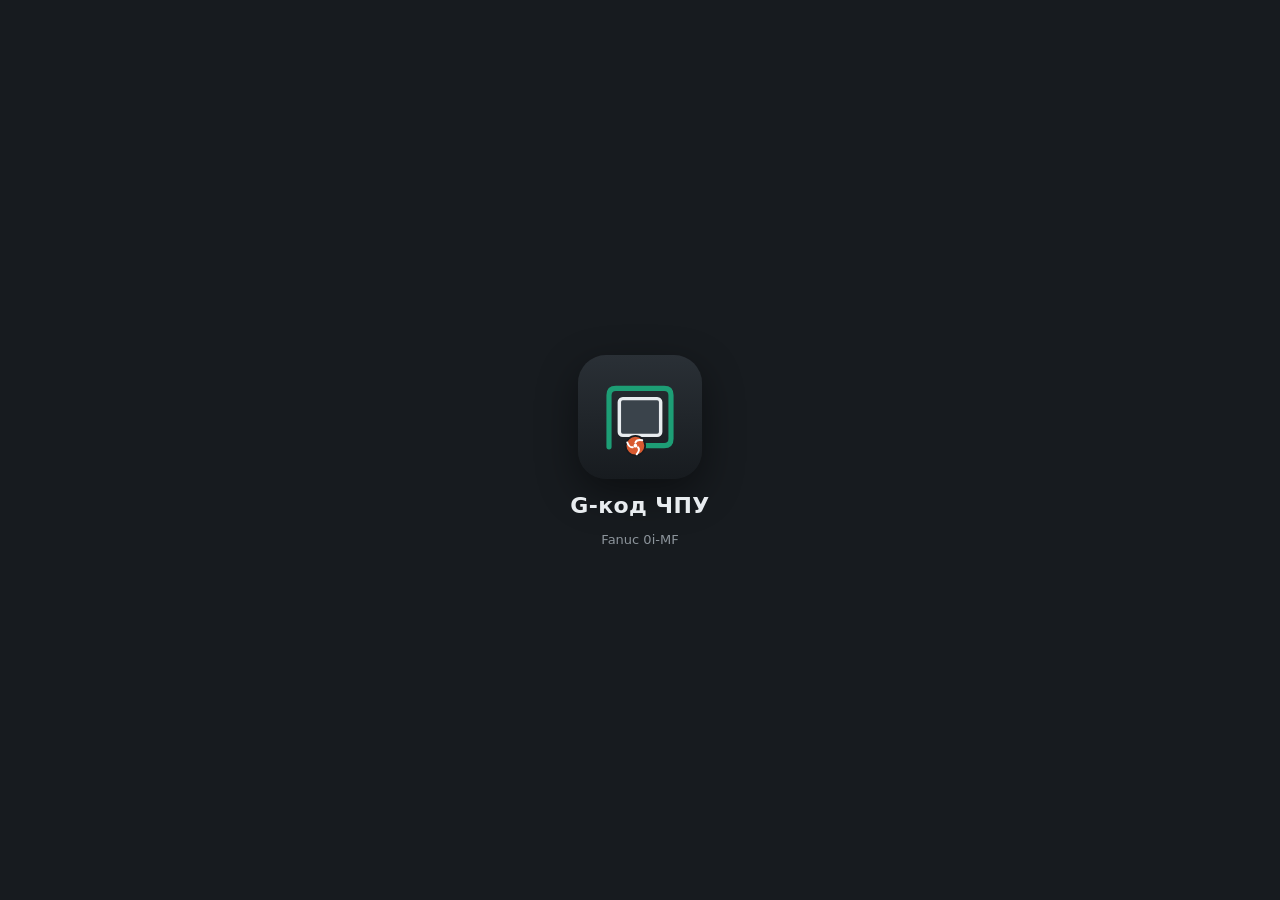
<file: app/src/main/assets/index.html>
<!DOCTYPE html>
<html lang="ru"><head><meta charset="utf-8">
<meta name="viewport" content="width=device-width, initial-scale=1, viewport-fit=cover">
<title>G-code: траектория</title>
<style>
:root{--bg:#fff;--fg:#1a1a18;--mut:#6b6a64;--bd:#d6d4cc;--sf:#f4f3ee;box-sizing:border-box;padding-top:env(safe-area-inset-top,0px);padding-bottom:env(safe-area-inset-bottom,0px)}
@media(prefers-color-scheme:dark){:root:not([data-theme="light"]){--bg:#1c1c1a;--fg:#ecebe5;--mut:#a3a199;--bd:#3a3935;--sf:#262624}}
:root[data-theme="dark"]{--bg:#1c1c1a;--fg:#ecebe5;--mut:#a3a199;--bd:#3a3935;--sf:#262624}
html,body{margin:0;background:var(--bg);color:var(--fg);font:15px/1.5 system-ui,-apple-system,"Segoe UI",Roboto,sans-serif}
main{padding:12px;max-width:900px;margin:0 auto}
textarea{width:100%;box-sizing:border-box;height:170px;font:12px/1.4 ui-monospace,Menlo,Consolas,monospace;background:var(--sf);color:var(--fg);border:1px solid var(--bd);border-radius:8px;padding:8px;resize:vertical}
.row{display:flex;flex-wrap:wrap;gap:8px;margin:8px 0}
button,label.b{font:inherit;background:var(--sf);color:var(--fg);border:1px solid var(--bd);border-radius:8px;padding:8px 12px;cursor:pointer}
button.p{background:#1D9E75;color:#fff;border-color:#1D9E75}
canvas{display:block;width:100%;height:55vh;min-height:300px;background:var(--sf);border:1px solid var(--bd);border-radius:8px;touch-action:none}
input[type=range]{width:100%;margin:10px 0}
.s{font-size:13px;color:var(--mut)}
#er{font-size:13px;color:#D85A30}

section[hidden],[hidden]{display:none!important}
.tabs{display:flex;gap:6px;margin-bottom:8px;position:sticky;top:0;z-index:5;background:var(--bg);padding:4px 0}
.tb{flex:1}.tb.on,.tl button.on{background:#1D9E75;color:#fff;border-color:#1D9E75}
.tl{display:flex;gap:6px;overflow-x:auto;margin:6px 0;padding-bottom:2px}
.tl button,.tl select{flex:none;font:inherit;background:var(--sf);color:var(--fg);border:1px solid var(--bd);border-radius:8px;padding:6px 10px;white-space:nowrap}
.cw{position:relative}
.ov{position:absolute;top:6px;right:6px;display:flex;gap:4px}
.ov button{padding:4px 8px;font-size:12px}
#c2{display:block;width:100%;height:58vh;min-height:300px;background:var(--sf);border:1px solid var(--bd);border-radius:8px;touch-action:none}
input.n{width:58px;font:inherit;padding:6px;border:1px solid var(--bd);border-radius:6px;background:var(--sf);color:var(--fg)}
details.s{margin:6px 0}
button[data-i],label[data-i]{display:inline-flex;align-items:center;gap:6px}
.tb{justify-content:center}
svg.i{width:20px;height:20px;flex:none}
#tools button{flex:1 0 auto;min-width:56px;display:flex;flex-direction:column;align-items:center;gap:2px;font-size:11px;padding:6px 4px}
.sb{position:absolute;top:6px;right:6px;display:flex;flex-direction:column;gap:6px}
.sb button,.ov button{width:38px;height:38px;padding:0;justify-content:center;background:var(--bg);opacity:.93;display:flex;align-items:center}
.ov button{width:34px;height:34px}
.sb button.on{background:#1D9E75;color:#fff;border-color:#1D9E75}
details.s>summary{list-style:none;cursor:pointer;display:flex;align-items:center;gap:8px;padding:9px 12px;border:1px solid var(--bd);border-radius:10px;background:var(--sf);color:var(--fg);font-size:14px}
details.s>summary::-webkit-details-marker{display:none}
details.s>summary::after{content:"";margin-left:auto;width:7px;height:7px;border-right:2px solid var(--mut);border-bottom:2px solid var(--mut);transform:rotate(45deg);transition:transform .15s}
details.s[open]>summary::after{transform:rotate(-135deg)}
.pi{margin-top:8px;padding:10px;border:1px solid var(--bd);border-radius:12px;background:var(--sf);display:grid;gap:8px}
.pr{display:grid;grid-template-columns:96px 1fr 1fr;gap:8px;align-items:center}
.pr b{font-size:13px;font-weight:600;line-height:1.25;color:var(--fg)}
.pr small{display:block;font-weight:400;font-size:11px;color:var(--mut)}
.f{display:flex;align-items:center;gap:6px;height:40px;padding:0 10px;background:var(--bg);border:1px solid var(--bd);border-radius:10px}
.f:focus-within{border-color:#1D9E75}
.f span,.f em{font-size:12px;font-weight:600;color:var(--mut);font-style:normal}
.f input{flex:1;min-width:0;width:100%;border:0;outline:0;background:transparent;color:var(--fg);font:inherit;font-size:15px;text-align:right}
#nok{justify-content:center;height:42px}
.cd{margin:8px 0;padding:12px;border:1px solid var(--bd);border-radius:12px;background:var(--sf);display:grid;gap:12px;grid-template-columns:minmax(0,1fr)}
.lb{font-size:12px;color:var(--mut);margin-bottom:5px}
.seg{display:flex;background:var(--bg);border:1px solid var(--bd);border-radius:10px;padding:3px;gap:3px}
.seg button{flex:1;display:flex;align-items:center;justify-content:center;gap:6px;border:0;background:transparent;border-radius:8px;padding:8px 4px;font:inherit;font-size:13px;color:var(--fg);cursor:pointer}
.seg button.on{background:#1D9E75;color:#fff}
.sw{display:flex;align-items:center;justify-content:space-between;gap:10px;font-size:14px;cursor:pointer}
.sw small{display:block;font-size:11px;color:var(--mut)}
.sw input{display:none}
.sw i{width:44px;height:26px;border-radius:13px;background:var(--bd);position:relative;transition:.15s;flex:none}
.sw i::after{content:"";position:absolute;top:3px;left:3px;width:20px;height:20px;border-radius:50%;background:#fff;transition:.15s}
.sw input:checked+i{background:#1D9E75}
.sw input:checked+i::after{left:21px}
.pg{display:grid;grid-template-columns:1fr 1fr;gap:8px}
.c3w{position:relative}.c3w #c3{touch-action:none}.c3z{position:absolute;right:6px;top:6px;display:flex;flex-direction:column;gap:4px}.c3z button{width:34px;height:34px;padding:0;display:flex;align-items:center;justify-content:center;border:1px solid var(--bd);border-radius:8px;background:var(--bg);color:var(--fg);font-size:18px;opacity:.9}
.pg [hidden]{display:none}.skr{display:flex;gap:12px;align-items:center}.skg{flex:0 0 auto;width:132px;height:92px;display:grid;grid-template-columns:repeat(3,1fr);grid-template-rows:repeat(3,1fr);border:2px solid var(--mut);border-radius:6px;background:var(--bg);position:relative}.skg button{border:0;background:transparent;padding:0;cursor:pointer;display:flex;align-items:center;justify-content:center}.skg button::after{content:"";width:12px;height:12px;border-radius:50%;border:2px solid var(--mut);background:var(--sf)}.skg button.on::after{width:16px;height:16px;background:#D85A30;border-color:#D85A30}.skg button:nth-child(-n+3){align-items:flex-start;margin-top:-8px}.skg button:nth-child(n+7){align-items:flex-end;margin-bottom:-8px}.skg button:nth-child(3n+1){justify-content:flex-start;margin-left:-8px}.skg button:nth-child(3n){justify-content:flex-end;margin-right:-8px}.skz{flex:1;min-width:0;display:grid;gap:6px}

#c3{display:block;width:100%;height:230px;min-height:0;background:var(--sf);border:1px solid var(--bd);border-radius:10px;margin:6px 0}
#out3{height:280px}
#chips button{flex:none;display:flex;align-items:center;gap:6px}
#rThr{display:grid;gap:12px}
#chips button.on{background:#1D9E75;color:#fff;border-color:#1D9E75}

.tabs .tb{flex-direction:column;gap:2px;font-size:11px;padding:6px 2px;line-height:1.2;min-width:0}
.wide{width:100%;justify-content:center;margin:8px 0}
.opc{display:flex;align-items:center;gap:10px;padding:10px;border:1px solid var(--bd);border-radius:12px;background:var(--sf);margin:8px 0}
.opc.bad{border-color:#D85A30}
.opn{width:24px;height:24px;border-radius:50%;background:#1D9E75;color:#fff;font-size:12px;font-weight:600;display:flex;align-items:center;justify-content:center;flex:none}
.opi{display:flex;color:var(--mut);flex:none}
.opt{flex:1;min-width:0;cursor:pointer}.opt b{display:block;font-size:14px;font-weight:600}.opt small{display:block;font-size:12px;color:var(--mut);white-space:nowrap;overflow:hidden;text-overflow:ellipsis}
.opc.bad .opt small{color:#D85A30;white-space:normal}
.ib{width:36px;height:36px;padding:0;display:inline-flex;align-items:center;justify-content:center;flex:none}
.ib.arm,button.arm{border-color:#D85A30;color:#D85A30}
.tg{display:grid;grid-template-columns:1fr 1fr;gap:8px;margin:8px 0}
.tg button{display:flex;flex-direction:column;align-items:flex-start;gap:4px;padding:12px;border-radius:12px;text-align:left}
.tg button b{font-size:14px;font-weight:600}.tg button small{font-size:11px;color:var(--mut);line-height:1.3}
.ch{display:flex;gap:6px;overflow-x:auto;padding-bottom:2px}
.ch button{flex:none;white-space:nowrap;padding:7px 10px}
.ch button.on{background:#1D9E75;color:#fff;border-color:#1D9E75}
.kv{display:grid;grid-template-columns:repeat(3,minmax(0,1fr));gap:8px}.kv div{background:var(--bg);border:1px solid var(--bd);border-radius:10px;padding:8px}.kv small{display:block;font-size:11px;color:var(--mut)}.kv b{font-size:15px;font-weight:600}
.h{font-size:15px;font-weight:600}
.badge{font-size:12px;font-weight:600;padding:2px 8px;border-radius:8px;background:var(--bg);border:1px solid var(--bd);flex:none}
.seg.wrap{flex-wrap:wrap}.seg.wrap button{flex:1 0 30%}
.danger{color:#D85A30}
.cd .lb{margin-top:2px}
#c3{height:240px}
#out3{height:200px}
#opEd .cd{margin:8px 0}
#c4{display:block;width:100%;height:52vh;min-height:300px;background:var(--sf);border:1px solid var(--bd);border-radius:8px;touch-action:none}
.mdc.on{border-color:#1D9E75}
#cadMode{margin-bottom:6px}
label.p{background:#1D9E75;color:#fff;border-color:#1D9E75}
.f.err{border-color:#D85A30;box-shadow:0 0 0 1px #D85A30}
.f select{flex:1;min-width:0;border:0;outline:0;background:transparent;color:var(--fg);font:inherit;font-size:15px;text-align:right;direction:rtl}
.f select option{direction:ltr;background:var(--bg)}
#axr .f{height:34px;flex:none;width:150px}
.wide{box-sizing:border-box}
#mdEdge .sw,#mdEdge .pg{margin-top:8px}
.ck{display:inline-flex;align-items:center;gap:6px;font-size:13px;white-space:nowrap;padding:0 4px}
#chr .f{height:34px;flex:none;width:150px}
#st{white-space:pre-line}
.f span{flex:0 1 auto;min-width:0;overflow:hidden;text-overflow:ellipsis;white-space:nowrap}
.f input{min-width:52px}
#stepR button:not(.ib){flex:1;justify-content:center}
#stepR button{touch-action:manipulation;user-select:none;-webkit-user-select:none}

/* ПК: широкий экран и мышь — боковое меню, холсты на всю высоту, панели сбоку */
@media (min-width:1100px) and (hover:hover) and (pointer:fine){
main{max-width:none;display:grid;grid-template-columns:190px minmax(0,1fr);column-gap:20px;align-items:start;padding:16px 20px}
.tabs{grid-column:1;grid-row:1;flex-direction:column;gap:4px;top:16px;margin:0;padding:0}
.tabs .tb{flex:none;flex-direction:row;justify-content:flex-start;gap:10px;font-size:14px;padding:10px 12px;background:transparent;border-color:transparent}
.tabs .tb:hover{background:var(--sf)}
.tabs .tb.on{background:#1D9E75;border-color:#1D9E75}
main>section{grid-column:2;grid-row:1;min-width:0}
button:not(.p):not(.on):hover,label.b:hover{border-color:var(--mut)}
::-webkit-scrollbar{width:10px;height:10px}::-webkit-scrollbar-thumb{background:var(--bd);border-radius:5px}::-webkit-scrollbar-track{background:transparent}

#t1:not([hidden]){display:grid;grid-template-columns:minmax(320px,420px) minmax(0,1fr);grid-template-rows:minmax(120px,1fr) repeat(7,auto) auto auto;column-gap:20px;height:calc(100vh - 32px)}
#t1>*{grid-column:1}
#src{grid-row:1;height:100%!important;resize:none}
#t1>.cw{grid-column:2;grid-row:1/9}
#t1>.cw canvas{height:100%;min-height:0}
#t1>#sl{grid-column:2;grid-row:9;margin:10px 0 6px}
#t1>#stepR{grid-column:2;grid-row:10}
#stepR button:not(.ib){flex:0 1 200px}

#cadMode{max-width:420px}
#m2d:not([hidden]),#m3d:not([hidden]){display:grid;grid-template-columns:minmax(0,1fr) 360px;grid-template-rows:auto auto auto repeat(10,auto) 1fr;column-gap:20px;align-items:start;height:calc(100vh - 82px)}
#m2d>*,#m3d>*{grid-column:2}
#tools{grid-column:1/-1;grid-row:1}#axr{grid-column:1/-1;grid-row:2}#chr{grid-column:1/-1;grid-row:3}
#h2{grid-row:4}#i2{grid-row:5}#edp{grid-row:6}#m2d>details:not(#ioD){grid-row:7}#ioD{grid-row:8}
#tools button{flex:0 0 auto;min-width:78px}
#m2d>.cw,#m3d>.cw{grid-column:1;grid-row:4/-1;align-self:stretch}
#m3d>.cw{grid-row:1/-1}
#c2,#c4{height:100%;min-height:0}
#m2d>.s,#m2d>details{margin:0 0 8px}
#m2d>.cd,#m3d>.cd{margin:0 0 10px}

#opView:not([hidden]){display:grid;grid-template-columns:minmax(0,1fr) minmax(0,1fr);grid-template-rows:repeat(10,auto) 1fr;column-gap:20px;align-items:start}
#opView>*{grid-column:1}
#sumCard{grid-column:2;grid-row:1/-1;position:sticky;top:16px;margin:0}
#out3{height:calc(100vh - 230px)}
#opEd{max-width:980px}
#c3{height:340px}

#t4:not([hidden]){display:grid;grid-template-columns:minmax(0,1fr) minmax(0,1fr);grid-template-rows:auto auto auto 1fr;column-gap:20px;align-items:start}
#t4>.cd{grid-column:1;margin:0 0 12px}
#t4>.cd:nth-child(2){grid-column:2;grid-row:1/-1}

#t5>.cd{max-width:720px}
#lbList{display:grid;grid-template-columns:repeat(auto-fill,minmax(420px,1fr));column-gap:12px}
#lbList>:not(.opc){grid-column:1/-1}
}
</style><!--SIM:css--><style>#sim{position:absolute;inset:0;width:100%;height:100%;border-radius:8px;touch-action:none;display:block}#sim[hidden]{display:none}#vs.on,#sPlay.on{background:#1D9E75;color:#fff;border-color:#1D9E75}</style><!--/SIM:css--><!--FX:css--><style>#splash{position:fixed;inset:0;z-index:300;background:#171B1F;display:flex;flex-direction:column;align-items:center;justify-content:center;gap:16px;transition:opacity .45s ease,transform .45s ease}
#splash.out{opacity:0;transform:scale(1.06);pointer-events:none}
#splash svg{width:124px;height:124px;border-radius:28px;box-shadow:0 14px 40px rgba(0,0,0,.45);animation:fxIn .55s cubic-bezier(.2,.9,.3,1.3) both}
#splash .blk{animation:fxRise .5s .15s cubic-bezier(.2,.9,.3,1.2) both;transform-origin:54px 54px}
#splash .pth{stroke-dasharray:150;stroke-dashoffset:150;animation:fxDraw .9s .35s cubic-bezier(.45,0,.3,1) forwards}
#splash .mill{offset-path:path('M27 80 V35 Q27 29 33 29 H75 Q81 29 81 35 V73 Q81 79 75 79 H50');offset-rotate:0deg;offset-distance:0%;animation:fxMove .9s .35s cubic-bezier(.45,0,.3,1) both,fxPop .3s .25s cubic-bezier(.3,1.7,.5,1) both}
#splash .flt{transform-box:fill-box;transform-origin:center;animation:fxSpin .35s linear infinite}
#splash b{color:#E8ECEF;font:600 22px/1 system-ui,sans-serif;letter-spacing:.4px;animation:fxUp .5s .55s ease both}
#splash small{color:#8C949B;font:13px/1 system-ui,sans-serif;animation:fxUp .5s .7s ease both}
@keyframes fxIn{from{opacity:0;transform:scale(.6) rotate(-8deg)}to{opacity:1;transform:none}}
@keyframes fxRise{from{opacity:0;transform:translateY(10px) scale(.9)}to{opacity:1;transform:none}}
@keyframes fxDraw{to{stroke-dashoffset:0}}
@keyframes fxMove{from{offset-distance:0%}to{offset-distance:100%}}
@keyframes fxPop{from{opacity:0}to{opacity:1}}
@keyframes fxSpin{to{transform:rotate(360deg)}}
@keyframes fxUp{from{opacity:0;transform:translateY(8px)}to{opacity:1;transform:none}}
body.boot main{visibility:hidden}
body.enter .tabs .tb{animation:fxUp .4s cubic-bezier(.2,.8,.2,1) both}
body.enter .tabs .tb:nth-child(2){animation-delay:.04s}body.enter .tabs .tb:nth-child(3){animation-delay:.08s}body.enter .tabs .tb:nth-child(4){animation-delay:.12s}body.enter .tabs .tb:nth-child(5){animation-delay:.16s}
button,.tb,label.b{transition:transform .12s ease,background-color .2s ease,color .2s ease,border-color .2s ease,box-shadow .2s ease}
button:active:not(:disabled),label.b:active{transform:scale(.95)}
.tabs .tb.on{box-shadow:0 4px 14px rgba(29,158,117,.35)}
.seg button.on{transition:background-color .25s ease,color .25s ease}
details>summary~*{animation:fxUp .3s cubic-bezier(.2,.8,.2,1)}
@media (prefers-reduced-motion:reduce){*{animation:none!important;transition:none!important}#splash{display:none}body.boot main{visibility:visible}}
</style><!--/FX:css--></head><body class="boot"><!--FX:body--><div id="splash" aria-hidden="true"><svg viewBox="0 0 108 108"><defs><linearGradient id="fxbg" x1="0" y1="0" x2="0" y2="1"><stop offset="0" stop-color="#2A3036"/><stop offset="1" stop-color="#171B1F"/></linearGradient></defs><rect width="108" height="108" fill="url(#fxbg)"/><rect class="blk" x="36" y="38" width="36" height="32" rx="3" fill="#3A434B" stroke="#E8ECEF" stroke-width="3"/><path class="pth" d="M27 80 V35 Q27 29 33 29 H75 Q81 29 81 35 V73 Q81 79 75 79 H50" fill="none" stroke="#1D9E75" stroke-width="4.5" stroke-linecap="round" stroke-linejoin="round" pathLength="150"/><g class="mill"><g transform="translate(-50 -79)"><circle cx="50" cy="79" r="8.5" fill="#D85A30" stroke="#171B1F" stroke-width="1.5"/><path class="flt" d="M50.00 76.40 Q50.84 73.46 55.95 74.28 M52.25 80.30 Q54.38 82.49 51.11 86.52 M47.75 80.30 Q44.79 81.04 42.93 76.21" fill="none" stroke="#FFFFFF" stroke-width="1.7" stroke-linecap="round"/><circle cx="50" cy="79" r="1.6" fill="#FFFFFF"/></g></g></svg><b>G-код ЧПУ</b><small>Fanuc 0i-MF</small></div><!--/FX:body--><main>
<nav class="tabs"><button class="tb on" id="tb1" data-i="path">Траектория</button><button class="tb" id="tb2" data-i="pencil">Чертёж</button><button class="tb" id="tb3" data-i="list">Операции</button><button class="tb" id="tb4" data-i="tool">Инструмент</button><button class="tb" id="tb5" data-i="file">Файлы</button></nav>
<section id="t1">
<textarea id="src" spellcheck="false" style="height:110px" placeholder="Вставьте G-код сюда или нажмите «Файл»"></textarea>
<label class="f" style="margin-top:8px"><span>Название</span><input id="fname" placeholder="обязательно для сохранения" style="text-align:right"></label><div class="row"><button class="p" id="go" data-i="play">Показать</button><label class="b" data-i="file">Файл<input type="file" id="fl" hidden></label><button id="sv" data-i="save">Сохранить .nc</button><button id="cl" data-i="trash">Очистить</button></div>
<div id="er"></div><div class="s" id="wn"></div><div class="s" id="ms"></div>
<div class="cw"><canvas id="cv"></canvas><!--SIM:cv--><canvas id="sim" hidden></canvas><!--/SIM:cv--><div class="ov"><!--SIM:btn--><button id="vs" title="Симуляция съёма" aria-label="Симуляция"><svg width="20" height="20" viewBox="0 0 24 24" fill="none" stroke="currentColor" stroke-width="2" stroke-linecap="round" stroke-linejoin="round"><path d="M3 9l9-5 9 5v7l-9 5-9-5z"/><path d="M9 7.5v3.5l3 1.7 3-1.7V7.5"/></svg></button><!--/SIM:btn--><button id="vt" data-i="top" title="Сверху"></button><button id="vi" data-i="cube" title="Объём"></button><button id="vf" data-i="fit" title="Вписать"></button></div></div>
<input type="range" id="sl" min="0" max="0" value="0"><div class="row" id="stepR" style="margin:0"><button id="sStart" class="ib" aria-label="В начало" data-i="first"></button><!--SIM:play--><button id="sPlay" class="ib" aria-label="Воспроизвести" style="font-size:14px">▶</button><button id="sSpd" class="ib" aria-label="Скорость" style="font-size:12px;width:auto;padding:0 8px">×10</button><!--/SIM:play--><button id="sPrev" data-i="prev">Кадр назад</button><button id="sNext" class="p" data-i="next">Кадр вперёд</button></div>
<div class="s" id="st"></div><!--SIM:info--><div class="s" id="simInfo" hidden></div><!--/SIM:info-->
<details class="s"><summary>Настройки стойки</summary><label><input type="checkbox" id="dpi" checked> DPI=1 (целое без точки = мм)</label><br><label><input type="checkbox" id="lin"> G0 по прямой</label></details>
</section>
<section id="t2" hidden>
<div class="seg" id="cadMode"><button data-cm="2d" class="on" data-i="pencil">Чертёж 2D</button><button data-cm="3d" data-i="cube">3D-модель</button></div>
<div id="m2d">
<div class="tl" id="tools"><button data-k="sel" data-i="sel">Выбор</button><button data-k="line" data-i="line">Отрезок</button><button data-k="circ" data-i="circ">Окружность</button><button data-k="ax" data-i="ax">Прямая</button><button data-k="trim" data-i="trim">Обрезка</button><button data-k="dim" data-i="dim">Размер</button><button data-k="cham" data-i="cham">Фаска</button><button data-k="mir" data-i="mir">Зеркало</button><button data-k="del" data-i="eraser">Удалить</button><button data-k="zero" data-i="zero">Ноль</button><button id="auxDel" data-i="auxdel">Убрать вспом.</button></div>
<div class="tl" id="axr" style="display:none"><select id="axm"><option value="2p">Через 2 точки</option><option value="h">Горизонтальная</option><option value="v">Вертикальная</option><option value="par">Параллельная</option><option value="perp">Перпендикулярная</option></select><label class="f"><span>Сдвиг, мм</span><input id="axo" inputmode="decimal" placeholder="—"></label><label class="ck" id="axbw"><input type="checkbox" id="axb"> с двух сторон</label></div><div class="tl" id="zr" style="display:none"><button id="zCenter" data-i="zero">Ноль в центр детали</button></div>
<div class="tl" id="chr" style="display:none"><select id="chm"><option value="c">Фаска</option><option value="f">Скругление</option></select><label class="f"><span id="chAl">Размер, мм</span><input id="chA" inputmode="decimal" value="1"></label></div><div class="tl" id="mrr" style="display:none"><button id="mAll">Выбрать всё</button><button id="mClr">Сбросить</button><label class="ck"><input type="checkbox" id="mKeep" checked> оставить исходные</label><button id="mV" class="p">Ось Y (верт.)</button><button id="mH" class="p">Ось X (гориз.)</button><button id="mL" class="p">По линии…</button></div><div class="cw"><canvas id="c2"></canvas><div class="sb"><button id="bAux" data-i="aux" title="Вспомогательная линия"></button><button id="bOrt" data-i="ort" title="Орто"></button><button id="bGrd" data-i="grid" title="Сетка"></button><button id="bUn" data-i="undo" title="Отмена"></button><button id="bEsc" data-i="esc" title="Esc: закончить"></button><button id="bFit" data-i="fit" title="Вписать"></button><button id="bClr" data-i="trash" title="Очистить чертёж"></button></div></div>
<div class="s" id="h2"></div><div class="s" id="i2"></div><div class="cd" id="edp" hidden></div>
<details class="s"><summary data-i="ruler">Точный ввод</summary><div class="pi">
<div class="pr"><b>Точка<small>по координатам</small></b><label class="f"><span style="color:#D85A30">X</span><input id="nx" inputmode="decimal" placeholder="0"></label><label class="f"><span style="color:#1D9E75">Y</span><input id="ny" inputmode="decimal" placeholder="0"></label></div>
<div class="pr"><b>Окружность<small>радиус</small></b><label class="f"><span>R</span><input id="nr" inputmode="decimal" placeholder="0"></label><i></i></div>
<div class="pr"><b>Отрезок<small>длина и угол</small></b><label class="f"><span>L</span><input id="nl" inputmode="decimal" placeholder="0"></label><label class="f"><span>∠</span><input id="na" inputmode="decimal" placeholder="0"><em>°</em></label></div>
<button class="p" id="nok" data-i="check">Ввод</button>
</div></details>
<details class="s" id="ioD"><summary data-i="file">Импорт и экспорт чертежа</summary><div class="pi"><div class="s" id="ioMsg">Сохраните чертёж вместе с 3D-разметкой в файл или скопируйте и вставьте его на другом телефоне.</div><div class="row" style="margin:0"><button id="ioCopy" data-i="copy">Скопировать чертёж</button><button id="ioFile" data-i="save">Сохранить файл</button><label class="b" data-i="file">Открыть файл<input type="file" id="ioOpen" accept=".json,.txt,application/json,text/plain" hidden></label></div><textarea id="ioTxt" placeholder="Вставьте сюда скопированный чертёж" style="height:80px"></textarea><button id="ioLoad" data-i="check">Вставить чертёж</button></div></details></div>
<div id="m3d" hidden><div class="cw"><canvas id="c4"></canvas><div class="ov"><button id="m3fit" data-i="fit" title="Вписать"></button></div></div><div class="cd" id="mdEdge"></div><div class="cd"><div class="pg"><label class="f"><span>Высота детали H</span><input id="mdH" inputmode="decimal"></label></div><label class="sw"><span>Торцевать верх<small>если заготовка выше Z0</small></span><input type="checkbox" id="mdFace" checked><i></i></label><div class="s">Верх детали — Z0, низ — Z−H. Назначьте каждому контуру роль и глубину, отметьте стенки нажатием на рёбра — «Операции по 3D-модели» соберут программу сами.</div></div><div id="mdList"></div></div>
</section>
<section id="t3" hidden>
<div id="opView">
<div class="cd">
<div class="pg"><label class="f"><span>Привязка</span><select id="pgW"><option>G54</option><option>G55</option><option>G56</option><option>G57</option><option>G58</option><option>G59</option><option>G54.1 P1</option><option>G54.1 P2</option><option>G54.1 P3</option><option>G54.1 P4</option><option>G54.1 P5</option><option>G54.1 P6</option><option>G54.1 P7</option><option>G54.1 P8</option><option>G54.1 P9</option><option>G54.1 P10</option><option>G54.1 P11</option><option>G54.1 P12</option><option>G54.1 P13</option><option>G54.1 P14</option><option>G54.1 P15</option><option>G54.1 P16</option><option>G54.1 P17</option><option>G54.1 P18</option><option>G54.1 P19</option><option>G54.1 P20</option><option>G54.1 P21</option><option>G54.1 P22</option><option>G54.1 P23</option><option>G54.1 P24</option><option>G54.1 P25</option><option>G54.1 P26</option><option>G54.1 P27</option><option>G54.1 P28</option><option>G54.1 P29</option><option>G54.1 P30</option><option>G54.1 P31</option><option>G54.1 P32</option><option>G54.1 P33</option><option>G54.1 P34</option><option>G54.1 P35</option><option>G54.1 P36</option><option>G54.1 P37</option><option>G54.1 P38</option><option>G54.1 P39</option><option>G54.1 P40</option><option>G54.1 P41</option><option>G54.1 P42</option><option>G54.1 P43</option><option>G54.1 P44</option><option>G54.1 P45</option><option>G54.1 P46</option><option>G54.1 P47</option><option>G54.1 P48</option></select></label></div><label class="f" style="margin-top:8px"><span>Название</span><input id="pgName" placeholder="обязательно" style="text-align:right"></label>
<details class="s" id="stkD" style="margin:0"><summary data-i="box">Заготовка <span id="stkSum" style="color:var(--mut)"></span></summary><div class="pi"><div class="lb">Вид заготовки</div><div class="seg"><button data-sh="rect">Брусок</button><button data-sh="cyl">Круг</button><button data-sh="model">Как 3D-модель</button></div><div class="s" id="stkMd" hidden></div><div class="seg" id="stkMS"><button data-sm="xy">По координатам</button><button data-sm="dim">По габаритам</button></div><div id="stkG" hidden><div class="pg"><label class="f"><span id="skLl">Длина X</span><input id="sk_L" inputmode="decimal"></label><label class="f" id="skWw"><span>Ширина Y</span><input id="sk_W" inputmode="decimal"></label><label class="f"><span>Высота</span><input id="sk_H" inputmode="decimal"></label></div><div class="lb">Где ноль G54 — нажмите точку</div><div class="skr"><div class="skg"><button data-sr="0" aria-label="слева сверху"></button><button data-sr="1" aria-label="сверху"></button><button data-sr="2" aria-label="справа сверху"></button><button data-sr="3" aria-label="слева"></button><button data-sr="4" aria-label="центр"></button><button data-sr="5" aria-label="справа"></button><button data-sr="6" aria-label="слева снизу"></button><button data-sr="7" aria-label="снизу"></button><button data-sr="8" aria-label="справа снизу"></button></div><div class="skz"><div class="seg"><button data-sz="t">Z0 сверху</button><button data-sz="b">Z0 снизу</button></div><div class="s" id="stkRn"></div></div></div></div><div id="stkY" hidden><div class="pg"><label class="f"><span>X центра</span><input id="sk_cx" inputmode="decimal"></label><label class="f"><span>Y центра</span><input id="sk_cy" inputmode="decimal"></label><label class="f"><span>Диаметр</span><input id="sk_d" inputmode="decimal"></label><label class="f"><span>Z верх</span><input id="sk_zt2" inputmode="decimal"></label><label class="f"><span>Z низ</span><input id="sk_zb2" inputmode="decimal"></label></div></div><div id="stkC"><div class="pg"><label class="f"><span>X от</span><input id="sk_x0" inputmode="decimal"></label><label class="f"><span>X до</span><input id="sk_x1" inputmode="decimal"></label><label class="f"><span>Y от</span><input id="sk_y0" inputmode="decimal"></label><label class="f"><span>Y до</span><input id="sk_y1" inputmode="decimal"></label><label class="f"><span>Z верх</span><input id="sk_zt" inputmode="decimal"></label><label class="f"><span>Z низ</span><input id="sk_zb" inputmode="decimal"></label></div></div><div class="row" style="margin:0"><button id="stkDraw" data-i="fit">По чертежу +2 мм</button><button id="stkOff">Без заготовки</button></div></div></details>
</div>
<div id="opList"></div>
<button class="p wide" id="opAdd" data-i="plus">Добавить операцию</button><button class="wide" id="opAuto" data-i="cube" style="margin-top:0">Операции по 3D-модели</button>
<div id="opPick" hidden></div>
<div class="cd" id="sumCard"><div class="kv" id="sumKv"></div><div class="s danger" id="sumW"></div><textarea id="out3" spellcheck="false" readonly></textarea><div class="row" style="margin:0"><button class="p" id="cp3" data-i="copy">Копировать</button><button id="sv3" data-i="save">Сохранить .nc</button><button id="go3" data-i="play">В траекторию</button><button id="lb3" data-i="file">В «Файлы»</button></div><div class="s" id="m3"></div></div>
</div>
<div id="opEd" hidden></div>
</section>
<section id="t4" hidden>
<div class="cd"><div class="h">Материал заготовки</div><div class="seg wrap" id="matSeg"></div></div>
<div class="cd"><div class="h">Набор инструмента</div><div class="s">Свои наборы под разные работы или под себя и сменщика. Операции берут инструмент из выбранного набора по номеру T.</div><div class="seg wrap" id="tpSeg"></div><div class="row" style="margin-bottom:0"><button id="tpNew" data-i="plus">Новый</button><button id="tpRen" data-i="edit">Переименовать</button><button id="tpDel" data-i="trash">Удалить</button></div><div id="tpEd"></div></div>
<div class="cd"><div class="h">Инструменты</div><div id="tlList"></div><div id="tlEd"></div><button id="tlAdd" class="wide" data-i="plus">Добавить инструмент</button></div>
<div class="cd"><div class="h">Режимы резания</div><div class="s">Расчёт для выбранного инструмента и материала. Эти значения подставляются в операции.</div><div class="ch" id="rcTools"></div><div class="kv" id="rcOut"></div></div>
<div class="cd"><div class="h">Станок</div><div class="pg"><label class="f"><span>Макс. обороты</span><input id="mcS" inputmode="decimal"></label><label class="f"><span>Скорость G0</span><input id="mcG" inputmode="decimal"></label><label class="f"><span>Смена инстр., с</span><input id="mcT" inputmode="decimal"></label></div></div>
</section>
<section id="t5" hidden>
<div class="cd"><button class="p wide" id="lbFromT" data-i="save" style="margin:0">Сохранить из «Траектории»</button><label class="f"><span>Поиск</span><input id="lbQ"></label><div class="s" id="lbMsg"></div></div>
<div id="lbList"></div>
<div class="cd"><div class="h">О программе</div><div class="s" id="upVer"></div><div class="row" style="margin:0"><button id="upChk" data-i="check">Проверить обновления</button><button class="p" id="upGet" data-i="save" hidden>Обновить</button></div><div class="s" id="upMsg"></div></div>
</section>
</main>
<script>
var $=function(i){return document.getElementById(i)};
var ST={get:function(k,d){try{var v=localStorage.getItem(k);return v===null?d:JSON.parse(v)}catch(e){return d}},set:function(k,v){try{localStorage.setItem(k,JSON.stringify(v))}catch(e){}}};
function mach(){var m=ST.get('mach',{})||{};return {smax:+m.smax||10000,g0:+m.g0||24000,tc:m.tc===undefined||m.tc===''?6:+m.tc}}
function stockGet(){return ST.get('stock',null)}
function tpos(){var a=pts[Math.min(idx,pts.length-1)];if(!a)return null;var b=pts[idx+1];if(!(fr>0)||!b||b.brk)return {x:a.x,y:a.y,z:a.z,ln:a.ln};return {x:a.x+(b.x-a.x)*fr,y:a.y+(b.y-a.y)*fr,z:a.z+(b.z-a.z)*fr,ln:b.ln}}
function stockPoly(s){if(!s||s.x1===undefined)return null;if(s.shape==='cyl'){var cx=(s.x0+s.x1)/2,cy=(s.y0+s.y1)/2,r=(s.x1-s.x0)/2,o=[];for(var i=0;i<72;i++){var a=i*Math.PI/36;o.push([cx+r*Math.cos(a),cy+r*Math.sin(a)])}return o}if(s.shape==='model'&&window.MODELAPI&&window.MODELAPI.stockShape){var m=window.MODELAPI.stockShape();if(m&&m.Q&&m.Q.length>2)return m.Q}return [[s.x0,s.y0],[s.x1,s.y0],[s.x1,s.y1],[s.x0,s.y1]]}
function fmtT(min){var s=Math.max(0,Math.round(min*60)),h=Math.floor(s/3600),m=Math.floor(s%3600/60),c=s%60;return h?h+' ч '+m+' мин':(m?m+' мин '+c+' с':c+' с')}
var TRL={'а':'A','б':'B','в':'V','г':'G','д':'D','е':'E','ё':'E','ж':'ZH','з':'Z','и':'I','й':'J','к':'K','л':'L','м':'M','н':'N','о':'O','п':'P','р':'R','с':'S','т':'T','у':'U','ф':'F','х':'H','ц':'C','ч':'CH','ш':'SH','щ':'SHCH','ъ':'','ы':'Y','ь':'','э':'E','ю':'YU','я':'YA'};
function translit(s){return String(s||'').toLowerCase().split('').map(function(c){return TRL[c]!==undefined?TRL[c]:c.toUpperCase()}).join('').replace(/[^A-Z0-9 ._\-]/g,'').replace(/\s+/g,' ').trim()}
function fileName(s){return String(s||'').trim().replace(/[\\/:*?"<>|]+/g,'_').slice(0,60)}
function progName(t){var m=String(t).match(/O\s*(\d+)/i);return m?'O'+m[1]:'program'}
function saveNc(nm,t,cb){saveFile(nm,'nc',t,cb)}
function saveFile(nm,ext,t,cb){cb=cb||function(){};var wx=ext==='nc'?'txt':ext;
if(window.Android&&window.Android.saveFile){cb(window.Android.saveFile(nm+'.'+ext,t));return}
if(window.claude&&window.claude.use){window.claude.use('downloads').then(function(d){if(!d){cb('Сохранение здесь недоступно: скачайте html и откройте локально');return}return d.save({filename:nm+'.'+wx,data:t}).then(function(){cb('Сохранено: '+nm+'.'+wx+(wx!==ext?', переименуйте в .'+ext:''))})}).catch(function(e){cb(e&&e.code==='declined'?'Сохранение отменено':'Не удалось сохранить')});return}
var a=document.createElement('a');a.href=URL.createObjectURL(new Blob([t],{type:'text/plain'}));a.download=nm+'.'+ext;document.body.appendChild(a);a.click();a.remove();cb('Сохранено: '+nm+'.'+ext)}
var fr=0,pts=[],idx=0,yaw=-0.6,pit=0.6,zm=1,px=0,py=0,m3=true,bb=null,STK=null;
function mb(s,i){var d=0;for(var j=i;j<s.length;j++){if(s[j]==='[')d++;else if(s[j]===']'){d--;if(d===0)return j}}return s.length-1}
function words(s){var o=[],i=0;while(i<s.length){var c=s[i++];if(!/[A-Z]/.test(c))continue;var j=i;if(s[j]==='-'||s[j]==='+')j++;if(s[j]==='['){j=mb(s,j)+1}else if(s[j]==='#'){j++;while(/\d/.test(s[j]||''))j++}else{while(/[\d.]/.test(s[j]||''))j++}o.push([c,s.slice(i,j)]);i=j}return o}
function interp(src,opt){opt=opt||{};var dpi=opt.dpi!==false,lin=!!opt.lin,mc=mach();
var err='',V={},raw=[],msg=[],num=[],warn={},nPt=0,nM6=0;
String(src).split('\n').forEach(function(l,i){var m=(l.match(/\(([^)]*)\)/)||[])[1]||'',s=l.replace(/\([^)]*\)/g,'').replace(/;/g,'').replace(/\s+/g,'').toUpperCase().replace(/^\//,'').replace(/^<[^>]*>/,'');if(s&&s!=='%'){raw.push(s);msg.push(m);num.push(i+1)}});
var lab={};raw.forEach(function(s,i){var m=s.match(/^N(\d+)/);if(m)lab[+m[1]]=i});
var L=raw.map(function(s){return s.replace(/^N\d+/,'')});
var g=function(n){return V[n]||0};
var F={SIN:function(a){return Math.sin(a*Math.PI/180)},COS:function(a){return Math.cos(a*Math.PI/180)},TAN:function(a){return Math.tan(a*Math.PI/180)},ATAN:function(a){return Math.atan(a)*180/Math.PI},SQRT:Math.sqrt,ABS:Math.abs,ROUND:Math.round,FIX:function(v){return v<0?Math.ceil(v):Math.floor(v)},FUP:function(v){return v<0?Math.floor(v):Math.ceil(v)}};
var cmp={GE:'>=',GT:'>',LE:'<=',LT:'<',EQ:'==',NE:'!='};
function ev(e){e=e.replace(/\[/g,'(').replace(/\]/g,')').replace(/#(\d+)/g,'g($1)').replace(/GE|GT|LE|LT|EQ|NE/g,function(k){return cmp[k]});return +(new Function('g','SIN','COS','TAN','ATAN','SQRT','ABS','ROUND','FIX','FUP','return ('+e+')'))(g,F.SIN,F.COS,F.TAN,F.ATAN,F.SQRT,F.ABS,F.ROUND,F.FIX,F.FUP)}
var pc=0,x=0,y=0,z=0,abs=true,mode=0,steps=0,feed=0,cyc=0,cR=0,cZ=0,cQ=0,r98=true,initZ=0,curLn=0,zk=false,P=[];
function add(a,b,c,r){P.push({x:a,y:b,z:c,r:r,f:r?0:feed,ln:curLn})}
function known(nx,ny,nz,hasZ){if(zk)return true;if(hasZ){zk=true;x=nx;y=ny;z=nz;P.push({x:nx,y:ny,z:nz,r:1,f:0,ln:curLn,brk:1})}else{x=nx;y=ny}return false}
function rap(a,b,c){
if(lin){add(a,b,c,1)}else{var p=[x,y,z],t=[a,b,c],r=[0,1,2].map(function(i){return Math.abs(t[i]-p[i])}),sg=[0,1,2].map(function(i){return t[i]>=p[i]?1:-1}),n=0;
while(true){var act=[0,1,2].filter(function(i){return r[i]>1e-9});if(!act.length)break;var m=Math.min.apply(null,act.map(function(i){return r[i]}));act.forEach(function(i){p[i]+=sg[i]*m;r[i]-=m});add(p[0],p[1],p[2],1);n++}
if(n){var q=P[P.length-1];q.x=a;q.y=b;q.z=c}}
x=a;y=b;z=c}
function lineTo(a,b,c){add(a,b,c,0);x=a;y=b;z=c}
function hole(hx,hy){rap(hx,hy,z);rap(hx,hy,cR);
if((cyc===83||cyc===73)&&cQ>0){var prev=cR,tgt,k=0;do{tgt=Math.max(cZ,prev-cQ);if(prev<cR-1e-9)rap(hx,hy,Math.min(cR,prev+0.5));lineTo(hx,hy,tgt);if(tgt>cZ+1e-9)rap(hx,hy,cR);prev=tgt;k++}while(tgt>cZ+1e-9&&k<2000)}
else lineTo(hx,hy,cZ);
if(cyc===84||cyc===85||cyc===89)lineTo(hx,hy,cR);
rap(hx,hy,r98?initZ:cR)}
function asg(s,k){var m=s.match(/^#(\d+)=(.+)$/);if(!m)return false;var v=ev(m[2]);if(+m[1]===3000){err='Макро-тревога 3000'+(msg[k]?': '+msg[k]:'')+' (строка '+num[k]+')';pc=1e9}else V[+m[1]]=v;return true}
try{
while(pc<L.length&&steps++<600000){
var s=L[pc++],k=pc-1;curLn=num[k];if(!s||/^O\d+$/.test(s))continue;
if(s[0]==='#'){asg(s,k);continue}
if(s.indexOf('IF[')===0){var e=mb(s,2),rest=s.slice(e+1);if(ev(s.slice(2,e+1))){if(rest.indexOf('THEN')===0)asg(rest.slice(4),k);else if(rest.indexOf('GOTO')===0){var t=lab[ev(rest.slice(4))];if(t===undefined){err='Нет метки, строка '+num[k];break}pc=t}}continue}
if(s.indexOf('WHILE[')===0){var e2=mb(s,5),dn=s.slice(e2+1).replace('DO','');if(!ev(s.slice(5,e2+1))){var dep=0,j=pc;for(;j<L.length;j++){if(L[j].indexOf('WHILE[')===0&&L[j].slice(-(dn.length+2))==='DO'+dn)dep++;else if(L[j]==='END'+dn){if(!dep)break;dep--}}pc=j+1}continue}
var me=s.match(/^END(\d+)$/);if(me){var dep2=0,q=pc-2;for(;q>=0;q--){if(L[q]==='END'+me[1])dep2++;else if(L[q].indexOf('WHILE[')===0&&L[q].slice(-(me[1].length+2))==='DO'+me[1]){if(!dep2)break;dep2--}}if(q<0){err='END без WHILE, строка '+num[k];break}pc=q;continue}
if(s.indexOf('GOTO')===0){var t2=lab[ev(s.slice(4))];if(t2===undefined){err='Нет метки, строка '+num[k];break}pc=t2;continue}
var w={},skip=false,fin=false,nc=0,motion=false,home=false;
words(s).forEach(function(a){var c=a[0],v=a[1];
if(c==='G'){var n=ev(v);if(n===0||n===1||n===2||n===3){mode=n;cyc=0;motion=true}else if(n===90)abs=true;else if(n===91)abs=false;else if(n===28||n===30){skip=true;home=true}else if(n===53||n===4)skip=true;else if(n===80)cyc=0;else if([73,81,82,83,84,85,86,89].indexOf(n)>=0)nc=n;else if(n===98)r98=true;else if(n===99)r98=false;else if(n===41||n===42)warn['G41/G42: путь показан по программе, без смещения на радиус']=1;else if(n===18||n===19)warn['G18/G19 не поддерживаются']=1}
else if(c==='M'){var m=ev(v);if(m===30||m===2)fin=true;else if(m===6)nM6++;else if(m===98)warn['M98: подпрограммы не выполняются']=1}
else if(c==='F'&&v){feed=ev(v)}
else if('XYZIJRQ'.indexOf(c)>=0&&v){if(/^[-+]?#\d+$/.test(v)&&V[+v.replace(/[-+#]/g,'')]===undefined)return;var val=ev(v);if(/^[-+]?\d+$/.test(v)&&c!=='Q'&&+v!==0){nPt++;if(!dpi)val/=1000}w[c]=val}});
if(skip){if(home&&w.Z!==undefined)zk=false;if(fin)break;continue}
if(nc){cyc=nc;initZ=z}
if(!zk&&!motion&&!cyc){var hz=w.Z!==undefined;known(w.X!==undefined?(abs?w.X:x+w.X):x,w.Y!==undefined?(abs?w.Y:y+w.Y):y,hz?(abs?w.Z:z+w.Z):z,hz);if(fin)break;continue}
if(!zk&&motion&&mode<2){var hz2=w.Z!==undefined;known(w.X!==undefined?(abs?w.X:x+w.X):x,w.Y!==undefined?(abs?w.Y:y+w.Y):y,hz2?(abs?w.Z:z+w.Z):z,hz2);if(fin)break;continue}
if(cyc&&!motion){if(w.R!==undefined)cR=w.R;if(w.Z!==undefined)cZ=w.Z;if(w.Q!==undefined)cQ=Math.abs(w.Q);
if(nc||w.X!==undefined||w.Y!==undefined){var hx=w.X!==undefined?(abs?w.X:x+w.X):x,hy=w.Y!==undefined?(abs?w.Y:y+w.Y):y;hole(hx,hy)}
if(fin)break;continue}
var has=w.X!==undefined||w.Y!==undefined||w.Z!==undefined;
var nx=w.X!==undefined?(abs?w.X:x+w.X):x,ny=w.Y!==undefined?(abs?w.Y:y+w.Y):y,nz=w.Z!==undefined?(abs?w.Z:z+w.Z):z;
if(mode<2){if(has){if(mode===0)rap(nx,ny,nz);else lineTo(nx,ny,nz)}}
else if(has||w.I!==undefined||w.J!==undefined||w.R!==undefined){
var cx,cy;
if(w.R!==undefined){var dx=nx-x,dy=ny-y,d=Math.hypot(dx,dy);if(d<1e-9||Math.abs(w.R)<d/2-1e-6){err='Тревога PS0023: неверный радиус R, строка '+num[k];break}var h=Math.sqrt(Math.max(0,w.R*w.R-d*d/4)),sg=(mode===3?1:-1)*(w.R>0?1:-1);cx=(x+nx)/2-sg*h*dy/d;cy=(y+ny)/2+sg*h*dx/d}
else{cx=x+(w.I||0);cy=y+(w.J||0);var dr=Math.abs(Math.hypot(x-cx,y-cy)-Math.hypot(nx-cx,ny-cy));if(dr>0.01){err='Тревога PS0020: разность радиусов дуги '+dr.toFixed(3)+' мм, строка '+num[k];break}}
var a0=Math.atan2(y-cy,x-cx),a1=Math.atan2(ny-cy,nx-cx),swp=a1-a0,TP=2*Math.PI;
if(mode===3){while(swp<=1e-9)swp+=TP}else{while(swp>=-1e-9)swp-=TP}
var r0=Math.hypot(x-cx,y-cy),r1=Math.hypot(nx-cx,ny-cy),n2=Math.max(2,Math.ceil(Math.abs(swp)/0.05)),z0=z;
for(var i=1;i<=n2;i++){var tt=i/n2,aa=a0+swp*tt,rr=r0+(r1-r0)*tt;add(cx+rr*Math.cos(aa),cy+rr*Math.sin(aa),z0+(nz-z0)*tt,0)}
P[P.length-1].x=nx;P[P.length-1].y=ny;x=nx;y=ny;z=nz}
if(fin)break}
}catch(ex){err='Ошибка в строке '+num[Math.max(0,pc-1)]+': '+ex.message}
if(steps>=600000)err='Слишком много шагов (возможен бесконечный цикл)';
if(nPt)warn['Значений без точки: '+nPt+' (X10 = 10 мм при DPI=1, 0.010 мм при DPI=0)']=1;
var tCut=0,tRap=0,noF=0,cut=0,rpl=0,bad=[],st=opt.stock;
for(var u=1;u<P.length;u++){var p=P[u],o=P[u-1];if(p.brk)continue;var l=Math.hypot(p.x-o.x,p.y-o.y,p.z-o.z);if(p.r){rpl+=l;tRap+=l/mc.g0;
if(st&&p.z<st.zt-0.01&&o.z<st.zt-0.01&&l>1e-6){var ins=function(q){return q.x>st.x0+1e-6&&q.x<st.x1-1e-6&&q.y>st.y0+1e-6&&q.y<st.y1-1e-6};if((ins(p)||ins(o)||ins({x:(p.x+o.x)/2,y:(p.y+o.y)/2}))&&bad.indexOf(p.ln)<0)bad.push(p.ln)}}
else{cut+=l;if(p.f>0)tCut+=l/p.f;else noF+=l}}
return {pts:P,err:err,warn:Object.keys(warn),bad:bad,nM6:nM6,cut:cut,rap:rpl,noF:noF,time:tCut+tRap+nM6*mc.tc/60}}
function run(src){
var r=interp(src,{dpi:$('dpi').checked,lin:$('lin').checked,stock:stockGet()});STK=stockGet();
var w=r.warn.slice();if(r.bad.length)w.unshift('G0 ниже верха заготовки: строки '+r.bad.slice(0,8).join(', ')+(r.bad.length>8?'…':''));if(r.noF>0)w.push('нет подачи F на части рабочих ходов');
$('er').textContent=r.err;$('wn').textContent=w.join(' · ');
var P=r.pts.length?r.pts:[{x:0,y:0,z:0,r:1,ln:0}];pts=P;idx=P.length-1;fr=0;$('sl').max=idx;$('sl').value=idx;
var mn=[1e9,1e9,1e9],mx=[-1e9,-1e9,-1e9],ext=function(x,y,z){mn=[Math.min(mn[0],x),Math.min(mn[1],y),Math.min(mn[2],z)];mx=[Math.max(mx[0],x),Math.max(mx[1],y),Math.max(mx[2],z)]};
P.forEach(function(p){ext(p.x,p.y,p.z)});if(STK){ext(STK.x0,STK.y0,STK.zb);ext(STK.x1,STK.y1,STK.zt)}
bb={c:[(mn[0]+mx[0])/2,(mn[1]+mx[1])/2,(mn[2]+mx[2])/2],r:Math.max(1e-3,Math.hypot(mx[0]-mn[0],mx[1]-mn[1],mx[2]-mn[2])/2),cut:r.cut,time:r.time};
draw()}
function draw(){
var cv=$('cv'),dpr=window.devicePixelRatio||1,W=cv.clientWidth,H=cv.clientHeight;if(!W)return;cv.width=W*dpr;cv.height=H*dpr;
var c=cv.getContext('2d');c.setTransform(dpr,0,0,dpr,0,0);c.clearRect(0,0,W,H);
if(!bb||pts.length<1){return}
var s=0.46*Math.min(W,H)/bb.r*zm,cy_=Math.cos(yaw),sy_=Math.sin(yaw),cp=Math.cos(pit),sp=Math.sin(pit);
function pj(x,y,z){var X=x-bb.c[0],Y=y-bb.c[1],Z=z-bb.c[2],a=X*cy_-Y*sy_,b=X*sy_+Y*cy_;return [W/2+px+a*s,H/2+py-(b*sp+Z*cp)*s]}
var cs=STK?stockPoly(STK):null;if(cs){var k=STK;c.strokeStyle='rgba(160,158,150,.55)';c.lineWidth=1;c.setLineDash([4,3]);c.beginPath();
[k.zb,k.zt].forEach(function(zz){cs.forEach(function(q,i){var a=pj(q[0],q[1],zz);if(i)c.lineTo(a[0],a[1]);else c.moveTo(a[0],a[1])});var a0=pj(cs[0][0],cs[0][1],zz);c.lineTo(a0[0],a0[1])});
var stp_=Math.max(1,Math.floor(cs.length/(k.shape==='cyl'?8:24)));cs.filter(function(q,i){return i%stp_===0}).forEach(function(q){var a=pj(q[0],q[1],k.zb),b=pj(q[0],q[1],k.zt);c.moveTo(a[0],a[1]);c.lineTo(b[0],b[1])});c.stroke();c.setLineDash([])}
var ax=bb.r*0.25,o=pj(0,0,0);
[[ax,0,0,'X','#D85A30'],[0,ax,0,'Y','#1D9E75'],[0,0,ax,'Z','#378ADD']].forEach(function(a){var e=pj(a[0],a[1],a[2]);c.strokeStyle=a[4];c.lineWidth=1.5;c.beginPath();c.moveTo(o[0],o[1]);c.lineTo(e[0],e[1]);c.stroke();c.fillStyle=a[4];c.font='12px sans-serif';c.fillText(a[3],e[0]+3,e[1]-3)});
var cats=[[1,1,'#378ADD',1,[]],[1,0,'rgba(55,138,221,.3)',1,[]],[0,1,'#1D9E75',2,[]],[0,0,'rgba(29,158,117,.3)',2,[]]];
var prev=pj(pts[0].x,pts[0].y,pts[0].z);
var TP=tpos()||pts[0];for(var i=1;i<pts.length;i++){var p=pts[i],cur=pj(p.x,p.y,p.z),done=i<=idx?1:0;var ci=(p.r?0:2)+(done?0:1);if(!p.brk){if(i===idx+1&&fr>0){var mp=pj(TP.x,TP.y,TP.z);cats[p.r?0:2][4].push(prev[0],prev[1],mp[0],mp[1]);cats[ci][4].push(mp[0],mp[1],cur[0],cur[1])}else cats[ci][4].push(prev[0],prev[1],cur[0],cur[1])}prev=cur}
cats.forEach(function(k){c.strokeStyle=k[2];c.lineWidth=k[3];c.lineJoin='round';c.beginPath();var a=k[4];for(var j=0;j<a.length;j+=4){c.moveTo(a[j],a[j+1]);c.lineTo(a[j+2],a[j+3])}c.stroke()});
var t=pts[idx],tp=pj(TP.x,TP.y,TP.z);c.fillStyle='#D85A30';c.beginPath();c.arc(tp[0],tp[1],5,0,7);c.fill();
var bl=t.ln?String($('src').value.split('\n')[t.ln-1]||'').trim():'';$('st').textContent='Время ≈ '+fmtT(bb.time)+' · строка '+(t.ln||'—')+' · X'+TP.x.toFixed(2)+' Y'+TP.y.toFixed(2)+' Z'+TP.z.toFixed(2)+(bl?'\nКадр: '+bl:'')}
function view(top){m3=!top;yaw=top?0:-0.6;pit=top?Math.PI/2:0.6;zm=1;px=0;py=0;draw()}
function ms(t){$('ms').textContent=t}
$('go').onclick=function(){run($('src').value)};
$('dpi').onchange=$('lin').onchange=function(){run($('src').value)};
$('cl').onclick=function(){$('src').value='';pts=[];bb=null;idx=0;fr=0;$('sl').max=0;$('sl').value=0;['er','wn','ms','st'].forEach(function(i){$(i).textContent=''});draw()};
$('sv').onclick=function(){var t=$('src').value,fn=$('fname').value.trim();if(!t.trim()){ms('Нет кода для сохранения');return}if(!fn){$('fname').parentNode.classList.add('err');ms('Название — обязательное поле');$('fname').focus();return}$('fname').parentNode.classList.remove('err');saveNc(fileName(fn),t,ms)};
$('fname').addEventListener('input',function(){if(this.value.trim())this.parentNode.classList.remove('err')});
$('vt').onclick=function(){view(true)};$('vi').onclick=function(){view(false)};$('vf').onclick=function(){zm=1;px=0;py=0;draw()};
$('sl').oninput=function(){idx=+this.value;fr=0;draw()};
function stepBlk(d){if(!pts.length)return false;fr=0;var i=idx,cur=pts[i].ln;if(d>0){if(i>=pts.length-1)return false;while(i<pts.length-1&&pts[i].ln===cur)i++;var nl=pts[i].ln;while(i<pts.length-1&&pts[i+1].ln===nl)i++}else{if(i<=0)return false;while(i>0&&pts[i].ln===cur)i--}idx=i;$('sl').value=idx;draw();return true}
['sPrev','sNext'].forEach(function(id,k){var b=$(id),T=null,stop=function(){clearTimeout(T);clearInterval(T);T=null};b.addEventListener('pointerdown',function(e){e.preventDefault();stepBlk(k?1:-1);stop();T=setTimeout(function(){T=setInterval(function(){if(!stepBlk(k?1:-1))stop()},90)},450)});['pointerup','pointerleave','pointercancel'].forEach(function(ev){b.addEventListener(ev,stop)});b.addEventListener('keydown',function(e){if(e.key==='Enter'||e.key===' '){e.preventDefault();stepBlk(k?1:-1)}})});
$('sStart').onclick=function(){if(!pts.length)return;idx=0;fr=0;$('sl').value=0;draw()};
$('fl').onchange=function(){var f=this.files[0];if(!f)return;var r=new FileReader();r.onload=function(){$('src').value=r.result;run(r.result);view(false)};r.readAsText(f)};
var ptr=new Map(),ld=0;
function pd(){var a=Array.from(ptr.values());return a.length<2?0:Math.hypot(a[0][0]-a[1][0],a[0][1]-a[1][1])}
var cv=$('cv');
cv.onpointerdown=function(e){cv.setPointerCapture(e.pointerId);ptr.set(e.pointerId,[e.clientX,e.clientY]);ld=pd()};
cv.onpointermove=function(e){if(!ptr.has(e.pointerId))return;var o=ptr.get(e.pointerId),dx=e.clientX-o[0],dy=e.clientY-o[1];
if(ptr.size===1){if(m3){yaw+=dx*0.01;pit=Math.min(1.5,Math.max(-0.3,pit+dy*0.01))}else{px+=dx;py+=dy}}
else{px+=dx/2;py+=dy/2}
ptr.set(e.pointerId,[e.clientX,e.clientY]);if(ptr.size===2){var d=pd();if(ld)zm=Math.max(0.2,Math.min(60,zm*d/ld));ld=d}draw()};
cv.onpointerup=cv.onpointercancel=function(e){ptr.delete(e.pointerId);ld=0};
cv.addEventListener('wheel',function(e){e.preventDefault();zm=Math.max(0.2,Math.min(60,zm*(e.deltaY<0?1.1:0.9)));draw()},{passive:false});
window.addEventListener('resize',draw);
</script>
<script>
(function(){
var c2=$('c2'),D=[],HS=[],tool='sel',pend=null,ref=null,aux=false,ort=false,grd=false,sel=-1,V={x:40,y:25,s:4},sn=null,SP=[],TAU=Math.PI*2,cw=300,ch=300,fitted=false,info='',Z0=[0,0];
try{D=JSON.parse(localStorage.getItem('cad')||'[]')}catch(e){D=[]}
try{Z0=JSON.parse(localStorage.getItem('cad0')||'[0,0]')||[0,0]}catch(e){Z0=[0,0]}
var md=function(a,b){return Math.hypot(a[0]-b[0],a[1]-b[1])};
var u2s=function(p){return [cw/2+(p[0]-V.x)*V.s,ch/2-(p[1]-V.y)*V.s]};
var s2u=function(q){return [(q[0]-cw/2)/V.s+V.x,-(q[1]-ch/2)/V.s+V.y]};
var mod=function(a){a%=TAU;return a<0?a+TAU:a};
var span=function(o){return o.a0===undefined?TAU:(mod(o.a1-o.a0)||TAU)};
var cp=function(o,a){return [o.c[0]+o.r*Math.cos(a),o.c[1]+o.r*Math.sin(a)]};
var ang=function(c,p){return Math.atan2(p[1]-c[1],p[0]-c[0])};
var CV=function(o){return o.t==='l'||o.t==='c'||o.t==='x'};
function lp(o){return o.t==='x'?[o.p,o.d]:[o.a,[o.b[0]-o.a[0],o.b[1]-o.a[1]]]}
function ip(A,B){
if(A.t==='c'&&B.t!=='c')return ip(B,A);
if(A.t!=='c'&&B.t!=='c'){var a=lp(A),b=lp(B),den=a[1][0]*b[1][1]-a[1][1]*b[1][0];if(Math.abs(den)<1e-12)return [];var t=((b[0][0]-a[0][0])*b[1][1]-(b[0][1]-a[0][1])*b[1][0])/den;return [[a[0][0]+t*a[1][0],a[0][1]+t*a[1][1]]]}
if(A.t!=='c'){var l=lp(A),d=l[1],f=[l[0][0]-B.c[0],l[0][1]-B.c[1]],qa=d[0]*d[0]+d[1]*d[1],qb=2*(f[0]*d[0]+f[1]*d[1]),qc=f[0]*f[0]+f[1]*f[1]-B.r*B.r,di=qb*qb-4*qa*qc;if(di<0||qa<1e-18)return [];var sq=Math.sqrt(di);return [-1,1].map(function(s){var t=(-qb+s*sq)/(2*qa);return [l[0][0]+t*d[0],l[0][1]+t*d[1]]})}
var dc=md(A.c,B.c);if(dc<1e-9||dc>A.r+B.r+1e-9||dc<Math.abs(A.r-B.r)-1e-9)return [];
var aa=(A.r*A.r-B.r*B.r+dc*dc)/(2*dc),h=Math.sqrt(Math.max(0,A.r*A.r-aa*aa)),ux=(B.c[0]-A.c[0])/dc,uy=(B.c[1]-A.c[1])/dc,mx=A.c[0]+aa*ux,my=A.c[1]+aa*uy;
return [[mx-h*uy,my+h*ux],[mx+h*uy,my-h*ux]]}
function on(o,p){if(o.t==='x')return true;if(o.t==='l'){var d=[o.b[0]-o.a[0],o.b[1]-o.a[1]],t=((p[0]-o.a[0])*d[0]+(p[1]-o.a[1])*d[1])/(d[0]*d[0]+d[1]*d[1]);return t>-1e-9&&t<1+1e-9}
if(o.a0===undefined)return true;return mod(ang(o.c,p)-o.a0)<=span(o)+1e-9}
function X(A,B){return ip(A,B).filter(function(p){return on(A,p)&&on(B,p)})}
function rb(){if(window.cadAutoZero)window.cadAutoZero(1);SP=[];D.forEach(function(o){
if(o.t==='l'){SP.push([o.a,'конец'],[o.b,'конец'],[[(o.a[0]+o.b[0])/2,(o.a[1]+o.b[1])/2],'середина'])}
else if(o.t==='c'){SP.push([o.c,'центр']);if(o.a0===undefined)[0,1,2,3].forEach(function(i){SP.push([cp(o,i*Math.PI/2),'квадрант'])});else[o.a0,o.a1].forEach(function(a){SP.push([cp(o,a),'конец'])})}
else if(o.t==='x')SP.push([o.p,'точка'])});
for(var i=0;i<D.length;i++)for(var j=i+1;j<D.length;j++)if(CV(D[i])&&CV(D[j]))X(D[i],D[j]).forEach(function(p){SP.push([p,'пересечение'])})}
function gs(){var r=40/V.s,m=Math.pow(10,Math.floor(Math.log(r)/Math.LN10)),k=r/m;return k<=1?m:k<=2?2*m:k<=5?5*m:10*m}
function nearOn(o,w){if(o.t==='l'||o.t==='x'){var l=lp(o),d=l[1],L=d[0]*d[0]+d[1]*d[1],t=((w[0]-l[0][0])*d[0]+(w[1]-l[0][1])*d[1])/L;if(o.t==='l')t=Math.max(0,Math.min(1,t));return [l[0][0]+t*d[0],l[0][1]+t*d[1]]}
var a=ang(o.c,w);if(o.a0!==undefined&&mod(a-o.a0)>span(o)){var e0=cp(o,o.a0),e1=cp(o,o.a1);return md(e0,w)<md(e1,w)?e0:e1}return cp(o,a)}
function snapAt(q,ex,skp){var w=s2u(q),best=null,bd=22/V.s,okp=function(p){return !skp||md(p,skp)>1e-6};
SP.forEach(function(s){if(!okp(s[0]))return;var d=md(s[0],w);if(d<bd){bd=d;best=s}});
if(pend&&(tool==='line'||tool==='ax'||tool==='dim')){var cand=[];D.forEach(function(o,i){if(i===ex)return;
if(o.t==='l'||o.t==='x'){var l=lp(o),d=l[1],L=d[0]*d[0]+d[1]*d[1],t=((pend[0]-l[0][0])*d[0]+(pend[1]-l[0][1])*d[1])/L,f=[l[0][0]+t*d[0],l[0][1]+t*d[1]];if((o.t==='x'||(t>-1e-9&&t<1+1e-9))&&md(f,pend)>1e-6)cand.push([f,'нормаль'])}
else if(o.t==='c'){var dc=md(pend,o.c);if(dc>1e-6){if(dc>o.r+1e-6){var aa=Math.acos(o.r/dc),bb=ang(o.c,pend);[bb+aa,bb-aa].forEach(function(g){var p=cp(o,g);if(on(o,p))cand.push([p,'касательная'])})}var u=[(pend[0]-o.c[0])/dc,(pend[1]-o.c[1])/dc];[[o.c[0]+u[0]*o.r,o.c[1]+u[1]*o.r],[o.c[0]-u[0]*o.r,o.c[1]-u[1]*o.r]].forEach(function(p){if(on(o,p))cand.push([p,'нормаль'])})}}});
cand.forEach(function(s){var d=md(s[0],w);if(d<bd){bd=d;best=s}})}
var r=best?{p:best[0].slice(),k:best[1]}:{p:w,k:''};
if(!best){var SRC=GR&&GR.B0?GR.B0:D,bo=-1,bdo=14/V.s;SRC.forEach(function(o,i){if(i===ex||!CV(o))return;if(skp&&o.t==='l'&&(md(o.a,skp)<1e-6||md(o.b,skp)<1e-6))return;var d=dist(o,w);if(d<bdo){bdo=d;bo=i}});if(bo>=0){r.p=nearOn(SRC[bo],w);r.k='на объекте'}}
if(!best&&r.k===''){var ax=null,ay=null,tx=9/V.s,ty=9/V.s;SP.forEach(function(s){if(!okp(s[0]))return;var dx=Math.abs(s[0][0]-w[0]),dy=Math.abs(s[0][1]-w[1]);if(dx<tx){tx=dx;ax=s[0]}if(dy<ty){ty=dy;ay=s[0]}});if(ax||ay){r.p=[ax?ax[0]:w[0],ay?ay[1]:w[1]];r.k='выравнивание';r.al=[ax,ay]}}
if(!best&&r.k===''&&grd){var g=gs();r.p=[Math.round(w[0]/g)*g,Math.round(w[1]/g)*g];r.k='сетка'}
if(ort&&pend&&tool==='line'&&!best&&r.k!=='на объекте'){if(Math.abs(r.p[0]-pend[0])>Math.abs(r.p[1]-pend[1]))r.p[1]=pend[1];else r.p[0]=pend[0]}
return r}
function dist(o,w){
if(o.t==='l'||o.t==='x'){var l=lp(o),d=l[1],L=d[0]*d[0]+d[1]*d[1],t=((w[0]-l[0][0])*d[0]+(w[1]-l[0][1])*d[1])/L;if(o.t==='l')t=Math.max(0,Math.min(1,t));return Math.hypot(w[0]-l[0][0]-t*d[0],w[1]-l[0][1]-t*d[1])}
if(o.t==='c'){var r=Math.abs(md(w,o.c)-o.r);if(o.a0===undefined||mod(ang(o.c,w)-o.a0)<=span(o))return r;return Math.min(md(w,cp(o,o.a0)),md(w,cp(o,o.a1)))}
if(o.t==='d')return md(w,[(o.a[0]+o.b[0])/2,(o.a[1]+o.b[1])/2]);
return md(w,cp(o,Math.PI/4))}
function hit(q){var w=s2u(q),b=-1,bd=12/V.s;D.forEach(function(o,i){var d=dist(o,w);if(d<bd){bd=d;b=i}});return b}
function ps(p){return (p[0]-Z0[0]).toFixed(3)+'; '+(p[1]-Z0[1]).toFixed(3)}
function props(o){var n=function(v){return v.toFixed(3)},dg=function(a){return n(mod(a)*180/Math.PI)+'°'};
if(o.t==='l'){var dx=o.b[0]-o.a[0],dy=o.b[1]-o.a[1];return 'Отрезок'+(o.u?' (вспом.)':'')+': A('+ps(o.a)+') B('+ps(o.b)+') L='+n(Math.hypot(dx,dy))+' ∠'+dg(Math.atan2(dy,dx))}
if(o.t==='c')return (o.a0===undefined?'Окружность':'Дуга')+(o.u?' (вспом.)':'')+': C('+ps(o.c)+') R='+n(o.r)+' Ø'+n(2*o.r)+(o.a0===undefined?'':', от '+dg(o.a0)+' до '+dg(o.a1)+', концы ('+ps(cp(o,o.a0))+') ('+ps(cp(o,o.a1))+')');
if(o.t==='x')return 'Вспом. прямая через ('+ps(o.p)+') ∠'+dg(Math.atan2(o.d[1],o.d[0]));
if(o.t==='d'){var ex=o.b[0]-o.a[0],ey=o.b[1]-o.a[1];return 'Размер L='+n(Math.hypot(ex,ey))+' ΔX='+n(ex)+' ΔY='+n(ey)+' ∠'+dg(Math.atan2(ey,ex))+', A('+ps(o.a)+') B('+ps(o.b)+')'}
return 'Размер R='+n(o.r)+' Ø'+n(2*o.r)+', центр ('+ps(o.c)+')'}
function sv(){try{localStorage.setItem('cad',JSON.stringify(D))}catch(e){}}
function mut(f,sh){HS.push(JSON.stringify(D));if(HS.length>60)HS.shift();f();sel=-1;rb();sv();if(sh&&D.length)info=props(D[D.length-1])}
function trim(i,w){var o=D[i];if(!CV(o)||o.t==='x')return;
var ps_=[],out=[];D.forEach(function(q,j){if(j!==i&&CV(q))X(o,q).forEach(function(p){ps_.push(p)})});
var cmp=function(a,b){return a-b};
if(o.t==='l'){var d=[o.b[0]-o.a[0],o.b[1]-o.a[1]],L=d[0]*d[0]+d[1]*d[1],pr=function(p){return((p[0]-o.a[0])*d[0]+(p[1]-o.a[1])*d[1])/L},ts=ps_.map(pr).filter(function(t){return t>1e-6&&t<1-1e-6}).sort(cmp),tc=Math.max(0,Math.min(1,pr(w))),lo=0,hi=1;
ts.forEach(function(t){if(t<tc)lo=t;else if(t>tc&&hi===1)hi=t});
var at=function(t){return [o.a[0]+d[0]*t,o.a[1]+d[1]*t]};
if(lo>1e-6)out.push({t:'l',a:o.a,b:at(lo),u:o.u});if(hi<1-1e-6)out.push({t:'l',a:at(hi),b:o.b,u:o.u})}
else{var full=o.a0===undefined,a0=full?0:o.a0,S=span(o),us=ps_.map(function(p){return mod(ang(o.c,p)-a0)}).filter(function(u){return full||(u>1e-6&&u<S-1e-6)}).sort(cmp),uc=mod(ang(o.c,w)-a0);
if(full){if(us.length>=2){var nx=us.filter(function(u){return u>uc})[0],pv=us.filter(function(u){return u<uc}).pop();if(nx===undefined)nx=us[0];if(pv===undefined)pv=us[us.length-1];out.push({t:'c',c:o.c,r:o.r,a0:mod(nx),a1:mod(pv),u:o.u})}}
else{var pv2=0,nx2=S;us.forEach(function(u){if(u<uc)pv2=u;else if(u>uc&&nx2===S)nx2=u});
if(pv2>1e-6)out.push({t:'c',c:o.c,r:o.r,a0:mod(a0),a1:mod(a0+pv2),u:o.u});if(nx2<S-1e-6)out.push({t:'c',c:o.c,r:o.r,a0:mod(a0+nx2),a1:mod(a0+S),u:o.u})}}
mut(function(){D.splice(i,1);out.forEach(function(q){D.push(q)})})}
function corner(w){var best=null,bd=22/V.s,nm=function(v){return parseFloat(String(v).replace(',','.'))};
for(var i=0;i<D.length;i++){var A=D[i];if(A.t!=='l'||A.u)continue;for(var j=i+1;j<D.length;j++){var B=D[j];if(B.t!=='l'||B.u)continue;['a','b'].forEach(function(ka){['a','b'].forEach(function(kb){if(md(A[ka],B[kb])<1e-6){var dd_=md(A[ka],w);if(dd_<bd){bd=dd_;best={i:i,j:j,ka:ka,kb:kb}}}})})}}
if(!best){info='Здесь нет угла из двух отрезков — нажмите ближе к вершине';return}
var A1=D[best.i],B1=D[best.j];if(dist(B1,w)<dist(A1,w)){best={i:best.j,j:best.i,ka:best.kb,kb:best.ka};A1=D[best.i];B1=D[best.j]}
var P=A1[best.ka],oa=A1[best.ka==='a'?'b':'a'],ob=B1[best.kb==='a'?'b':'a'],la=md(P,oa),lb=md(P,ob),e1=[(oa[0]-P[0])/la,(oa[1]-P[1])/la],e2=[(ob[0]-P[0])/lb,(ob[1]-P[1])/lb],cs=e1[0]*e2[0]+e1[1]*e2[1];
if(Math.abs(Math.abs(cs)-1)<1e-6){info='Отрезки лежат на одной прямой — тут нет угла';return}
var c1=nm($('chA').value);if(!(c1>0)){info='Укажите размер';return}
if($('chm').value==='f'){var th=Math.acos(Math.max(-1,Math.min(1,cs))),t_=c1/Math.tan(th/2);if(t_>=la-1e-9||t_>=lb-1e-9){info='Радиус '+nf(c1)+' не помещается: нужна длина сторон больше '+nf(t_);return}
var T1=[P[0]+e1[0]*t_,P[1]+e1[1]*t_],T2=[P[0]+e2[0]*t_,P[1]+e2[1]*t_],bs=[e1[0]+e2[0],e1[1]+e2[1]],bl=Math.hypot(bs[0],bs[1]),dc=c1/Math.sin(th/2),C=[P[0]+bs[0]/bl*dc,P[1]+bs[1]/bl*dc],g1=ang(C,T1),g2=ang(C,T2),a0=mod(g2-g1)<Math.PI?g1:g2,a1=a0===g1?g2:g1;
mut(function(){D[best.i][best.ka]=T1;D[best.j][best.kb]=T2;D.push({t:'c',c:C,r:c1,a0:mod(a0),a1:mod(a1)})},1);info='Скругление R'+nf(c1)+' поставлено. '+info;return}
var c2=c1;if(c1>=la-1e-9||c2>=lb-1e-9){info='Фаска больше стороны угла';return}
var P1=[P[0]+e1[0]*c1,P[1]+e1[1]*c1],P2=[P[0]+e2[0]*c2,P[1]+e2[1]*c2];
mut(function(){D[best.i][best.ka]=P1;D[best.j][best.kb]=P2;D.push({t:'l',a:P1,b:P2})},1);info='Фаска '+nf(c1)+'×45° поставлена. '+info}
var GR=null;
function grips(o){if(!o)return [];if(o.t==='l')return [[o.a,'a'],[o.b,'b'],[[(o.a[0]+o.b[0])/2,(o.a[1]+o.b[1])/2],'m']];if(o.t==='c')return [[o.c,'c'],[cp(o,o.a0===undefined?Math.PI/4:o.a0+span(o)/2),'r']];if(o.t==='x')return [[o.p,'p']];return []}
function gripAt(q){if(tool!=='sel'||sel<0||!D[sel])return null;var w=s2u(q),b=null,bd=20/V.s;grips(D[sel]).forEach(function(g){var d=md(g[0],w);if(d<bd){bd=d;b=g[1]}});return b}
function moveP(B,old,nw){var n=0;B.forEach(function(x){if(x.t!=='l')return;if(md(x.a,old)<1e-6){x.a=nw.slice();n++}if(md(x.b,old)<1e-6){x.b=nw.slice();n++}});return n}
function arcAt(B,p){return B.some(function(x){return x.t==='c'&&x.a0!==undefined&&(md(cp(x,x.a0),p)<1e-6||md(cp(x,x.a1),p)<1e-6)})}
function gripMove(w){var B=JSON.parse(GR.s0),o=B[GR.i];
if(GR.k==='a'||GR.k==='b')moveP(B,o[GR.k],w);
else if(GR.k==='m'){var dx=w[0]-GR.w0[0],dy=w[1]-GR.w0[1],A=o.a,Bp=o.b;moveP(B,A,[A[0]+dx,A[1]+dy]);moveP(B,Bp,[Bp[0]+dx,Bp[1]+dy])}
else if(GR.k==='c')o.c=w.slice();else if(GR.k==='r'){var r=md(o.c,w);if(r>1e-6)o.r=r}else if(GR.k==='p')o.p=w.slice();
D=B}
var ED=$('edp');
function edFill(){var o=tool==='sel'&&sel>=0?D[sel]:null;if(!o||['l','c','x'].indexOf(o.t)<0){ED.hidden=true;ED.innerHTML='';return}
var n=function(v){return String(parseFloat((+v).toFixed(4)))},f=function(k,l,v){return '<label class="f"><span>'+l+'</span><input id="ep_'+k+'" inputmode="decimal" value="'+n(v)+'"></label>'},h='';
if(o.t==='l'){var L=md(o.a,o.b),A=mod(Math.atan2(o.b[1]-o.a[1],o.b[0]-o.a[0]))*180/Math.PI;h='<div class="h">Отрезок'+(o.u?' (вспом.)':'')+'</div><div class="pg">'+f('x1','X1',o.a[0]-Z0[0])+f('y1','Y1',o.a[1]-Z0[1])+f('x2','X2',o.b[0]-Z0[0])+f('y2','Y2',o.b[1]-Z0[1])+f('l','Длина',L)+f('an','Угол °',A)+'</div><div class="s">Длина и угол откладываются от точки 1. Соседние отрезки тянутся следом.</div>'}
else if(o.t==='c'){h='<div class="h">'+(o.a0===undefined?'Окружность':'Дуга')+'</div><div class="pg">'+f('x','X центра',o.c[0]-Z0[0])+f('y','Y центра',o.c[1]-Z0[1])+f('r','Радиус',o.r)+f('dd','Диаметр',2*o.r)+'</div>'}
else h='<div class="h">Вспом. прямая</div><div class="pg">'+f('x','X точки',o.p[0]-Z0[0])+f('y','Y точки',o.p[1]-Z0[1])+f('an','Угол °',mod(Math.atan2(o.d[1],o.d[0]))*180/Math.PI)+'</div>';
ED.innerHTML=h+'<div class="row" style="margin:0"><button class="p" id="epOk">Применить</button><button id="epDel">Удалить</button></div>';ED.hidden=false;
ED.querySelectorAll('input').forEach(function(i){i.addEventListener('keydown',function(e){if(e.key==='Enter'){e.preventDefault();edApply()}})});
$('epOk').onclick=edApply;$('epDel').onclick=function(){var k=sel;sel=-1;mut(function(){D.splice(k,1)});info='Удалено';edFill();draw2()}}
function edApply(){var o=D[sel];if(!o)return;var g=function(k){var e=$('ep_'+k);if(!e)return null;var v=parseFloat(String(e.value).replace(',','.'));return isNaN(v)?null:v},B=JSON.parse(JSON.stringify(D)),x=B[sel],note='';
if(o.t==='l'){var a=[g('x1'),g('y1')],b=[g('x2'),g('y2')];if(a.concat(b).some(function(v){return v===null}))return;a=[a[0]+Z0[0],a[1]+Z0[1]];b=[b[0]+Z0[0],b[1]+Z0[1]];
var L0=md(o.a,o.b),A0=mod(Math.atan2(o.b[1]-o.a[1],o.b[0]-o.a[0]))*180/Math.PI,L=g('l'),An=g('an');
if(L!==null&&An!==null&&(Math.abs(L-L0)>5e-5||Math.abs(((An-A0)%360+540)%360-180)>5e-5))b=[a[0]+L*Math.cos(An*Math.PI/180),a[1]+L*Math.sin(An*Math.PI/180)];
if(md(a,b)<1e-9){info='Нулевая длина';draw2();return}var oa=o.a.slice(),ob=o.b.slice();if(arcAt(B,oa)&&md(a,oa)>1e-6||arcAt(B,ob)&&md(b,ob)>1e-6)note=' Дуги, примыкающие к концам, не подтягиваются — поправьте их.';moveP(B,oa,a);x.a=a;moveP(B,ob,b);x.b=b}
else if(o.t==='c'){var cx=g('x'),cy=g('y'),r=g('r'),dd=g('dd');if(cx===null||cy===null)return;if(dd!==null&&Math.abs(dd-2*o.r)>5e-5)r=dd/2;if(!(r>0)){info='Радиус должен быть больше 0';draw2();return}x.c=[cx+Z0[0],cy+Z0[1]];x.r=r}
else{var px=g('x'),py=g('y'),an=g('an');if(px===null||py===null||an===null)return;x.p=[px+Z0[0],py+Z0[1]];x.d=[Math.cos(an*Math.PI/180),Math.sin(an*Math.PI/180)]}
HS.push(JSON.stringify(D));if(HS.length>60)HS.shift();D=B;rb();sv();info=props(D[sel])+note;edFill();draw2()}
var MS=[],MAX=false;
function mirror(P0,u){if(!MS.length){info='Сначала выберите объекты';return}var rf=function(p){var t=(p[0]-P0[0])*u[0]+(p[1]-P0[1])*u[1],f=[P0[0]+u[0]*t,P0[1]+u[1]*t];return [2*f[0]-p[0],2*f[1]-p[1]]},rd=function(d){var t=d[0]*u[0]+d[1]*u[1];return [2*t*u[0]-d[0],2*t*u[1]-d[1]]},keep=$('mKeep').checked,n=0;
var mk=function(o){var c=JSON.parse(JSON.stringify(o));if(o.t==='l'){c.a=rf(o.a);c.b=rf(o.b)}else if(o.t==='x'){c.p=rf(o.p);c.d=rd(o.d)}else if(o.t==='c'){c.c=rf(o.c);if(o.a0!==undefined){var e0=rf(cp(o,o.a0)),e1=rf(cp(o,o.a1));c.a0=mod(ang(c.c,e1));c.a1=mod(ang(c.c,e0))}}else return null;return c};
var idx=MS.slice();mut(function(){idx.forEach(function(i){var c=mk(D[i]);if(!c)return;n++;if(keep)D.push(c);else D[i]=c})},1);MS=[];info='Отражено объектов: '+n+(keep?' (исходные оставлены)':'')+'. «Отмена» вернёт'}
function act(w){var t=tool,am=$('axm').value;
if(t==='line'){if(!pend)pend=w;else if(md(pend,w)>1e-9){var a=pend;mut(function(){D.push({t:'l',a:a,b:w,u:aux})},1);pend=w}}
else if(t==='circ'){var R=parseFloat($('nr').value);if(!pend&&R>0)mut(function(){D.push({t:'c',c:w,r:R,u:aux})},1);else if(!pend)pend=w;else{var r=md(pend,w),c0=pend;pend=null;if(r>1e-9)mut(function(){D.push({t:'c',c:c0,r:r,u:aux})},1)}}
else if(t==='ax'){
if(am==='2p'){if(!pend)pend=w;else if(md(pend,w)>1e-9){var a2=pend;pend=null;mut(function(){D.push({t:'x',p:a2,d:[w[0]-a2[0],w[1]-a2[1]],u:1})},1)}}
else if(am==='h'||am==='v')mut(function(){D.push({t:'x',p:w,d:am==='h'?[1,0]:[0,1],u:1})},1);
else if(ref!==null){var L=lp(D[ref]),d=L[1],ln=Math.hypot(d[0],d[1])||1,u=[d[0]/ln,d[1]/ln],nrm=[-u[1],u[0]],off=parseFloat(String($('axo').value).replace(',','.')),pt=w,ro=D[ref];if(!isNaN(off)){var rl=[w[0]-L[0][0],w[1]-L[0][1]];if(am==='par'){var sd=(rl[0]*nrm[0]+rl[1]*nrm[1])<0?-1:1;pt=[L[0][0]+nrm[0]*sd*off,L[0][1]+nrm[1]*sd*off]}else{var tt=rl[0]*u[0]+rl[1]*u[1];if(ro.t==='l'){var fa=Math.abs(tt)<=Math.abs(ln-tt),bs=fa?ro.a:ro.b,dr=fa?1:-1;pt=[bs[0]+u[0]*dr*off,bs[1]+u[1]*dr*off]}else{var s2=tt<0?-1:1;pt=[L[0][0]+u[0]*s2*off,L[0][1]+u[1]*s2*off]}}}var pts=[pt];if($('axb').checked){if(am==='par'){var rq=[pt[0]-L[0][0],pt[1]-L[0][1]],kq=rq[0]*nrm[0]+rq[1]*nrm[1];if(Math.abs(kq)>1e-9)pts.push([pt[0]-2*kq*nrm[0],pt[1]-2*kq*nrm[1]])}else{var M=ro.t==='l'?[(ro.a[0]+ro.b[0])/2,(ro.a[1]+ro.b[1])/2]:L[0];if(!isNaN(off)&&ro.t==='l'){pt=[M[0]+u[0]*off,M[1]+u[1]*off];pts=[pt]}var rq2=[pt[0]-M[0],pt[1]-M[1]],kq2=rq2[0]*u[0]+rq2[1]*u[1];if(Math.abs(kq2)>1e-9)pts.push([pt[0]-2*kq2*u[0],pt[1]-2*kq2*u[1]])}}var dd=am==='par'?d.slice():[-d[1],d[0]];ref=null;mut(function(){pts.forEach(function(q){D.push({t:'x',p:q,d:dd.slice(),u:1})})},1)}}
else if(t==='dim'){if(!pend)pend=w;else{var a3=pend;pend=null;mut(function(){D.push({t:'d',a:a3,b:w})},1)}}}
function click(q){var s=snapAt(q);sn=s;var w=s.p,t=tool,i;
if(t==='sel'){i=hit(q);sel=i;info=i>=0?props(D[i]):'';edFill()}
else if(t==='trim'){i=hit(q);if(i>=0)trim(i,s2u(q))}
else if(t==='cham'){corner(s2u(q))}
else if(t==='mir'){i=hit(q);if(MAX){if(i>=0&&(D[i].t==='l'||D[i].t==='x')){var LL=lp(D[i]),dl=Math.hypot(LL[1][0],LL[1][1]);mirror(LL[0],[LL[1][0]/dl,LL[1][1]/dl])}else info='Ось — это отрезок или вспомогательная прямая';MAX=false}else if(i>=0&&D[i].t!=='d'&&D[i].t!=='r'){var k_=MS.indexOf(i);if(k_>=0)MS.splice(k_,1);else MS.push(i);info='Выбрано объектов: '+MS.length}}
else if(t==='del'){i=hit(q);if(i>=0)mut(function(){D.splice(i,1)})}
else if(t==='dim'&&!pend&&s.k===''&&(i=hit(q))>=0&&D[i].t==='c'){var o=D[i];mut(function(){D.push({t:'r',c:o.c,r:o.r})},1)}
else if(t==='zero'){Z0=w.slice();try{localStorage.setItem('cad0',JSON.stringify(Z0));localStorage.setItem('cad0m','1')}catch(e){}info='Ноль детали (G54) перенесён. Координаты, размеры и программы считаются от него.'}
else if(t==='ax'&&ref===null&&['par','perp'].indexOf($('axm').value)>=0){i=hit(q);if(i>=0&&(D[i].t==='l'||D[i].t==='x')){ref=i;sel=i}}
else act(w)}
function hint(){var t=tool,m=$('axm').value;
if(t==='sel')return sel>=0?'Тяните за кружки — концы, квадрат — сдвиг; или впишите числа ниже':'Нажмите на объект: покажу размеры и дам изменить';
if(t==='zero')return 'Нажмите точку — ноль детали вручную. Сейчас: '+(localStorage.getItem('cad0m')==='1'?'выбран вручную':'центр детали');
if(t==='line')return pend?'Вторая точка (Esc — закончить цепочку)':'Первая точка отрезка';
if(t==='circ')return pend?'Точка на окружности':($('nr').value?'Центр (радиус из поля ввода)':'Центр окружности');
if(t==='ax')return m==='2p'?(pend?'Вторая точка прямой':'Первая точка прямой'):(m==='h'||m==='v')?'Точка, через которую пройдёт прямая':(ref!==null?($('axo').value!==''?($('axb').checked?'Нажмите куда угодно — прямые встанут с двух сторон (сдвиг '+$('axo').value+' мм'+(m==='perp'?' от середины':'')+')':'Нажмите, с какой стороны поставить (сдвиг '+$('axo').value+' мм'+(m==='perp'?' от ближнего конца':'')+')'):($('axb').checked?'Точка одной из прямых, вторая встанет зеркально':'Точка, через которую пройдёт прямая')):'Укажите отрезок или прямую');
if(t==='trim')return 'Нажмите на часть, которую нужно удалить';
if(t==='mir')return MAX?'Нажмите на линию — она станет осью зеркала':(MS.length?'Выбрано: '+MS.length+'. Выберите ещё или нажмите ось ниже':'Нажмите на объекты, которые отразить, или «Выбрать всё»');
if(t==='cham')return 'Нажмите на угол — '+($('chm').value==='f'?'скругление R':'фаска')+' встанет между двумя отрезками'+' '+$('chA').value+' мм';
if(t==='dim')return pend?'Вторая точка размера':'Точка 1 или нажмите на окружность';
return 'Нажмите на объект, чтобы удалить'}
function label(c,t,x,y,col,bg){c.setLineDash([]);c.font='12px sans-serif';c.lineWidth=3;c.strokeStyle=bg;c.strokeText(t,x,y);c.fillStyle=col;c.fillText(t,x,y)}
var nf=function(v){return String(parseFloat(v.toFixed(3)))};
function pill(c,t,x,y,col,bg,b,left,sz){c.font=(b?'600 ':'')+(sz||12)+'px system-ui,sans-serif';var w=c.measureText(t).width+14,hh=(sz||12)+8,r=hh/2;if(left)x+=w/2;c.setLineDash([]);c.beginPath();c.moveTo(x-w/2+r,y-hh/2);c.arcTo(x+w/2,y-hh/2,x+w/2,y+hh/2,r);c.arcTo(x+w/2,y+hh/2,x-w/2,y+hh/2,r);c.arcTo(x-w/2,y+hh/2,x-w/2,y-hh/2,r);c.arcTo(x-w/2,y-hh/2,x+w/2,y-hh/2,r);c.closePath();c.fillStyle=bg;c.fill();c.lineWidth=1.2;c.strokeStyle=col;c.stroke();c.fillStyle=col;c.textAlign='center';c.textBaseline='middle';c.fillText(t,x,y+.5);c.textAlign='left';c.textBaseline='alphabetic'}
function arrow(c,a,b,col){var d=Math.atan2(b[1]-a[1],b[0]-a[0]);c.setLineDash([]);c.fillStyle=col;c.beginPath();c.moveTo(b[0],b[1]);c.lineTo(b[0]-9*Math.cos(d-.3),b[1]-9*Math.sin(d-.3));c.lineTo(b[0]-9*Math.cos(d+.3),b[1]-9*Math.sin(d+.3));c.closePath();c.fill()}
function dimDraw(c,o,s,bg){var col=s?'#D85A30':'#7F77DD';c.lineWidth=1.2;c.strokeStyle=col;c.setLineDash([]);
if(o.t==='r'){var m=u2s(o.c),p=u2s(cp(o,Math.PI/4)),e=[p[0]+24,p[1]-24];c.beginPath();c.moveTo(m[0],m[1]);c.lineTo(p[0],p[1]);c.lineTo(e[0],e[1]);c.stroke();arrow(c,m,p,col);pill(c,'R '+nf(o.r)+'   Ø '+nf(2*o.r),e[0],e[1],col,bg,1,1);return}
var A=u2s(o.a),B=u2s(o.b),dx=B[0]-A[0],dy=B[1]-A[1],len=Math.hypot(dx,dy);if(len<2)return;
var nx=-dy/len,ny=dx/len;if(ny>1e-9||(Math.abs(ny)<=1e-9&&nx<0)){nx=-nx;ny=-ny}
var off=30,P=[A[0]+nx*off,A[1]+ny*off],Q=[B[0]+nx*off,B[1]+ny*off],wx=Math.abs(o.b[0]-o.a[0]),wy=Math.abs(o.b[1]-o.a[1]);
if(Math.abs(dx)>34&&Math.abs(dy)>34){c.setLineDash([3,4]);c.strokeStyle='#D85A30';c.beginPath();c.moveTo(A[0],A[1]);c.lineTo(B[0],A[1]);c.stroke();c.strokeStyle='#1D9E75';c.beginPath();c.moveTo(B[0],A[1]);c.lineTo(B[0],B[1]);c.stroke();
pill(c,'ΔX '+nf(wx),(A[0]+B[0])/2,A[1],'#D85A30',bg,0,0,11);pill(c,'ΔY '+nf(wy),B[0],(A[1]+B[1])/2,'#1D9E75',bg,0,0,11)}
c.setLineDash([]);c.strokeStyle=col;c.lineWidth=1;c.beginPath();c.moveTo(A[0],A[1]);c.lineTo(A[0]+nx*(off+6),A[1]+ny*(off+6));c.moveTo(B[0],B[1]);c.lineTo(B[0]+nx*(off+6),B[1]+ny*(off+6));c.stroke();
c.lineWidth=1.4;c.beginPath();c.moveTo(P[0],P[1]);c.lineTo(Q[0],Q[1]);c.stroke();arrow(c,Q,P,col);arrow(c,P,Q,col);
pill(c,nf(Math.hypot(o.b[0]-o.a[0],o.b[1]-o.a[1])),(P[0]+Q[0])/2,(P[1]+Q[1])/2,col,bg,1,0,13)}
function draw2(){if($('t2').hidden)return;
var dpr=window.devicePixelRatio||1;cw=c2.clientWidth;ch=c2.clientHeight;c2.width=cw*dpr;c2.height=ch*dpr;var c=c2.getContext('2d');c.setTransform(dpr,0,0,dpr,0,0);
var cs=getComputedStyle(document.documentElement),fg=cs.getPropertyValue('--fg')||'#000',bd=cs.getPropertyValue('--bd')||'#ccc',sf=cs.getPropertyValue('--sf')||'#fff';
c.clearRect(0,0,cw,ch);
var g=gs(),a=s2u([0,ch]),b=s2u([cw,0]);c.lineWidth=1;c.strokeStyle=bd;c.beginPath();
for(var x=Math.ceil(a[0]/g)*g;x<=b[0];x+=g){var X_=u2s([x,0])[0];c.moveTo(X_,0);c.lineTo(X_,ch)}
for(var y=Math.ceil(a[1]/g)*g;y<=b[1];y+=g){var Y_=u2s([0,y])[1];c.moveTo(0,Y_);c.lineTo(cw,Y_)}c.stroke();
var o0=u2s(Z0);c.strokeStyle='#D85A30';c.beginPath();c.moveTo(0,o0[1]);c.lineTo(cw,o0[1]);c.stroke();c.strokeStyle='#1D9E75';c.beginPath();c.moveTo(o0[0],0);c.lineTo(o0[0],ch);c.stroke();
label(c,'сетка '+g+' мм',6,ch-8,cs.getPropertyValue('--mut')||'#777',sf);
c.setLineDash([]);c.strokeStyle='#D85A30';c.lineWidth=2;c.beginPath();c.arc(o0[0],o0[1],7,0,TAU);c.stroke();c.fillStyle='#D85A30';c.beginPath();c.moveTo(o0[0],o0[1]);c.arc(o0[0],o0[1],7,-Math.PI/2,0);c.closePath();c.fill();c.beginPath();c.moveTo(o0[0],o0[1]);c.arc(o0[0],o0[1],7,Math.PI/2,Math.PI);c.closePath();c.fill();label(c,'G54',o0[0]+10,o0[1]-10,'#D85A30',sf);
D.forEach(function(o,i){var s=i===sel||(tool==='mir'&&MS.indexOf(i)>=0),dm=o.t==='d'||o.t==='r',p,q,m;if(dm){dimDraw(c,o,s,sf);return}
c.setLineDash(o.u&&!dm?[7,4]:[]);c.strokeStyle=s?'#D85A30':(o.u?'#378ADD':(dm?'#1D9E75':fg));c.lineWidth=s?3:(o.u||dm?1:2);c.beginPath();
if(o.t==='l'){p=u2s(o.a);q=u2s(o.b);c.moveTo(p[0],p[1]);c.lineTo(q[0],q[1])}
else if(o.t==='x'){var L=(cw+ch)/V.s,mm=Math.hypot(o.d[0],o.d[1]),dd=[o.d[0]/mm*L,o.d[1]/mm*L];p=u2s([o.p[0]-dd[0],o.p[1]-dd[1]]);q=u2s([o.p[0]+dd[0],o.p[1]+dd[1]]);c.moveTo(p[0],p[1]);c.lineTo(q[0],q[1])}
else if(o.t==='c'){m=u2s(o.c);if(o.a0===undefined)c.arc(m[0],m[1],o.r*V.s,0,TAU);else c.arc(m[0],m[1],o.r*V.s,-o.a0,-o.a1,true)}
c.stroke()});
if(sn&&sn.al){c.setLineDash([2,4]);c.strokeStyle='#7F77DD';c.lineWidth=1;var s2_=u2s(sn.p);sn.al.forEach(function(a){if(!a)return;var p=u2s(a);c.beginPath();c.moveTo(p[0],p[1]);c.lineTo(s2_[0],s2_[1]);c.stroke()})}
if(tool==='sel'&&sel>=0&&D[sel])grips(D[sel]).forEach(function(g){var p=u2s(g[0]);c.setLineDash([]);c.fillStyle=sf;c.strokeStyle='#D85A30';c.lineWidth=2;c.beginPath();if(g[1]==='m'||g[1]==='c')c.rect(p[0]-7,p[1]-7,14,14);else c.arc(p[0],p[1],7,0,TAU);c.fill();c.stroke()});
if(sn){var sp=u2s(sn.p);c.setLineDash([4,3]);c.strokeStyle='#D85A30';c.lineWidth=1.5;
if(pend){var pp=u2s(pend);c.beginPath();
if(tool==='circ')c.arc(pp[0],pp[1],md(pp,sp),0,TAU);
else if(tool==='ax'&&md(pp,sp)>1){var vx=sp[0]-pp[0],vy=sp[1]-pp[1],k=(cw+ch)/Math.hypot(vx,vy);c.moveTo(pp[0]-vx*k,pp[1]-vy*k);c.lineTo(pp[0]+vx*k,pp[1]+vy*k)}
else{c.moveTo(pp[0],pp[1]);c.lineTo(sp[0],sp[1])}
c.stroke()}
c.setLineDash([]);c.strokeRect(sp[0]-5,sp[1]-5,10,10);if(sn.k)label(c,sn.k,sp[0]+8,sp[1]-8,'#D85A30',sf)}
if(pend){var pd=u2s(pend);c.fillStyle='#D85A30';c.beginPath();c.arc(pd[0],pd[1],3,0,TAU);c.fill()}
$('h2').textContent=hint()+(sn?'  ·  X '+(sn.p[0]-Z0[0]).toFixed(3)+'  Y '+(sn.p[1]-Z0[1]).toFixed(3):'');$('i2').textContent=info}
function fit(){var xs=[],ys=[];D.forEach(function(o){if(o.t==='l'){xs.push(o.a[0],o.b[0]);ys.push(o.a[1],o.b[1])}else if(o.t==='c'){xs.push(o.c[0]-o.r,o.c[0]+o.r);ys.push(o.c[1]-o.r,o.c[1]+o.r)}});
if(!xs.length){V={x:40,y:25,s:Math.max(0.5,cw/90)};return}
var x0=Math.min.apply(0,xs),x1=Math.max.apply(0,xs),y0=Math.min.apply(0,ys),y1=Math.max.apply(0,ys);var sbw=cw>200?56:0;V.x=(x0+x1)/2;V.y=(y0+y1)/2;V.s=Math.max(0.05,Math.min(2000,Math.min((cw-sbw)/((x1-x0)||1),ch/((y1-y0)||1))*0.85));V.x+=sbw/2/V.s}
function zoomAt(q,f){var w=s2u(q);V.s=Math.max(0.05,Math.min(2000,V.s*f));V.x=w[0]-(q[0]-cw/2)/V.s;V.y=w[1]+(q[1]-ch/2)/V.s}
function mark(){[].forEach.call($('tools').children,function(b){b.classList.toggle('on',b.dataset.k===tool)});$('axr').style.display=tool==='ax'?'':'none';$('zr').style.display=tool==='zero'?'':'none';$('chr').style.display=tool==='cham'?'':'none';$('mrr').style.display=tool==='mir'?'':'none';$('bAux').classList.toggle('on',aux);$('bOrt').classList.toggle('on',ort);$('bGrd').classList.toggle('on',grd)}
[].forEach.call($('tools').children,function(b){b.onclick=function(){tool=b.dataset.k;pend=null;ref=null;sel=-1;MS=[];MAX=false;mark();edFill();draw2()}});
$('axm').onchange=function(){pend=null;ref=null;draw2()};
$('bAux').onclick=function(){if(sel>=0&&(D[sel].t==='l'||D[sel].t==='c')){HS.push(JSON.stringify(D));D[sel].u=!D[sel].u;sv()}else aux=!aux;mark();draw2()};
$('bOrt').onclick=function(){ort=!ort;mark()};$('bGrd').onclick=function(){grd=!grd;mark()};
$('bUn').onclick=function(){if(HS.length){D=JSON.parse(HS.pop());sel=-1;pend=null;rb();sv();info='';edFill();draw2()}};
$('bEsc').onclick=function(){pend=null;ref=null;sel=-1;draw2()};
$('bFit').onclick=function(){fit();draw2()};
$('bClr').onclick=function(){if(D.length){mut(function(){D=[]});info='Чертёж очищен (кнопка «Отмена» вернёт)';pend=null;draw2()}};
$('nok').onclick=function(){var x=$('nx').value,y=$('ny').value,L=parseFloat($('nl').value),A=parseFloat($('na').value)||0,w;
if(tool==='line'&&pend&&L){w=[pend[0]+L*Math.cos(A*Math.PI/180),pend[1]+L*Math.sin(A*Math.PI/180)]}
else if(x!==''&&y!=='')w=[parseFloat(x)+Z0[0],parseFloat(y)+Z0[1]];else return;
act(w);draw2()};
var P=new Map(),sd=null,ld=0,mv=false;
var pos=function(e){var r=c2.getBoundingClientRect();return [e.clientX-r.left,e.clientY-r.top]};
var pd2=function(){var a=Array.from(P.values());return a.length<2?0:Math.hypot(a[0][0]-a[1][0],a[0][1]-a[1][1])};
c2.onpointerdown=function(e){c2.setPointerCapture(e.pointerId);var q=pos(e);P.set(e.pointerId,q);if(P.size===1){sd=q;mv=false;sn=snapAt(q);var gk=gripAt(q);if(gk){var og=D[sel];GR={i:sel,k:gk,s0:JSON.stringify(D),B0:JSON.parse(JSON.stringify(D)),w0:s2u(q),op:gk==='a'?og.a.slice():gk==='b'?og.b.slice():gk==='c'?og.c.slice():null}}}ld=pd2();draw2()};
c2.onpointermove=function(e){var q=pos(e);if(!P.has(e.pointerId)){sn=snapAt(q);draw2();return}if(GR&&P.size===1){var gs_=snapAt(q,GR.i,GR.op);sn=gs_;if(!mv&&Math.hypot(q[0]-sd[0],q[1]-sd[1])<4)return;mv=true;gripMove(GR.k==='m'?s2u(q):gs_.p);draw2();return}var o=P.get(e.pointerId);
if(P.size===1){if(!mv&&Math.hypot(q[0]-sd[0],q[1]-sd[1])>8)mv=true;if(mv){V.x-=(q[0]-o[0])/V.s;V.y+=(q[1]-o[1])/V.s}else sn=snapAt(q)}
else{mv=true;V.x-=(q[0]-o[0])/V.s/2;V.y+=(q[1]-o[1])/V.s/2}
P.set(e.pointerId,q);if(P.size===2){var d=pd2();if(ld){var a=Array.from(P.values());zoomAt([(a[0][0]+a[1][0])/2,(a[0][1]+a[1][1])/2],d/ld)}ld=d}draw2()};
c2.onpointerup=function(e){if(GR){var uq=pos(e);P.delete(e.pointerId);ld=0;if(P.size>0)return;if(mv){var us=snapAt(uq,GR.i,GR.op);gripMove(GR.k==='m'?s2u(uq):us.p)}var ch_=GR.s0!==JSON.stringify(D),gi=GR.i;if(ch_){HS.push(GR.s0);if(HS.length>60)HS.shift();rb();sv();info=props(D[gi]);edFill()}GR=null;mv=false;draw2();return}var q=pos(e),was=P.size;P.delete(e.pointerId);ld=0;if(was===1&&!mv)click(q);if(P.size===0)mv=false;draw2()};
c2.onpointercancel=function(e){P.delete(e.pointerId);ld=0};
c2.addEventListener('wheel',function(e){e.preventDefault();zoomAt(pos(e),e.deltaY<0?1.15:0.87);draw2()},{passive:false});
function tab(n){[1,2,3,4,5].forEach(function(k){$('t'+k).hidden=n!==k;$('tb'+k).classList.toggle('on',n===k)});window.scrollTo(0,0);
if(n===2){cw=c2.clientWidth;ch=c2.clientHeight;if(!fitted&&cw){fit();fitted=true}draw2();if(window.MODELAPI&&window.MODELAPI.draw)window.MODELAPI.draw()}else if(n===3){if(window.opsShow)window.opsShow()}else if(n===4){if(window.toolsShow)window.toolsShow()}else if(n===5){if(window.libShow)window.libShow()}else draw()}
[1,2,3,4,5].forEach(function(k){$('tb'+k).onclick=function(){tab(k)}});
window.cadAutoZero=function(q){var m='0';try{m=localStorage.getItem('cad0m')||'0'}catch(e){}if(m==='1'||!window.partCenter)return;var c=window.partCenter(D);if(!c)return;if(md(c,Z0)>1e-9){Z0=c;try{localStorage.setItem('cad0',JSON.stringify(Z0))}catch(e){}}if(!q&&!$('t2').hidden)draw2()};
$('zCenter').onclick=function(){try{localStorage.setItem('cad0m','0')}catch(e){}window.cadAutoZero();info='Ноль в центре детали';draw2()};
$('chm').onchange=function(){var f=this.value==='f';$('chAl').textContent=f?'Радиус R, мм':'Размер, мм';draw2()};
$('auxDel').onclick=function(){var n=D.filter(function(o){return o.u||o.t==='x'}).length;if(!n){info='Вспомогательных линий нет';draw2();return}mut(function(){D=D.filter(function(o){return !(o.u||o.t==='x')})});pend=null;ref=null;info='Удалено вспомогательных линий: '+n+' (кнопка «Отмена» вернёт)';draw2()};
$('axb').onchange=function(){draw2()};
$('mAll').onclick=function(){MS=[];D.forEach(function(o,i){if((o.t==='l'||o.t==='c')&&!o.u)MS.push(i)});info='Выбрано объектов: '+MS.length;draw2()};
$('mClr').onclick=function(){MS=[];MAX=false;info='';draw2()};
$('mV').onclick=function(){mirror([Z0[0],Z0[1]],[0,1]);draw2()};$('mH').onclick=function(){mirror([Z0[0],Z0[1]],[1,0]);draw2()};
$('mL').onclick=function(){if(!MS.length){info='Сначала выберите объекты';draw2();return}MAX=true;draw2()};
window.addEventListener('resize',draw2);
window.cadSet=function(nd,z){HS.push(JSON.stringify(D));D=nd;sel=-1;edFill();pend=null;rb();sv();if(z){Z0=z;try{localStorage.setItem('cad0',JSON.stringify(Z0))}catch(e){}}fitted=false;info='';if(!$('t2').hidden){cw=c2.clientWidth;ch=c2.clientHeight;if(cw){fit();fitted=true}draw2()}};
window.cadRedraw=function(){cw=c2.clientWidth;ch=c2.clientHeight;if(!fitted&&cw){fit();fitted=true}draw2()};
var IC={sel:'<path d="M5 3l14 7-6 2-2 6z"/>',line:'<path d="M4 20L20 4"/><circle cx="4" cy="20" r="1.6"/><circle cx="20" cy="4" r="1.6"/>',circ:'<circle cx="12" cy="12" r="8"/><circle cx="12" cy="12" r="1"/>',ax:'<path d="M2 18L22 6" stroke-dasharray="3 3"/><path d="M12 4v3M12 17v3"/>',trim:'<circle cx="6" cy="18" r="2.5"/><circle cx="18" cy="18" r="2.5"/><path d="M8 16L18 4M16 16L6 4"/>',dim:'<path d="M4 7v10M20 7v10M4 12h16M7 10l-3 2 3 2M17 10l3 2-3 2"/>',eraser:'<path d="M4 16l9-10 7 6-7 8H8zM8 20h12"/>',aux:'<path d="M3 12h4M10 12h4M17 12h4"/>',ort:'<path d="M5 5v14h14"/><path d="M5 14h5v5"/>',grid:'<path d="M4 4h16v16H4zM4 9.3h16M4 14.7h16M9.3 4v16M14.7 4v16"/>',undo:'<path d="M9 7L4 12l5 5M4 12h11a4 4 0 010 8h-3"/>',esc:'<path d="M6 6l12 12M18 6L6 18"/>',fit:'<path d="M4 9V4h5M20 9V4h-5M4 15v5h5M20 15v5h-5"/>',trash:'<path d="M4 7h16M10 7V4h4v3M6 7l1 13h10l1-13M10 11v6M14 11v6"/>',play:'<path d="M7 4l13 8-13 8z"/>',file:'<path d="M3 7h6l2 2h10v10H3z"/>',save:'<path d="M12 4v11M7 11l5 5 5-5M5 20h14"/>',top:'<rect x="4" y="4" width="16" height="16" rx="2"/><circle cx="12" cy="12" r="2"/>',cube:'<path d="M12 3l8 4v10l-8 4-8-4V7zM4 7l8 4 8-4M12 11v10"/>',path:'<path d="M4 18c4-12 8 4 16-12"/>',pencil:'<path d="M4 20l1-5L16 4l4 4L9 19zM14 6l4 4"/>',ruler:'<path d="M3 15l12-12 6 6L9 21zM8 10l2 2M11 7l2 2M5 13l2 2"/>',check:'<path d="M5 12l5 5 9-10"/>',code:'<path d="M8 7l-5 5 5 5M16 7l5 5-5 5M14 4l-4 16"/>',copy:'<rect x="8" y="8" width="12" height="12" rx="2"/><path d="M16 8V6a2 2 0 00-2-2H6a2 2 0 00-2 2v8a2 2 0 002 2h2"/>',spiral:'<path d="M5 5c8 0 14 2 14 4s-8 3-14 3 14 2 14 4-6 2-14 2"/>',down:'<path d="M4 5l6 4M10 9v8M10 17l6 3M16 20h4"/>',thread:'<path d="M8 3v18M16 3v18M8 6l8 3M8 11l8 3M8 16l8 3"/>',up:'<path d="M12 20V5M6 11l6-6 6 6"/>',dn:'<path d="M12 4v15M6 13l6 6 6-6"/>',first:'<path d="M6 5v14M18 6l-8 6 8 6z"/>',prev:'<path d="M15 6l-6 6 6 6"/>',next:'<path d="M9 6l6 6-6 6"/>',slot:'<rect x="3" y="8" width="18" height="8" rx="4"/><path d="M7 12h10" stroke-dasharray="2 2"/>',flatg:'<path d="M8 3.5A9 9 0 1 0 16 3.5"/><path d="M8 3.5h8"/><path d="M12 8v8M8 12h8" stroke-dasharray="1 2"/>',mir:'<path d="M12 3v18" stroke-dasharray="2 2"/><path d="M9 7L4 17h5zM15 7l5 10h-5z"/>',cham:'<path d="M4 20V11l7-7h9"/><path d="M4 20h16" stroke-dasharray="2 3"/>',auxdel:'<path d="M3 12h3M9 12h3" /><path d="M15 9l6 6M21 9l-6 6"/>',zero:'<circle cx="12" cy="12" r="7"/><path d="M12 2v6M12 16v6M2 12h6M16 12h6"/>',list:'<path d="M9 6h11M9 12h11M9 18h11M4 6h1M4 12h1M4 18h1"/>',tool:'<path d="M9 3h6v4l-1 1v13h-4V8L9 7z"/><path d="M10 11l4 2M10 15l4 2"/>',box:'<path d="M3 8l9-4 9 4v8l-9 4-9-4z"/><path d="M3 8l9 4 9-4M12 12v8"/>',plus:'<path d="M12 5v14M5 12h14"/>',back:'<path d="M15 5l-7 7 7 7"/>',edit:'<path d="M4 20h4L19 9l-4-4L4 16z"/>',calc:'<rect x="5" y="3" width="14" height="18" rx="2"/><path d="M8 7h8M8 12h2M14 12h2M8 16h2M14 16h2"/>',contour:'<rect x="8" y="8" width="8" height="8"/><rect x="3" y="3" width="18" height="18" rx="3" stroke-dasharray="3 3"/>',pocket:'<rect x="3" y="3" width="18" height="18" rx="2"/><path d="M7 8h10v4H7v4h10"/>',face:'<path d="M3 18h18M5 14h14"/><path d="M8 8h8v4H8zM12 3v5"/>',drill:'<path d="M12 3v9M8 12h8l-4 9z"/>',center:'<path d="M12 3v7M8 10h8l-4 5z"/><path d="M4 20h16"/>',tapt:'<path d="M10 3h4v5h-4zM9 8h6v11l-3 2-3-2z"/><path d="M9 11l6 2M9 15l6 2"/>',camera:'<path d="M4 8h3l2-3h6l2 3h3v11H4z"/><circle cx="12" cy="13" r="3.5"/>',image:'<rect x="3" y="5" width="18" height="14" rx="2"/><path d="M3 16l5-5 4 4 3-3 6 6"/><circle cx="16" cy="9" r="1.5"/>',chamf:'<path d="M4 20V9l5-5h11"/><path d="M4 9h5V4" stroke-dasharray="2 2"/>',stepi:'<path d="M3 20h18M3 20V6h9v7h9v7"/>'};
window.ICON=function(k){return '<svg class="i" viewBox="0 0 24 24" fill="none" stroke="currentColor" stroke-width="2" stroke-linecap="round" stroke-linejoin="round" aria-hidden="true">'+(IC[k]||'')+'</svg>'};
window.cadZero=function(){return Z0};
document.querySelectorAll('[data-i]').forEach(function(b){b.insertAdjacentHTML('afterbegin','<svg class="i" viewBox="0 0 24 24" fill="none" stroke="currentColor" stroke-width="2" stroke-linecap="round" stroke-linejoin="round" aria-hidden="true">'+IC[b.dataset.i]+'</svg>')});
['nx','ny','nr','nl','na'].forEach(function(i){$(i).addEventListener('keydown',function(e){if(e.key==='Enter'){e.preventDefault();$('nok').click()}})});
window.cadGet=function(){return D};window.cadIp=ip;
rb();mark();
})();
</script>
<script>
(function(){
var IC=function(k){return window.ICON?window.ICON(k):''};
var MAT=[['al','Алюминий'],['st','Сталь'],['ss','Нержавейка'],['ci','Чугун'],['br','Латунь, бронза'],['ti','Титан'],['pl','Пластик']];
var TT=[['mill','Фреза','line'],['face','Торцевая','face'],['drill','Сверло','drill'],['center','Центровка','center'],['tap','Метчик','tapt'],['thread','Резьбофреза','thread'],['chamfer','Фасочная','chamf']];
var TN={mill:'Фреза',face:'Торцевая фреза',drill:'Сверло',center:'Центровка',tap:'Метчик',thread:'Резьбофреза',chamfer:'Фасочная фреза'};
var TL={mill:'FREZA',face:'TORCEVAYA FREZA',drill:'SVERLO',center:'CENTROVKA',tap:'METCHIK',thread:'REZBOFREZA',chamfer:'FASOCHNAYA FREZA'};
var VC={mill:{al:[300,.05],st:[120,.04],ss:[80,.03],ci:[110,.05],br:[200,.05],pl:[250,.08],ti:[50,.03]},
face:{al:[400,.1],st:[180,.12],ss:[120,.08],ci:[150,.12],br:[250,.1],pl:[300,.12],ti:[60,.08]},
drill:{al:[150,.2],st:[80,.15],ss:[50,.08],ci:[80,.2],br:[120,.15],pl:[100,.2],ti:[30,.08]},
tap:{al:[15],st:[8],ss:[4],ci:[8],br:[12],pl:[10],ti:[3]},
thread:{al:[200,.04],st:[90,.03],ss:[60,.02],ci:[80,.03],br:[150,.04],pl:[150,.05],ti:[40,.02]}};
var HSS={mill:.3,face:.3,drill:.4,thread:.4};
var AP={al:.5,st:.25,ss:.15,ci:.3,br:.4,pl:.6,ti:.15},AE={al:.5,st:.4,ss:.3,ci:.4,br:.45,pl:.5,ti:.25},FAP={al:1.5,st:1,ss:.7,ci:1.2,br:1.2,pl:2,ti:.5},QF={al:1.5,st:1,ss:.5,ci:1,br:1,pl:2,ti:.5};
var DEF=[{n:1,type:'mill',d:10,z:3,mat:'carbide'},{n:2,type:'center',d:6,z:2,mat:'hss'},{n:3,type:'drill',d:8.5,z:2,mat:'hss'},{n:4,type:'tap',d:10,p:1.5,mat:'hss'},{n:5,type:'face',d:50,z:5,mat:'carbide'},{n:6,type:'thread',d:12,z:1,mat:'carbide'},{n:7,type:'chamfer',d:12,dt:1,ang:90,z:2,mat:'carbide'}];
var r10=function(v){return Math.max(10,Math.round(v/10)*10)},r5=function(v){return Math.max(5,Math.round(v/5)*5)};
function all(){var t=ST.get('tools',null);if(!t||!t.length){t=DEF.slice();ST.set('tools',t)}return t.slice().sort(function(a,b){return a.n-b.n})}
function get(n){return all().filter(function(t){return t.n===+n})[0]||null}
function mat(){return ST.get('mat','st')}
function calc(t,m){m=m||mat();if(!t)return null;var mc=mach(),ty=t.type==='center'?'drill':t.type==='chamfer'?'mill':t.type,row=(VC[ty]||VC.mill)[m]||VC.mill.st,hs=t.mat==='hss',D=Math.max(+t.d||1,.1);
var vc=ty==='tap'?row[0]*(hs?1:1.5):row[0]*(hs?(HSS[ty]||.3):1),S=Math.min(mc.smax,r10(1000*vc/(Math.PI*D))),o={vc:Math.round(vc),S:S};
var sc=Math.min(2,Math.max(.3,D/10));
if(ty==='mill'||ty==='thread'){var fz=row[1]*sc*(hs?.8:1);o.fz=+fz.toFixed(3);o.F=r5(S*fz*(t.z||(ty==='thread'?1:2)));o.ap=+(D*AP[m]).toFixed(2);o.ae=+(D*AE[m]).toFixed(2)}
else if(ty==='face'){var fz2=row[1]*(hs?.8:1);o.fz=+fz2.toFixed(3);o.F=r5(S*fz2*(t.z||4));o.ap=FAP[m];o.ae=+(D*.7).toFixed(1)}
else if(ty==='drill'){var fr=row[1]*sc*(hs?.8:1)*(t.type==='center'?.5:1);o.fr=+fr.toFixed(3);o.F=r5(S*fr);o.q=+(D*QF[m]).toFixed(1)}
else if(ty==='tap'){o.F=+(S*(+t.p||1)).toFixed(1)}
o.Fz=r5((o.F||100)*.3);return o}
function label(t){if(!t)return '—';return 'T'+t.n+' '+TN[t.type]+' Ø'+nf(t.d)+(t.type==='tap'?'×'+nf(t.p||1):'')}
function nf(v){return String(parseFloat((+v).toFixed(3)))}
window.TOOLS={all:all,get:get,calc:calc,mat:mat,label:label,TN:TN,TL:TL,MAT:MAT,matName:function(){var m=mat();return (MAT.filter(function(x){return x[0]===m})[0]||['',''])[1]}};
var ED=null,SEL=null;
function save(list){ST.set('tools',list);var P=prof();P.list[P.cur].tools=list;ST.set('tprof',P)}
function prof(){var P=ST.get('tprof',null);if(!P||!P.list||!P.list.length){P={cur:0,list:[{name:'Основной',tools:all()}]};ST.set('tprof',P)}if(!(P.cur>=0&&P.cur<P.list.length))P.cur=0;return P}
function pswitch(i){var P=prof();P.list[P.cur].tools=all();P.cur=i;var t=P.list[i].tools;if(!t||!t.length)t=DEF.slice();P.list[i].tools=t;ST.set('tprof',P);ST.set('tools',t);SEL=null;ED=null}
function esc(x){return String(x).replace(/[&<>"]/g,function(c){return {'&':'&amp;','<':'&lt;','>':'&gt;','"':'&quot;'}[c]})}
var PE=null;
function row(t){var c=calc(t);return '<div class="opc"><span class="badge">T'+t.n+'</span><span class="opi">'+IC((TT.filter(function(x){return x[0]===t.type})[0]||TT[0])[2])+'</span><div class="opt"><b>'+TN[t.type]+' Ø'+nf(t.d)+(t.type==='tap'?' × '+nf(t.p||1):'')+'</b><small>'+(t.type==='chamfer'?nf(t.ang||90)+'° · вершина Ø'+nf(t.dt||0)+' · ':'')+(t.z&&['mill','face','thread','chamfer'].indexOf(t.type)>=0?t.z+' з · ':'')+(t.mat==='hss'?'HSS':'ТС')+' · S '+c.S+' · F '+c.F+'</small></div><button class="ib" data-te="'+t.n+'" aria-label="Изменить">'+IC('edit')+'</button><button class="ib" data-td="'+t.n+'" aria-label="Удалить">'+IC('trash')+'</button></div>'}
function seg(key,opts,cur){return '<div class="seg'+(opts.length>3?' wrap':'')+'">'+opts.map(function(o){return '<button data-ts="'+key+'" data-v="'+o[0]+'" class="'+(String(cur)===String(o[0])?'on':'')+'">'+(o[2]?IC(o[2]):'')+o[1]+'</button>'}).join('')+'</div>'}
function fld(k,lb,v){return '<label class="f"><span>'+lb+'</span><input data-tf="'+k+'" inputmode="decimal" value="'+(v===undefined?'':v)+'"></label>'}
function render(){var L=all(),m=mat(),P=prof();
$('tpSeg').innerHTML=P.list.map(function(p,i){return '<button data-tp="'+i+'" class="'+(i===P.cur?'on':'')+'">'+esc(p.name)+' <small style="opacity:.6">'+((p.tools||[]).length)+'</small></button>'}).join('');
$('tpDel').hidden=P.list.length<2;
$('tpEd').innerHTML=PE?'<div class="pi"><label class="f"><span>'+(PE==='new'?'Название нового набора':'Новое название')+'</span><input id="tpName" value="'+(PE==='new'?'':esc(P.list[P.cur].name))+'" placeholder="Например: Окна"></label>'+(PE==='new'?'<div class="lb">Заполнить</div><div class="seg"><button data-tpf="copy" class="'+(PE_F==='copy'?'on':'')+'">Копия текущего</button><button data-tpf="def" class="'+(PE_F==='def'?'on':'')+'">Стандартный</button></div>':'')+'<div class="row"><button class="p" id="tpOk">'+IC('check')+'Сохранить</button><button id="tpNo">Отмена</button></div><div class="s danger" id="tpErr"></div></div>':'';
$('matSeg').innerHTML=MAT.map(function(x){return '<button data-mat="'+x[0]+'" class="'+(x[0]===m?'on':'')+'">'+x[1]+'</button>'}).join('');
$('tlList').innerHTML=L.map(row).join('')||'<div class="s">Инструментов нет</div>';
if(ED){var t=ED;$('tlEd').innerHTML='<div class="pi"><div class="lb">Тип</div>'+seg('type',TT,t.type)+'<div class="pg">'+fld('n','Номер T',t.n)+fld('d','Ø, мм',t.d)+(['mill','face','thread','chamfer'].indexOf(t.type)>=0?fld('z','Зубьев',t.z):'')+(t.type==='tap'?fld('p','Шаг P',t.p):'')+(t.type==='chamfer'?fld('dt','Ø вершины',t.dt)+fld('ang','Угол, °',t.ang):'')+'</div><div class="lb">Материал инструмента</div>'+seg('mat',[['carbide','Твёрдый сплав'],['hss','Быстрорез HSS']],t.mat)+'<div class="row"><button class="p" id="tlOk" data-i="check">'+IC('check')+'Сохранить</button><button id="tlNo">Отмена</button></div><div class="s danger" id="tlErr"></div></div>';$('tlAdd').style.display='none'}
else{$('tlEd').innerHTML='';$('tlAdd').style.display=''}
if(SEL===null||!get(SEL))SEL=L.length?L[0].n:null;
$('rcTools').innerHTML=L.map(function(t){return '<button data-rc="'+t.n+'" class="'+(t.n===SEL?'on':'')+'">T'+t.n+' Ø'+nf(t.d)+'</button>'}).join('');
var c=calc(get(SEL)),kv=function(a,b,u){return '<div><small>'+a+'</small><b>'+b+'</b>'+(u?' <small style="display:inline">'+u+'</small>':'')+'</div>'};
$('rcOut').innerHTML=c?kv('Vc',c.vc,'м/мин')+kv('S',c.S,'об/мин')+kv('F',c.F,'мм/мин')+(c.fz!==undefined?kv('fz',c.fz,'мм/зуб'):'')+(c.fr!==undefined?kv('f',c.fr,'мм/об'):'')+(c.ap!==undefined?kv('Шаг Z',c.ap,'мм'):'')+(c.ae!==undefined?kv('Шаг XY',c.ae,'мм'):'')+(c.q!==undefined?kv('Вывод Q',c.q,'мм'):''):'';
var mc=mach();$('mcS').value=mc.smax;$('mcG').value=mc.g0;$('mcT').value=mc.tc}
var PE_F='copy',root=$('t4');
root.addEventListener('click',function(e){var b=e.target.closest('button');if(!b)return;var L=all();
if(b.dataset.mat){ST.set('mat',b.dataset.mat);render();return}
if(b.dataset.tp){var i=+b.dataset.tp;if(i!==prof().cur){pswitch(i);PE=null;render()}return}
if(b.id==='tpNew'){PE='new';PE_F='copy';render();var q=$('tpName');if(q)q.focus();return}
if(b.id==='tpRen'){PE='ren';render();var q2=$('tpName');if(q2)q2.focus();return}
if(b.dataset.tpf){PE_F=b.dataset.tpf;var nm=$('tpName').value;render();$('tpName').value=nm;return}
if(b.id==='tpNo'){PE=null;render();return}
if(b.id==='tpOk'){var nm2=$('tpName').value.trim(),P=prof();if(!nm2){$('tpErr').textContent='Введите название';return}
if(P.list.some(function(p,j){return p.name.toLowerCase()===nm2.toLowerCase()&&!(PE==='ren'&&j===P.cur)})){$('tpErr').textContent='Такой набор уже есть';return}
if(PE==='ren'){P.list[P.cur].name=nm2;ST.set('tprof',P)}else{P.list[P.cur].tools=all();P.list.push({name:nm2,tools:PE_F==='copy'?JSON.parse(JSON.stringify(all())):DEF.slice()});ST.set('tprof',P);pswitch(P.list.length-1)}
PE=null;render();return}
if(b.id==='tpDel'){var P2=prof();if(P2.list.length<2)return;if(b.classList.contains('arm')){var k=P2.cur;P2.list.splice(k,1);P2.cur=0;ST.set('tprof',P2);var t2=P2.list[0].tools;ST.set('tools',t2&&t2.length?t2:DEF.slice());SEL=null;ED=null;PE=null;render()}else{b.classList.add('arm');b.innerHTML=IC('trash')+'Точно удалить «'+esc(P2.list[P2.cur].name)+'»?';setTimeout(function(){if(b.isConnected){b.classList.remove('arm');b.innerHTML=IC('trash')+'Удалить'}},3000)}return}
if(b.dataset.rc){SEL=+b.dataset.rc;render();return}
if(b.dataset.te){ED=JSON.parse(JSON.stringify(get(b.dataset.te)));ED._old=ED.n;if(ED.dt===undefined)ED.dt=1;if(ED.ang===undefined)ED.ang=90;render();return}
if(b.dataset.td){if(b.classList.contains('arm')){save(L.filter(function(t){return t.n!==+b.dataset.td}));render()}else{b.classList.add('arm');b.innerHTML=IC('trash')+'?';setTimeout(function(){if(b.isConnected){b.classList.remove('arm');b.innerHTML=IC('trash')}},2500)}return}
if(b.id==='tlAdd'){var n=1;while(L.some(function(t){return t.n===n}))n++;ED={n:n,type:'mill',d:10,z:3,mat:'carbide',p:1.5,dt:1,ang:90,_old:null};render();return}
if(b.dataset.ts){ED[b.dataset.ts]=b.dataset.v;if(b.dataset.ts==='type'&&ED.type==='tap')ED.mat='hss';render();return}
if(b.id==='tlNo'){ED=null;render();return}
if(b.id==='tlOk'){var t=ED;['n','d','z','p','dt','ang'].forEach(function(k){if(t[k]!==undefined&&t[k]!=='')t[k]=parseFloat(String(t[k]).replace(',','.'))});
if(!(t.n>=1&&t.n<=99&&Math.round(t.n)===t.n)){$('tlErr').textContent='Номер T — целое от 1 до 99';return}
if(!(t.d>0)){$('tlErr').textContent='Укажите диаметр';return}
if(L.some(function(x){return x.n===t.n&&x.n!==t._old})){$('tlErr').textContent='T'+t.n+' уже есть';return}
var nt={n:t.n,type:t.type,d:t.d,mat:t.mat};if(['mill','face','thread','chamfer'].indexOf(t.type)>=0)nt.z=t.z>0?Math.round(t.z):(t.type==='face'?5:t.type==='thread'?1:t.type==='chamfer'?2:3);if(t.type==='tap')nt.p=t.p>0?t.p:1.5;if(t.type==='chamfer'){nt.dt=t.dt>=0?t.dt:1;nt.ang=t.ang>0?t.ang:90}
L=L.filter(function(x){return x.n!==t._old});L.push(nt);save(L);ED=null;SEL=nt.n;render()}});
root.addEventListener('input',function(e){var k=e.target.dataset.tf;if(k&&ED){ED[k]=e.target.value;return}
if(['mcS','mcG','mcT'].indexOf(e.target.id)>=0){var v=function(i){var x=parseFloat($(i).value);return isNaN(x)?'':x};ST.set('mach',{smax:v('mcS'),g0:v('mcG'),tc:v('mcT')});var c=calc(get(SEL));if(c)render()}});
window.toolsShow=render;
root.addEventListener('keydown',function(e){if(e.target.id==='tpName'&&e.key==='Enter'){e.preventDefault();$('tpOk').click()}});

/* library */
var LQ='';
function lib(){return ST.get('lib',[])}
function title(code){var m=String(code).match(/O\s*(\d+)\s*\(([^)]*)\)/i);if(m)return 'O'+m[1]+' '+m[2];var o=String(code).match(/O\s*\d+/i);return o?o[0]:'Программа'}
window.libAdd=function(code,name){if(!String(code).trim())return 'Нет кода';var nm=String(name||'').trim()||title(code),L=lib();L.unshift({id:Date.now(),name:nm,code:code,t:Date.now()});ST.set('lib',L.slice(0,200));return 'Сохранено в «Файлы»: '+nm};
function esc(s){return String(s).replace(/[&<>"]/g,function(c){return {'&':'&amp;','<':'&lt;','>':'&gt;','"':'&quot;'}[c]})}
function lrender(){var L=lib().filter(function(x){return !LQ||x.name.toLowerCase().indexOf(LQ)>=0||String(x.code).toLowerCase().indexOf(LQ)>=0});
$('lbList').innerHTML=L.map(function(x){var d=new Date(x.t),ds=('0'+d.getDate()).slice(-2)+'.'+('0'+(d.getMonth()+1)).slice(-2)+' '+('0'+d.getHours()).slice(-2)+':'+('0'+d.getMinutes()).slice(-2);
return '<div class="opc"><span class="opi">'+IC('file')+'</span><div class="opt"><b>'+esc(x.name)+'</b><small>'+ds+' · '+String(x.code).split('\n').length+' строк</small></div><button class="ib" data-lo="'+x.id+'" aria-label="Открыть">'+IC('play')+'</button><button class="ib" data-ls="'+x.id+'" aria-label="Сохранить .nc">'+IC('save')+'</button><button class="ib" data-ld="'+x.id+'" aria-label="Удалить">'+IC('trash')+'</button></div>'}).join('')||'<div class="s">'+(LQ?'Ничего не найдено':'Здесь будут сохранённые программы. Сохраняйте их из «Операций» или «Траектории».')+'</div>'}
$('t5').addEventListener('click',function(e){var b=e.target.closest('button');if(!b)return;var L=lib(),f=function(id){return L.filter(function(x){return x.id===+id})[0]};
if(b.id==='lbFromT'){var fn=$('fname').value.trim();if(!fn){$('lbMsg').textContent='Укажите название на вкладке «Траектория» — это обязательное поле';return}$('lbMsg').textContent=window.libAdd($('src').value,fn);lrender();return}
if(b.dataset.lo){var x=f(b.dataset.lo);if(!x)return;$('src').value=x.code;$('fname').value=x.name||'';$('tb1').click();run(x.code);view(false);return}
if(b.dataset.ls){var y=f(b.dataset.ls);if(y)saveNc(fileName(y.name)||progName(y.code),y.code,function(m){$('lbMsg').textContent=m});return}
if(b.dataset.ld){if(b.classList.contains('arm')){ST.set('lib',L.filter(function(x){return x.id!==+b.dataset.ld}));lrender()}else{b.classList.add('arm');b.innerHTML=IC('trash')+'?';setTimeout(function(){if(b.isConnected){b.classList.remove('arm');b.innerHTML=IC('trash')}},2500)}}});
$('lbQ').addEventListener('input',function(){LQ=this.value.trim().toLowerCase();lrender()});
window.libShow=lrender;
})();
</script>
<script>
(function(){
var TAU=Math.PI*2,EP=1e-4;
var md=function(a,b){return Math.hypot(a[0]-b[0],a[1]-b[1])},ang=function(c,p){return Math.atan2(p[1]-c[1],p[0]-c[0])};
var un=function(v){var l=Math.hypot(v[0],v[1])||1;return [v[0]/l,v[1]/l]},lf=function(t){return [-t[1],t[0]]},sc=function(v,k){return [v[0]*k,v[1]*k]};
var ad=function(f,g){return [f[0]+g[0],f[1]+g[1],f[2]+g[2]]};
function nf(v){return String(parseFloat((+v).toFixed(3)))}
function fm(v,d){var k=Math.pow(10,d===undefined?4:d);v=Math.round(v*k)/k;if(Math.abs(v)<1e-9)v=0;var s=String(v);return s.indexOf('.')<0?s+'.':s}
function T(f){if(Math.abs(f[1])<1e-9&&Math.abs(f[2])<1e-9)return fm(f[0]);var s='',a=function(v,nm){if(Math.abs(v)<1e-9)return;var m=Math.abs(v),b=nm?(Math.abs(m-1)<1e-9?nm:fm(m)+'*'+nm):fm(m);s+=(v<0?'-':(s?'+':''))+b};a(f[0]);a(f[1],'#120');a(f[2],'#109');return '['+s+']'}
function sw(a0,a1,cw){var s=a1-a0;if(cw){while(s>=-1e-9)s-=TAU}else{while(s<=1e-9)s+=TAU}return s}
function flip(e){return e.t==='l'?{t:'l',p0:e.p1,p1:e.p0}:{t:'a',c:e.c,r:e.r,p0:e.p1,p1:e.p0,cw:!e.cw,full:e.full}}
function samp(e){if(e.t==='l')return [e.p0,e.p1];var a0=ang(e.c,e.p0),s=e.full?(e.cw?-TAU:TAU):sw(a0,ang(e.c,e.p1),e.cw),o=[];for(var i=0;i<=24;i++){var a=a0+s*i/24;o.push([e.c[0]+e.r*Math.cos(a),e.c[1]+e.r*Math.sin(a)])}return o}
function area(els){var pts=[],a=0;els.forEach(function(e){pts=pts.concat(samp(e))});for(var i=0;i<pts.length;i++){var p=pts[i],q=pts[(i+1)%pts.length];a+=p[0]*q[1]-q[0]*p[1]}return a/2}
function bbox(els){var pts=[];els.forEach(function(e){pts=pts.concat(samp(e))});var xs=pts.map(function(p){return p[0]}),ys=pts.map(function(p){return p[1]});return [Math.min.apply(0,xs),Math.min.apply(0,ys),Math.max.apply(0,xs),Math.max.apply(0,ys)]}
function size(els){var b=bbox(els);return nf(b[2]-b[0])+'×'+nf(b[3]-b[1])}
function Z0(){return window.cadZero?window.cadZero():[0,0]}
function rp(p){var z=Z0();return [p[0]-z[0],p[1]-z[1]]}
function relCh(ch){var c=JSON.parse(JSON.stringify(ch));c.els.forEach(function(e){e.p0=rp(e.p0);e.p1=rp(e.p1);if(e.c)e.c=rp(e.c)});if(c.c)c.c=rp(c.c);return c}
function chainsAbs(D){var els=[],out=[];
(D||[]).forEach(function(o){if(o.u)return;
if(o.t==='c'&&o.a0===undefined){var p=[o.c[0]+o.r,o.c[1]];out.push({closed:1,circ:1,r:o.r,c:o.c,els:[{t:'a',c:o.c,r:o.r,p0:p,p1:p,cw:false,full:1}]})}
else if(o.t==='l')els.push({t:'l',p0:o.a,p1:o.b});
else if(o.t==='c')els.push({t:'a',c:o.c,r:o.r,p0:[o.c[0]+o.r*Math.cos(o.a0),o.c[1]+o.r*Math.sin(o.a0)],p1:[o.c[0]+o.r*Math.cos(o.a1),o.c[1]+o.r*Math.sin(o.a1)],cw:false})});
var used=[];
function nb(p){for(var j=0;j<els.length;j++){if(used[j])continue;if(md(els[j].p0,p)<EP)return [j,false];if(md(els[j].p1,p)<EP)return [j,true]}return null}
els.forEach(function(e,i){if(used[i])return;used[i]=1;var ch=[e],end=e.p1,f,q;
while(md(end,ch[0].p0)>EP&&(f=nb(end))){used[f[0]]=1;q=f[1]?flip(els[f[0]]):els[f[0]];ch.push(q);end=q.p1}
var closed=md(end,ch[0].p0)<=EP;
if(!closed){var st=ch[0].p0;while((f=nb(st))){used[f[0]]=1;q=f[1]?els[f[0]]:flip(els[f[0]]);ch.unshift(q);st=q.p0}}
out.push({closed:closed?1:0,els:ch})});
return out}
function chName(ch){if(ch.circ){var c=rp(ch.c);return 'Окружность Ø'+nf(2*ch.r)+' · X'+nf(c[0])+' Y'+nf(c[1])}return (ch.closed?'Контур ':'Линия ')+size(ch.els)}
function chSig(ch){return ch?JSON.stringify(ch.els.map(function(e){return [e.p0,e.p1].map(function(p){return p.map(function(v){return Math.round(v*1000)})})}).sort()):''}
function orient(ch,cw){if(ch.circ){var e=ch.els[0];return [{t:'a',c:e.c,r:e.r,p0:e.p0,p1:e.p1,cw:cw,full:1}]}
var a=area(ch.els);if((a>0&&cw)||(a<0&&!cw))return ch.els.slice().reverse().map(flip);return ch.els}
function startMid(els){var k=-1,best=0;els.forEach(function(e,i){if(e.t==='l'){var L=md(e.p0,e.p1);if(L>best+1e-9){best=L;k=i}}});if(k<0)return els;var e=els[k],m=[(e.p0[0]+e.p1[0])/2,(e.p0[1]+e.p1[1])/2];return [{t:'l',p0:m,p1:e.p1}].concat(els.slice(k+1),els.slice(0,k),[{t:'l',p0:e.p0,p1:m}])}
function tg(e,end){if(e.t==='l')return un([e.p1[0]-e.p0[0],e.p1[1]-e.p0[1]]);var p=end?e.p1:e.p0,u=un([p[0]-e.c[0],p[1]-e.c[1]]);return e.cw?[u[1],-u[0]]:[-u[1],u[0]]}
function off(e,sg,R){if(e.t==='l'){var t=tg(e,0),nn=sc(lf(t),sg);return {t:'x',p:[e.p0[0]+nn[0]*R,e.p0[1]+nn[1]*R],d:t}}return {t:'c',c:e.c,r:e.r+sg*(e.cw?1:-1)*R}}
function build(els,closed,sg,rk,R0,La,comp,ln){
var n=els.length,nj=closed?n:n-1,jn=[],warn=[],F=function(p,vx,vy){return [[p[0],vx*rk,0],[p[1],vy*rk,0]]};
for(var i=0;i<nj;i++){var e=els[i],q=els[(i+1)%n],V=e.p1,t1=tg(e,1),t2=tg(q,0),n1=sc(lf(t1),sg),n2=sc(lf(t2),sg),cr=t1[0]*t2[1]-t1[1]*t2[0],dt=t1[0]*t2[0]+t1[1]*t2[1],J;
if(!sg||!rk){J=F(V,0,0);jn.push({e1:J,e2:J});continue}
if(Math.abs(cr)<1e-6&&dt>0){J=F(V,n1[0],n1[1]);jn.push({e1:J,e2:J})}
else if(e.t==='l'&&q.t==='l'){var dn=1+n1[0]*n2[0]+n1[1]*n2[1];if(dn<1e-6){warn.push('разворот на 180° в точке '+nf(V[0])+'; '+nf(V[1]));dn=1}J=F(V,(n1[0]+n2[0])/dn,(n1[1]+n2[1])/dn);jn.push({e1:J,e2:J})}
else if(cr*sg<0){jn.push({e1:F(V,n1[0],n1[1]),e2:F(V,n2[0],n2[1]),join:{I:[0,-n1[0]*rk,0],Jf:[0,-n1[1]*rk,0],cw:cr<0}})}
else{var oa=off(e,sg,R0),ob=off(q,sg,R0),tgt=[V[0]+n1[0]*R0,V[1]+n1[1]*R0],best=null,bd=1e9;(window.cadIp?window.cadIp(oa,ob):[]).forEach(function(p){var d=md(p,tgt);if(d<bd){bd=d;best=p}});if(!best)best=tgt;warn.push('внутренний стык с дугой ('+nf(V[0])+'; '+nf(V[1])+') рассчитан для Ø'+nf(2*R0)+', при смене фрезы пересоберите');J=[[best[0],0,0],[best[1],0,0]];jn.push({e1:J,e2:J})}}
var t0=tg(els[0],0),n0=sg?sc(lf(t0),sg):lf(t0),eL=els[n-1],tE=tg(eL,1),nE=sg?sc(lf(tE),sg):lf(tE);
var S1=closed?jn[n-1].e2:F(els[0].p0,sg?n0[0]:0,sg?n0[1]:0),items=[],pf=S1,neg=function(c,f){return [c-f[0],-f[1],-f[2]]};
for(i=0;i<n;i++){var e2=els[i],j=i<nj?jn[i]:null,to=j?j.e1:F(eL.p1,sg?nE[0]:0,sg?nE[1]:0);
if(e2.t==='l')items.push({k:'l',to:to});
else items.push({k:'a',to:to,I:neg(e2.c[0],pf[0]),Jf:neg(e2.c[1],pf[1]),cw:e2.cw});
pf=to;if(j&&j.join){items.push({k:'a',to:j.e2,I:neg(e2.p1[0],pf[0]),Jf:neg(e2.p1[1],pf[1]),cw:j.join.cw});pf=j.e2}}
var SE=closed?S1:items[items.length-1].to,kv=(comp&&sg)?1:0,cl=closed?1:0,tk=1;if(ln&&!closed&&sg){cl=1;tk=0}
var A=[ad(S1[0],[0,kv*n0[0],cl*n0[0]-tk*t0[0]]),ad(S1[1],[0,kv*n0[1],cl*n0[1]-tk*t0[1]])],B=[ad(SE[0],[0,kv*nE[0],cl*nE[0]+tk*tE[0]]),ad(SE[1],[0,kv*nE[1],cl*nE[1]+tk*tE[1]])];
var ev=function(f){return f[0]+f[1]*R0+f[2]*La},pt=function(p){return [ev(p[0]),ev(p[1])]},prev=pt(S1),tot=0;
items.forEach(function(it){var to=pt(it.to);if(it.k==='l'){it.len=md(prev,to)}else{var C=[prev[0]+ev(it.I),prev[1]+ev(it.Jf)],r=md(prev,C),s2=sw(ang(C,prev),ang(C,to),it.cw);it.C=C;it.r=r;it.s=s2;it.len=r*Math.abs(s2)}it.p0=prev;it.p1=to;tot+=it.len;prev=to});
return {start:S1,end:SE,items:items,A:A,B:B,tot:tot||1,warn:warn,pt:pt,num:warn.some(function(s){return s.indexOf('внутренний стык')===0}),R0:R0}}
function dense(bp){var o=[bp.pt(bp.start)];bp.items.forEach(function(it){if(it.k==='l'){var n=Math.max(1,Math.ceil(it.len/0.5));for(var i=1;i<=n;i++)o.push([it.p0[0]+(it.p1[0]-it.p0[0])*i/n,it.p0[1]+(it.p1[1]-it.p0[1])*i/n])}else{var n2=Math.max(2,Math.ceil(it.len/0.5));for(var k=1;k<=n2;k++){var a=ang(it.C,it.p0)+it.s*k/n2;o.push([it.C[0]+it.r*Math.cos(a),it.C[1]+it.r*Math.sin(a)])}}});return o}
function dLine(p,Q,closed){var m=1e18,n=Q.length;for(var i=closed?0:1;i<n;i++){var a=Q[i===0?n-1:i-1],b=Q[i],d=dSeg(p,a,b);if(d<m)m=d}return m}
function gouge(bp,els,closed,R){var Q=polyOf(els);if(!closed){var e=els[els.length-1];Q.push(e.p1)}var worst=null,wd=1e18;dense(bp).forEach(function(p){var d=dLine(p,Q,closed);if(d<wd){wd=d;worst=p}});return wd<R-0.01?{p:worst,d:wd}:null}
function gougeErr(g,tl){return 'зарез: фреза Ø'+nf(tl.d)+' не проходит в узком месте около X'+nf(g.p[0])+' Y'+nf(g.p[1])+' — возьмите фрезу меньше'}
var XY=function(p){return 'X'+T(p[0])+' Y'+T(p[1])},XYn=function(p){return 'X'+fm(p[0],3)+' Y'+fm(p[1],3)};
function lapLines(bp,dz,ind){var o=[];bp.items.forEach(function(it){var z='';if(dz){o.push(ind+'#150=#150-#170*'+fm(it.len/bp.tot,6));z=' Z#150'}o.push(ind+(it.k==='l'?'G1':(it.cw?'G2':'G3'))+' '+XY(it.to)+(it.k==='a'?' I'+T(it.I)+' J'+T(it.Jf):'')+z)});return o}
function std(P,tl,o){var a=['#100='+fm(P.z0)+' (Z VERH)','#101='+fm(P.z1)+' (Z NIZ)'];if(o.dz)a.push('#102='+fm(P.dz)+' ('+o.dz+')');a.push('#103='+fm(tl.d)+' (DIAMETR FREZY)');if(o.alw)a.push('#104='+fm(P.alw)+' (PRIPUSK NA STENKU, 0=CHISTO)');a.push('#105='+fm(P.f)+' (PODACHA F)');if(o.fz)a.push('#106='+fm(P.fz)+' (PODACHA VREZANIYA)');a.push('#107='+fm(P.s)+' (OBOROTY S)','#108='+fm(P.bz)+' (BEZOPASNYJ ZAZOR NAD Z VERH)');if(o.la)a.push('#109='+fm(P.la)+' ('+o.la+')');return a}
var CHK=['IF[#101GE#100]THEN#3000=1(Z NIZ VYSHE Z VERH)','IF[#102LE0]THEN#3000=2(SHAG Z)'];

function gContour(ch,P,O,tl){
var closed=!!ch.closed,cwD=null,sg;
if(closed){cwD=((O.side!=='in')===!!O.climb);sg=O.side==='on'?0:(cwD===(O.side==='out')?1:-1)}
else sg=O.side==='left'?1:O.side==='right'?-1:0;
var comp=!!O.comp&&sg!==0,uv=!comp&&sg!==0,xy=O.ent==='xy'&&uv&&(!closed||O.side==='out'),dr=uv&&!xy&&P.dr>0?+P.dr:0,sp=closed&&O.ent==='sp'&&!dr,fin=!!O.fin&&uv&&P.alw>0&&!dr;
var LN=!closed&&O.ld==='n';var els=closed?startMid(orient(ch,cwD)):(O.rev?ch.els.slice().reverse().map(flip):ch.els);
var R0=tl.d/2+(uv?P.alw:0),bp=build(els,closed,sg,comp?0:1,R0,P.la,comp,LN),m=[],w=function(s){m.push(s)};
if(sg){var gg=gouge(build(els,closed,sg,1,tl.d/2+(uv?P.alw:0),P.la,false,LN),els,closed,tl.d/2+(uv?P.alw:0));if(gg)return {err:gougeErr(gg,tl),tf:1};var Rk=tl.d/2+(uv?P.alw:0),bk=null;els.forEach(function(e){if(!bk&&e.t==='a'&&sg*(e.cw?1:-1)<0&&e.r<=Rk+1e-9)bk=e.r});if(bk!==null)return {err:(closed&&ch.circ?'фреза Ø'+nf(tl.d)+' больше отверстия Ø'+nf(2*bk):'фреза Ø'+nf(tl.d)+' больше радиуса R'+nf(bk)+' на контуре'),tf:1}}
var cc=sg>0?'G41':'G42',S1=bp.start,A=bp.A,B=bp.B;
var lin=function(){return comp?'G1 '+cc+' '+XY(S1)+' D'+tl.n+' F#105':'G1 '+XY(S1)+' F#105'};
var lout=function(){return (comp?'G1 G40 ':'G1 ')+XY(B)};
var nm=closed?(ch.circ?(O.side==='in'?'RASFREZEROVKA OTVERSTIYA':O.side==='out'?'OBKATKA PO KRUGU':'PO OKRUZHNOSTI'):(O.side==='in'?'KONTUR VNUTRI':O.side==='out'?'KONTUR SNARUZHI':'PO KONTURU')):(sg>0?'OTKRYTYJ KONTUR, FREZA SLEVA':sg<0?'OTKRYTYJ KONTUR, FREZA SPRAVA':'OTKRYTYJ KONTUR PO LINII');
var XW=0,xyN=1,gpar;if(xy){var Qp=polyOf(els),st=typeof stockGet==='function'?stockGet():null;XW=P.xw>0?+P.xw:0;
if(!XW){if(!st||st.x1===undefined)return {err:'для сужения по XY задайте заготовку (блок «Заготовка») или съём по XY'};var pts=[],SQ=stockPoly(st);SQ.forEach(function(a,i){var b=SQ[(i+1)%SQ.length],nk=Math.max(1,Math.ceil(Math.hypot(b[0]-a[0],b[1]-a[1])/0.5));for(var k=0;k<nk;k++)pts.push([a[0]+(b[0]-a[0])*k/nk,a[1]+(b[1]-a[1])*k/nk])});
if(closed)pts.forEach(function(p){if(!inPoly(p,Qp)){var d=dPoly(p,Qp);if(d>XW)XW=d}});
else{var Ql=Qp.concat([els[els.length-1].p1]);pts.forEach(function(p){var bd=1e18,bs=0;for(var i=1;i<Ql.length;i++){var a=Ql[i-1],b=Ql[i],dx=b[0]-a[0],dy=b[1]-a[1],L=dx*dx+dy*dy;if(!L)continue;var t=((p[0]-a[0])*dx+(p[1]-a[1])*dy)/L;if(t<=1e-6||t>=1-1e-6)continue;var qx=a[0]+t*dx,qy=a[1]+t*dy,d=Math.hypot(p[0]-qx,p[1]-qy);if(d<bd){bd=d;bs=dx*(p[1]-a[1])-dy*(p[0]-a[0])}}if(bd<1e17&&bs*sg>0&&bd>XW)XW=bd})}
XW=Math.ceil(XW*10-1e-6)/10;if(!(XW>0))return {err:closed?'заготовка не больше контура — снимать по XY нечего':'со стороны фрезы заготовки нет — впишите «Съём XY» вручную'}}
var alw0=P.alw>0?+P.alw:0;if(XW<=alw0)return {err:'съём по XY меньше припуска'};if(!(P.ae>0))return {err:'задайте шаг XY'};
xyN=Math.max(1,Math.ceil((XW-alw0)/P.ae-1e-9));var stp=(XW-alw0)/xyN,Rt=tl.d/2,bad=null;
els.forEach(function(e){if(!bad&&e.t==='a'&&sg*(e.cw?1:-1)<0&&e.r<=Rt+XW-stp+1e-9)bad='вогнутая дуга R'+nf(e.r)+' меньше смещения первых проходов — уменьшите съём или обработайте её отдельно'});if(bad)return {err:bad};
for(var kk=1;kk<=xyN;kk++){var a_=XW-stp*kk,gk=gouge(build(els,closed,sg,1,Rt+a_,P.la,false,LN),els,closed,Rt);if(gk)return {err:'на проходе '+kk+' из '+xyN+' траектория задевает деталь около X'+nf(gk.p[0])+' Y'+nf(gk.p[1])+' — уменьшите съём по XY'}}
gpar=['#110='+fm(XW)+' (SYOM PO XY'+(P.xw>0?'':' OT ZAGOTOVKI')+')']}
var dzX=P.z0-P.z1,recZ=0;if(xy){dzX=P.zx>0?Math.min(+P.zx,P.z0-P.z1):P.z0-P.z1;var kr=P.ae/tl.d;recZ=Math.max(0.5,Math.floor((kr<=0.1?2:kr<=0.25?1.5:kr<=0.5?1:0.5)*tl.d*2)/2)}
var par=xy?std(Object.assign({},P,{dz:dzX}),tl,{dz:'MAKS GLUBINA ZA PROHOD PO Z',alw:1,fz:1,la:'PODVOD I OTVOD'}).concat(['#111='+fm(P.ae)+' (SHAG PO XY)']):std(P,tl,{dz:sp?'SHAG PO Z NA ODIN KRUG':'SHAG PO Z NA PROHOD',alw:uv,fz:1,la:'PODVOD I OTVOD'}),calc=[];
if(uv)calc.push('#120=#103/2+#104 (R TRAEKTORII = R FREZY + PRIPUSK)');else if(comp)calc.push('#120=#103/2 (R FREZY DLYA PODVODA)');
calc=calc.concat(CHK,['IF[#109LE0]THEN#3000=3(PODVOD)']);if(closed&&ch.circ&&O.side==='in'&&!comp)calc.push('IF[#109GT['+fm(ch.r)+'-#120]*0.7]THEN#109=['+fm(ch.r)+'-#120]*0.7 (PODVOD NE BOLSHE RADIUSA OTVERSTIYA)');
if(uv){var seen={};els.forEach(function(e){if(e.t==='a'&&sg*(e.cw?1:-1)<0){var k=fm(e.r);if(!seen[k]){seen[k]=1;calc.push('IF['+k+'-#120LE0]THEN#3000=4(FREZA BOLSHE RADIUSA)')}}})}
if(xy)calc.push('#119=FUP[[#100-#101]/#102] (CHISLO SLOEV PO Z)','#102=[#100-#101]/#119 (RAVNYE SLOI PO Z)','IF[#111LE0]THEN#3000=5(SHAG PO XY)','IF[#110LE#104]THEN#3000=6(SYOM PO XY MENSHE PRIPUSKA)','#122=FUP[[#110-#104]/#111] (CHISLO PROHODOV PO XY)','IF[#122LT1]THEN#122=1','#121=[#110-#104]/#122 (FAKTICHESKIJ SHAG PO XY)','IF[#109LT[#121+#103/2+1.]]THEN#109=#121+#103/2+1. (PODVOD VNE MATERIALA)','#120=#103/2+#110-#121 (R PERVOGO PROHODA)');
if(xy&&closed){w('G0 Z[#100+1.]');w('#150=#100');w('WHILE[#150GT#101]DO1');w(' #150=#150-#102');w(' IF[#150LT#101]THEN#150=#101');w(' #120=#103/2+#110-#121');w(' G1 '+XY(A)+' F#105');w(' G1 Z#150 F#106');w(' #130=1');w(' WHILE[#130LE#122]DO2');w('  #120=#103/2+#110-#121*#130 (SUZHENIE PO XY)');w('  G1 '+XY(A)+' F#105');w('  G1 '+XY(S1));lapLines(bp,false,'  ').forEach(w);w('  '+lout());w('  #130=#130+1');w(' END2');w('END1');
if(fin){var bfx=bp.num?build(els,closed,sg,1,tl.d/2,P.la,false,LN):bp;w('(CHISTOVOJ PROHOD)');w('#120=#103/2');w('G1 '+XY(bfx.A)+' F#105');w('G1 '+XY(bfx.start));lapLines(bfx,false,'').forEach(w);w('G1 '+XY(bfx.B))}}
else if(xy){w('#150=#100');w('WHILE[#150GT#101]DO1');w(' #150=#150-#102');w(' IF[#150LT#101]THEN#150=#101');w(' #130=1');w(' WHILE[#130LE#122]DO2');w('  #120=#103/2+#110-#121*#130 (SUZHENIE PO XY)');w('  G0 '+XY(A));w('  G0 Z[#100+1.]');w('  G1 Z#150 F#106');w('  G1 '+XY(S1)+' F#105');lapLines(bp,false,'  ').forEach(w);w('  '+lout());w('  G0 Z[#100+#108]');w('  #130=#130+1');w(' END2');w('END1');
if(fin){var bfo=bp.num?build(els,closed,sg,1,tl.d/2,P.la,false,LN):bp;w('(CHISTOVOJ PROHOD)');w('#120=#103/2');w('G0 '+XY(bfo.A));w('G0 Z[#100+1.]');w('G1 Z#101 F#106');w('G1 '+XY(bfo.start)+' F#105');lapLines(bfo,false,'').forEach(w);w('G1 '+XY(bfo.B))}}
else if(closed){w('G0 Z[#100+1.]');
if(sp){w('G1 Z#100 F#106');w(lin());w('(SPIRAL VNIZ I PLOSKIJ KRUG NA DNE)');
w('#133=FUP[[#100-#101]/#102]');w('#134=[#100-#101]/#133');w('#150=#100');w('#200=0');w('WHILE[#200LE#133]DO1');
w(' #170=#134');w(' IF[#200EQ#133]THEN#170=0');w(' IF[#200EQ#133]THEN#150=#101');lapLines(bp,true,' ').forEach(w);w(' #200=#200+1');w('END1');w(lout())}
else{w('#150=#100');w('WHILE[#150GT#101]DO1');w(' #150=#150-#102');w(' IF[#150LT#101]THEN#150=#101');if(dr)w(' #120=#103/2+#104+[#100-#150]*TAN['+fm(dr)+'] (SKOS STENKI)');w(' G1 Z#150 F#106');w(' '+lin());lapLines(bp,false,' ').forEach(w);w(' '+lout());w(' G1 '+XY(A)+' F#105');w('END1')}
if(fin){var bf=bp.num?build(els,closed,sg,1,tl.d/2,P.la,false,LN):bp;w('(CHISTOVOJ PROHOD NA DNE)');w('#120=#103/2');if(sp)w('G1 '+XY(bf.A)+' F#105');w('G1 '+XY(bf.start)+' F#105');lapLines(bf,false,'').forEach(w);w('G1 '+XY(bf.B))}}
else{w('#150=#100');w('WHILE[#150GT#101]DO1');w(' #150=#150-#102');w(' IF[#150LT#101]THEN#150=#101');
if(dr)w(' #120=#103/2+#104+[#100-#150]*TAN['+fm(dr)+'] (SKOS STENKI)');w(' G0 '+XY(A));w(' G0 Z[#100+1.]');w(' G1 Z#150 F#106');w(' '+lin());lapLines(bp,false,' ').forEach(w);w(' '+lout());w(' G0 Z[#100+#108]');w('END1');
if(fin){var bf2=bp.num?build(els,closed,sg,1,tl.d/2,P.la,false,LN):bp;w('(CHISTOVOJ PROHOD NA DNE)');w('#120=#103/2');w('G0 '+XY(bf2.A));w('G0 Z[#100+1.]');w('G1 Z#101 F#106');w('G1 '+XY(bf2.start)+' F#105');lapLines(bf2,false,'').forEach(w);w('G1 '+XY(bf2.B))}}
var wr=bp.warn.slice();if(!closed&&sg&&!LN&&P.la<1)wr.push('подвод всего '+nf(P.la)+' мм — фреза опускается почти в начале стенки; включите «Подвод: сбоку» или увеличьте подвод');if(closed&&ch.circ&&O.side==='in'){var rp_=ch.r-R0;if(rp_<=0)wr.push('фреза больше отверстия');else if(P.la>rp_*0.7&&!comp)wr.push('подвод уменьшен до '+nf(rp_*0.7)+' — иначе фреза заденет стенку отверстия');else if(P.la>=rp_)wr.push('подвод больше радиуса траектории ('+nf(rp_)+')')}
if(xy){var nzz=Math.max(1,Math.ceil((P.z0-P.z1)/dzX-1e-9)),dzE=(P.z0-P.z1)/nzz;if(dzE>recZ+1e-9)wr.push(P.zx>0?'глубина за проход '+nf(dzE)+' мм больше рекомендуемой '+nf(recZ)+' мм при шаге XY '+nf(P.ae):'вся глубина '+nf(dzE)+' мм за один проход — при шаге XY '+nf(P.ae)+' рекомендую не больше '+nf(recZ)+' мм: впишите «Макс. Z за проход»');if(P.ae>tl.d*0.5)wr.push('шаг XY больше 0.5Ø фрезы — тяжёлый съём')}
if(closed&&O.side==='in'&&!sp&&!O.pre)wr.push('в точке врезания нужно предварительное отверстие');if(dr){par.push('(SKOS '+nf(dr)+' GRAD: SMESHCHENIE RASTET S GLUBINOJ)');if(P.dz>0.5)wr.push('скос: шаг Z '+nf(P.dz)+' даст заметные ступеньки, лучше 0.2–0.3')}
var inf;if(xy){nm+=', SUZHENIE PO XY';var nz=Math.max(1,Math.ceil((P.z0-P.z1)/dzX-1e-9));inf='сужение: '+xyN+' прох. по XY'+(nz>1?' × '+nz+' по Z (по '+nf((P.z0-P.z1)/nz)+' мм)':'')+', съём '+nf(XW)+' мм · рекомендуемая глубина за проход до '+nf(recZ)+' мм'}
return {title:nm,par:par,gpar:gpar,calc:calc,mot:m,start:XY(A),warn:wr,info:inf}}

function gThread(ch,P,O,tl){if(!ch.circ)return {err:'резьба делается только по окружности'};
var ext=O.tk==='out',up=O.tdir==='up',rh=O.hand==='R',ccw=(rh===up),G=ccw?'G3':'G2',D=2*ch.r,auto=!(P.th>0),q=Math.max(1,Math.round(P.tq||1)),pm=up?'+':'-',m=[],w=function(s){m.push(s)};
var gpar=['#104='+fm(D)+' (NOMINALNYJ DIAMETR REZBY)','#110='+fm(ch.c[0])+' (X CENTRA)','#111='+fm(ch.c[1])+' (Y CENTRA)'],par=['#100='+fm(P.z0)+' (Z VERH REZBY)','#101='+fm(P.z1)+' (Z NIZ REZBY)','#102='+fm(P.tp)+' (SHAG REZBY P)','#103='+fm(tl.d)+' (DIAMETR FREZY)','#105='+fm(P.f)+' (PODACHA PO REZHUSHCHEJ KROMKE)','#107='+fm(P.s)+' (OBOROTY S)','#108='+fm(P.bz)+' (BEZOPASNYJ ZAZOR)','#112='+(auto?(ext?'0.6134':'0.5413')+'*#102':fm(P.th))+' (GLUBINA PROFILYA PO RADIUSU)','#113='+q+' (CHISLO PROHODOV PO GLUBINE)','#114='+(O.spr?1:0)+' (ZACHISTNOJ PROHOD 1=DA 0=NET)'];
if(ext)par.push('#115='+fm(P.la)+' (RADIUS PODVODA, BOLSHE GLUBINY PROFILYA)');
var calc=['#120=#103/2 (R FREZY)','#121=FUP[[#100-#101]/#102] (CHISLO VITKOV)','#122=#101+#121*#102 (Z VERHNEJ TOCHKI SPIRALI)','#123=#105*[#104'+(ext?'+':'-')+'#103]/#104 (PODACHA PO CENTRU FREZY)','#124='+(up?'#101':'#122')+' (Z STARTA SPIRALI)','IF[#102LE0]THEN#3000=1(SHAG REZBY)','IF[#101GE#100]THEN#3000=2(Z NIZ VYSHE Z VERH)','IF[#113LT1]THEN#3000=3(CHISLO PROHODOV)',ext?'IF[#115LE#112]THEN#3000=4(PODVOD MENSHE GLUBINY PROFILYA)':'IF[#104/2-#112-#120LE0]THEN#3000=4(FREZA BOLSHE OTVERSTIYA)'];
w('#130=1');w('WHILE[#130LE[#113+#114]]DO1');w(' #131=#130');w(' IF[#131GT#113]THEN#131=#113');
w(ext?' #132=#104/2+#120-#112*#131/#113 (R TRAEKTORII)':' #132=#104/2-#112-#120+#112*#131/#113 (R TRAEKTORII)');
var ys=ccw?'-':'+',yo=ccw?'+':'-',LG=ccw?'G2':'G3';
if(ext){w(' G0 X[#110+#132+#115] Y[#111'+ys+'#115]');w(' G0 Z[#124+1.]');w(' G1 Z#124 F#123');w(' '+LG+' X[#110+#132] Y#111 I0 J['+(ccw?'':'-')+'#115]')}
else{w(' G0 X#110 Y#111');w(' G0 Z[#124+1.]');w(' G1 Z#124 F#123');w(' '+G+' X[#110+#132] Y#111 I[#132/2] J0')}
w(' #134=#124');w(' #135=0');w(' WHILE[#135LT#121]DO2');w('  #134=#134'+pm+'#102');w('  '+G+' X[#110+#132] Y#111 Z#134 I[-#132] J0');w('  #135=#135+1');w(' END2');
if(ext)w(' '+LG+' X[#110+#132+#115] Y[#111'+yo+'#115] I#115 J0');else w(' '+G+' X#110 Y#111 I[-#132/2] J0');
w(' G0 Z[#122+1.]');w(' #130=#130+1');w('END1');
var h=auto?(ext?0.6134:0.5413)*P.tp:P.th,R=tl.d/2,wr=[],climb=ext?!ccw:ccw;
if(!ext&&D/2-h-R<=0)return {err:'резьбофреза Ø'+nf(tl.d)+' больше отверстия под резьбу',tf:1};if(ext&&P.la<=h)wr.push('подвод должен быть больше глубины профиля '+nf(h));
if(up&&!ext&&!O.thru)wr.push('снизу вверх: отверстие должно быть глубже Z низ');if(up&&ext)wr.push('снизу вверх: под резьбой нужно место для фрезы');
return {title:'REZBA '+(ext?'NARUZHNAYA':'VNUTRENNYAYA')+' '+(rh?'PRAVAYA':'LEVAYA')+' M'+nf(D)+'X'+nf(P.tp)+', '+(up?'SNIZU VVERH':'SVERHU VNIZ'),par:par,gpar:gpar,calc:calc,mot:m,start:'X#110 Y#111',warn:wr,info:(rh?'правая':'левая')+', '+(ccw?'G3':'G2')+', '+(climb?'попутное':'встречное')}}

function gFace(g,P,O,tl){var m=[],w=function(s){m.push(s)};
var par=std(P,tl,{dz:'SHAG PO Z',fz:1,la:'VYHOD ZA KRAJ'}).concat(['#110='+fm(P.x0)+' (X OT)','#111='+fm(P.x1)+' (X DO)','#112='+fm(P.y0)+' (Y OT)','#113='+fm(P.y1)+' (Y DO)','#114='+fm(P.ae)+' (SHAG PO Y)']);
par[0]='#100='+fm(P.z0)+' (Z VERH ZAGOTOVKI)';par[1]='#101='+fm(P.z1)+' (Z POSLE TORCOVKI)';
var calc=['#120=#103/2','#121=#112+#120*0.8 (Y PERVOGO PROHODA)','#122=#113-#120*0.8 (Y POSLEDNEGO PROHODA)','#127=0','IF[#122LE#121]THEN#127=1','#123=FUP[[#122-#121]/#114] (CHISLO SHAGOV PO Y)','IF[#127EQ1]THEN#121=[#112+#113]/2','IF[#127EQ1]THEN#123=0','#124=0','IF[#123GT0]THEN#124=[#122-#121]/#123','#125=#110-#120-#109 (X STARTA)','#126=#111+#120+#109 (X KONCA)','IF[#101GT#100]THEN#3000=1(Z NIZ VYSHE Z VERH)','IF[#102LE0]THEN#3000=2(SHAG Z)','IF[#114LE0]THEN#3000=3(SHAG PO Y)','IF[#110GE#111]THEN#3000=4(X OT BOLSHE X DO)','IF[#112GE#113]THEN#3000=5(Y OT BOLSHE Y DO)'];
w('#150=#100');w('WHILE[#150GT#101]DO1');w(' #150=#150-#102');w(' IF[#150LT#101]THEN#150=#101');w(' G0 X#125 Y#121');w(' G0 Z[#100+1.]');w(' G1 Z#150 F#106');
w(' #130=0');w(' WHILE[#130LE#123]DO2');w('  #131=#121+#124*#130');w('  #132=#126');w('  IF[[#130-FIX[#130/2]*2]EQ1]THEN#132=#125');w('  G1 Y#131 F#105');w('  G1 X#132');w('  #130=#130+1');w(' END2');w(' G0 Z[#100+#108]');w('END1');
var wr=[];if(P.ae>tl.d*0.9)wr.push('шаг по Y больше 0.9 Ø фрезы');if(P.z0-P.z1>5)wr.push('снимается больше 5 мм — проверьте Z');
return {title:'TORCOVKA',par:par,calc:calc,mot:m,start:'X#125 Y#121',warn:wr}}

function gHoles(g,P,O,tl){var cyc=O.cyc||'81',tap=cyc==='84',m=[],w=function(s){m.push(s)};
var par=['#100='+fm(P.z0)+' (Z VERH DETALI)','#101='+fm(P.z1)+' (Z DNA OTVERSTIYA)','#102='+fm(P.rp)+' (R-PLOSKOST NAD VERHOM)'];
if(cyc==='83')par.push('#103='+fm(P.q)+' (GLUBINA VYVODA Q)');
if(tap)par.push('#109='+fm(tl.p||1)+' (SHAG METCHIKA)');else par.push('#105='+fm(P.f)+' (PODACHA F)');
par.push('#107='+fm(P.s)+' (OBOROTY S)','#108='+fm(P.bz)+' (BEZOPASNYJ ZAZOR NAD Z VERH)');
var calc=tap?['#105=#107*#109 (PODACHA = S X P)']:[];calc=calc.concat(['IF[#101GE#100]THEN#3000=1(Z DNA VYSHE VERHA)','IF[#102LE0]THEN#3000=2(R-PLOSKOST)','IF[#108LT#102]THEN#3000=3(ZAZOR MENSHE R-PLOSKOSTI)']);
var cl=function(x,y){return 'G98 G'+cyc+' X'+x+' Y'+y+' Z#101 R[#100+#102]'+(cyc==='83'?' Q#103':'')+' F#105'},start,src=g.src||'draw',wr=[];
if(src==='circ'){par=par.concat(['#110='+fm(P.cx)+' (X CENTRA)','#111='+fm(P.cy)+' (Y CENTRA)','#112='+fm(P.rr)+' (RADIUS)','#113='+Math.max(1,Math.round(P.n))+' (KOLICHESTVO)','#114='+fm(P.a0)+' (NACHALNYJ UGOL)']);
start='X[#110+#112*COS[#114]] Y[#111+#112*SIN[#114]]';if(tap)w('M29 S#107');w('#130=0');w('WHILE[#130LT#113]DO1');w(' #131=#114+360*#130/#113');w(' '+cl('[#110+#112*COS[#131]]','[#111+#112*SIN[#131]]'));w(' #130=#130+1');w('END1');w('G80')}
else if(src==='grid'){par=par.concat(['#110='+fm(P.gx)+' (X PERVOGO)','#111='+fm(P.gy)+' (Y PERVOGO)','#112='+Math.max(1,Math.round(P.nx))+' (KOL-VO PO X)','#113='+Math.max(1,Math.round(P.ny))+' (KOL-VO PO Y)','#114='+fm(P.dx)+' (SHAG PO X)','#115='+fm(P.dy)+' (SHAG PO Y)']);
start='X#110 Y#111';if(tap)w('M29 S#107');w('#130=0');w('WHILE[#130LT#113]DO1');w(' #131=0');w(' WHILE[#131LT#112]DO2');w('  #132=#131');w('  IF[[#130-FIX[#130/2]*2]EQ1]THEN#132=#112-1-#131');w('  '+cl('[#110+#114*#132]','[#111+#115*#130]'));w('  #131=#131+1');w(' END2');w(' #130=#130+1');w('END1');w('G80')}
else{var pts=(g.pts||[]).map(rp);if(!pts.length)return {err:'выберите отверстия на чертеже'};
var ord=[],cur=[0,0],left=pts.slice();while(left.length){var bi=0,bd=1e18;left.forEach(function(p,i){var d=md(p,cur);if(d<bd){bd=d;bi=i}});cur=left.splice(bi,1)[0];ord.push(cur)}
start=XYn(ord[0]);if(tap)w('M29 S#107');w(cl(fm(ord[0][0],3),fm(ord[0][1],3)));ord.slice(1).forEach(function(p){w(XYn(p))});w('G80')}
if(tap&&tl.type!=='tap')wr.push('для G84 выберите метчик');if(!tap&&tl.type==='tap')wr.push('метчик — выберите цикл G84');
if(cyc!=='83'&&tl.type==='drill'&&P.z0-P.z1>3*tl.d)wr.push('глубина больше 3D — лучше G83 с выводом');if(P.z0-P.z1>12*tl.d)wr.push('глубина больше 12D');
var nm={'81':tl.type==='center'?'CENTROVKA':'SVERLENIE','83':'SVERLENIE S VYVODOM','84':'REZBA METCHIKOM M'+nf(tl.d)+'X'+nf(tl.p||1)}[cyc];
return {title:nm,par:par,calc:calc,mot:m,start:start,warn:wr,noSpin:tap}}

function polyOf(els){var pts=[];els.forEach(function(e){if(e.t==='l'){pts.push(e.p0);return}var a0=ang(e.c,e.p0),s=e.full?(e.cw?-TAU:TAU):sw(a0,ang(e.c,e.p1),e.cw),dA=2*Math.acos(Math.max(-1,1-0.005/Math.max(e.r,0.01))),n=Math.max(4,Math.ceil(Math.abs(s)/dA));for(var i=0;i<n;i++){var a=a0+s*i/n;pts.push([e.c[0]+e.r*Math.cos(a),e.c[1]+e.r*Math.sin(a)])}});return pts}
function inPoly(p,Q){var c=false;for(var i=0,j=Q.length-1;i<Q.length;j=i++){var a=Q[i],b=Q[j];if((a[1]>p[1])!==(b[1]>p[1])&&p[0]<(b[0]-a[0])*(p[1]-a[1])/(b[1]-a[1])+a[0])c=!c}return c}
function dSeg(p,a,b){var dx=b[0]-a[0],dy=b[1]-a[1],l=dx*dx+dy*dy,t=l?((p[0]-a[0])*dx+(p[1]-a[1])*dy)/l:0;t=Math.max(0,Math.min(1,t));return Math.hypot(p[0]-a[0]-t*dx,p[1]-a[1]-t*dy)}
function dPoly(p,Q){var m=1e18;for(var i=0,j=Q.length-1;i<Q.length;j=i++){var d=dSeg(p,Q[j],Q[i]);if(d<m)m=d}return m}
function capX(A,B,R,y){var lo=1e18,hi=-1e18;[A,B].forEach(function(C){var dy=y-C[1];if(Math.abs(dy)<R){var h=Math.sqrt(R*R-dy*dy);lo=Math.min(lo,C[0]-h);hi=Math.max(hi,C[0]+h)}});
var dx=B[0]-A[0],dy2=B[1]-A[1],l=Math.hypot(dx,dy2);if(l>1e-12){var nx=-dy2/l*R,ny=dx/l*R,Q=[[A[0]+nx,A[1]+ny],[B[0]+nx,B[1]+ny],[B[0]-nx,B[1]-ny],[A[0]-nx,A[1]-ny]];for(var i=0;i<4;i++){var p=Q[i],q=Q[(i+1)%4];if((p[1]-y)*(q[1]-y)<=0&&p[1]!==q[1]){var x=p[0]+(q[0]-p[0])*(y-p[1])/(q[1]-p[1]);lo=Math.min(lo,x);hi=Math.max(hi,x)}}}
return lo<=hi?[lo,hi]:null}
function scanIv(Q,R,y){var xs=[],caps=[],out=[];for(var i=0,j=Q.length-1;i<Q.length;j=i++){var a=Q[i],b=Q[j];if((a[1]>y)!==(b[1]>y))xs.push(a[0]+(b[0]-a[0])*(y-a[1])/(b[1]-a[1]));var c=capX(b,a,R,y);if(c)caps.push(c)}
xs.sort(function(a,b){return a-b});caps.sort(function(a,b){return a[0]-b[0]});var U=[];caps.forEach(function(c){if(U.length&&c[0]<=U[U.length-1][1])U[U.length-1][1]=Math.max(U[U.length-1][1],c[1]);else U.push(c.slice())});
for(var k=0;k+1<xs.length;k+=2){var a0=xs[k],b0=xs[k+1],segs=[[a0,b0]];U.forEach(function(u){var nx=[];segs.forEach(function(s){if(u[1]<=s[0]||u[0]>=s[1]){nx.push(s);return}if(u[0]>s[0])nx.push([s[0],u[0]]);if(u[1]<s[1])nx.push([u[1],s[1]])});segs=nx});segs.forEach(function(s){if(s[1]-s[0]>0.02)out.push(s)})}
return out}
function gPocketCircle(ch,P,O,tl){var m=[],w=function(s){m.push(s)};if(ch.r-tl.d/2-(P.alw>0?+P.alw:0)<=1e-9)return {err:'фреза Ø'+nf(tl.d)+(P.alw>0?' с припуском '+nf(P.alw):'')+' не помещается в карман Ø'+nf(2*ch.r),tf:1};
var par=std(P,tl,{dz:'SHAG PO Z',alw:1,fz:1}).concat(['#113='+fm(P.ae)+' (SHAG PO XY)']),gpar=['#110='+fm(2*ch.r)+' (DIAMETR KARMANA)','#111='+fm(ch.c[0])+' (X CENTRA)','#112='+fm(ch.c[1])+' (Y CENTRA)'];
var calc=['#120=#103/2+#104 (R FREZY + PRIPUSK)','#121=#110/2-#120 (R POSLEDNEGO KRUGA)','#122=#103*0.25 (R SPIRALI VREZANIYA)','IF[#122GT#121]THEN#122=#121','#123=FUP[#121/#113] (CHISLO KRUGOV)'].concat(CHK,['IF[#121LE0]THEN#3000=3(FREZA BOLSHE KARMANA)','IF[#113LE0]THEN#3000=4(SHAG PO XY)']);
w('G0 Z[#100+1.]');w('#150=#100');w('WHILE[#150GT#101]DO1');w(' #151=#150');w(' #150=#150-#102');w(' IF[#150LT#101]THEN#150=#101');
w(' G1 X[#111+#122] Y#112 Z[#151+0.5] F#106');w(' #152=FUP[[#151-#150]/[#103*0.15]] (VITKI VREZANIYA)');w(' IF[#152LT1]THEN#152=1');w(' #153=0');w(' #154=#151');
w(' WHILE[#153LT#152]DO2');w('  #154=#154-[#151-#150]/#152');w('  G3 X[#111+#122] Y#112 Z#154 I[-#122] J0 F#106');w('  #153=#153+1');w(' END2');
w(' G3 X[#111+#122] Y#112 I[-#122] J0 F#105');w(' #155=1');w(' WHILE[#155LE#123]DO2');w('  #156=#121*#155/#123');w('  G1 X[#111+#156] Y#112 F#105');w('  G3 X[#111+#156] Y#112 I[-#156] J0');w('  #155=#155+1');w(' END2');w(' G1 X#111 Y#112');w('END1');
if(P.alw>0){w('(CHISTOVOJ PO STENKE)');w('#120=#103/2');w('#121=#110/2-#120');w('G3 X[#111+#121] Y#112 I[#121/2] J0 F#105');w('G3 X[#111+#121] Y#112 I[-#121] J0');w('G3 X#111 Y#112 I[-#121/2] J0')}
var wr=[];if(ch.r-tl.d/2-P.alw<=0)wr.push('фреза больше кармана');if(P.ae>tl.d)wr.push('шаг по XY больше Ø фрезы');
return {title:'KRUGLYJ KARMAN D'+nf(2*ch.r),par:par,gpar:gpar,calc:calc,mot:m,start:'X#111 Y#112',warn:wr}}
function gPocket(ch,P,O,tl){if(!ch.closed)return {err:'карман делается только по замкнутому контуру'};if(ch.circ)return gPocketCircle(ch,P,O,tl);
var els=startMid(orient(ch,false)),Rc=tl.d/2+P.alw,Q=polyOf(els),Rcap=Rc+0.006,ae=Math.max(0.05,Math.min(P.ae||tl.d*0.4,tl.d*0.95)),ys=[],wr=[];
var yb=Q.reduce(function(a,p){return [Math.min(a[0],p[1]),Math.max(a[1],p[1])]},[1e18,-1e18]),yA=yb[0]+Rcap+0.02,yB=yb[1]-Rcap-0.02;
if(yB<yA)ys=[(yb[0]+yb[1])/2];else{var nl=Math.max(1,Math.ceil((yB-yA)/ae-1e-9));for(var i=0;i<=nl;i++)ys.push(yA+(yB-yA)*i/nl)}
var lines=ys.map(function(y){return scanIv(Q,Rcap,y).map(function(s){return {a:s[0],b:s[1],y:y,u:0}})});
var ok=function(p,q){var L=md(p,q),n=Math.max(1,Math.ceil(L/0.25));for(var i=0;i<=n;i++){var t=i/n,pt=[p[0]+(q[0]-p[0])*t,p[1]+(q[1]-p[1])*t];if(!inPoly(pt,Q)||dPoly(pt,Q)<Rc-0.003)return false}return true};
var chains=[];for(;;){var L0=-1,iv=null;for(var l=0;l<lines.length&&!iv;l++){lines[l].forEach(function(v){if(!v.u&&(!iv||v.a<iv.a))iv=v});if(iv)L0=l}if(!iv)break;
iv.u=1;var dir=1,c=[{s:[iv.a,iv.y],e:[iv.b,iv.y]}],end=[iv.b,iv.y];
for(var l2=L0+1;l2<lines.length;l2++){dir=-dir;var best=null,bd=1e18;lines[l2].forEach(function(v){if(v.u)return;var s=dir>0?[v.a,v.y]:[v.b,v.y],d=md(end,s);if(d<bd&&ok(end,s)){bd=d;best=v}});if(!best)break;best.u=1;var s2=dir>0?[best.a,best.y]:[best.b,best.y],e2=dir>0?[best.b,best.y]:[best.a,best.y];c.push({s:s2,e:e2});end=e2}
chains.push(c)}
var bp=build(els,true,1,1,Rc,0,false),S1n=bp.pt(bp.start),gg=gouge(bp,els,true,Rc);if(gg)return {err:'фреза Ø'+nf(tl.d)+(P.alw>0?' с припуском '+nf(P.alw):'')+' не проходит в узком месте около X'+nf(gg.p[0])+' Y'+nf(gg.p[1])+' — возьмите фрезу меньше'+(P.alw>0?' или уменьшите припуск':''),tf:1};
if(!chains.length)return {err:'фреза Ø'+nf(tl.d)+' не помещается в карман',tf:1};
var par=std(P,tl,{dz:'SHAG PO Z',alw:1,fz:1}).concat(['#113='+fm(P.ae||tl.d*0.4)+' (SHAG PO XY)']),calc=['#120=#103/2+#104 (R FREZY + PRIPUSK)','IF[ABS[#103-'+fm(tl.d)+']GT0.001]THEN#3000=5(KARMAN RASSCHITAN DLYA D'+nf(tl.d)+')','IF[ABS[#104-'+fm(P.alw)+']GT0.001]THEN#3000=6(KARMAN RASSCHITAN DLYA PRIPUSKA '+nf(P.alw)+')'].concat(CHK);
var m=[],w=function(s){m.push(s)},ap=Math.max(0.01,P.dz),Ln=ap/Math.tan(3*Math.PI/180),plunge=false;
var go=function(cur,p,ind){if(ok(cur,p))w(ind+'G1 '+XYn(p)+' F#105');else{w(ind+'G0 Z[#100+#108]');w(ind+'G0 '+XYn(p));w(ind+'G0 Z[#151+0.5]')}};
var start=chains.length?chains[0][0].s:S1n;
w('G0 Z[#100+0.5]');w('#150=#100');w('WHILE[#150GT#101]DO1');w(' #151=#150');w(' #150=#150-#102');w(' IF[#150LT#101]THEN#150=#101');w(' #152=#151-#150');w(' G1 Z[#151+0.5] F#106');
var cur=S1n;
chains.forEach(function(c,k){if(k>0)w(' G1 Z[#151+0.5] F#106');go(cur,c[0].s,' ');w(' G1 Z#151 F#106');
var S=c[0].s,E=c[0].e,L=md(S,E);
if(L<0.3){w(' G1 Z#150 F#106');plunge=true;w(' G1 '+XYn(E)+' F#105')}
else if(L>=Ln){var R=[S[0]+(E[0]-S[0])*Ln/L,S[1]+(E[1]-S[1])*Ln/L];w(' G1 '+XYn(R)+' Z#150 F#106');w(' G1 '+XYn(S)+' F#105');w(' G1 '+XYn(E))}
else{var legs=Math.min(30,Math.ceil(Ln/L));for(var i=1;i<=legs;i++){w(' G1 '+XYn(i%2?E:S)+' Z[#151-#152*'+fm(i/legs,4)+']'+(i===1?' F#106':''))}if(legs%2){w(' G1 '+XYn(S)+' F#105');w(' G1 '+XYn(E))}else w(' G1 '+XYn(E)+' F#105')}
for(var j=1;j<c.length;j++){w(' G1 '+XYn(c[j].s));w(' G1 '+XYn(c[j].e))}
cur=c[c.length-1].e});
if(chains.length){if(ok(cur,S1n))w(' G1 '+XY(bp.start)+' F#105');else{w(' G1 Z[#151+0.5] F#106');w(' G0 Z[#100+#108]');w(' G0 '+XY(bp.start));w(' G0 Z[#151+0.5]');w(' G1 Z#150 F#106')}}
else{w(' G1 '+XY(bp.start)+' F#105');w(' G1 Z#150 F#106');plunge=true}
lapLines(bp,false,' ').forEach(w);w('END1');
if(P.alw>0){var bf=bp.num?build(els,true,1,1,tl.d/2,0,false):bp;w('(CHISTOVOJ PO STENKE)');w('#120=#103/2');w('G1 '+XY(bf.start)+' F#105');lapLines(bf,false,'').forEach(w)}
if(plunge)wr.push('в узких местах врезание вертикально — нужна фреза с центральной кромкой');if(P.ae>tl.d)wr.push('шаг по XY больше Ø фрезы');wr=wr.concat(bp.warn);
return {title:'KARMAN '+size(ch.els),par:par,calc:calc,mot:m,start:XYn(start),warn:wr}}
function gChamfer(ch,P,O,tl){var closed=!!ch.closed,cwD=null,sg;
if(closed){cwD=((O.side!=='in')===!!O.climb);sg=O.side==='on'?0:(cwD===(O.side==='out')?1:-1)}else sg=O.side==='left'?1:O.side==='right'?-1:0;
if(!sg)return {err:'для фаски выберите сторону'};
var els=closed?startMid(orient(ch,cwD)):(O.rev?ch.els.slice().reverse().map(flip):ch.els),ha=(+tl.ang||90)/2,ta=Math.tan(ha*Math.PI/180),dt=+tl.dt||0,off=dt/2+P.ex*ta;
var bp=build(els,closed,sg,1,off,P.la,false),S1=bp.start,A=bp.A,B=bp.B,m=[],w=function(s){m.push(s)};
var par=['#100='+fm(P.z0)+' (Z VERHNEJ KROMKI)','#101='+fm(P.c)+' (FASKA PO VYSOTE)','#102='+fm(P.ex)+' (ZAGLUBLENIE VERSHINY NIZHE FASKI)','#103='+fm(dt)+' (DIAMETR VERSHINY FREZY)','#104='+fm(ha)+' (POLOVINA UGLA FREZY)','#105='+fm(P.f)+' (PODACHA F)','#107='+fm(P.s)+' (OBOROTY S)','#108='+fm(P.bz)+' (BEZOPASNYJ ZAZOR)','#109='+fm(P.la)+' (PODVOD I OTVOD)'];
var calc=['#120=#103/2+#102*TAN[#104] (SMESHCHENIE CENTRA OT STENKI)','#121=#100-#101-#102 (Z VERSHINY FREZY)','IF[#101LE0]THEN#3000=1(FASKA)','IF[#102LT0]THEN#3000=2(ZAGLUBLENIE)','IF[[#103/2+[#101+#102]*TAN[#104]]GT'+fm(tl.d/2)+']THEN#3000=3(FASKA BOLSHE FREZY)'];
if(closed){w('G0 Z[#100+1.]');w('G1 Z#121 F#105');w('G1 '+XY(S1)+' F#105');lapLines(bp,false,'').forEach(w);w('G1 '+XY(B))}
else{w('G0 Z[#100+1.]');w('G1 Z#121 F#105');w('G1 '+XY(S1)+' F#105');lapLines(bp,false,'').forEach(w);w('G1 '+XY(B))}
var wr=[];if(tl.type!=='chamfer'&&tl.type!=='center')wr.push('для фаски нужна фасочная фреза или центровка');if(dt/2+(P.c+P.ex)*ta>tl.d/2)wr.push('фаска '+nf(P.c)+' больше, чем позволяет фреза Ø'+nf(tl.d));
return {title:'FASKA '+nf(P.c)+'X'+nf(2*ha),par:par,calc:calc,mot:m,start:XY(A),warn:wr}}
function wcsCode(w){w=String(w||'G54');var m=w.match(/^G54\.1\s*P(\d+)$/i);if(m)return 'G54.1 P'+(+m[1]);return /^G5[4-9]$/.test(w)?w:'G54'}
function gStep(ch,P,O,tl){if(ch.closed)return {err:'уступ делается вдоль отдельной стенки — выберите отрезок или дугу'};
if(P.la<tl.d/2)return {err:'«Подвод» (выход за край стенки) '+nf(P.la)+' меньше радиуса фрезы '+nf(tl.d/2)+' — поставьте не меньше '+nf(tl.d/2+1)};var sg=O.side==='right'?-1:1,els=O.rev?ch.els.slice().reverse().map(flip):ch.els,R=tl.d/2,fw=build(els,false,sg,1,R,P.la,false),bw=build(els.slice().reverse().map(flip),false,-sg,1,R,P.la,false),m=[],w=function(s){m.push(s)};
var par=['#100='+fm(P.z0)+' (Z VERH)','#101='+fm(P.z1)+' (Z POLKI USTUPA)','#102='+fm(P.dz)+' (SHAG PO Z)','#103='+fm(tl.d)+' (DIAMETR FREZY)','#105='+fm(P.f)+' (PODACHA F)','#106='+fm(P.fz)+' (PODACHA VREZANIYA)','#107='+fm(P.s)+' (OBOROTY S)','#108='+fm(P.bz)+' (BEZOPASNYJ ZAZOR)','#109='+fm(P.la)+' (VYHOD ZA KRAJ STENKI)','#110='+fm(P.w)+' (SHIRINA USTUPA OT STENKI)','#111='+fm(P.ae)+' (SHAG PO SHIRINE)'];
var calc=['#112=FUP[#110/#111/2]*2 (CHISLO PROHODOV, CHETNOE)','IF[#112LT2]THEN#112=2'].concat(CHK,['IF[#110LE0]THEN#3000=3(SHIRINA USTUPA)','IF[#111LE0]THEN#3000=4(SHAG PO SHIRINE)','IF[#109LT#103/2]THEN#3000=5(VYHOD ZA KRAJ MENSHE RADIUSA FREZY)']);
w('#150=#100');w('WHILE[#150GT#101]DO1');w(' #150=#150-#102');w(' IF[#150LT#101]THEN#150=#101');w(' #120=#103/2-#110/#112');w(' G0 '+XY(fw.A));w(' G0 Z[#100+1.]');w(' G1 Z#150 F#106');
w(' #130=1');w(' WHILE[#130LE#112]DO2');
w('  #120=#103/2-#110*#130/#112 (PROHOD TUDA)');w('  G1 '+XY(fw.A)+' F#105');w('  G1 '+XY(fw.start));lapLines(fw,false,'  ').forEach(w);w('  G1 '+XY(fw.B));
w('  #120=#103/2-#110*[#130+1]/#112 (PROHOD OBRATNO)');w('  G1 '+XY(bw.A));w('  G1 '+XY(bw.start));lapLines(bw,false,'  ').forEach(w);w('  G1 '+XY(bw.B));
w('  #130=#130+2');w(' END2');w(' G0 Z[#100+#108]');w('END1');
var wr=[];if(P.ae>tl.d*0.9)wr.push('шаг по ширине больше 0.9 Ø фрезы');
return {title:'USTUP '+nf(P.w)+'X'+nf(P.z0-P.z1),par:par,calc:calc,mot:m,start:XY(fw.A),warn:wr}}

function lv(a,b,v){var s=fm(a);if(b>1e-9)return '['+s+'+'+fm(b,6)+'*'+v+']';if(b<-1e-9)return '['+s+'-'+fm(-b,6)+'*'+v+']';return s}
function gSlot(ch,P,O,tl){var e=ch.els&&ch.els[0];if(!e||ch.els.length!==1||e.t!=='l')return {err:'паз задаётся одной прямой — осевой линией паза'};
var S=e.p0,E=e.p1,L=md(S,E);if(L<1e-6)return {err:'осевая линия нулевой длины'};var u=[(E[0]-S[0])/L,(E[1]-S[1])/L],n=[-u[1],u[0]],R=tl.d/2,W=P.w>0?+P.w:tl.d;
if(W<tl.d-1e-6)return {err:'фреза Ø'+nf(tl.d)+' шире паза '+nf(W),tf:1};var om=W/2-R,alw=om>1e-6&&P.alw>0?+P.alw:0,ae=P.ae>0?+P.ae:tl.d*0.4;if(alw>om)alw=om;
var m=[],w=function(s){m.push(s)},pt=function(B,k,v){return 'X'+lv(B[0],k*n[0],v)+' Y'+lv(B[1],k*n[1],v)};
var par=std(P,tl,{dz:'SHAG PO Z, NAKLONNOE VREZANIE',alw:1,fz:1}).concat(['#110='+fm(W)+' (SHIRINA PAZA)','#111='+fm(ae)+' (SHAG PO SHIRINE)']);
var calc=['#120=#110/2-#103/2 (OT OSI DO CENTRA FREZY U STENKI)','IF[#120LT0]THEN#3000=1(FREZA SHIRE PAZA)','#121=#120-#104 (CHERNOVOE SMESHCHENIE)','IF[#121LT0]THEN#121=0','#122=0','IF[#121GT0.001]THEN#122=FUP[#121/#111] (CHISLO KRUGOV)'].concat(CHK);
w('G0 Z[#100+1.]');w('G1 Z#100 F#106');w('#150=#100');w('WHILE[#150GT#101]DO1');w(' #150=#150-#102');w(' IF[#150LT#101]THEN#150=#101');
w(' G1 '+XYn(E)+' Z#150 F#106 (NAKLONNOE VREZANIE)');w(' G1 '+XYn(S)+' F#105');
w(' #130=1');w(' WHILE[#130LE#122]DO2');w('  #131=#121*#130/#122');
var loop=function(ind){w(ind+'G1 '+pt(S,-1,'#131'));w(ind+'G1 '+pt(E,-1,'#131'));w(ind+'G3 '+pt(E,1,'#131')+' I'+lv(0,n[0],'#131')+' J'+lv(0,n[1],'#131'));w(ind+'G1 '+pt(S,1,'#131'));w(ind+'G3 '+pt(S,-1,'#131')+' I'+lv(0,-n[0],'#131')+' J'+lv(0,-n[1],'#131'));w(ind+'G1 '+XYn(S))};
loop('  ');w('  #130=#130+1');w(' END2');w('END1');
if(om>1e-6&&(alw>0||O.fin)){w('(CHISTOVOJ KRUG PO STENKAM)');w('#131=#120');loop('')}
var wr=[];if(om<=1e-6&&P.w>0&&Math.abs(W-tl.d)>1e-6)wr.push('ширина паза равна Ø фрезы — паз в один проход');
var ang=Math.atan2(P.dz,L)*180/Math.PI;if(ang>12)wr.push('короткий паз: врезание под '+nf(Math.round(ang))+'°, нужна фреза с режущим торцом или меньший шаг Z');
if(om>1e-6&&ae>tl.d*0.6)wr.push('шаг по ширине больше 0.6Ø фрезы');
var nz=Math.max(1,Math.ceil((P.z0-P.z1)/(P.dz||1)-1e-9)),nl=om>1e-6?Math.max(alw>0||!O.fin?0:0,Math.ceil(Math.max(0,om-alw)/ae-1e-9)):0;
return {title:'PAZ '+nf(W)+'X'+nf(L)+' GLUB '+nf(P.z0-P.z1),par:par,calc:calc,mot:m,start:XYn(S),warn:wr,info:'паз '+nf(W)+'×'+nf(L)+' · слоёв по Z: '+nz+(om>1e-6?' · кругов по ширине: '+nl+(alw>0||O.fin?' + чистовой':''):', один проход по оси')}}
function gFlat(ch,P,O,tl){if(!ch.circ)return {err:'лыски делаются на валу — выберите окружность'};
var cnt=Math.max(1,Math.round(+O.cnt||2)),Rs=ch.r,S=+P.sf||0,s=(cnt===1||cnt===3)?S-Rs:S/2;if(!(S>0))return {err:'задайте размер S'};
if(s>=Rs-1e-6)return {err:'размер S не меньше вала — снимать нечего'};if(s<=0)return {err:'лыска заходит за ось вала — проверьте размер S'};
var alw=P.alw>0?+P.alw:0,ae=P.ae>0?+P.ae:tl.d*0.3,dz=P.zx>0?Math.min(+P.zx,P.z0-P.z1):P.z0-P.z1,m=[],w=function(x){m.push(x)};
var par=std(Object.assign({},P,{dz:dz}),tl,{dz:'MAKS GLUBINA ZA PROHOD PO Z',alw:1,fz:1}).concat(['#114='+fm(ae)+' (SHAG PO XY)','#115='+cnt+' (CHISLO LYSOK)','#116='+fm(+P.a0||0)+' (UGOL PERVOJ LYSKI)']);
var gpar=['#110='+fm(ch.c[0])+' (X CENTRA VALA)','#111='+fm(ch.c[1])+' (Y CENTRA VALA)','#112='+fm(Rs)+' (RADIUS VALA)','#113='+fm(s)+' (OT OSI DO LYSKI'+((cnt===1||cnt===3)?', S='+nf(S)+' DO OBRAZUYUSHCHEJ':', S='+nf(S)+' POD KLYUCH')+')'];
var calc=['IF[#113GE#112]THEN#3000=1(LYSKA VNE VALA)','IF[#113LE0]THEN#3000=2(LYSKA ZA OSYU)','IF[#114LE0]THEN#3000=3(SHAG PO XY)','IF[#101GE#100]THEN#3000=4(Z NIZ VYSHE Z VERH)','#117=#112+#103/2+2. (VYHOD ZA VAL)','#118=#113+#103/2+#104 (POSLEDNIJ CHERNOVOJ PROHOD)','#121=#112-#113-#104','IF[#121LT0.01]THEN#121=0.01','#122=FUP[#121/#114] (CHISLO PROHODOV PO XY)','#123=#121/#122','#119=FUP[[#100-#101]/#102] (CHISLO SLOEV PO Z)','#102=[#100-#101]/#119'];
var mv=function(ind,d){w(ind+'G1 X[#110+'+d+'*#142-#117*#143] Y[#111+'+d+'*#143+#117*#142] F#105');w(ind+'G1 X[#110+'+d+'*#142+#117*#143] Y[#111+'+d+'*#143-#117*#142]');w(ind+'G1 X[#110+#117*#142+#117*#143] Y[#111+#117*#143-#117*#142]');w(ind+'G1 X[#110+#117*#142-#117*#143] Y[#111+#117*#143+#117*#142]')};
w('#140=0');w('WHILE[#140LT#115]DO1');w(' #141=#116+360*#140/#115 (UGOL LYSKI)');w(' #142=COS[#141]');w(' #143=SIN[#141]');
w(' G0 Z[#100+#108]');w(' G0 X[#110+#117*#142-#117*#143] Y[#111+#117*#143+#117*#142]');w(' G0 Z[#100+1.]');
w(' #150=#100');w(' WHILE[#150GT#101]DO2');w('  #150=#150-#102');w('  IF[#150LT#101]THEN#150=#101');w('  G1 Z#150 F#106');
w('  #130=1');w('  WHILE[#130LE#122]DO3');w('   #131=#118+#123*[#122-#130]');mv('   ','#131');w('   #130=#130+1');w('  END3');
w(' END2');
if(alw>0&&O.fin){w(' (CHISTOVOJ PROHOD PO LYSKE)');w(' #131=#113+#103/2');mv(' ','#131')}
w(' G0 Z[#100+#108]');w(' #140=#140+1');w('END1');
var a0=(+P.a0||0)*Math.PI/180,st=[ch.c[0]+(Rs+tl.d/2+2)*(Math.cos(a0)-Math.sin(a0)),ch.c[1]+(Rs+tl.d/2+2)*(Math.sin(a0)+Math.cos(a0))];
var wr=[],nz=Math.max(1,Math.ceil((P.z0-P.z1)/dz-1e-9)),kr=ae/tl.d,rec=Math.max(0.5,Math.floor((kr<=0.1?2:kr<=0.25?1.5:kr<=0.5?1:0.5)*tl.d*2)/2);
if((P.z0-P.z1)/nz>rec+1e-9)wr.push('за проход по Z '+nf((P.z0-P.z1)/nz)+' мм — при шаге XY '+nf(ae)+' рекомендую не больше '+nf(rec)+' мм: впишите «Z за проход»');
var h=Rs-s,nx=Math.max(1,Math.ceil(Math.max(0.01,h-alw)/ae-1e-9));
return {title:'LYSKI '+cnt+' SHT, S='+nf(S)+' NA VALU D'+nf(2*Rs),par:par,gpar:gpar,calc:calc,mot:m,start:'X'+fm(st[0],3)+' Y'+fm(st[1],3),warn:wr,info:'лысок: '+cnt+' · глубина лыски '+nf(h)+' мм · проходов по XY: '+nx+(nz>1?' · слоёв по Z: '+nz:'')+(alw>0&&O.fin?' + чистовой':'')}}
var GEN={slot:gSlot,flat:gFlat,step:gStep,contour:gContour,pocket:gPocket,face:gFace,holes:gHoles,thread:gThread,chamfer:gChamfer};
function genOp(op,tl){var r=genOp0(op,tl);if(!r.err||!r.tf||!tl||!window.TOOLS||!window.TOOLS.all)return r;
var c=window.TOOLS.all().filter(function(t){return t.type===tl.type&&t.d<tl.d-1e-9}).sort(function(a,b){return b.d-a.d});
for(var i=0;i<c.length;i++){var r2=genOp0(op,c[i]);if(!r2.err){op.tool=c[i].n;r2.warn=['T'+tl.n+' Ø'+nf(tl.d)+' не проходит — взята T'+c[i].n+' Ø'+nf(c[i].d)].concat(r2.warn||[]);r2.swapped=1;return r2}}
r.err+='. Подходящей фрезы меньше в таблице нет — добавьте её на вкладке «Инструмент»';return r}
function genOp0(op,tl){if(!tl)return {err:'не выбран инструмент'};var P=op.p||{},O=op.o||{};
if(op.type==='face')return gFace(null,P,O,tl);
if(op.type==='holes'){var src=O.src||'draw';return gHoles({src:src,pts:op.g&&op.g.pts},P,O,tl)}
var gs=opGs(op);if(!gs.length)return {err:'выберите геометрию на чертеже'};if(op.type==='contour'||op.type==='chamfer')gs=joinOpen(gs);
var rs=gs.map(function(g){return GEN[op.type](relCh(g),P,O,tl)}),bad=rs.filter(function(r){return r.err});
if(bad.length)return {err:(gs.length>1?(rs.indexOf(bad[0])+1)+'-я геометрия: ':'')+bad[0].err,tf:bad[0].tf};
if(rs.length===1)return rs[0];
var r0=rs[0],mot=r0.mot.slice(),warn=[];
rs.forEach(function(r,k){(r.warn||[]).forEach(function(s){if(warn.indexOf(s)<0)warn.push(s)});if(!k)return;
mot.push('G0 Z[#100+#108]','(--- '+(k+1)+'/'+rs.length+' ---)');(r.gpar||[]).forEach(function(s){mot.push(s)});r.calc.forEach(function(s){mot.push(s)});mot.push('G0 '+r.start);r.mot.forEach(function(s){mot.push(s)})});
return {title:(op.type==='pocket'?'KARMANY':op.type==='thread'?'REZBY':r0.title)+' X'+rs.length,par:r0.par,gpar:r0.gpar,calc:r0.calc,mot:mot,start:r0.start,warn:warn,info:r0.info,noSpin:r0.noSpin}}
function joinOpen(gs){var rest=gs.filter(function(g){return g.closed||g.circ}),C=gs.filter(function(g){return !g.closed&&!g.circ}).map(function(g){return g.els.slice()});
var eq=function(a,b){return Math.abs(a[0]-b[0])<1e-4&&Math.abs(a[1]-b[1])<1e-4},rv=function(e){return e.slice().reverse().map(flip)},ch=true;
while(ch){ch=false;for(var i=0;i<C.length&&!ch;i++)for(var j=0;j<C.length&&!ch;j++){if(i===j)continue;var A=C[i],B=C[j],as=A[0].p0,ae=A[A.length-1].p1,bs=B[0].p0,be=B[B.length-1].p1,R=null;
if(eq(ae,bs))R=A.concat(B);else if(eq(as,be))R=B.concat(A);else if(eq(ae,be))R=A.concat(rv(B));else if(eq(as,bs))R=rv(B).concat(A);
if(R){C[i]=R;C.splice(j,1);ch=true}}}
return rest.concat(C.map(function(e){return {closed:0,els:e}}))}
function opGs(op){if(op.gs&&op.gs.length)return op.gs;if(op.g&&op.g.els)return [op.g];return []}
function assemble(ops,prog,getTool){var L=[],warn=[],used=[],gens=[],W=wcsCode(prog&&prog.wcs);
ops.forEach(function(op,i){var tl=getTool(op.tool),r=genOp(op,tl);gens.push(r);if(r.err){warn.push((i+1)+'. '+r.err);return}if(!used.some(function(u){return u.n===tl.n}))used.push(tl)});
var nmL=translit(prog.name).replace(/ /g,'_').slice(0,32)||'PROGRAMMA';L.push('%','<'+nmL+'>');
used.forEach(function(t){L.push('(T'+t.n+' - '+window.TOOLS.TL[t.type]+' D'+nf(t.d)+(t.type==='tap'?'X'+nf(t.p||1):'')+(t.z&&['mill','face','thread'].indexOf(t.type)>=0?' Z'+t.z:'')+')')});
L.push('(PRIVYAZKA '+W+')','G21 G90 '+W+' G17 G40 G49 G80');var prev=null;
ops.forEach(function(op,i){var r=gens[i];if(r.err)return;var tl=getTool(op.tool);
L.push('(=== '+(i+1)+'. '+r.title+' / T'+tl.n+' ===)');r.par.forEach(function(s){L.push(s)});(r.gpar||[]).forEach(function(s){L.push(s)});r.calc.forEach(function(s){L.push(s)});
if(tl.n!==prev){if(prev!==null)L.push('M5');L.push('G91 G28 Z0','G90','T'+tl.n+' M6')}
if(!r.noSpin)L.push('S#107 M3');L.push('G0 G90 '+W+' '+r.start,'G43 H'+tl.n+' Z[#100+#108] M8');r.mot.forEach(function(s){L.push(s)});L.push('G0 Z[#100+#108]','M9','M01');prev=tl.n;
(r.warn||[]).forEach(function(s){warn.push((i+1)+'. '+s)})});
L.push('M5','G91 G28 Z0','G28 X0 Y0','G90','M30','%');
return {code:L.map(function(s){return s==='%'?s:s+';'}).join('\n')+'\n',warn:warn,gens:gens}}

var IC=function(k){return window.ICON?window.ICON(k):''};
var TYPES={contour:['Контур','contour','Обход по стенке снаружи, внутри или по линии'],pocket:['Карман','pocket','Выборка внутри замкнутого контура'],face:['Торцовка','face','Снять плоскость заготовки'],holes:['Отверстия','drill','Центровка, сверление, метчик'],thread:['Резьба','thread','Резьбофрезерование по окружности'],chamfer:['Фаска','chamf','Фасочной фрезой по кромке'],step:['Уступ','stepi','Полка вдоль стенки на заданную глубину'],slot:['Паз','slot','По осевой линии, любая ширина'],flat:['Лыски','flatg','На валу: 1, 2, 3, 4 или 6 граней']};
var PREF={slot:['mill'],flat:['mill'],step:['mill'],chamfer:['chamfer','center'],contour:['mill'],pocket:['mill'],face:['face','mill'],holes:['drill','center','tap'],thread:['thread','mill']};
var LBL={z0:'Z верх',z1:'Z низ',dz:'Шаг Z',ae:'Шаг XY',alw:'Припуск',f:'Подача F',fz:'F врезания',s:'Обороты S',la:'Подвод',bz:'Безопасный Z',rp:'R над верхом',q:'Вывод Q',tp:'Шаг резьбы P',th:'Профиль h (0=авто)',tq:'Проходов',x0:'X от',x1:'X до',y0:'Y от',y1:'Y до',cx:'X центра',cy:'Y центра',rr:'Радиус',n:'Количество',a0:'Нач. угол °',gx:'X первого',gy:'Y первого',nx:'Кол-во по X',ny:'Кол-во по Y',dx:'Шаг по X',dy:'Шаг по Y',dr:'Скос стенки, °',xw:'Съём XY',zx:'Z за проход',w:'Ширина уступа',c:'Фаска, мм',ex:'Заглубление вершины'};
var OPS=ST.get('ops',[]),PROG=ST.get('prog',{n:1,name:''}),_pm=(PROG.name==='DETAL'&&(PROG.name=''))||(PROG.wcs||(PROG.wcs='G54')),EDI=null,TMR=null,LAST=null;
function sv(){ST.set('ops',OPS);ST.set('prog',PROG)}
function stk(){return stockGet()}
var STKRN=['левый верхний угол','середина верхней стороны','правый верхний угол','середина левой стороны','центр','середина правой стороны','левый нижний угол','середина нижней стороны','правый нижний угол'];
function skm(){var m=ST.get('stkm',null)||{};return {m:m.m==='dim'?'dim':'xy',r:m.r>=0&&m.r<=8?+m.r:4,z:m.z==='b'?'b':'t'}}
function stkRef(s){if(!s)return null;var e=function(a,b){return Math.abs(a-b)<1e-6},cx=e(s.x0,0)?0:e(s.x1,0)?2:e(s.x0,-s.x1)?1:-1,ry=e(s.y1,0)?0:e(s.y0,0)?2:e(s.y0,-s.y1)?1:-1,z=e(s.zt,0)?'t':e(s.zb,0)?'b':null;return cx<0||ry<0||!z?null:{r:ry*3+cx,z:z}}
function stkSet(ns){var o=stk();ns.shape=ns.shape||(o&&o.shape)||'rect';if(ns.shape==='cyl'){var d=Math.max(ns.x1-ns.x0,ns.y1-ns.y0),cx=(ns.x0+ns.x1)/2,cy=(ns.y0+ns.y1)/2;ns.x0=+(cx-d/2).toFixed(4);ns.x1=+(cx+d/2).toFixed(4);ns.y0=+(cy-d/2).toFixed(4);ns.y1=+(cy+d/2).toFixed(4)}ST.set('stock',ns)}
function stkSum(s){return !s?'не задана':s.shape==='cyl'?'круг Ø'+nf(s.x1-s.x0)+' × '+nf(s.zt-s.zb):(s.shape==='model'?'как 3D-модель, ':'')+nf(s.x1-s.x0)+'×'+nf(s.y1-s.y0)+'×'+nf(s.zt-s.zb)}
function stkFromDim(L,W,H,r,z){var c=r%3,w=Math.floor(r/3),x0=c===0?0:c===1?-L/2:-L,y1=w===0?0:w===1?W/2:W;return {x0:+x0.toFixed(4),x1:+(x0+L).toFixed(4),y0:+(y1-W).toFixed(4),y1:+y1.toFixed(4),zt:z==='t'?0:+H,zb:z==='t'?-H:0}}
function tget(n){return window.TOOLS.get(n)}
function toolFor(type,cur){var L=window.TOOLS.all();if(cur&&tget(cur))return cur;for(var i=0;i<PREF[type].length;i++){var t=L.filter(function(x){return x.type===PREF[type][i]})[0];if(t)return t.n}return L.length?L[0].n:null}
function fillCalc(op){var tl=tget(op.tool),c=window.TOOLS.calc(tl);if(!c)return;var p=op.p;if(op.type==='step'&&tl&&!(p.la>=tl.d/2+1))p.la=+(tl.d/2+2).toFixed(1);p.s=c.S;if(c.F!==undefined)p.f=c.F;p.fz=c.Fz;if(c.ap!==undefined)p.dz=c.ap;if(c.ae!==undefined)p.ae=c.ae;if(c.q!==undefined)p.q=c.q;
if(op.type==='holes')op.o.cyc=tl.type==='tap'?'84':(tl.type==='drill'&&(p.z0-p.z1)>3*tl.d?'83':'81');if(op.type==='face'&&tl.type!=='face')p.ae=+(tl.d*.6).toFixed(1)}
function oPts(o){if(o.t==='l')return [o.a,o.b];var c=o.c,r=o.r,P=[];if(o.a0===undefined)return [[c[0]-r,c[1]],[c[0]+r,c[1]],[c[0],c[1]-r],[c[0],c[1]+r]];var T=2*Math.PI,sp=((o.a1-o.a0)%T+T)%T||T,ok=function(a){var d=((a-o.a0)%T+T)%T;return d<=sp+1e-9};P.push([c[0]+r*Math.cos(o.a0),c[1]+r*Math.sin(o.a0)],[c[0]+r*Math.cos(o.a1),c[1]+r*Math.sin(o.a1)]);for(var k=0;k<4;k++){var a=k*Math.PI/2;if(ok(a))P.push([c[0]+r*Math.cos(a),c[1]+r*Math.sin(a)])}return P}
function dbb(){var D=(window.cadGet?window.cadGet():[]).filter(function(o){return !o.u&&(o.t==='l'||o.t==='c')}),xs=[],ys=[];D.forEach(function(o){oPts(o).forEach(function(p){xs.push(p[0]);ys.push(p[1])})});if(!xs.length)return null;var z=Z0();return [Math.min.apply(0,xs)-z[0],Math.min.apply(0,ys)-z[1],Math.max.apply(0,xs)-z[0],Math.max.apply(0,ys)-z[1]]}
function newOp(type){var s=stk()||{zt:0},zr=s.zt||0,zt=zr>0?0:zr,op={id:Date.now(),type:type,tool:null,g:null,o:{},p:{z0:zt,z1:zt-10,dz:2,alw:0,f:500,fz:150,s:3000,la:3,bz:5,ae:4}};
op.tool=toolFor(type);
if(type==='contour')op.o={side:'out',climb:1,comp:0,ent:'sp',fin:0,rev:0};
if(type==='pocket'){op.p.alw=0}
if(type==='contour'){op.p.dr=0;op.p.xw=0;op.p.zx=0}
if(type==='chamfer'){op.o={side:'out',climb:1,rev:0};op.p.c=0.5;op.p.ex=0.3;op.p.la=3}
if(type==='slot'){op.o={fin:1};op.p.w=0;op.p.dz=1;op.p.alw=0;var sl0=tget(op.tool);op.p.ae=+((sl0?sl0.d:10)*0.4).toFixed(1)}
if(type==='flat'){op.o={cnt:2,fin:0};op.p.sf=0;op.p.a0=0;op.p.zx=0;op.p.alw=0;var fl0=tget(op.tool);op.p.ae=+((fl0?fl0.d:10)*0.3).toFixed(1)}
if(type==='step'){op.o={side:'left',rev:0};op.p.w=10;var st0=tget(op.tool);op.p.la=+((st0?st0.d/2:5)+2).toFixed(1)}
if(type==='face'){var b=s&&s.x1!==undefined?[s.x0,s.y0,s.x1,s.y1]:(dbb()||[0,0,100,50]);op.p.x0=b[0];op.p.y0=b[1];op.p.x1=b[2];op.p.y1=b[3];op.p.z0=zr;op.p.z1=zr>0?0:zr-0.5;op.p.la=3}
if(type==='holes'){op.o={src:'draw',cyc:'81'};op.p.z1=zt-10;op.p.rp=2;op.p.q=5;op.p.cx=0;op.p.cy=0;op.p.rr=30;op.p.n=6;op.p.a0=0;op.p.gx=0;op.p.gy=0;op.p.nx=3;op.p.ny=2;op.p.dx=20;op.p.dy=20}
if(type==='thread'){op.o={tk:'in',hand:'R',tdir:'up',spr:1};op.p.tp=1.5;op.p.th=0;op.p.tq=3;op.p.z1=zt-15}
fillCalc(op);return op}
function seg(key,opts,cur){return '<div class="seg'+(opts.length>3?' wrap':'')+'">'+opts.map(function(o){return '<button data-os="'+key+'" data-v="'+o[0]+'" class="'+(String(cur)===String(o[0])?'on':'')+'">'+(o[2]?IC(o[2]):'')+o[1]+'</button>'}).join('')+'</div>'}
function sw_(key,lb,sm,on){return '<label class="sw"><span>'+lb+'<small>'+sm+'</small></span><input type="checkbox" data-ob="'+key+'"'+(on?' checked':'')+'><i></i></label>'}
function flds(op,keys){return '<div class="pg">'+keys.map(function(k){var v=op.p[k];return '<label class="f"><span>'+LBL[k]+'</span><input data-op="'+k+'" inputmode="decimal" value="'+(v===undefined||v===null?'':nf(v))+'"></label>'}).join('')+'</div>'}
function summary(op){var t=tget(op.tool),g='';
if(op.type==='holes'){var s=op.o.src;g=s==='circ'?op.p.n+' шт. по R'+nf(op.p.rr):s==='grid'?op.p.nx+'×'+op.p.ny+' сеткой':(op.g&&op.g.pts?op.g.pts.length+' шт. '+(op.g.label||''):'отверстия не выбраны');g+=' · G'+op.o.cyc}
else if(op.type==='face')g=nf(op.p.x1-op.p.x0)+'×'+nf(op.p.y1-op.p.y0);
else{var gs=opGs(op);g=gs.length?chName(gs[0])+(gs.length>1?' +'+(gs.length-1):''):'контур не выбран'}
return g+' · '+(t?'T'+t.n+' Ø'+nf(t.d):'нет инструмента')+(op.type==='chamfer'?' · фаска '+nf(op.p.c)+' на Z'+nf(op.p.z0):op.type==='step'?' · уступ '+nf(op.p.w)+', Z '+nf(op.p.z0)+' → '+nf(op.p.z1):' · Z '+nf(op.p.z0)+' → '+nf(op.p.z1))}
function ldBlock(op){var o=op.o;if(o.comp||!opGs(op).some(function(g){return !g.closed}))return '';return '<div class="lb">Подвод к стенке</div>'+seg('ld',[['t','По касательной'],['n','Сбоку']],o.ld==='n'?'n':'t')+'<div class="s">'+(o.ld==='n'?'Фреза опускается в стороне от стенки на величину подвода и подходит к ней перпендикулярно — для стенок, которые начинаются у угла детали.':'Фреза опускается на продолжении стенки и въезжает вдоль неё.')+'</div>'}
function geomBlock(op){var D=window.cadGet?window.cadGet():[],h='';
if(op.type==='contour'){var wm=op.o.walls==='1',mode='<div class="lb">Что обрабатывать</div>'+seg('walls',[['0','Контур целиком'],['1','Отдельные стенки']],wm?'1':'0');
if(wm){var nw=opGs(op).length;return mode+'<div class="s" style="margin-top:6px">'+(nw?'Выбрано стенок: '+nw+'. Нажмите на стенку ещё раз, чтобы снять.':'Нажимайте на стенки на картинке ниже — выбранные станут оранжевыми.')+' Стенки, которые стыкуются, идут одним проходом.</div>'+(nw?'<div class="row" style="margin:6px 0 0"><button data-gclr="1">Снять все</button></div>':'')}
h=mode}
if(op.type==='face')return '<div class="lb">Площадь торцовки</div>'+flds(op,['x0','x1','y0','y1'])+'<div class="row"><button data-fa="stock" data-i="box">'+IC('box')+'По заготовке</button><button data-fa="draw" data-i="fit">'+IC('fit')+'По чертежу</button></div>';
if(op.type==='holes'){h='<div class="lb">Где отверстия</div>'+seg('src',[['draw','С чертежа'],['circ','По окружности'],['grid','Сеткой']],op.o.src);
if(op.o.src==='draw'){var grp={};D.forEach(function(o){if(o.t==='c'&&o.a0===undefined&&!o.u){var k=nf(2*o.r);(grp[k]=grp[k]||[]).push(o.c)}});var ks=Object.keys(grp).sort(function(a,b){return a-b}),hp=(op.g&&op.g.pts)||[],has=function(c){return hp.some(function(p){return md(p,c)<1e-6})},allIn=function(L){return L.length&&L.every(has)};
h+=ks.length?'<div class="s" style="margin-top:6px">Нажимайте на отверстия на картинке или выберите группу. Выбрано: '+hp.length+'</div><div class="ch" style="margin-top:6px">'+ks.map(function(k){return '<button data-hg="'+k+'" class="'+(allIn(grp[k])?'on':'')+'">Ø'+k+' × '+grp[k].length+'</button>'}).join('')+(ks.length>1?'<button data-hg="*">Все</button>':'')+(hp.length?'<button data-hg="-">Снять</button>':'')+'</div>':'<div class="s">Нарисуйте окружности отверстий на «Чертеже» — их центры станут точками сверления.</div>'}
else if(op.o.src==='circ')h+=flds(op,['cx','cy','rr','n','a0']);else h+=flds(op,['gx','gy','nx','ny','dx','dy']);return h}
var CH=cands(op),sel=opGs(op).map(chSig);
if(!CH.length)return '<div class="s">'+(op.type==='thread'?'Нарисуйте окружность на «Чертеже» — Ø окружности = номинальный Ø резьбы.':op.type==='pocket'?'Нарисуйте замкнутый контур или окружность на «Чертеже».':'Нарисуйте контур на «Чертеже».')+'</div>';
var lost=sel.filter(function(s){return !CH.some(function(c){return chSig(c)===s})}).length;
return h+'<div class="lb">Геометрия — нажмите на картинке или выберите ниже, можно несколько</div><div class="ch">'+CH.map(function(c,i){return '<button data-gc="'+i+'" class="'+(sel.indexOf(chSig(c))>=0?'on':'')+'">'+roleTag(c)+chName(c)+'</button>'}).join('')+'</div>'+(lost?'<div class="s danger">'+lost+' из выбранных контуров изменились на чертеже — выберите заново</div>':'')}
function wallCands(){var C=chainsAbs(window.cadGet?window.cadGet():[]),cl=C.filter(function(c){return c.closed&&!c.circ}),o=[];
C.forEach(function(c){if(c.circ)return;var els=c.els;if(c.closed){var pt=polyOf(c.els)[0],A=Math.abs(area(c.els)),nested=cl.some(function(k){return k!==c&&Math.abs(area(k.els))>A&&inPoly(pt,polyOf(k.els))});els=orient(c,!nested)}els.forEach(function(e){o.push({closed:0,els:[e],wall:1})})});return o}
function cands(op){if(op.type==='contour'&&op.o&&op.o.walls==='1')return wallCands();if(op.type==='slot'){var o2=[];chainsAbs(window.cadGet?window.cadGet():[]).forEach(function(c){if(c.circ)return;c.els.forEach(function(e){if(e.t==='l')o2.push({closed:0,els:[e]})})});return o2}if(op.type==='flat')return chainsAbs(window.cadGet?window.cadGet():[]).filter(function(c){return c.circ});if(op.type==='step'){var o=[];chainsAbs(window.cadGet?window.cadGet():[]).forEach(function(c){if(c.circ)return;c.els.forEach(function(e){o.push({closed:0,els:[e]})})});return o}return chainsAbs(window.cadGet?window.cadGet():[]).filter(function(c){return op.type==='contour'||op.type==='chamfer'||(op.type==='pocket'?c.closed:c.circ)})}
function toggleG(op,c){var gs=opGs(op).slice(),s=chSig(c),i=-1;gs.forEach(function(g,k){if(chSig(g)===s)i=k});
if(i>=0)gs.splice(i,1);else{if((op.type==='contour'||op.type==='chamfer')&&gs.length&&!!gs[0].closed!==!!c.closed)gs=[];gs.push(c);if(gs.length===1&&window.MODELAPI){if(op.type==='step')window.MODELAPI.applyStep(op,c);else window.MODELAPI.apply(op,c)}}
op.gs=gs;delete op.g}
function optBlock(op){var o=op.o,h='';
if(op.type==='slot'){if(!opGs(op).length)return '';h+=sw_('fin','Чистовой круг по стенкам','последний круг в размер, без припуска',o.fin)+'<div class="s">Выберите осевую линию паза. Врезание наклонное вдоль паза, расширение кругами внутри — попутное фрезерование.</div>';return h}
if(op.type==='flat'){if(!opGs(op).length)return '';var cn=+o.cnt||2;h+='<div class="lb">Количество лысок</div>'+seg('cnt',[['1','1'],['2','2'],['3','3'],['4','4'],['6','6']],String(cn))+'<div class="s">'+(cn===1||cn===3?'S — от лыски до противоположной стороны вала.':'S — размер под ключ (между противоположными лысками).')+' Угол 0° — первая лыска смотрит в +X. Вал стоит вертикально, лыска по высоте от Z верх до Z низ.</div>'+sw_('fin','Чистовой проход','последний проход без припуска',o.fin);return h}
if(op.type==='step'){if(!opGs(op).length)return '';if(['left','right'].indexOf(o.side)<0)o.side='left';h+='<div class="lb">Сторона фрезы (снаружи детали) по ходу движения</div>'+seg('side',[['left','Слева'],['right','Справа']],o.side)+'<div class="lb">Направление</div>'+seg('rev',[['0','Прямое'],['1','Обратное']],o.rev)+'<div class="s">Смотрите на картинку: фреза должна стоять со стороны, где снимается материал.</div>';return h}
if(op.type==='chamfer'){var cf=opGs(op)[0];if(!cf)return '';var sf=!cf.closed?[['left','Слева'],['right','Справа']]:[['out','Снаружи'],['in','Внутри']];if(sf.map(function(x){return x[0]}).indexOf(o.side)<0)o.side=sf[0][0];h+='<div class="lb">Кромка</div>'+seg('side',sf,o.side);if(cf.closed)h+='<div class="lb">Фрезерование</div>'+seg('climb',[['1','Попутное'],['0','Встречное']],o.climb);else h+='<div class="lb">Направление</div>'+seg('rev',[['0','Прямое'],['1','Обратное']],o.rev);return h}
if(op.type==='contour'&&o.walls==='1'){if(!opGs(op).length)return '';o.side='left';
h+='<div class="lb">Сторона фрезы</div>'+seg('rev',[['0','Снаружи детали / в кармане'],['1','С другой стороны']],o.rev?1:0)+'<div class="s">Фрезерование попутное. «С другой стороны» — если фреза встала не туда.</div>';
h+=sw_('comp','Коррекция G41/G42','выкл. — радиус фрезы в переменной #120',o.comp);
if(!o.comp){var ev=o.ent==='xy'?'xy':'sd';h+='<div class="lb">Как снимать</div>'+seg('ent',[['sd','Проходами по Z','down'],['xy','Сужением по XY','fit']],ev);if(ev==='xy')h+='<div class="s">Фреза идёт вдоль стенок несколько раз, каждый проход ближе на шаг XY. «Съём XY» 0 — считается от заготовки.</div>'}
h+=ldBlock(op);return h}
if(op.type==='contour'){var ch=opGs(op)[0];if(!ch)return '';
var so=!ch.closed?[['left','Слева'],['right','Справа'],['on','По линии']]:ch.circ?[['out','Обкатка'],['in','Отверстие'],['on','По линии']]:[['out','Снаружи'],['in','Внутри'],['on','По линии']];if(so.map(function(x){return x[0]}).indexOf(o.side)<0)o.side=so[0][0];
h+='<div class="lb">'+(ch.closed?'Сторона':'Сторона фрезы по ходу движения')+'</div>'+seg('side',so,o.side);
if(ch.closed)h+='<div class="lb">Фрезерование</div>'+seg('climb',[['1','Попутное'],['0','Встречное']],o.climb);else h+='<div class="lb">Направление</div>'+seg('rev',[['0','Прямое'],['1','Обратное']],o.rev);
if(o.side!=='on')h+=sw_('comp','Коррекция G41/G42','выкл. — радиус фрезы в переменной #120',o.comp);
if(ch.closed){var en=[['sp','Спираль по Z','spiral'],['sd','Проходами по Z','down']];if(o.side==='out'&&!o.comp)en.push(['xy','Сужением по XY','fit']);else if(o.ent==='xy')o.ent='sd';h+='<div class="lb">Как снимать</div>'+seg('ent',en,o.ent);if(o.ent==='xy')h+='<div class="s">Фреза обходит контур кругами, каждый раз ближе к детали на шаг XY. «Z за проход» — сколько максимум снимать по Z за раз (0 — вся глубина сразу). «Съём XY» 0 — считается от габаритов заготовки.</div>'}
else if(o.side!=='on'&&!o.comp){var ev=o.ent==='xy'?'xy':'sd';h+='<div class="lb">Как снимать</div>'+seg('ent',[['sd','Проходами по Z','down'],['xy','Сужением по XY','fit']],ev);if(ev==='xy')h+='<div class="s">Фреза идёт вдоль стенки несколько раз, каждый проход ближе к ней на шаг XY. «Z за проход» — сколько максимум по Z за раз (0 — вся глубина сразу). «Съём XY» 0 — считается от заготовки со стороны фрезы.</div>'}
if(!ch.closed&&o.side!=='on')h+=ldBlock(op);if(o.side!=='on'&&!o.comp)h+=sw_('fin','Чистовой проход на дне','последний круг без припуска',o.fin)}
if(op.type==='holes'){h+='<div class="lb">Цикл</div>'+seg('cyc',[['81','G81 сверление'],['83','G83 с выводом'],['84','G84 метчик']],o.cyc)}
if(op.type==='thread'){h+='<div class="lb">Резьба</div>'+seg('tk',[['in','Внутренняя'],['out','Наружная']],o.tk)+'<div class="lb">Виток</div>'+seg('hand',[['R','Правая'],['L','Левая']],o.hand)+'<div class="lb">Ход по Z</div>'+seg('tdir',[['up','Снизу вверх','up'],['dn','Сверху вниз','dn']],o.tdir)+sw_('spr','Зачистной проход','повтор последнего прохода',o.spr)}
return h}
function parKeys(op){var t=op.type,o=op.o,uv=o.side!=='on'&&!o.comp;
if(t==='contour'){if(o.ent==='xy'&&uv&&o.side!=='in')return ['z0','z1','zx','xw','ae','alw','f','fz','s','la','bz'];return ['z0','z1','dz'].concat(uv?['alw','dr']:[],['f','fz','s','la','bz'])}
if(t==='chamfer')return ['z0','c','ex','f','s','la','bz'];
if(t==='step')return ['z0','z1','dz','w','ae','f','fz','s','la','bz'];
if(t==='slot')return ['z0','z1','dz','w','ae','alw','f','fz','s','bz'];
if(t==='flat')return ['z0','z1','zx','sf','a0','ae','alw','f','fz','s','bz'];
if(t==='pocket')return ['z0','z1','dz','ae','alw','f','fz','s','bz'];
if(t==='face')return ['z0','z1','dz','ae','f','fz','s','la','bz'];
if(t==='holes')return ['z0','z1','rp'].concat(o.cyc==='83'?['q']:[],o.cyc==='84'?[]:['f'],['s','bz']);
if(t==='thread')return ['z0','z1','tp','th','tq','f','s'].concat(o.tk==='out'?['la']:[],['bz'])}
function plbl(op){var t=op.type;LBL.w=t==='slot'?'Ширина (0=Ø фрезы)':'Ширина уступа';LBL.a0=t==='flat'?'Угол 1-й лыски °':'Нач. угол °';LBL.sf='Размер S';LBL.dz=t==='slot'?'Шаг Z (врезание)':'Шаг Z';LBL.z0=t==='chamfer'?'Z кромки':t==='face'?'Z верх заготовки':t==='holes'?'Z верх детали':t==='thread'?'Z верх резьбы':'Z верх';LBL.z1=t==='face'?'Z после торцовки':t==='holes'?'Z дна':t==='thread'?'Z низ резьбы':'Z низ';LBL.la=t==='face'?'Выход за край':t==='thread'?'Радиус подвода':'Подвод'}
function edRender(){var op=OPS[EDI],box=$('opEd');if(!op){closeEd();return}plbl(op);
var tl=tget(op.tool),c=window.TOOLS.calc(tl),cand=window.TOOLS.all();
box.innerHTML='<div class="row" style="align-items:center;margin-top:0"><button class="ib" id="edBack" aria-label="Назад">'+IC('back')+'</button><div class="h" style="flex:1">'+(EDI+1)+'. '+TYPES[op.type][0]+'</div><button class="ib" id="edDel" aria-label="Удалить">'+IC('trash')+'</button></div>'+
'<div class="cd">'+geomBlock(op)+'</div><div class="c3w"><canvas id="c3"></canvas><div class="c3z"><button data-z3="+" aria-label="Приблизить">+</button><button data-z3="-" aria-label="Отдалить">−</button><button data-z3="0" aria-label="Показать всё">'+IC('fit')+'</button></div></div><div class="s danger" id="edW"></div>'+
'<div class="cd"><div class="lb">Инструмент</div><div class="ch">'+cand.map(function(t){return '<button data-tl="'+t.n+'" class="'+(t.n===op.tool?'on':'')+'">T'+t.n+' '+window.TOOLS.TN[t.type]+' Ø'+nf(t.d)+'</button>'}).join('')+'</div>'+(c?'<div class="s">Калькулятор ('+window.TOOLS.matName()+'): S '+c.S+' · F '+c.F+(c.ap!==undefined?' · шаг Z '+c.ap:'')+(c.ae!==undefined?' · шаг XY '+c.ae:'')+'</div>':'')+'</div>'+
(optBlock(op)?'<div class="cd">'+optBlock(op)+'</div>':'')+
'<div class="cd">'+flds(op,parKeys(op))+'<div class="row"><button id="edCalc" data-i="calc">'+IC('calc')+'Режимы по калькулятору</button></div></div>'+
'<button class="p wide" id="edOk">'+IC('check')+'Готово</button>';
edPreview();var cv=$('c3');if(cv){var PT={},sd=null,mv=false,pin=null,lp=null,raf=0,rd=function(){if(!raf)raf=requestAnimationFrame(function(){raf=0;edPreview(1)})},xy=function(e){var r=cv.getBoundingClientRect();return [e.clientX-r.left,e.clientY-r.top]};
cv.onpointerdown=function(e){try{cv.setPointerCapture(e.pointerId)}catch(x){}PT[e.pointerId]=xy(e);var ks=Object.keys(PT);if(ks.length===1){sd=xy(e);lp=sd;mv=false;pin=null}else if(ks.length===2){var a=PT[ks[0]],b=PT[ks[1]];pin={d:Math.hypot(a[0]-b[0],a[1]-b[1])||1,k:PZ.k};mv=true}};
cv.onpointermove=function(e){if(!PT[e.pointerId])return;PT[e.pointerId]=xy(e);var ks=Object.keys(PT);if(ks.length>=2&&pin){var a=PT[ks[0]],b=PT[ks[1]],d=Math.hypot(a[0]-b[0],a[1]-b[1]);zoomAt((a[0]+b[0])/2,(a[1]+b[1])/2,pin.k*d/pin.d);rd();return}
if(ks.length===1&&sd&&PV){var q=xy(e);if(!mv&&Math.hypot(q[0]-sd[0],q[1]-sd[1])>8)mv=true;if(mv){PZ.dx-=(q[0]-lp[0])/PV.s;PZ.dy+=(q[1]-lp[1])/PV.s;lp=q;rd()}}};
cv.onpointerup=function(e){var q=xy(e),was=!!PT[e.pointerId];delete PT[e.pointerId];var n=Object.keys(PT).length;if(n===0){if(was&&sd&&!mv)edTap(q[0],q[1]);sd=null;pin=null}else if(n===1){pin=null;var k=Object.keys(PT)[0];lp=PT[k];sd=lp;mv=true}};
cv.onpointercancel=function(e){delete PT[e.pointerId];if(!Object.keys(PT).length){sd=null;pin=null}};
cv.onwheel=function(e){e.preventDefault();var q=xy(e);zoomAt(q[0],q[1],PZ.k*(e.deltaY<0?1.25:0.8));rd()}}}
var PZ={k:1,dx:0,dy:0};
function zoomAt(px,py,nk){if(!PV)return;nk=Math.max(1,Math.min(200,nk));var x=(px-PV.W/2)/PV.s+PV.mx,y=-(py-PV.H/2)/PV.s+PV.my,s2=PV.s0*nk;PZ.k=nk;PZ.dx=x-(px-PV.W/2)/s2-PV.mx0;PZ.dy=y+(py-PV.H/2)/s2-PV.my0;if(nk===1){PZ.dx=0;PZ.dy=0}}
var EPC=null;
function edPreview(nv){var op=OPS[EDI];if(!op)return;if(!EPC)nv=0;var tl=tget(op.tool),r=nv?EPC.r:genOp(op,tl),w=$('edW');if(r.swapped){sv();edRender();return}if(!nv){w.textContent=r.err?r.err:(r.warn||[]).join(' · ');
if(r.info)w.textContent=(w.textContent?w.textContent+' · ':'')+r.info}
var cv=$('c3');if(!cv)return;var dpr=window.devicePixelRatio||1,W=cv.clientWidth,H=cv.clientHeight;if(!W)return;cv.width=W*dpr;cv.height=H*dpr;var c=cv.getContext('2d');c.setTransform(dpr,0,0,dpr,0,0);c.clearRect(0,0,W,H);
var cs=getComputedStyle(document.documentElement),fg=cs.getPropertyValue('--fg')||'#222',D=(window.cadGet?window.cadGet():[]).filter(function(o){return !o.u&&(o.t==='l'||o.t==='c')}),P=[];
if(nv)P=EPC.P;else if(!r.err){var a=assemble([op],{n:1,name:'P'},tget),q=interp(a.code,{stock:stk()});P=q.pts;if(q.err)w.textContent=(w.textContent?w.textContent+' · ':'')+'⚠ '+q.err}EPC={r:r,P:P};
if(!nv&&!r.err&&op.type==='contour'&&op.o.walls==='1'&&!op.o.comp&&P.length&&tl){var Rt=tl.d/2,z_=Z0(),segs=[];D.forEach(function(o){var e=o.t==='l'?{t:'l',p0:[o.a[0]-z_[0],o.a[1]-z_[1]],p1:[o.b[0]-z_[0],o.b[1]-z_[1]]}:{t:'a',c:[o.c[0]-z_[0],o.c[1]-z_[1]],r:o.r,a0:o.a0===undefined?0:o.a0,a1:o.a0===undefined?TAU:o.a1};var pts=o.t==='l'?[e.p0,e.p1]:(function(){var L=[],sp=o.a0===undefined?TAU:((o.a1-o.a0)%TAU+TAU)%TAU,n=Math.max(8,Math.ceil(sp/0.05));for(var k=0;k<=n;k++){var an=(o.a0||0)+sp*k/n;L.push([e.c[0]+o.r*Math.cos(an),e.c[1]+o.r*Math.sin(an)])}return L})();for(var k2=1;k2<pts.length;k2++)segs.push([pts[k2-1],pts[k2]])});
var worst=null,wd=1e9,ds=function(p,a,b){var dx=b[0]-a[0],dy=b[1]-a[1],L=dx*dx+dy*dy,t=L?Math.max(0,Math.min(1,((p[0]-a[0])*dx+(p[1]-a[1])*dy)/L)):0;return Math.hypot(p[0]-a[0]-t*dx,p[1]-a[1]-t*dy)};
for(var i3=1;i3<P.length;i3++){var p3=P[i3],o3=P[i3-1];if(p3.r||p3.brk||p3.z>op.p.z0-0.01||o3.z>op.p.z0-0.01)continue;var n3=Math.max(1,Math.ceil(Math.hypot(p3.x-o3.x,p3.y-o3.y)/0.5));for(var k3=0;k3<=n3;k3++){var q3=[o3.x+(p3.x-o3.x)*k3/n3,o3.y+(p3.y-o3.y)*k3/n3];segs.forEach(function(sg){var d=ds(q3,sg[0],sg[1]);if(d<wd){wd=d;worst=q3}})}}
if(worst&&wd<Rt-0.05){var msg='фреза заходит в соседнюю стенку на '+nf(Rt-wd)+' мм около X'+nf(worst[0])+' Y'+nf(worst[1])+' — выберите и соседние стенки, возьмите фрезу меньше или обработайте контур целиком';w.textContent=(w.textContent?w.textContent+' · ':'')+msg;w.classList.add('danger')}}
var xs=[],ys=[],z=Z0();D.forEach(function(o){oPts(o).forEach(function(p){xs.push(p[0]-z[0]);ys.push(p[1]-z[1])})});
P.forEach(function(p){xs.push(p.x);ys.push(p.y)});var st=stk();if(st){xs.push(st.x0,st.x1);ys.push(st.y0,st.y1)}if(!xs.length)return;
var x0=Math.min.apply(0,xs),x1=Math.max.apply(0,xs),y0=Math.min.apply(0,ys),y1=Math.max.apply(0,ys),s=Math.min((W-24)/((x1-x0)||1),(H-24)/((y1-y0)||1)),mx=(x0+x1)/2,my=(y0+y1)/2,s0=s,mx0=mx,my0=my;s*=PZ.k;mx+=PZ.dx;my+=PZ.dy;var u=function(x,y){return [W/2+(x-mx)*s,H/2-(y-my)*s]};
if(st){var a1=u(st.x0,st.y1),b1=u(st.x1,st.y0);c.setLineDash([4,3]);c.strokeStyle='rgba(160,158,150,.6)';c.lineWidth=1;c.strokeRect(a1[0],a1[1],b1[0]-a1[0],b1[1]-a1[1]);c.setLineDash([])}
c.globalAlpha=.45;c.strokeStyle=fg;c.lineWidth=1.5;D.forEach(function(o){c.beginPath();if(o.t==='l'){var p=u(o.a[0]-z[0],o.a[1]-z[1]),q2=u(o.b[0]-z[0],o.b[1]-z[1]);c.moveTo(p[0],p[1]);c.lineTo(q2[0],q2[1])}else{var m=u(o.c[0]-z[0],o.c[1]-z[1]);if(o.a0===undefined)c.arc(m[0],m[1],o.r*s,0,TAU);else c.arc(m[0],m[1],o.r*s,-o.a0,-o.a1,true)}c.stroke()});c.globalAlpha=1;
PV={W:W,H:H,mx:mx,my:my,s:s,s0:s0,mx0:mx0,my0:my0};c.strokeStyle='#D85A30';c.lineWidth=3;opGs(op).forEach(function(g0){var g=relCh(g0);c.beginPath();g.els.forEach(function(e,i){samp(e).forEach(function(p,k){var q3=u(p[0],p[1]);if(i===0&&k===0)c.moveTo(q3[0],q3[1]);else c.lineTo(q3[0],q3[1])})});c.stroke()});
if(op.type==='holes'&&op.o.src==='draw'&&op.g&&op.g.pts){c.strokeStyle='#D85A30';c.lineWidth=3;D.forEach(function(o){if(o.t==='c'&&o.a0===undefined&&op.g.pts.some(function(p){return md(p,o.c)<1e-6})){var m=u(o.c[0]-z[0],o.c[1]-z[1]);c.beginPath();c.arc(m[0],m[1],Math.max(4,o.r*s),0,TAU);c.stroke()}})}
for(var i=1;i<P.length;i++){var p=P[i];if(p.brk)continue;var o2=P[i-1],A=u(o2.x,o2.y),B=u(p.x,p.y);c.strokeStyle=p.r?'rgba(55,138,221,.7)':'#1D9E75';c.lineWidth=p.r?1:1.6;c.beginPath();c.moveTo(A[0],A[1]);c.lineTo(B[0],B[1]);c.stroke()}
if(op.type==='holes'&&P.length){c.fillStyle='#D85A30';var seen={};P.forEach(function(p){if(!p.r&&Math.abs(p.z-op.p.z1)<1e-6){var k=p.x.toFixed(3)+p.y.toFixed(3);if(seen[k])return;seen[k]=1;var q4=u(p.x,p.y);c.beginPath();c.arc(q4[0],q4[1],3.5,0,TAU);c.fill()}})}
var o0=u(0,0);c.strokeStyle='#D85A30';c.lineWidth=1.5;c.beginPath();c.moveTo(o0[0]-6,o0[1]);c.lineTo(o0[0]+6,o0[1]);c.moveTo(o0[0],o0[1]-6);c.lineTo(o0[0],o0[1]+6);c.stroke()}
var PV=null;
function edTap(px,py){var op=OPS[EDI];if(!op||!PV||op.type==='face')return;var x=(px-PV.W/2)/PV.s+PV.mx,y=-(py-PV.H/2)/PV.s+PV.my,tol=18/PV.s;
if(op.type==='holes'){if(op.o.src!=='draw')return;var best=null,bd=1e18;(window.cadGet()||[]).forEach(function(o){if(o.t==='c'&&o.a0===undefined&&!o.u){var c=rp(o.c),d=Math.hypot(c[0]-x,c[1]-y);if(d<Math.max(o.r,tol)&&d<bd){bd=d;best=o}}});if(!best)return;
var pts=(op.g&&op.g.pts)?op.g.pts.slice():[],k=-1;pts.forEach(function(p,i){if(md(p,best.c)<1e-6)k=i});if(k>=0)pts.splice(k,1);else{if(!pts.length&&window.MODELAPI)window.MODELAPI.applyHoles(op,best.c);pts.push(best.c)}op.g={src:'draw',pts:pts,label:'Ø'};sv();edRender();return}
var CH=cands(op),best2=null,bd2=1e18;CH.forEach(function(c){var r=relCh(c),Q=polyOf(r.els);if(!c.closed)Q.push(r.els[r.els.length-1].p1);var d=dLine([x,y],Q,!!c.closed);if(d<bd2){bd2=d;best2=c}});
if(!(bd2<tol)){best2=null;var ba=1e18;CH.forEach(function(c){if(!c.closed)return;var r=relCh(c);if(inPoly([x,y],polyOf(r.els))){var a=Math.abs(area(r.els));if(a<ba){ba=a;best2=c}}})}
if(!best2)return;toggleG(op,best2);sv();edRender()}
function roleTag(c){return window.MODELAPI?window.MODELAPI.tag(c):''}
function openEd(i){EDI=i;PZ={k:1,dx:0,dy:0};EPC=null;$('opView').hidden=true;$('opEd').hidden=false;edRender();window.scrollTo(0,0)}
function closeEd(){EDI=null;$('opEd').hidden=true;$('opView').hidden=false;$('opEd').innerHTML='';render()}
function render(){$('pgName').value=PROG.name||'';$('pgW').value=PROG.wcs||'G54';var s=stk();['x0','x1','y0','y1','zt','zb'].forEach(function(k){$('sk_'+k).value=s&&s[k]!==undefined?nf(s[k]):''});var M=skm(),rf=stkRef(s),sh=s&&s.shape||'rect',hasM=!!(window.MODELAPI&&window.MODELAPI.stockShape&&window.MODELAPI.stockShape());[].forEach.call(document.querySelectorAll('[data-sh]'),function(b){b.classList.toggle('on',b.dataset.sh===sh)});
$('stkMS').hidden=sh==='model';$('stkMd').hidden=sh!=='model';$('stkMd').textContent=hasM?'Заготовка повторяет контур детали из 3D-модели (например, заранее вырезанная). Высота — как у модели.':'3D-модели нет — постройте её во вкладке «Чертёж», пока заготовка считается бруском по габаритам.';
$('stkC').hidden=M.m==='dim'||sh!=='rect';$('stkY').hidden=M.m==='dim'||sh!=='cyl';$('stkG').hidden=M.m!=='dim'||sh==='model';$('skWw').hidden=sh==='cyl';$('skLl').textContent=sh==='cyl'?'Диаметр':'Длина X';
if(s&&sh==='cyl'&&['sk_cx','sk_cy','sk_d','sk_zt2','sk_zb2'].indexOf((document.activeElement||{}).id)<0){$('sk_cx').value=nf((s.x0+s.x1)/2);$('sk_cy').value=nf((s.y0+s.y1)/2);$('sk_d').value=nf(s.x1-s.x0);$('sk_zt2').value=nf(s.zt);$('sk_zb2').value=nf(s.zb)}[].forEach.call(document.querySelectorAll('[data-sm]'),function(b){b.classList.toggle('on',b.dataset.sm===M.m)});
if(document.activeElement===null||['sk_L','sk_W','sk_H'].indexOf(document.activeElement.id)<0){$('sk_L').value=s?nf(s.x1-s.x0):'';$('sk_W').value=s?nf(s.y1-s.y0):'';$('sk_H').value=s?nf(s.zt-s.zb):''}
[].forEach.call(document.querySelectorAll('[data-sr]'),function(b){b.classList.toggle('on',!!rf&&+b.dataset.sr===rf.r)});[].forEach.call(document.querySelectorAll('[data-sz]'),function(b){b.classList.toggle('on',!!rf&&b.dataset.sz===rf.z)});
$('stkRn').textContent=!s?(sh==='cyl'?'Впишите диаметр и высоту.':'Впишите длину, ширину и высоту заготовки.'):rf?'Ноль G54: '+STKRN[rf.r]+', '+(rf.z==='t'?'верх':'низ')+' заготовки.':'Заготовка стоит не от угла/центра (задана по чертежу или координатами) — нажмите точку привязки, чтобы поставить ноль туда.';$('stkSum').textContent=stkSum(s);
$('opList').innerHTML=OPS.length?OPS.map(function(op,i){var tl=tget(op.tool),r=genOp(op,tl),bad=r.err;return '<div class="opc'+(bad?' bad':'')+'"><div class="opn">'+(i+1)+'</div><span class="opi">'+IC(TYPES[op.type][1])+'</span><div class="opt" data-oe="'+i+'"><b>'+TYPES[op.type][0]+'</b><small>'+(bad?'⚠ '+r.err:summary(op))+'</small></div><button class="ib" data-ou="'+i+'" aria-label="Выше">'+IC('up')+'</button><button class="ib" data-oe="'+i+'" aria-label="Изменить">'+IC('edit')+'</button></div>'}).join(''):'<div class="cd"><div class="h">Программа пустая</div><div class="s">Нарисуйте деталь на «Чертеже», проверьте инструменты на вкладке «Инструмент» и добавьте операции по порядку: торцовка, контур, карман, отверстия, резьба.</div></div>';
regen()}
function regen(){clearTimeout(TMR);TMR=setTimeout(function(){if(!OPS.length){$('out3').value='';$('sumKv').innerHTML='';$('sumW').textContent='';return}
var a=assemble(OPS,PROG,tget);if(a.gens.some(function(g){return g.swapped}))sv();var q=interp(a.code,{stock:stk()}),w=a.warn.slice();LAST=a.code;$('out3').value=a.code;
if(q.err)w.unshift(q.err);if(q.bad.length)w.unshift('G0 ниже верха заготовки: строки '+q.bad.slice(0,6).join(', '));
OPS.forEach(function(op,i){var tl=tget(op.tool),c=window.TOOLS.calc(tl),p=op.p,m=mach();if(!tl)return;
if(['contour','pocket'].indexOf(op.type)>=0&&tl.type!=='mill')w.push((i+1)+'. нужна концевая фреза');
if(op.type!=='holes'&&op.type!=='thread'&&p.dz>tl.d)w.push((i+1)+'. шаг по Z больше Ø фрезы');
if(c&&c.F&&p.f>c.F*1.5&&op.o.cyc!=='84')w.push((i+1)+'. подача в '+nf(p.f/c.F)+' раза выше рекомендованной');
if(p.s>m.smax)w.push((i+1)+'. обороты выше максимума станка ('+m.smax+')')});
var tools=[];OPS.forEach(function(o){if(tools.indexOf(o.tool)<0)tools.push(o.tool)});
var kv=function(a,b){return '<div><small>'+a+'</small><b>'+b+'</b></div>'};
$('sumKv').innerHTML=kv('Время',fmtT(q.time))+kv('Операций',OPS.length)+kv('Инструментов',tools.length)+kv('Материал',window.TOOLS.matName())+kv('Рез',Math.round(q.cut)+' мм')+kv('Строк',a.code.split('\n').length);
$('sumW').textContent=w.join(' · ')},120)}
var root=$('t3');
root.addEventListener('click',function(e){var b=e.target.closest('button,[data-oe]');if(!b)return;var op=EDI!==null?OPS[EDI]:null,d=b.dataset;
if(b.id==='opAdd'){$('opPick').hidden=!$('opPick').hidden;return}
if(b.id==='opAuto'&&window.MODELAPI){if(OPS.length&&!b.classList.contains('arm')){b.classList.add('arm');b.lastChild.textContent='Заменить '+OPS.length+' операций? Нажмите ещё раз';setTimeout(function(){if(b.isConnected){b.classList.remove('arm');b.lastChild.textContent='Операции по 3D-модели'}},3000);return}var A=window.MODELAPI.auto();if(!A.ops.length){$('m3').textContent='По модели нечего обрабатывать: '+(A.msg.join(' · ')||'назначьте роли контурам на «Чертеже» → 3D');return}OPS=A.ops;sv();render();$('m3').textContent='Создано операций: '+A.ops.length+(A.msg.length?'. '+A.msg.join(' · '):'');return}
if(d.nt){var no=newOp(d.nt);OPS.push(no);sv();$('opPick').hidden=true;openEd(OPS.length-1);return}
if(d.oe!==undefined){openEd(+d.oe);return}
if(d.ou!==undefined){var i=+d.ou;if(i>0){var t=OPS[i];OPS[i]=OPS[i-1];OPS[i-1]=t;sv();render()}return}
if(b.id==='edBack'||b.id==='edOk'){sv();closeEd();return}
if(b.id==='edDel'){if(b.classList.contains('arm')){OPS.splice(EDI,1);sv();closeEd()}else{b.classList.add('arm');b.innerHTML=IC('trash')+'?';setTimeout(function(){if(b.isConnected){b.classList.remove('arm');b.innerHTML=IC('trash')}},2500)}return}
if(d.tl&&op){op.tool=+d.tl;fillCalc(op);sv();edRender();return}
if(b.id==='edCalc'&&op){fillCalc(op);sv();edRender();return}
if(d.gclr&&op){op.gs=[];delete op.g;sv();edRender();return}
if(d.gc!==undefined&&op){toggleG(op,cands(op)[+d.gc]);sv();edRender();return}
if(d.hg&&op){var D=window.cadGet(),grpP=[],cur=(op.g&&op.g.pts)||[];if(d.hg!=='-')D.forEach(function(o){if(o.t==='c'&&o.a0===undefined&&!o.u&&(d.hg==='*'||nf(2*o.r)===d.hg))grpP.push(o.c)});
var hasP=function(c){return cur.some(function(p){return md(p,c)<1e-6})},all=grpP.length&&grpP.every(hasP),pts;
if(d.hg==='-')pts=[];else if(all)pts=cur.filter(function(p){return !grpP.some(function(c){return md(p,c)<1e-6})});else{pts=cur.slice();grpP.forEach(function(c){if(!hasP(c))pts.push(c)});if(!cur.length&&window.MODELAPI)window.MODELAPI.applyHoles(op,grpP[0])}
op.g={src:'draw',pts:pts,label:'Ø'};sv();edRender();return}
if(d.fa&&op){var bx=d.fa==='stock'?(function(){var s=stk();return s?[s.x0,s.y0,s.x1,s.y1]:null})():dbb();if(bx){op.p.x0=bx[0];op.p.y0=bx[1];op.p.x1=bx[2];op.p.y1=bx[3];sv();edRender()}return}
if(d.os&&op){var v=d.v;if(d.os==='walls'&&op.o.walls!==v){op.gs=[];delete op.g;op.o.rev=0;op.o.side=v==='1'?'left':'out'}op.o[d.os]=(d.os==='climb'||d.os==='rev')?+v:v;if(d.os==='cyc'&&v==='84'){var tp=window.TOOLS.all().filter(function(t){return t.type==='tap'})[0];if(tp&&tget(op.tool).type!=='tap'){op.tool=tp.n;fillCalc(op);op.o.cyc='84'}}sv();edRender();return}
if(b.id==='stkDraw'){var bb_=dbb();if(!bb_){$('m3').textContent='Чертёж пустой';return}var s=stk()||{zt:0,zb:-20};stkSet({x0:+(bb_[0]-2).toFixed(3),y0:+(bb_[1]-2).toFixed(3),x1:+(bb_[2]+2).toFixed(3),y1:+(bb_[3]+2).toFixed(3),zt:s.zt,zb:s.zb});render();regen();return}
if(d.sm){var M=skm();M.m=d.sm;ST.set('stkm',M);render();return}
if(d.sh){var s0=stk(),ns0;if(d.sh==='model'){var ms_=window.MODELAPI&&window.MODELAPI.stockShape&&window.MODELAPI.stockShape();if(ms_){var xs_=ms_.Q.map(function(p){return p[0]}),ys_=ms_.Q.map(function(p){return p[1]});ns0={x0:+Math.min.apply(0,xs_).toFixed(4),x1:+Math.max.apply(0,xs_).toFixed(4),y0:+Math.min.apply(0,ys_).toFixed(4),y1:+Math.max.apply(0,ys_).toFixed(4),zt:s0?s0.zt:0,zb:+((s0?s0.zt:0)-ms_.H).toFixed(4),shape:'model'}}else ns0=Object.assign({x0:-50,x1:50,y0:-50,y1:50,zt:0,zb:-20},s0||{},{shape:'model'})}
else{ns0=Object.assign({},s0||{x0:-50,x1:50,y0:-30,y1:30,zt:0,zb:-20},{shape:d.sh});if(d.sh==='cyl'&&s0&&s0.shape!=='cyl'){var rf3=stkRef(s0),dd=Math.max(s0.x1-s0.x0,s0.y1-s0.y0);ns0=rf3?stkFromDim(dd,dd,s0.zt-s0.zb,rf3.r,rf3.z):ns0;ns0.shape='cyl'}}
ST.set('stock',ns0);stkSet(ns0);render();regen();return}
if(d.sr!==undefined||d.sz){var M2=skm(),s2=stk(),rf2=stkRef(s2);if(rf2){M2.r=rf2.r;M2.z=rf2.z}if(d.sr!==undefined)M2.r=+d.sr;if(d.sz)M2.z=d.sz;ST.set('stkm',M2);var L=s2?s2.x1-s2.x0:0,W=s2?s2.y1-s2.y0:0,H=s2?s2.zt-s2.zb:0;if(L>0&&W>0&&H>0){stkSet(stkFromDim(L,W,H,M2.r,M2.z));regen()}render();return}
if(d.z3){if(d.z3==='0'){PZ={k:1,dx:0,dy:0}}else if(PV)zoomAt(PV.W/2,PV.H/2,PZ.k*(d.z3==='+'?1.6:1/1.6));edPreview(1);return}
if(b.id==='stkOff'){try{localStorage.removeItem('stock')}catch(x){}render();return}
if(b.id==='cp3'){var t3=$('out3').value,ok=function(){$('m3').textContent='Скопировано'},fb=function(){$('out3').select();try{document.execCommand('copy');ok()}catch(x){$('m3').textContent='Не удалось скопировать'}};if(navigator.clipboard&&navigator.clipboard.writeText)navigator.clipboard.writeText(t3).then(ok,fb);else fb();return}
if(b.id==='sv3'){if(!needName())return;if($('out3').value.trim())saveNc(fileName(PROG.name),$('out3').value,function(m){$('m3').textContent=m});return}
if(b.id==='go3'){var t4=$('out3').value;if(!t4.trim())return;$('src').value=t4;$('fname').value=PROG.name||'';$('tb1').click();run(t4);view(false);return}
if(b.id==='lb3'){if(!needName())return;$('m3').textContent=window.libAdd($('out3').value,PROG.name);return}});
function needName(){var ok=!!String(PROG.name||'').trim();$('pgName').parentNode.classList.toggle('err',!ok);if(!ok){$('m3').textContent='Название — обязательное поле';$('pgName').focus()}return ok}
root.addEventListener('input',function(e){var t=e.target,d=t.dataset,op=EDI!==null?OPS[EDI]:null,num=function(v){var x=parseFloat(String(v).replace(',','.'));return isNaN(x)?null:x};
if(d.op&&op){var v=num(t.value);if(v!==null){op.p[d.op]=v;sv();clearTimeout(TMR);TMR=setTimeout(function(){edPreview();regen()},200)}return}
if(d.ob&&op){op.o[d.ob]=t.checked?1:0;sv();edRender();return}
if(t.id==='pgName'||t.id==='pgW'){PROG.name=$('pgName').value;PROG.wcs=$('pgW').value;if(PROG.name.trim())$('pgName').parentNode.classList.remove('err');sv();regen();return}
if(t.id==='sk_L'||t.id==='sk_W'||t.id==='sk_H'){var cyl=(stk()||{}).shape==='cyl',L=num($('sk_L').value),W=cyl?L:num($('sk_W').value),H=num($('sk_H').value);if(L>0&&W>0&&H>0){var M=skm(),rf=stkRef(stk());if(rf){M.r=rf.r;M.z=rf.z}var ns=stkFromDim(L,W,H,M.r,M.z);stkSet(ns);render();regen()}return}
if(['sk_cx','sk_cy','sk_d','sk_zt2','sk_zb2'].indexOf(t.id)>=0){var cx=num($('sk_cx').value),cy=num($('sk_cy').value),dd=num($('sk_d').value),zt=num($('sk_zt2').value),zb=num($('sk_zb2').value);if(cx!==null&&cy!==null&&dd>0&&zt!==null&&zb!==null&&zt>zb){stkSet({x0:cx-dd/2,x1:cx+dd/2,y0:cy-dd/2,y1:cy+dd/2,zt:zt,zb:zb,shape:'cyl'});$('stkSum').textContent=stkSum(stk());regen()}return}
if(t.id&&t.id.indexOf('sk_')===0){var s={};var okk=true;['x0','x1','y0','y1','zt','zb'].forEach(function(k){var v=num($('sk_'+k).value);if(v===null)okk=false;s[k]=v});if(okk){stkSet(s);$('stkSum').textContent=stkSum(stk());regen()}}});
$('opPick').innerHTML='<div class="tg">'+Object.keys(TYPES).map(function(k){return '<button data-nt="'+k+'">'+IC(TYPES[k][1])+'<b>'+TYPES[k][0]+'</b><small>'+TYPES[k][2]+'</small></button>'}).join('')+'</div>';
$('pgW').addEventListener('change',function(){PROG.wcs=this.value;sv();regen()});
window.opsShow=function(){if(EDI!==null)edRender();else render()};
window.addEventListener('resize',function(){if(EDI!==null&&!$('t3').hidden)edPreview()});
window.OPSAPI={assemble:assemble,genOp:genOp,chainsAbs:chainsAbs};
var UIX={newOp:newOp,fillCalc:fillCalc,tget:tget,stk:stk,render:render};
window.__T={newOp:newOp,cands:cands,toggleG:toggleG,parKeys:parKeys,optBlock:optBlock,geomBlock:geomBlock,fillCalc:fillCalc,genOp:genOp,assemble:assemble,tget:tget,opGs:opGs,samp:samp,inPoly:inPoly};

/* ===== 3D model ===== */
var MD=ST.get('model',null)||{H:20,f:{}};if(!MD.f)MD.f={};if(!MD.e)MD.e={};
function mdSave(){ST.set('model',MD)}
var COARSE=[[3,.5],[4,.7],[5,.8],[6,1],[8,1.25],[10,1.5],[12,1.75],[14,2],[16,2],[18,2.5],[20,2.5],[22,2.5],[24,3],[27,3],[30,3.5],[33,3.5],[36,4],[42,4.5],[48,5]];
function coarse(D){var b=COARSE[0];COARSE.forEach(function(c){if(Math.abs(c[0]-D)<Math.abs(b[0]-D))b=c});return Math.abs(b[0]-D)<=0.6?b[1]:1.5}
function fkey(ch){if(ch.circ){var k='c:'+nf(2*ch.r);return MD.split&&MD.split[k]?k+'@'+r3(ch.c[0])+','+r3(ch.c[1]):k}return 'k:'+chSig(ch)}
function r3(v){return Math.round(v*1000)}
function ekey(e){if(e.full)return 'o:'+r3(e.c[0])+','+r3(e.c[1])+','+r3(e.r);var a=[r3(e.p0[0]),r3(e.p0[1])],b=[r3(e.p1[0]),r3(e.p1[1])],s=[a.join(','),b.join(',')].sort().join('|');return (e.t==='l'?'l:':'a:'+r3(e.c[0])+','+r3(e.c[1])+':')+s}
function polyArea(Q){var a=0;for(var i=0;i<Q.length;i++){var p=Q[i],q=Q[(i+1)%Q.length];a+=p[0]*q[1]-q[0]*p[1]}return a/2}
var RN={part:'Деталь',pocket:'Карман',hole:'Отверстие',thread:'Резьба',none:'Не учитывать'};
function features(){var CH=chainsAbs(window.cadGet?window.cadGet():[]).filter(function(c){return c.closed}),G={},L=[];
CH.forEach(function(c){var k=fkey(c);if(!G[k]){G[k]={key:k,chs:[],circ:!!c.circ,D:c.circ?2*c.r:0};L.push(G[k])}G[k].chs.push(c)});
var big=null,ba=0;CH.forEach(function(c){var a=Math.abs(area(c.els));if(a>ba){ba=a;big=c}});
var hasPart=L.some(function(f){return MD.f[f.key]&&MD.f[f.key].role==='part'});
L.forEach(function(f){f.base=f.key.split('@')[0];f.split=f.key.indexOf('@')>0;var s=MD.f[f.key]||(f.split?MD.f[f.base]:null)||{},def;
if(!hasPart&&big&&f.chs.length===1&&f.chs[0]===big)def={role:'part'};else if(f.circ)def=f.D<=20?{role:'hole',through:1,d:10}:{role:'pocket',d:5};else def={role:'pocket',d:5};
f.role=s.role||def.role;f.d=s.d!==undefined?+s.d:(def.d||5);f.through=s.through!==undefined?+s.through:(def.through||0);f.p=s.p!==undefined?+s.p:coarse(f.D);f.ch=+s.ch||0;f.dr=+s.dr||0;f.mode=s.mode||'all';
if(f.circ){var c0=rp(f.chs[0].c);f.name='Ø'+nf(f.D)+(f.chs.length>1?' × '+f.chs.length:' · X'+nf(c0[0])+' Y'+nf(c0[1]))+(f.split?' (отдельно)':'')}else f.name=chName(f.chs[0])});
L.sort(function(a,b){var o={part:0,pocket:1,thread:2,hole:3,none:4};return (o[a.role]-o[b.role])||(a.D-b.D)});
return L}
function H_(){return +MD.H>0?+MD.H:20}
function fdepth(f){var H=H_();return f.role==='part'?H:f.role==='pocket'?Math.min(f.d,H):(f.through?H:Math.min(f.d,H))}
function featOf(ch){var k=fkey(ch);return features().filter(function(f){return f.key===k})[0]||null}
function edgesOf(f){var o=[];f.chs.forEach(function(ch){orient(ch,false).forEach(function(e){o.push({e:e,ch:ch,f:f,k:ekey(e)})})});return o}
function edgeSet(k){return MD.e[k]||null}
window.MODELAPI={
tag:function(c){if(!MD.touched)return '';var f=featOf(c);if(!f||f.role==='none')return '';return (f.role==='part'?'Деталь':f.role==='pocket'?'Карман '+nf(f.d):f.role==='hole'?(f.through?'Сквозн.':'Отв. '+nf(f.d)):'M'+nf(f.D)+'×'+nf(f.p))+' · '},
apply:function(op,ch){if(!MD.touched)return;var f=featOf(ch);if(!f||f.role==='none')return;var H=H_(),d=fdepth(f);op.p.z0=0;
if(op.type==='contour'){op.o.side=f.role==='part'?'out':'in';op.p.z1=-(f.role==='hole'&&f.through?H+0.5:d);if(f.dr)op.p.dr=f.dr}
else if(op.type==='chamfer'){op.o.side=f.role==='part'?'out':'in';if(f.ch)op.p.c=f.ch}
else if(op.type==='pocket')op.p.z1=-(f.role==='hole'&&f.through?H+0.5:d);
else if(op.type==='thread'){op.p.z1=-d;op.p.tp=f.p;op.o.tk='in'}},
applyStep:function(op,c){if(!MD.touched)return;var k=ekey(c.els[0]),hit=null;features().forEach(function(f){if(f.role==='none')return;edgesOf(f).forEach(function(x){if(x.k===k)hit={f:f,s:edgeSet(k)}})});if(!hit)return;var isP=hit.f.role==='part';op.o.side='left';op.o.rev=isP?1:0;op.p.z0=0;var s=hit.s||{};op.p.z1=-(s.d>0?s.d:Math.min(fdepth(hit.f),5));if(s.st>0)op.p.w=s.st},
applyHoles:function(op,c){if(!MD.touched)return;var D=window.cadGet().filter(function(o){return o.t==='c'&&o.a0===undefined&&md(o.c,c)<1e-6})[0];if(!D)return;var fk=fkey({circ:1,r:D.r,c:D.c}),f=features().filter(function(x){return x.key===fk})[0];if(!f)return;var tl=UIX.tget(op.tool),H=H_();
op.p.z0=0;if(tl&&tl.type==='center')op.p.z1=-(f.ch?f.D/2+f.ch:1.5);else op.p.z1=-(f.through?H+0.3*(tl?tl.d:D.r*2)+1:Math.min(f.d,H));if(tl&&tl.type==='drill')op.o.cyc=(-op.p.z1>3*tl.d)?'83':'81'},
auto:autoOps};
function autoOps(){var F=features(),H=H_(),tools=window.TOOLS.all(),mills=tools.filter(function(t){return t.type==='mill'}).sort(function(a,b){return b.d-a.d}),msg=[],ops=[],st=UIX.stk(),TA=function(a){return Math.tan(a*Math.PI/180)};
var mk=function(type,tool,set){var op=UIX.newOp(type);op.id=Date.now()+Math.random();op.tool=tool.n;UIX.fillCalc(op);set(op);return op};
var tryM=function(type,gs,set){for(var i=0;i<mills.length;i++){var op=mk(type,mills[i],function(o){o.gs=gs;set(o)});if(!genOp(op,mills[i]).err)return op}return null};
var cht=tools.filter(function(t){return t.type==='chamfer'})[0]||tools.filter(function(t){return t.type==='center'})[0],chOps=[],needCh=false;
var addCh=function(gs,side,c,rev){if(!c)return;if(!cht){needCh=true;return}chOps.push(mk('chamfer',cht,function(o){o.gs=gs;o.p.z0=0;o.p.c=c;o.p.ex=0.3;o.o={side:side,climb:1,rev:rev?1:0}}))};
if(MD.face!==0&&st&&st.zt>0.001){var ft=tools.filter(function(t){return t.type==='face'})[0]||mills[0];if(ft)ops.push(mk('face',ft,function(o){o.p.x0=st.x0;o.p.x1=st.x1;o.p.y0=st.y0;o.p.y1=st.y1;o.p.z0=st.zt;o.p.z1=0}))}
var pk={},dfin=[];F.forEach(function(f){if(f.role==='pocket'){var d=Math.min(f.d,H),k=nf(d)+'|'+nf(f.dr);(pk[k]=pk[k]||{d:d,dr:f.dr,gs:[]});f.chs.forEach(function(c){pk[k].gs.push(c)});addCh(f.chs,'in',f.ch)}});
Object.keys(pk).forEach(function(k){var g=pk[k],al=g.dr?0.3+g.d*TA(g.dr):0,op=tryM('pocket',g.gs,function(o){o.p.z0=0;o.p.z1=-g.d;o.p.alw=+al.toFixed(3)});if(op){ops.push(op);if(g.dr){var fo=mk('contour',UIX.tget(op.tool),function(o){o.gs=g.gs;o.p.z0=0;o.p.z1=-g.d;o.p.alw=0;o.p.dr=g.dr;o.p.dz=0.25;o.o={side:'in',climb:1,comp:0,ent:'sd',fin:0,rev:0,pre:1}});dfin.push(fo)}}
else g.gs.forEach(function(c){var o1=tryM('pocket',[c],function(o){o.p.z0=0;o.p.z1=-g.d;o.p.alw=+al.toFixed(3)});if(o1)ops.push(o1);else msg.push('нет фрезы для кармана '+chName(c))})});
ops=ops.concat(dfin);
var drills=[],cpts=[],cdeep=[],thr=[],ctr=tools.filter(function(t){return t.type==='center'})[0];
F.forEach(function(f){if(f.role!=='hole')return;var dep=f.through?H:Math.min(f.d,H),dr=tools.filter(function(t){return t.type==='drill'&&Math.abs(t.d-f.D)<=0.05})[0];
if(dr){var pts=f.chs.map(function(c){return c.c}),z1d=+(-(f.through?H+0.3*dr.d+1:dep)).toFixed(3),dk=dr.n+'|'+z1d;if(f.ch){if(ctr){var ck=nf(f.D/2+f.ch),cg=cdeep.filter(function(x){return x.k===ck})[0];if(cg)cg.pts=cg.pts.concat(pts);else cdeep.push({k:ck,pts:pts,z:-(f.D/2+f.ch)})}else{cpts=cpts.concat(pts);addCh(f.chs,'in',f.ch)}}else cpts=cpts.concat(pts);var ex_=drills.filter(function(o){return o._k===dk})[0];if(ex_){ex_.g.pts=ex_.g.pts.concat(pts);ex_.g.label='Ø'+nf(f.D)}else{var dop=mk('holes',dr,function(o){o.o.src='draw';o.g={src:'draw',pts:pts,label:'Ø'+nf(f.D)};o.p.z0=0;o.p.z1=z1d;o.o.cyc=(-o.p.z1>3*dr.d)?'83':'81'});dop._k=dk;drills.push(dop)}}
else{var op=tryM('pocket',f.chs,function(o){o.p.z0=0;o.p.z1=-(f.through?H+0.5:dep);o.p.alw=0});if(op){ops.push(op);addCh(f.chs,'in',f.ch)}else msg.push('нет сверла Ø'+nf(f.D)+' и фрезы меньше Ø'+nf(f.D))}});
F.forEach(function(f){if(f.role!=='thread')return;var P=f.p||1.5,dep=f.through?H:Math.min(f.d,H),mr=f.D/2-0.5413*P;
var pre=f.chs.map(function(c){return {closed:1,circ:1,r:mr,c:c.c,els:[{t:'a',c:c.c,r:mr,p0:[c.c[0]+mr,c.c[1]],p1:[c.c[0]+mr,c.c[1]],cw:false,full:1}]}});
var op=tryM('pocket',pre,function(o){o.p.z0=0;o.p.z1=-(f.through?H+0.5:Math.min(H,dep+Math.max(1,2*P)));o.p.alw=0});if(op)ops.push(op);else msg.push('нет фрезы под отверстие M'+nf(f.D));
addCh(f.chs,'in',f.ch);
var th=tools.filter(function(t){return t.type==='thread'&&t.d<2*mr*0.85}).sort(function(a,b){return b.d-a.d});if(!th.length)th=mills.filter(function(t){return t.d<2*mr*0.85});
if(th.length)thr.push(mk('thread',th[0],function(o){o.gs=f.chs;o.p.z0=0;o.p.z1=-dep;o.p.tp=P;o.o={tk:'in',hand:'R',tdir:'up',spr:1,thru:1}}));else msg.push('нет резьбофрезы для M'+nf(f.D))});
var part=F.filter(function(f){return f.role==='part'})[0];
if(part){var pc=part.chs[0];addCh([pc],'out',part.ch);
if(part.mode==='all'){var al=part.dr?0.3+H*TA(part.dr):0,cop=null;for(var i=0;i<mills.length&&!cop;i++){var o2=mk('contour',mills[i],function(o){o.gs=[pc];o.p.z0=0;o.p.z1=-H;o.p.alw=+al.toFixed(3);o.o={side:'out',climb:1,comp:0,ent:'sp',fin:part.dr?0:1,rev:0}});if(!genOp(o2,mills[i]).err)cop=o2}
if(cop){ops.push(cop);if(part.dr)ops.push(mk('contour',UIX.tget(cop.tool),function(o){o.gs=[pc];o.p.z0=0;o.p.z1=-H;o.p.alw=0;o.p.dr=part.dr;o.p.dz=0.25;o.o={side:'out',climb:1,comp:0,ent:'sd',fin:0,rev:0}}))}else msg.push('контур детали: нет подходящей фрезы')}}
else msg.push('не назначен контур детали');
/* single walls and edge chamfers */
var wall={},ech={},stp={},PQ=part?polyOf(orient(relCh(part.chs[0]),false)):null;
F.forEach(function(f){if(f.role==='none')return;edgesOf(f).forEach(function(x){var s=edgeSet(x.k);if(!s)return;if(x.e.full){if(s.ch)addCh([x.ch],f.role==='part'?'out':'in',s.ch);if(s.st>0)msg.push('уступ на окружности не делается — назначьте окружности роль «Карман» или нарисуйте уступ отдельным контуром');else if(s.mill)msg.push('фрезеровать окружность целиком — назначьте ей роль');return}
var isPart=f.role==='part',gch={closed:0,els:[x.e]};
if(s.mill&&s.st>0){var dS=s.d>0?s.d:Math.min(fdepth(f),5),kS=nf(dS)+'|'+nf(s.st)+(isPart?'p':'c');(stp[kS]=stp[kS]||{d:dS,w:s.st,part:isPart,gs:[]}).gs.push(gch)}
else if(s.mill&&!(isPart&&part.mode==='all')){var d=s.d>0?s.d:fdepth(f),k=nf(d)+(isPart?'p':'c');(wall[k]=wall[k]||{d:d,part:isPart,gs:[]}).gs.push(gch)}
if(s.ch){var k2=nf(s.ch)+(isPart?'p':'c');(ech[k2]=ech[k2]||{c:s.ch,part:isPart,gs:[]}).gs.push(gch)}})});
Object.keys(wall).forEach(function(k){var g=wall[k],t=mills[0];if(!t){msg.push('нет фрезы для стенок');return}var R=t.d/2,la=2,ld='t';
if(g.part&&PQ){var bad=function(p){return inPoly(p,PQ)||dPoly(p,PQ)<R-0.01},tst=function(L,nm){return g.gs.every(function(gc){var ee=relCh(gc).els,e=ee[0],f=ee[ee.length-1],tg0=tg(e,0),tg1=tg(f,1),n0=[tg0[1],-tg0[0]],n1=[tg1[1],-tg1[0]],k=nm?0:1,c=nm?1:0,a=[e.p0[0]-k*tg0[0]*L+n0[0]*(R+c*L),e.p0[1]-k*tg0[1]*L+n0[1]*(R+c*L)],b=[f.p1[0]+k*tg1[0]*L+n1[0]*(R+c*L),f.p1[1]+k*tg1[1]*L+n1[1]*(R+c*L)];return !bad(a)&&!bad(b)})};
if(!tst(2,0)){if(tst(3,1)){la=3;ld='n'}else la=0.2}}
var op=mk('contour',t,function(o){o.gs=g.gs;o.p.z0=0;o.p.z1=-g.d;o.p.alw=0;o.p.la=la;o.o={side:'left',climb:1,comp:0,ent:'sd',fin:0,rev:g.part?1:0,ld:ld}});var r=genOp(op,t);if(r.err)msg.push('стенка: '+r.err);else{ops.push(op);if(la<1)msg.push('стенка у внутреннего угла — подвод сокращён')}});
Object.keys(stp).forEach(function(k){var g=stp[k],t=mills[0];if(!t){msg.push('нет фрезы для уступа');return}var op=mk('step',t,function(o){o.gs=g.gs;o.p.z0=0;o.p.z1=-g.d;o.p.w=g.w;o.p.la=+(t.d/2+2).toFixed(1);o.o={side:'left',rev:g.part?1:0}});var r=genOp(op,t);if(r.err)msg.push('уступ: '+r.err);else ops.push(op)});
Object.keys(ech).forEach(function(k){var g=ech[k];addCh(g.gs,'left',g.c,g.part)});
ops=ops.concat(chOps);if(needCh)msg.push('для фасок добавьте фасочную фрезу в «Инструмент»');
if(drills.length){var ct=tools.filter(function(t){return t.type==='center'})[0];if(!ct&&cpts.length)msg.push('нет центровки — отверстия сверлятся без засверловки');if(ct){if(cpts.length)ops.push(mk('holes',ct,function(o){o.o.src='draw';o.g={src:'draw',pts:cpts,label:'все'};o.p.z0=0;o.p.z1=-1.5;o.o.cyc='81'}));cdeep.forEach(function(c){ops.push(mk('holes',ct,function(o){o.o.src='draw';o.g={src:'draw',pts:c.pts,label:'фаска'};o.p.z0=0;o.p.z1=+c.z.toFixed(3);o.o.cyc='81'}))})}ops=ops.concat(drills)}
ops=ops.concat(thr);ops.forEach(function(o){delete o._k});if(!mills.length)msg.push('в таблице нет концевых фрез');
return {ops:ops,msg:msg}}
/* --- 3D view --- */
var V3={yaw:-0.55,pit:0.85,zm:1,px:0,py:0},SELK=null,SELE=[],c4=$('c4'),PJ=null,EDG=[];
function resample(P,N){var L=[0],tot=0;for(var i=1;i<=P.length;i++){var a=P[i-1],b=P[i%P.length];tot+=Math.hypot(b[0]-a[0],b[1]-a[1]);L.push(tot)}var o=[],j=0;for(var k=0;k<N;k++){var s=tot*k/N;while(j<P.length-1&&L[j+1]<s)j++;var a2=P[j],b2=P[(j+1)%P.length],seg=L[j+1]-L[j],t=seg>1e-12?(s-L[j])/seg:0;o.push([a2[0]+(b2[0]-a2[0])*t,a2[1]+(b2[1]-a2[1])*t])}return o}
function offPoly(els,off,N){var bp=build(els,true,off>=0?-1:1,1,Math.abs(off),0,false),d=dense(bp);if(d.length>1&&md(d[0],d[d.length-1])<1e-6)d.pop();return resample(d,N)}
function solid(){var F=features(),H=H_(),part=F.filter(function(f){return f.role==='part'})[0],cuts=[],TA=function(a){return Math.tan(a*Math.PI/180)};
var mk=function(ch,f,inward){var els=startMid(orient(relCh(ch),false)),Q=polyOf(els),per=0;for(var i=0;i<Q.length;i++)per+=md(Q[i],Q[(i+1)%Q.length]);var N=Math.max(48,Math.min(360,Math.round(per/1.2)));return {els:els,N:N,Q:Q}};
F.forEach(function(f){if(['pocket','hole','thread'].indexOf(f.role)<0)return;var d=fdepth(f);f.chs.forEach(function(ch){var g=mk(ch,f);cuts.push({els:g.els,N:g.N,Q:g.Q,d:d,ch:f.ch,dr:f.role==='pocket'?f.dr:0,key:f.key,a:Math.abs(polyArea(g.Q)),zt:0,kids:[]})})});
cuts.forEach(function(c){var par=null;cuts.forEach(function(k){if(k!==c&&k.a>c.a&&inPoly(c.Q[0],k.Q)&&k.d<c.d&&(!par||k.a<par.a))par=k});if(par){c.zt=-par.d;par.kids.push(c)}});
cuts.forEach(function(c){if(!c.els)return;var ch=Math.min(c.ch,c.d*0.9);c.rim=offPoly(c.els,ch,c.N);c.top=offPoly(c.els,0,c.N);c.bot=offPoly(c.els,-c.d*TA(c.dr),c.N);c.zc=c.zt-ch});
var steps=[];F.forEach(function(f){if(f.role!=='part')return;edgesOf(f).forEach(function(x){var s=edgeSet(x.k);if(!s||!s.mill||!(s.st>0)||x.e.full)return;var e=relCh({closed:0,els:[x.e]}).els[0],E=samp(e),d=Math.min(H,s.d>0?s.d:5),O=E.map(function(p,i){var a=E[Math.max(0,i-1)],b=E[Math.min(E.length-1,i+1)],t=un([b[0]-a[0],b[1]-a[1]]);return [p[0]-t[1]*s.st,p[1]+t[0]*s.st]}),Q=E.concat(O.slice().reverse());if(polyArea(Q)<0)Q.reverse();var N=Math.max(24,Math.round(Q.length*2));var R=resample(Q,N);steps.push({E:E,d:d,Q:Q,k:x.k});cuts.push({els:null,N:N,Q:Q,d:d,ch:0,dr:0,key:'step',a:Math.abs(polyArea(Q)),zt:0,kids:[],rim:R,top:R,bot:R,zc:0,open:1})})});
var P=null;if(part){var g=mk(part.chs[0],part),pch=Math.min(part.ch,H*0.9);P={key:part.key,T:offPoly(g.els,-pch,g.N),W:offPoly(g.els,0,g.N),B:offPoly(g.els,H*TA(part.dr),g.N),zc:-pch,Q:g.Q}}
if(P)P.steps=steps;return {P:P,H:H,cuts:cuts,F:F}}
function draw3d(){if(!c4||$('m3d').hidden)return;var dpr=window.devicePixelRatio||1,W=c4.clientWidth,Hh=c4.clientHeight;if(!W)return;c4.width=W*dpr;c4.height=Hh*dpr;var c=c4.getContext('2d');c.setTransform(dpr,0,0,dpr,0,0);c.clearRect(0,0,W,Hh);
var S=solid(),cs=getComputedStyle(document.documentElement),mut=cs.getPropertyValue('--mut')||'#888';EDG=[];
if(!S.P&&!S.cuts.length){c.fillStyle=mut;c.font='14px sans-serif';c.textAlign='center';c.fillText('Нарисуйте замкнутые контуры на чертеже',W/2,Hh/2);c.textAlign='left';PJ=null;return}
var all=[];if(S.P)all=all.concat(S.P.B,S.P.W);S.cuts.forEach(function(k){all=all.concat(k.rim)});var xs=all.map(function(p){return p[0]}),ys=all.map(function(p){return p[1]}),x0=Math.min.apply(0,xs),x1=Math.max.apply(0,xs),y0=Math.min.apply(0,ys),y1=Math.max.apply(0,ys),cx=(x0+x1)/2,cy=(y0+y1)/2,cz=-S.H/2,R=Math.max(1,Math.hypot(x1-x0,y1-y0,S.H)/2);
var sc=0.45*Math.min(W,Hh)/R*V3.zm,cyw=Math.cos(V3.yaw),syw=Math.sin(V3.yaw),cp=Math.cos(V3.pit),sp=Math.sin(V3.pit);
var pj=function(x,y,z){var X=x-cx,Y=y-cy,Z=z-cz,a=X*cyw-Y*syw,b=X*syw+Y*cyw;return [W/2+V3.px+a*sc,Hh/2+V3.py-(b*sp+Z*cp)*sc,-b*cp+Z*sp]};PJ=pj;
var Vv=[-cp*syw,-cp*cyw,sp],Lt=[0.35,-0.55,0.76],shade=function(n,base,k){var l=Math.max(0,n[0]*Lt[0]+n[1]*Lt[1]+n[2]*Lt[2]),f=0.42+0.58*l,col=k&&k===SELK?[60,190,140]:base;return 'rgb('+Math.round(col[0]*f)+','+Math.round(col[1]*f)+','+Math.round(col[2]*f)+')'};
var poly=function(pts){pts.forEach(function(p,i){var q=pj(p[0],p[1],p[2]);if(i)c.lineTo(q[0],q[1]);else c.moveTo(q[0],q[1])});c.closePath()};
var onL=function(pt,L){for(var i=1;i<L.length;i++){if(dSeg(pt,L[i-1],L[i])<0.05)return true}return false},onB=function(pt,Q){return dPoly(pt,Q)<0.05};
var strip=function(A,zA,B,zB,sgn,base,key,opt){var F=[],n=A.length;for(var i=0;i<n;i++){var j=(i+1)%n;if(opt&&opt.open&&onB(A[i],opt.open)&&onB(A[j],opt.open))continue;var zt_=zA;if(opt&&opt.steps)opt.steps.forEach(function(s){if(onB(A[i],s.Q)&&onB(A[j],s.Q))zt_=Math.min(zt_,-s.d)});var p=[A[i][0],A[i][1],zt_],q=[A[j][0],A[j][1],zt_],r=[B[j][0],B[j][1],zB],s=[B[i][0],B[i][1],zB],u=[q[0]-p[0],q[1]-p[1],q[2]-p[2]],v=[s[0]-p[0],s[1]-p[1],s[2]-p[2]],nn=[u[1]*v[2]-u[2]*v[1],u[2]*v[0]-u[0]*v[2],u[0]*v[1]-u[1]*v[0]],l=Math.hypot(nn[0],nn[1],nn[2]);if(l<1e-12)continue;nn=[nn[0]/l*sgn,nn[1]/l*sgn,nn[2]/l*sgn];if(nn[0]*Vv[0]+nn[1]*Vv[1]+nn[2]*Vv[2]<=0)continue;
var dep=(pj(p[0],p[1],p[2])[2]+pj(r[0],r[1],r[2])[2])/2;F.push({pts:[p,q,r,s],n:nn,dep:dep})}F.sort(function(a,b){return a.dep-b.dep});F.forEach(function(f){c.beginPath();poly(f.pts);c.fillStyle=shade(f.n,base,key);c.fill();c.strokeStyle=c.fillStyle;c.lineWidth=0.7;c.stroke()})};
var z3=function(Q,z){return Q.map(function(p){return [p[0],p[1],z]})};
S.cuts.slice().sort(function(a,b){return b.d-a.d}).forEach(function(k){if(k.d<S.H-1e-6){c.beginPath();poly(z3(k.bot,-k.d));k.kids.forEach(function(ch){poly(z3(ch.rim,-k.d))});c.fillStyle=shade([0,0,1],[150,160,172],k.key);c.fill('evenodd')}
strip(k.top,k.zc,k.bot,-k.d,1,[128,138,150],k.key,k.open&&S.P?{open:S.P.W}:null);if(k.zc<k.zt-1e-9)strip(k.rim,k.zt,k.top,k.zc,1,[160,150,190],k.key)});
if(S.P){strip(S.P.W,S.P.zc,S.P.B,-S.H,-1,[135,145,158],S.P.key,{steps:S.P.steps});if(S.P.zc<-1e-9)strip(S.P.T,0,S.P.W,S.P.zc,-1,[165,155,195],S.P.key);
c.beginPath();poly(z3(S.P.T,0));S.cuts.forEach(function(k){if(k.zt===0)poly(z3(k.rim,0))});c.fillStyle=shade([0,0,1],[176,184,194],S.P.key===SELK?SELK:null);c.fill('evenodd');c.strokeStyle='rgba(20,20,20,.5)';c.lineWidth=1;c.beginPath();poly(z3(S.P.T,0));c.stroke()}
S.cuts.forEach(function(k){c.beginPath();poly(z3(k.rim,k.zt));c.strokeStyle=k.key===SELK?'#1D9E75':'rgba(20,20,20,.45)';c.lineWidth=k.key===SELK?2:1;c.stroke()});
/* pickable edges: top rim of every element */
var cutTop={};S.cuts.forEach(function(k){cutTop[k.key]=k.zt});
var stD={};if(S.P)S.P.steps.forEach(function(s){stD[s.k]=s.d});S.F.forEach(function(f){if(f.role==='none')return;var z0_=f.role==='part'?0:(cutTop[f.key]||0);edgesOf(f).forEach(function(x){var z=stD[x.k]?-stD[x.k]:z0_,e=relCh({closed:0,els:[x.e]}).els[0],pts=samp(e).map(function(p){return pj(p[0],p[1],z)});EDG.push({k:x.k,pts:pts});
var s=edgeSet(x.k),sel=SELE.indexOf(x.k)>=0;if(!s&&!sel)return;c.beginPath();pts.forEach(function(q,i){if(i)c.lineTo(q[0],q[1]);else c.moveTo(q[0],q[1])});
if(s&&s.mill){c.strokeStyle='#D85A30';c.lineWidth=4;c.stroke()}if(s&&s.ch){c.setLineDash([5,4]);c.strokeStyle='#9B8CF0';c.lineWidth=3;c.stroke();c.setLineDash([])}if(sel){c.strokeStyle='rgba(60,190,140,.95)';c.lineWidth=2;c.setLineDash([2,3]);c.stroke();c.setLineDash([])}})});
var o=pj(0,0,0),ax=function(x,y,z,col){var e=pj(x,y,z);c.strokeStyle=col;c.lineWidth=2;c.beginPath();c.moveTo(o[0],o[1]);c.lineTo(e[0],e[1]);c.stroke()},L=Math.max(5,R*0.2);ax(L,0,0,'#D85A30');ax(0,L,0,'#1D9E75');ax(0,0,L,'#378ADD')}
function pickEdge(px,py){var best=null,bd=18;EDG.forEach(function(g){for(var i=1;i<g.pts.length;i++){var a=g.pts[i-1],b=g.pts[i],dx=b[0]-a[0],dy=b[1]-a[1],l=dx*dx+dy*dy,t=l?((px-a[0])*dx+(py-a[1])*dy)/l:0;t=Math.max(0,Math.min(1,t));var d=Math.hypot(px-a[0]-t*dx,py-a[1]-t*dy);if(d<bd){bd=d;best=g.k}}});return best}
function fld3(f,k,lb,v){return '<label class="f"><span>'+lb+'</span><input data-mf="'+f.key+'" data-k="'+k+'" inputmode="decimal" value="'+nf(v)+'"></label>'}
function edgeCard(){if(!SELE.length){$('mdEdge').innerHTML='<div class="s">Нажмите на ребро модели, чтобы отметить стенку: обработать только её, снять фаску. Оранжевым — фрезеруется, пунктир — фаска.</div>';return}
var S=SELE.map(edgeSet),allM=S.every(function(s){return s&&s.mill}),d=(S[0]&&S[0].d)||'',chv=(S[0]&&S[0].ch)||0,stv=(S[0]&&S[0].st)||0;
$('mdEdge').innerHTML='<div class="h">Отмечено стенок: '+SELE.length+'</div><label class="sw"><span>Фрезеровать стенку<small>только эти стенки, остальное не трогать</small></span><input type="checkbox" id="meMill"'+(allM?' checked':'')+'><i></i></label><div class="pg"><label class="f"><span>Глубина стенки</span><input id="meD" inputmode="decimal" placeholder="как у контура" value="'+(d?nf(d):'')+'"></label><label class="f"><span>Фаска на кромке</span><input id="meC" inputmode="decimal" value="'+nf(chv)+'"></label><label class="f"><span>Ширина уступа</span><input id="meW" inputmode="decimal" placeholder="0 = вся стенка" value="'+(stv?nf(stv):'')+'"></label></div><div class="s">Ширина уступа 0 — фрезеруется только сама стенка. Больше 0 — снимается полка этой ширины на глубину стенки.</div><div class="row" style="margin:0"><button id="meClr" data-i="esc">'+IC('esc')+'Снять выделение</button><button id="meOff" data-i="trash">'+IC('trash')+'Сбросить у стенок</button></div>'}
function mdRender(){$('mdH').value=nf(H_());$('mdFace').checked=MD.face!==0;var F=features();edgeCard();
$('mdList').innerHTML=F.length?F.map(function(f){var opts=f.circ?[['hole','Отверстие'],['thread','Резьба'],['pocket','Карман'],['part','Деталь'],['none','Нет']]:[['part','Деталь'],['pocket','Карман'],['none','Нет']];
var fl='';if(f.role==='part')fl='<div class="lb">Обработка контура детали</div><div class="seg">'+[['all','Весь контур'],['edges','Отмеченные стенки'],['none','Не трогать']].map(function(o){return '<button data-mm="'+f.key+'" data-v="'+o[0]+'" class="'+(f.mode===o[0]?'on':'')+'">'+o[1]+'</button>'}).join('')+'</div><div class="pg">'+fld3(f,'ch','Фаска по кромке',f.ch)+fld3(f,'dr','Скос стенок, °',f.dr)+'</div>';
if(f.role==='pocket')fl='<div class="pg">'+fld3(f,'d','Глубина',f.d)+fld3(f,'ch','Фаска по кромке',f.ch)+fld3(f,'dr','Скос стенок, °',f.dr)+'</div>';
if(f.role==='hole')fl='<div class="pg">'+(f.through?'':fld3(f,'d','Глубина',f.d))+fld3(f,'ch','Фаска',f.ch)+'</div><label class="sw"><span>Сквозное<small>на всю высоту детали</small></span><input type="checkbox" data-mt="'+f.key+'"'+(f.through?' checked':'')+'><i></i></label>';
if(f.role==='thread')fl='<div class="pg">'+fld3(f,'d','Глубина резьбы',f.d)+fld3(f,'p','Шаг P',f.p)+fld3(f,'ch','Фаска',f.ch)+'</div><label class="sw"><span>Сквозное отверстие<small>резьба на заданную глубину</small></span><input type="checkbox" data-mt="'+f.key+'"'+(f.through?' checked':'')+'><i></i></label>';
var ex=(f.ch?', фаска '+nf(f.ch):'')+(f.dr?', скос '+nf(f.dr)+'°':''),sm=f.role==='part'?'высота '+nf(H_())+' мм'+(f.mode==='edges'?', только отмеченные стенки':f.mode==='none'?', контур не обрабатывать':'')+ex:f.role==='none'?'не обрабатывается':f.role==='pocket'?'глубина '+nf(f.d)+ex:f.role==='hole'?(f.through?'сквозное':'глубина '+nf(f.d))+ex:'M'+nf(f.D)+'×'+nf(f.p)+', '+(f.through?'сквозное':'глубина '+nf(f.d))+ex;
return '<div class="opc mdc'+(f.key===SELK?' on':'')+'" style="flex-wrap:wrap" data-msel="'+f.key+'"><span class="opi">'+IC(f.circ?'circ':'contour')+'</span><div class="opt"><b>'+f.name+'</b><small>'+RN[f.role]+' · '+sm+'</small></div><div style="width:100%;display:grid;gap:8px"><div class="seg'+(opts.length>3?' wrap':'')+'">'+opts.map(function(o){return '<button data-mr="'+f.key+'" data-v="'+o[0]+'" class="'+(f.role===o[0]?'on':'')+'">'+o[1]+'</button>'}).join('')+'</div>'+fl+(f.circ&&f.chs.length>1?'<button data-msplit="'+f.base+'">'+IC('list')+'Настроить каждое отверстие отдельно</button>':'')+(f.split?'<button data-mjoin="'+f.base+'">'+IC('circ')+'Объединить все Ø'+nf(f.D)+'</button>':'')+'</div></div>'}).join(''):'<div class="s">Нарисуйте замкнутые контуры и окружности на чертеже.</div>';
draw3d()}
function cur(key){var f=features().filter(function(x){return x.key===key})[0];return f?{role:f.role,d:f.d,through:f.through,p:f.p,ch:f.ch,dr:f.dr,mode:f.mode}:{role:'pocket',d:5}}
function setF(key,o){var s=MD.f[key]||cur(key);for(var k in o)s[k]=o[k];MD.f[key]=s;MD.touched=1;mdSave()}
function setE(o){SELE.forEach(function(k){var s=MD.e[k]||{};for(var q in o)s[q]=o[q];if(s.st>0)s.mill=1;if(!s.mill&&!s.ch&&!(s.st>0))delete MD.e[k];else MD.e[k]=s});MD.touched=1;mdSave()}
function mode(m){var d3=m==='3d';$('m2d').hidden=d3;$('m3d').hidden=!d3;[].forEach.call($('cadMode').children,function(b){b.classList.toggle('on',b.dataset.cm===m)});if(d3){if(!MD.touched){MD.touched=1;mdSave()}mdRender()}else if(window.cadRedraw)window.cadRedraw()}
$('cadMode').addEventListener('click',function(e){var b=e.target.closest('button');if(b)mode(b.dataset.cm)});
$('m3d').addEventListener('click',function(e){var b=e.target.closest('button');
if(b&&b.dataset.mr){var F=features();if(b.dataset.v==='part')F.forEach(function(x){if(x.role==='part'&&x.key!==b.dataset.mr)setF(x.key,{role:'pocket'})});setF(b.dataset.mr,{role:b.dataset.v});SELK=b.dataset.mr;mdRender();return}
if(b&&b.dataset.mm){setF(b.dataset.mm,{mode:b.dataset.v});mdRender();return}
if(b&&b.dataset.msplit){var bk=b.dataset.msplit,g0=cur(bk);MD.split=MD.split||{};MD.split[bk]=1;MD.f[bk]=g0;features().forEach(function(x){if(x.base===bk&&x.split&&!MD.f[x.key])MD.f[x.key]=JSON.parse(JSON.stringify(g0))});MD.touched=1;mdSave();SELK=null;mdRender();return}
if(b&&b.dataset.mjoin){var jk=b.dataset.mjoin;if(MD.split)delete MD.split[jk];Object.keys(MD.f).forEach(function(k){if(k.indexOf(jk+'@')===0)delete MD.f[k]});MD.touched=1;mdSave();SELK=null;mdRender();return}
if(b&&b.id==='m3fit'){V3={yaw:-0.55,pit:0.85,zm:1,px:0,py:0};draw3d();return}
if(b&&b.id==='meClr'){SELE=[];edgeCard();draw3d();return}
if(b&&b.id==='meOff'){SELE.forEach(function(k){delete MD.e[k]});mdSave();SELE=[];mdRender();return}
var card=e.target.closest('[data-msel]');if(card&&!e.target.closest('input,label,button')){SELK=SELK===card.dataset.msel?null:card.dataset.msel;[].forEach.call($('mdList').children,function(x){x.classList.toggle('on',x.dataset.msel===SELK)});draw3d()}});
$('m3d').addEventListener('input',function(e){var t=e.target,v=parseFloat(String(t.value).replace(',','.'));
if(t.id==='mdH'){if(v>0){MD.H=v;MD.touched=1;mdSave();draw3d()}return}
if(t.id==='mdFace'){MD.face=t.checked?1:0;MD.touched=1;mdSave();return}
if(t.id==='meMill'){var part=features().filter(function(f){return f.role==='part'})[0];setE(t.checked?{mill:1}:{mill:0,st:0});if(!t.checked){var mw=$('meW');if(mw)mw.value=''}if(t.checked&&part&&part.mode==='all'&&SELE.some(function(k){var s_=edgeSet(k);return !(s_&&s_.st>0)&&edgesOf(part).some(function(x){return x.k===k})})){setF(part.key,{mode:'edges'});mdRender();return}draw3d();return}
if(t.id==='meD'){setE({d:v>0?v:0});return}
if(t.id==='meC'){if(!isNaN(v)&&v>=0){setE({ch:v});draw3d()}return}
if(t.id==='meW'){setE({st:v>0?v:0});if(v>0){var mm=$('meMill');if(mm)mm.checked=true}draw3d();return}
if(t.dataset.mf){if(!isNaN(v)&&v>=0){var o={};o[t.dataset.k]=v;setF(t.dataset.mf,o);draw3d()}return}
if(t.dataset.mt){setF(t.dataset.mt,{through:t.checked?1:0});mdRender()}});
var P3=new Map(),l3=0,sd3=null,mv3=false;
if(c4){c4.onpointerdown=function(e){c4.setPointerCapture(e.pointerId);P3.set(e.pointerId,[e.clientX,e.clientY]);l3=0;if(P3.size===1){sd3=[e.clientX,e.clientY];mv3=false}else mv3=true};
c4.onpointermove=function(e){if(!P3.has(e.pointerId))return;var o=P3.get(e.pointerId),dx=e.clientX-o[0],dy=e.clientY-o[1];P3.set(e.pointerId,[e.clientX,e.clientY]);
if(sd3&&Math.hypot(e.clientX-sd3[0],e.clientY-sd3[1])>8)mv3=true;if(!mv3)return;
if(P3.size===1){V3.yaw+=dx*0.01;V3.pit=Math.min(1.5,Math.max(0.12,V3.pit+dy*0.01))}else{var a=Array.from(P3.values()),d=Math.hypot(a[0][0]-a[1][0],a[0][1]-a[1][1]);if(l3)V3.zm=Math.max(0.2,Math.min(20,V3.zm*d/l3));l3=d;V3.px+=dx/2;V3.py+=dy/2}draw3d()};
c4.onpointerup=function(e){var was=P3.size;P3.delete(e.pointerId);l3=0;if(was===1&&!mv3){var r=c4.getBoundingClientRect(),k=pickEdge(e.clientX-r.left,e.clientY-r.top);if(k){var i=SELE.indexOf(k);if(i>=0)SELE.splice(i,1);else SELE.push(k);edgeCard();draw3d()}}};
c4.onpointercancel=function(e){P3.delete(e.pointerId);l3=0};
c4.addEventListener('wheel',function(e){e.preventDefault();V3.zm=Math.max(0.2,Math.min(20,V3.zm*(e.deltaY<0?1.1:0.9)));draw3d()},{passive:false})}
window.addEventListener('resize',draw3d);
window.MODELAPI.features=features;window.MODELAPI.draw=draw3d;window.MODELAPI._pick=pickEdge;window.MODELAPI._edges=function(){return EDG};
/* ===== import / export / photo ===== */
function ioMsg(t){$('ioMsg').textContent=t}
function exportObj(){return {app:'gcode-cad',v:1,cad:window.cadGet(),zero:window.cadZero(),model:MD,stock:stockGet()}}
function snapPts(D){var pts=[];var key=function(p){for(var i=0;i<pts.length;i++)if(md(pts[i],p)<0.02)return pts[i];var q=[+p[0].toFixed(3),+p[1].toFixed(3)];pts.push(q);return q};D.forEach(function(o){if(o.t==='l'){o.a=key(o.a);o.b=key(o.b)}else if(o.t==='c'&&o.a0!==undefined){var a=key([o.c[0]+o.r*Math.cos(o.a0),o.c[1]+o.r*Math.sin(o.a0)]),b=key([o.c[0]+o.r*Math.cos(o.a1),o.c[1]+o.r*Math.sin(o.a1)]);o.a0=Math.atan2(a[1]-o.c[1],a[0]-o.c[0]);o.a1=Math.atan2(b[1]-o.c[1],b[0]-o.c[0])}});return D}
function importObj(o){if(!o||typeof o!=='object')throw new Error('пустые данные');var D=[],z=[0,0],num=function(v){v=+v;if(!isFinite(v))throw new Error('неверное число');return v};
if(o.app==='gcode-cad'&&Array.isArray(o.cad)){D=o.cad;z=o.zero||[0,0];if(o.model){MD=o.model;if(!MD.f)MD.f={};if(!MD.e)MD.e={};mdSave()}if(o.stock)ST.set('stock',o.stock);window.cadSet(D,z);return 'Чертёж загружен: '+D.length+' объектов'}
(o.lines||[]).forEach(function(l){if(l.length>=4&&Math.hypot(l[2]-l[0],l[3]-l[1])>1e-6)D.push({t:'l',a:[num(l[0]),num(l[1])],b:[num(l[2]),num(l[3])]})});
(o.circles||[]).forEach(function(c){if(c.length>=3&&+c[2]>0)D.push({t:'c',c:[num(c[0]),num(c[1])],r:num(c[2])/2})});
(o.arcs||[]).forEach(function(a){if(a.length>=5&&+a[2]>0)D.push({t:'c',c:[num(a[0]),num(a[1])],r:num(a[2]),a0:num(a[3])*Math.PI/180,a1:num(a[4])*Math.PI/180})});
if(!D.length)throw new Error('на фото не найдено линий чертежа');
snapPts(D);try{localStorage.setItem('cad0m','0')}catch(e){}window.cadSet(D,null);
MD={H:+o.thickness>0?+o.thickness:H_(),f:{},e:{},touched:1,face:MD.face};
var F=features(),cnt={h:0,p:0};
(o.holes||[]).forEach(function(h){var k='c:'+nf(+h.d);var f=F.filter(function(x){return x.key===k})[0];if(!f)return;var m=String(h.thread||'').match(/M\s*([\d.]+)(?:\s*[xх×]\s*([\d.]+))?/i),s={role:m?'thread':'hole',through:h.through?1:0,d:+h.depth>0?+h.depth:(MD.H||10)};if(m)s.p=m[2]?+m[2]:coarse(+m[1]);if(+h.chamfer>0)s.ch=+h.chamfer;MD.f[k]=s;cnt.h++});
(o.pockets||[]).forEach(function(p){var pt=[+p.x,+p.y],best=null,ba=1e18;chainsAbs(window.cadGet()).forEach(function(c){if(!c.closed)return;var Q=polyOf(c.els);if(inPoly(pt,Q)){var a=Math.abs(area(c.els));if(a<ba){ba=a;best=c}}});if(best&&+p.depth>0){MD.f[fkey(best)]={role:'pocket',d:+p.depth};cnt.p++}});
mdSave();return 'Распознано: '+D.length+' объектов'+(cnt.h?', отверстий с параметрами '+cnt.h:'')+(cnt.p?', карманов '+cnt.p:'')+(o.thickness?', толщина '+nf(o.thickness):'')+'. Обязательно сверьте размеры с чертежом!'+(o.notes?' Заметки: '+String(o.notes).slice(0,300):'')}
function parseLoose(t){t=String(t||'');var a=t.indexOf('{'),b=t.lastIndexOf('}');if(a<0||b<a)throw new Error('в тексте нет данных чертежа');return JSON.parse(t.slice(a,b+1))}
$('ioCopy').onclick=function(){var t=JSON.stringify(exportObj());$('ioTxt').value=t;var ok=function(){ioMsg('Чертёж скопирован. Вставьте его в другом приложении: «Вставить».')};if(navigator.clipboard&&navigator.clipboard.writeText)navigator.clipboard.writeText(t).then(ok,function(){$('ioTxt').select();try{document.execCommand('copy');ok()}catch(x){ioMsg('Скопируйте текст из поля ниже вручную')}});else{$('ioTxt').select();try{document.execCommand('copy');ok()}catch(x){ioMsg('Скопируйте текст из поля ниже вручную')}}};
$('ioFile').onclick=function(){saveFile('chertezh','json',JSON.stringify(exportObj()),ioMsg)};
$('ioLoad').onclick=function(){var t=$('ioTxt').value.trim();if(!t){ioMsg('Вставьте текст чертежа в поле');return}try{ioMsg(importObj(parseLoose(t)));$('ioTxt').value=''}catch(e){ioMsg('Не удалось загрузить: '+e.message)}};
$('ioOpen').onchange=function(){var f=this.files[0];this.value='';if(!f)return;var r=new FileReader();r.onload=function(){try{ioMsg(importObj(parseLoose(r.result)))}catch(e){ioMsg('Не удалось загрузить: '+e.message)}};r.readAsText(f)};
window.MODELAPI.importObj=importObj;window.MODELAPI.exportObj=exportObj;
window.MODELAPI.stockShape=function(){if(!MD.touched)return null;var p=features().filter(function(f){return f.role==='part'})[0];if(!p)return null;return {Q:polyOf(orient(relCh(p.chs[0]),false)),H:H_()}};

window.partCenter=function(D){var CH=chainsAbs(D||[]).filter(function(c){return c.closed}),big=null,ba=0;CH.forEach(function(c){var a=Math.abs(area(c.els));if(a>ba){ba=a;big=c}});var b=null;if(big)b=bbox(big.els);else{var pts=[];(D||[]).forEach(function(o){if(o.t==='l'){pts.push(o.a,o.b)}else if(o.t==='c'){pts.push([o.c[0]-o.r,o.c[1]-o.r],[o.c[0]+o.r,o.c[1]+o.r])}});if(!pts.length)return null;b=[Math.min.apply(0,pts.map(function(p){return p[0]})),Math.min.apply(0,pts.map(function(p){return p[1]})),Math.max.apply(0,pts.map(function(p){return p[0]})),Math.max.apply(0,pts.map(function(p){return p[1]}))]}return [+((b[0]+b[2])/2).toFixed(4),+((b[1]+b[3])/2).toFixed(4)]};
if(window.cadAutoZero)window.cadAutoZero();

})();
(function(){
var API='https://api.github.com/repos/Etoneyaeslichto/gcode-viewer/releases/latest',REL='https://github.com/Etoneyaeslichto/gcode-viewer/releases/latest';
var A=window.Android,win=!!(window.chrome&&window.chrome.webview);
function ver(s){var m=String(s||'').match(/(\d+)\.(\d+)\.(\d+)/);return m?[+m[1],+m[2],+m[3]]:null}
function newer(a,b){for(var i=0;i<3;i++){if(a[i]!==b[i])return a[i]>b[i]}return false}
var cur=null;try{cur=A&&A.getVersion?ver(A.getVersion()):null}catch(e){}
$('upVer').textContent=cur?'Версия '+cur.join('.'):'Версия неизвестна';
function open(u){if(A&&A.openUrl)A.openUrl(u);else window.open(u,'_blank')}
$('upChk').onclick=function(){var b=this,m=$('upMsg'),g=$('upGet');g.hidden=true;b.disabled=true;m.textContent='Проверяю…';
fetch(API,{headers:{Accept:'application/vnd.github+json'}}).then(function(r){if(!r.ok)throw 0;return r.json()}).then(function(j){
var nv=ver(j.tag_name);if(!nv)throw 0;
if(cur&&!newer(nv,cur)){m.textContent='Установлена последняя версия';return}
var ext=win?'.exe':'.apk',a=(j.assets||[]).filter(function(x){return x.name.slice(-4)===ext})[0],self=!!(A&&A.installUpdate&&a);
m.textContent='Доступна версия '+nv.join('.')+'. Чертёж и настройки сохранятся.';
g.hidden=false;g.onclick=function(){if(!self){open(A&&a?a.browser_download_url:REL);return}g.disabled=b.disabled=true;m.textContent='Скачиваю…';A.installUpdate(a.browser_download_url)}
}).catch(function(){m.textContent='Не удалось проверить: нет интернета или GitHub недоступен'}).then(function(){b.disabled=false})};
window.updProgress=function(s,v){var m=$('upMsg');if(s==='p')m.textContent='Скачиваю… '+v+'%';else if(s==='i'){m.textContent=v;$('upGet').disabled=$('upChk').disabled=false}else{m.textContent='Ошибка обновления: '+v;$('upGet').disabled=$('upChk').disabled=false}};
})();
</script>
<!--SIM:js--><script>/* 3D material removal simulation (heightmap) for the Траектория tab */
(function(){
function nf2(v){return String(parseFloat((+v).toFixed(2)))}
var on=false,gl=null,prog=null,buf={},G=null,simIdx=-1,ext32=null,yawS=-0.7,pitS=0.75,zmS=1,pxS=0,pyS=0,play=null,raf=0,dirty=false;
var cvS=$('sim'),btn=$('vs');
function toolsOf(src){var dia={},L=String(src).split('\n'),chg=[];L.forEach(function(l,i){var m=l.match(/\(\s*T(\d+)\s*-[^)]*?\bD\s*([\d.]+)/i);if(m)dia[+m[1]]=+m[2];var t=l.replace(/\([^)]*\)/g,'').toUpperCase().match(/T\s*(\d+)/);if(t&&/M0?6/.test(l.toUpperCase()))chg.push([i+1,+t[1]])});
return function(ln){var t=null;for(var i=0;i<chg.length;i++){if(chg[i][0]<=ln)t=chg[i][1];else break}if(t===null)return 10;if(dia[t])return dia[t];var tl=window.TOOLS&&window.TOOLS.get(t);return tl&&tl.d?+tl.d:10}}
function inPolyS(x,y,Q){var c=false;for(var i=0,j=Q.length-1;i<Q.length;j=i++){var a=Q[i],b=Q[j];if((a[1]>y)!==(b[1]>y)&&x<(b[0]-a[0])*(y-a[1])/(b[1]-a[1])+a[0])c=!c}return c}
/* build stock grid */
function makeGrid(){var P=pts,stk=STK,shape=!stk&&window.MODELAPI&&window.MODELAPI.stockShape?window.MODELAPI.stockShape():null,x0,y0,x1,y1,top,bot,Q=null;
if(stk&&stk.x1!==undefined&&stk.shape&&stk.shape!=='rect'){Q=stockPoly(stk);x0=+stk.x0;y0=+stk.y0;x1=+stk.x1;y1=+stk.y1;top=+stk.zt;bot=+stk.zb}
else if(shape&&shape.Q&&shape.Q.length>2){Q=shape.Q;x0=1e9;y0=1e9;x1=-1e9;y1=-1e9;Q.forEach(function(p){x0=Math.min(x0,p[0]);y0=Math.min(y0,p[1]);x1=Math.max(x1,p[0]);y1=Math.max(y1,p[1])});top=stk&&stk.zt>0?+stk.zt:0;bot=-shape.H}
else if(stk&&stk.x1!==undefined){x0=+stk.x0;y0=+stk.y0;x1=+stk.x1;y1=+stk.y1;top=+stk.zt;bot=+stk.zb}
else{x0=1e9;y0=1e9;x1=-1e9;y1=-1e9;var zmin=0;P.forEach(function(p){if(p.r)return;x0=Math.min(x0,p.x);y0=Math.min(y0,p.y);x1=Math.max(x1,p.x);y1=Math.max(y1,p.y);zmin=Math.min(zmin,p.z)});if(x0>x1)return null;x0-=8;y0-=8;x1+=8;y1+=8;top=0;bot=zmin-3}
var span=Math.max(x1-x0,y1-y0,1),cs=span/254,nx=Math.min(255,Math.max(2,Math.round((x1-x0)/cs)+1)),ny=Math.min(255,Math.max(2,Math.round((y1-y0)/cs)+1)),dx=(x1-x0)/(nx-1),dy=(y1-y0)/(ny-1),H=new Float32Array(nx*ny),E=new Uint8Array(nx*ny);
for(var j=0;j<ny;j++)for(var i=0;i<nx;i++){var k=j*nx+i;H[k]=top;if(Q&&!inPolyS(x0+i*dx,y0+j*dy,Q))E[k]=1}
return {x0:x0,y0:y0,x1:x1,y1:y1,nx:nx,ny:ny,dx:dx,dy:dy,top:top,bot:bot,H:H,E:E,model:!!Q,dia:toolsOf($('src').value)}}
/* sweep one segment of a flat end mill */
function cut(g,o,p,R){var ax=o.x,ay=o.y,Dx=p.x-o.x,Dy=p.y-o.y,L2=Dx*Dx+Dy*Dy,i0=Math.max(0,Math.floor((Math.min(o.x,p.x)-R-g.x0)/g.dx)),i1=Math.min(g.nx-1,Math.ceil((Math.max(o.x,p.x)+R-g.x0)/g.dx)),j0=Math.max(0,Math.floor((Math.min(o.y,p.y)-R-g.y0)/g.dy)),j1=Math.min(g.ny-1,Math.ceil((Math.max(o.y,p.y)+R-g.y0)/g.dy)),Re=Math.max(0.01,R-0.3*Math.min(g.dx,g.dy)),R2=Re*Re,H=g.H,top=Math.min(o.z,p.z);
if(top>=g.top+1e-6&&Math.min(o.z,p.z)>=g.top)return;
for(var j=j0;j<=j1;j++){var cy=g.y0+j*g.dy;for(var i=i0;i<=i1;i++){var cx=g.x0+i*g.dx,k=j*g.nx+i,fx=ax-cx,fy=ay-cy,z;
if(L2<1e-12){if(fx*fx+fy*fy>R2)continue;z=Math.min(o.z,p.z)}
else{var b=2*(fx*Dx+fy*Dy),c=fx*fx+fy*fy-R2,di=b*b-4*L2*c;if(di<0)continue;var sq=Math.sqrt(di),s1=(-b-sq)/(2*L2),s2=(-b+sq)/(2*L2);if(s2<0||s1>1)continue;s1=Math.max(0,s1);s2=Math.min(1,s2);z=Math.min(o.z+(p.z-o.z)*s1,o.z+(p.z-o.z)*s2)}
if(z<H[k])H[k]=Math.max(z,g.bot-0.001)}}}
var PI_=-1,PP=null;
function simTo(n){if(!G||!pts.length)return;if(n<simIdx){G=makeGrid();simIdx=0;PI_=-1;PP=null}if(!G)return;for(var u=Math.max(1,simIdx+1);u<=n&&u<pts.length;u++){var p=pts[u],o=pts[u-1];if(p.brk)continue;cut(G,o,p,G.dia(p.ln)/2)}if(n>simIdx)dirty=true;simIdx=Math.max(simIdx,n);
var nx_=pts[n+1];if(fr>0&&nx_&&!nx_.brk){var tp=tpos(),o2=(PI_===n&&PP)?PP:pts[n];cut(G,o2,tp,G.dia(nx_.ln)/2);PI_=n;PP=tp;dirty=true}}
/* ---------- WebGL ---------- */
function initGL(){gl=cvS.getContext('webgl',{antialias:true})||cvS.getContext('experimental-webgl');if(!gl)return false;
var vs='attribute vec3 p;attribute vec3 n;attribute vec3 c;uniform mat4 M;uniform vec3 Ld;varying vec3 vc;void main(){gl_Position=M*vec4(p,1.0);vec3 nn=normalize(n);float d=max(dot(nn,Ld),0.0);float d2=max(dot(nn,normalize(vec3(-0.4,0.6,0.5))),0.0);vc=c*(0.32+0.58*d+0.18*d2);}',
fs='precision mediump float;varying vec3 vc;void main(){gl_FragColor=vec4(vc,1.0);}';
var sh=function(t,s){var o=gl.createShader(t);gl.shaderSource(o,s);gl.compileShader(o);return o};prog=gl.createProgram();gl.attachShader(prog,sh(gl.VERTEX_SHADER,vs));gl.attachShader(prog,sh(gl.FRAGMENT_SHADER,fs));gl.linkProgram(prog);
['p','n','c'].forEach(function(k){buf[k]=gl.createBuffer()});buf.i=gl.createBuffer();return true}
function mat(){var W=cvS.clientWidth,Hh=cvS.clientHeight,g=G,cx=(g.x0+g.x1)/2,cy=(g.y0+g.y1)/2,cz=(g.top+g.bot)/2,r=Math.max(1,Math.hypot(g.x1-g.x0,g.y1-g.y0,g.top-g.bot)/2),s=0.46*Math.min(W,Hh)/r*zmS,
c1=Math.cos(yawS),s1=Math.sin(yawS),cp=Math.cos(pitS),sp=Math.sin(pitS),ax=s/(W/2),ay=s/(Hh/2),k=0.9/r,
r0=[ax*c1,-ax*s1,0,-ax*(c1*cx-s1*cy)+2*pxS/W],r1=[ay*s1*sp,ay*c1*sp,ay*cp,-ay*((s1*cx+c1*cy)*sp+cz*cp)-2*pyS/Hh],r2=[k*s1*cp,k*c1*cp,-k*sp,-k*((s1*cx+c1*cy)*cp-cz*sp)];
return {M:[r0[0],r1[0],r2[0],0, r0[1],r1[1],r2[1],0, r0[2],r1[2],r2[2],0, r0[3],r1[3],r2[3],1]}}
function hexc(h){return [parseInt(h.slice(1,3),16)/255,parseInt(h.slice(3,5),16)/255,parseInt(h.slice(5,7),16)/255]}
var CS=hexc('#C9CDD2'),CC=hexc('#2BB58A'),CD=hexc('#147A5C'),CW=hexc('#9AA0A6'),CT=hexc('#E07B4F');
var MS=null;
function meshInit(){var g=G,nx=g.nx,ny=g.ny,E=g.E,I=[],W=[];
for(var j2=0;j2<ny-1;j2++)for(var i2=0;i2<nx-1;i2++){var a=j2*nx+i2,b=a+1,c=a+nx,d=c+1;if(E[a]||E[b]||E[c]||E[d])continue;I.push(a,b,d,a,d,c)}
var wall=function(i,j,i2,j2,nxw,nyw){var ka=j*nx+i,kb=j2*nx+i2;if(E[ka]||E[kb])return;W.push(ka,kb,nxw,nyw)};
for(var j3=0;j3<ny;j3++)for(var i3=0;i3<nx;i3++){var k3=j3*nx+i3;if(E[k3])continue;
if(i3<nx-1&&(j3===0||E[k3-nx]||E[k3-nx+1]))wall(i3,j3,i3+1,j3,0,-1);if(i3<nx-1&&(j3===ny-1||E[k3+nx]||E[k3+nx+1]))wall(i3+1,j3,i3,j3,0,1);
if(j3<ny-1&&(i3===0||E[k3-1]||E[k3+nx-1]))wall(i3,j3+1,i3,j3,-1,0);if(j3<ny-1&&(i3===nx-1||E[k3+1]||E[k3+nx+1]))wall(i3,j3,i3,j3+1,1,0)}
var nw=W.length/4,nv=nx*ny+nw*4,base=nx*ny;for(var q=0;q<nw;q++){var v=base+q*4;I.push(v,v+1,v+2,v,v+2,v+3)}
var big=nv>65535;if(big)ext32=ext32||gl.getExtension('OES_element_index_uint');
MS={g:g,P:new Float32Array(nv*3),N:new Float32Array(nv*3),C:new Float32Array(nv*3),W:W,n:I.length,big:big};
gl.bindBuffer(gl.ELEMENT_ARRAY_BUFFER,buf.i);gl.bufferData(gl.ELEMENT_ARRAY_BUFFER,big?new Uint32Array(I):new Uint16Array(I),gl.STATIC_DRAW);dirty=true}
function meshFill(){var g=G,nx=g.nx,ny=g.ny,H=g.H,P=MS.P,N=MS.N,C=MS.C,depth=Math.max(0.5,g.top-g.bot),W=MS.W;
var h=function(i,j){i=i<0?0:i>nx-1?nx-1:i;j=j<0?0:j>ny-1?ny-1:j;return H[j*nx+i]};
for(var j=0;j<ny;j++)for(var i=0;i<nx;i++){var k=j*nx+i,z=H[k],o=k*3;P[o]=g.x0+i*g.dx;P[o+1]=g.y0+j*g.dy;P[o+2]=z;N[o]=-(h(i+1,j)-h(i-1,j))/(2*g.dx);N[o+1]=-(h(i,j+1)-h(i,j-1))/(2*g.dy);N[o+2]=1;
if(z>=g.top-0.005){C[o]=CS[0];C[o+1]=CS[1];C[o+2]=CS[2]}else{var t=Math.min(1,(g.top-z)/depth);C[o]=CC[0]+(CD[0]-CC[0])*t;C[o+1]=CC[1]+(CD[1]-CC[1])*t;C[o+2]=CC[2]+(CD[2]-CC[2])*t}}
for(var q=0,o2=nx*ny*3;q<W.length;q+=4){var ka=W[q],kb=W[q+1],xa=g.x0+(ka%nx)*g.dx,ya=g.y0+Math.floor(ka/nx)*g.dy,xb=g.x0+(kb%nx)*g.dx,yb=g.y0+Math.floor(kb/nx)*g.dy,vv=[xa,ya,H[ka],xb,yb,H[kb],xb,yb,g.bot,xa,ya,g.bot];for(var r=0;r<12;r++)P[o2+r]=vv[r];for(var r2=0;r2<4;r2++){N[o2+r2*3]=W[q+2];N[o2+r2*3+1]=W[q+3];N[o2+r2*3+2]=0;C[o2+r2*3]=CW[0];C[o2+r2*3+1]=CW[1];C[o2+r2*3+2]=CW[2]}o2+=12}}
function toolMesh(){var P=[],N=[],C=[],I=[];if(!pts.length||!G)return null;var t=tpos(),R=G.dia(t.ln)/2,hc=Math.max(R*3,8),seg=24;
var add=function(r0,z0,r1,z1,col){var v0=P.length/3;for(var q=0;q<=seg;q++){var an=q/seg*Math.PI*2,cx=Math.cos(an),sy=Math.sin(an);P.push(t.x+r0*cx,t.y+r0*sy,z0,t.x+r1*cx,t.y+r1*sy,z1);N.push(cx,sy,0.2,cx,sy,0.2);C.push(col[0],col[1],col[2],col[0],col[1],col[2])}for(var q3=0;q3<seg;q3++){var a2=v0+q3*2;I.push(a2,a2+2,a2+1,a2+1,a2+2,a2+3)}};
add(R,t.z,R,t.z+hc,CT);var sr=Math.max(R*0.85,R-1);add(sr,t.z+hc,sr,t.z+hc*2.2,[.62,.65,.68]);
var vb=P.length/3;P.push(t.x,t.y,t.z);N.push(0,0,-1);C.push(CT[0]*.8,CT[1]*.8,CT[2]*.8);for(var q4=0;q4<=seg;q4++){var an2=q4/seg*Math.PI*2;P.push(t.x+R*Math.cos(an2),t.y+R*Math.sin(an2),t.z);N.push(0,0,-1);C.push(CT[0]*.8,CT[1]*.8,CT[2]*.8)}for(var q5=0;q5<seg;q5++)I.push(vb,vb+1+q5,vb+2+q5);
return {P:new Float32Array(P),N:new Float32Array(N),C:new Float32Array(C),I:new Uint16Array(I)}}
function bindDraw(B,P,N,C){[['p',P],['n',N],['c',C]].forEach(function(x){gl.bindBuffer(gl.ARRAY_BUFFER,B[x[0]]);if(x[1])gl.bufferData(gl.ARRAY_BUFFER,x[1],gl.DYNAMIC_DRAW);var l=gl.getAttribLocation(prog,x[0]);gl.enableVertexAttribArray(l);gl.vertexAttribPointer(l,3,gl.FLOAT,false,0,0)})}
function render(){raf=0;if(!on||!G)return;var dpr=window.devicePixelRatio||1,W=cvS.clientWidth,Hh=cvS.clientHeight;if(!W||!Hh)return;if(cvS.width!==Math.round(W*dpr)||cvS.height!==Math.round(Hh*dpr)){cvS.width=Math.round(W*dpr);cvS.height=Math.round(Hh*dpr)}
gl.viewport(0,0,cvS.width,cvS.height);var bgc=getComputedStyle(document.documentElement).getPropertyValue('--sf').trim()||'#262624';var b=hexc(bgc.length===7?bgc:'#262624');gl.clearColor(b[0],b[1],b[2],1);gl.clear(gl.COLOR_BUFFER_BIT|gl.DEPTH_BUFFER_BIT);gl.enable(gl.DEPTH_TEST);gl.depthFunc(gl.LEQUAL);
gl.useProgram(prog);gl.uniformMatrix4fv(gl.getUniformLocation(prog,'M'),false,new Float32Array(mat().M));gl.uniform3fv(gl.getUniformLocation(prog,'Ld'),new Float32Array([0.35,-0.45,0.82]));
if(!MS||MS.g!==G)meshInit();if(dirty){meshFill();bindDraw(buf,MS.P,MS.N,MS.C);dirty=false}else bindDraw(buf);
gl.bindBuffer(gl.ELEMENT_ARRAY_BUFFER,buf.i);gl.drawElements(gl.TRIANGLES,MS.n,MS.big?gl.UNSIGNED_INT:gl.UNSIGNED_SHORT,0);
var tm=toolMesh();if(tm){if(!buf.tp){buf.tp={p:gl.createBuffer(),n:gl.createBuffer(),c:gl.createBuffer()};buf.ti=gl.createBuffer()}bindDraw(buf.tp,tm.P,tm.N,tm.C);gl.bindBuffer(gl.ELEMENT_ARRAY_BUFFER,buf.ti);gl.bufferData(gl.ELEMENT_ARRAY_BUFFER,tm.I,gl.DYNAMIC_DRAW);gl.drawElements(gl.TRIANGLES,tm.I.length,gl.UNSIGNED_SHORT,0)}
var t=pts[Math.min(idx,pts.length-1)];$('simInfo').textContent=(STK?(STK.shape==='cyl'?'Заготовка: круг Ø'+nf2(STK.x1-STK.x0):STK.shape==='model'?'Заготовка по контуру 3D-модели':'Заготовка: брусок '+nf2(STK.x1-STK.x0)+'×'+nf2(STK.y1-STK.y0)+'×'+nf2(STK.zt-STK.zb)):G.model?'Заготовка по 3D-модели':'Заготовка по габаритам траектории (задайте её в «Операциях»)')+' · фреза Ø'+G.dia(t?t.ln:0)}
function req(){if(!raf)raf=requestAnimationFrame(render)}
function update(){if(!on)return;if(!G){G=makeGrid();simIdx=0}simTo(idx);req()}
function reset(){G=null;simIdx=-1;if(on)update()}
function setOn(v){on=v;btn.classList.toggle('on',on);cvS.hidden=!on;$('cv').style.visibility=on?'hidden':'';$('simInfo').hidden=!on;if(on){if(!gl&&!initGL()){on=false;cvS.hidden=true;$('cv').style.visibility='';$('ms').textContent='Симуляция не поддерживается на этом устройстве';return}G=null;simIdx=-1;update()}}
btn.onclick=function(){setOn(!on)};
/* hook into the viewer */
var _run=run;window.run=run=function(s){_run(s);reset()};
var _draw=draw;window.draw=draw=function(){_draw();update()};
/* camera */
var P2=new Map(),ld=0;var pd=function(){var a=Array.from(P2.values());return a.length<2?0:Math.hypot(a[0][0]-a[1][0],a[0][1]-a[1][1])};
cvS.addEventListener('pointerdown',function(e){cvS.setPointerCapture(e.pointerId);P2.set(e.pointerId,[e.clientX,e.clientY]);ld=pd()});
cvS.addEventListener('pointermove',function(e){if(!P2.has(e.pointerId))return;var o=P2.get(e.pointerId),dx=e.clientX-o[0],dy=e.clientY-o[1];if(P2.size===1){yawS+=dx*0.01;pitS=Math.min(1.55,Math.max(-0.2,pitS+dy*0.01))}else{pxS+=dx/2;pyS+=dy/2}P2.set(e.pointerId,[e.clientX,e.clientY]);if(P2.size===2){var d=pd();if(ld)zmS=Math.max(0.3,Math.min(30,zmS*d/ld));ld=d}req()});
['pointerup','pointercancel'].forEach(function(t){cvS.addEventListener(t,function(e){P2.delete(e.pointerId);ld=0})});
cvS.addEventListener('wheel',function(e){e.preventDefault();zmS=Math.max(0.3,Math.min(30,zmS*(e.deltaY<0?1.1:0.9)));req()},{passive:false});
var _vt=$('vt').onclick,_vi=$('vi').onclick,_vf=$('vf').onclick;
$('vt').onclick=function(){if(on){yawS=0;pitS=Math.PI/2-0.001;req()}else _vt()};$('vi').onclick=function(){if(on){yawS=-0.7;pitS=0.75;req()}else _vi()};$('vf').onclick=function(){if(on){zmS=1;pxS=0;pyS=0;req()}else _vf()};
window.addEventListener('resize',function(){if(on)req()});
/* play */
var pb=$('sPlay'),sb=$('sSpd'),SP=[1,2,5,10,20,50,100,200,500],mult=0,lastT=0;
function autoMult(){var T=bb&&bb.time?bb.time*60:60,m=T/40;for(var i=0;i<SP.length;i++)if(SP[i]>=m)return SP[i];return SP[SP.length-1]}
function showSpd(){if(sb)sb.textContent='×'+(mult||autoMult())}
function stopP(){if(play){cancelAnimationFrame(play);play=null}pb.classList.remove('on');pb.textContent='▶';pb.setAttribute('aria-label','Воспроизвести')}
function tick(ts){if(!play)return;var dt=lastT?Math.min(0.1,(ts-lastT)/1000):0;lastT=ts;var bud=dt*(mult||autoMult()),g0=Math.max(1000,mach().g0)/60,guard=0;
while(bud>0&&idx<pts.length-1&&guard++<100000){var a=pts[idx],b=pts[idx+1];if(b.brk){idx++;fr=0;continue}var L=Math.hypot(b.x-a.x,b.y-a.y,b.z-a.z);if(L<1e-6){idx++;fr=0;continue}var v=b.r?g0:Math.max(1,b.f||500)/60,rem=L*(1-fr)/v;if(rem<=bud){bud-=rem;idx++;fr=0}else{fr+=bud*v/L;bud=0}}
$('sl').value=idx;draw();if(idx>=pts.length-1){fr=0;stopP();return}play=requestAnimationFrame(tick)}
pb.onclick=function(){if(play){stopP();draw();return}if(!pts.length)return;if(idx>=pts.length-1){idx=0;fr=0}pb.classList.add('on');pb.textContent='❚❚';pb.setAttribute('aria-label','Пауза');lastT=0;showSpd();play=requestAnimationFrame(tick)};
if(sb){sb.onclick=function(){var c=mult||autoMult(),k=SP.indexOf(c);mult=SP[(k+1)%SP.length];showSpd()};showSpd()}
['sl','sPrev','sNext','sStart'].forEach(function(id){var e=$(id);if(e)e.addEventListener('pointerdown',function(){if(play)stopP()})});
var _run2=run;window.run=run=function(s){if(play)stopP();_run2(s);if(!mult)showSpd()};
window.SIM={grid:function(){return G},on:function(){return on},setOn:setOn};
})();
</script><!--/SIM:js--><!--FX:js--><script>(function(){var RM=window.matchMedia&&matchMedia('(prefers-reduced-motion: reduce)').matches,B=document.body,sp=document.getElementById('splash');
if(sp){if(RM){sp.remove();B.classList.remove('boot')}else setTimeout(function(){sp.classList.add('out');B.classList.remove('boot');B.classList.add('enter');setTimeout(function(){sp.remove()},500);setTimeout(function(){B.classList.remove('enter')},900)},1450)}else B.classList.remove('boot');
if(RM||!Element.prototype.animate)return;
var E='cubic-bezier(.2,.8,.2,1)',an=function(el,kf,o){try{el.animate(kf,o)}catch(e){}};
var stag=function(list,d,max){[].slice.call(list,0,max||10).forEach(function(c,i){if(c.offsetParent===null&&c.tagName!=='DETAILS')return;an(c,[{opacity:0,transform:'translateY('+(d||12)+'px)'},{opacity:1,transform:'none'}],{duration:340,delay:i*35,easing:E,fill:'backwards'})})};
var cur=1;for(var k=1;k<=5;k++){var s=document.getElementById('t'+k);if(s&&!s.hidden)cur=k}
var mo=new MutationObserver(function(ms){ms.forEach(function(m){var t=m.target;if(m.attributeName!=='hidden'||t.hidden)return;
var n=+(t.id||'').replace('t','');if(/^t[1-5]$/.test(t.id)){var dir=n>cur?1:-1;cur=n;an(t,[{opacity:0,transform:'translateX('+(dir*18)+'px)'},{opacity:1,transform:'none'}],{duration:280,easing:E});stag(t.children,10,8)}
else if(t.id==='opEd'){an(t,[{opacity:0,transform:'translateX(24px)'},{opacity:1,transform:'none'}],{duration:300,easing:E});stag(t.children,10,8)}
else if(t.id==='opView'){an(t,[{opacity:0,transform:'translateX(-24px)'},{opacity:1,transform:'none'}],{duration:300,easing:E})}})});
['t1','t2','t3','t4','t5','opEd','opView'].forEach(function(id){var e=document.getElementById(id);if(e)mo.observe(e,{attributes:true,attributeFilter:['hidden']})});
var ol=document.getElementById('opList'),last=ol?ol.children.length:0;
if(ol)new MutationObserver(function(){var n=ol.children.length;if(n>last&&last>=0){var c=ol.children[n-1];if(c)an(c,[{opacity:0,transform:'scale(.92)'},{opacity:1,transform:'none'}],{duration:380,easing:'cubic-bezier(.3,1.5,.5,1)'})}last=n}).observe(ol,{childList:true});
document.addEventListener('click',function(e){var b=e.target.closest&&e.target.closest('.tabs .tb');if(!b)return;var r=b.getBoundingClientRect(),dot=document.createElement('span');dot.style.cssText='position:fixed;left:'+(e.clientX-4)+'px;top:'+(e.clientY-4)+'px;width:8px;height:8px;border-radius:50%;background:rgba(255,255,255,.55);pointer-events:none;z-index:400';document.body.appendChild(dot);an(dot,[{transform:'scale(1)',opacity:.8},{transform:'scale('+(Math.max(r.width,r.height)/3)+')',opacity:0}],{duration:420,easing:'ease-out'});setTimeout(function(){dot.remove()},430)},true);
var go=document.getElementById('go');if(go)go.addEventListener('click',function(){var c=document.getElementById('cv');if(c&&c.offsetParent)an(c,[{opacity:.3,transform:'scale(.98)'},{opacity:1,transform:'none'}],{duration:350,easing:E})});
})();
</script><!--/FX:js--></body></html>
</file>
